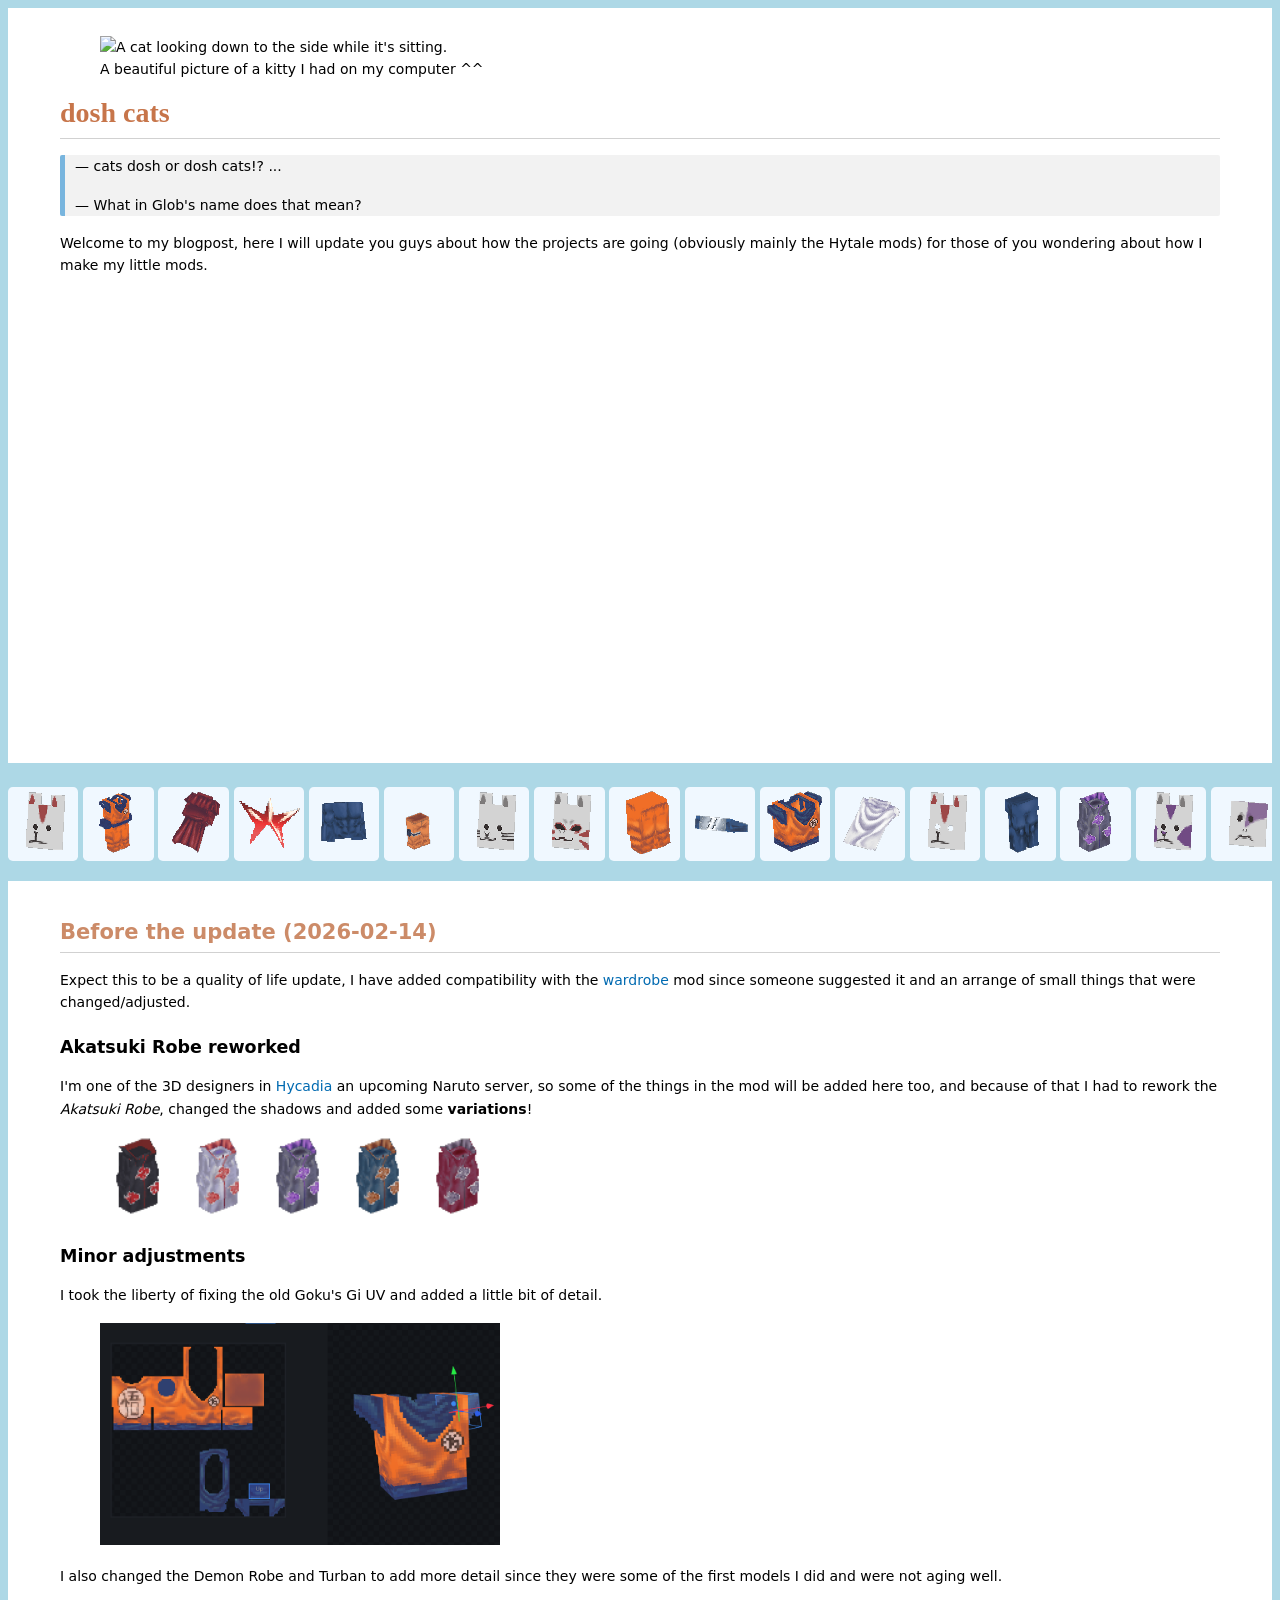
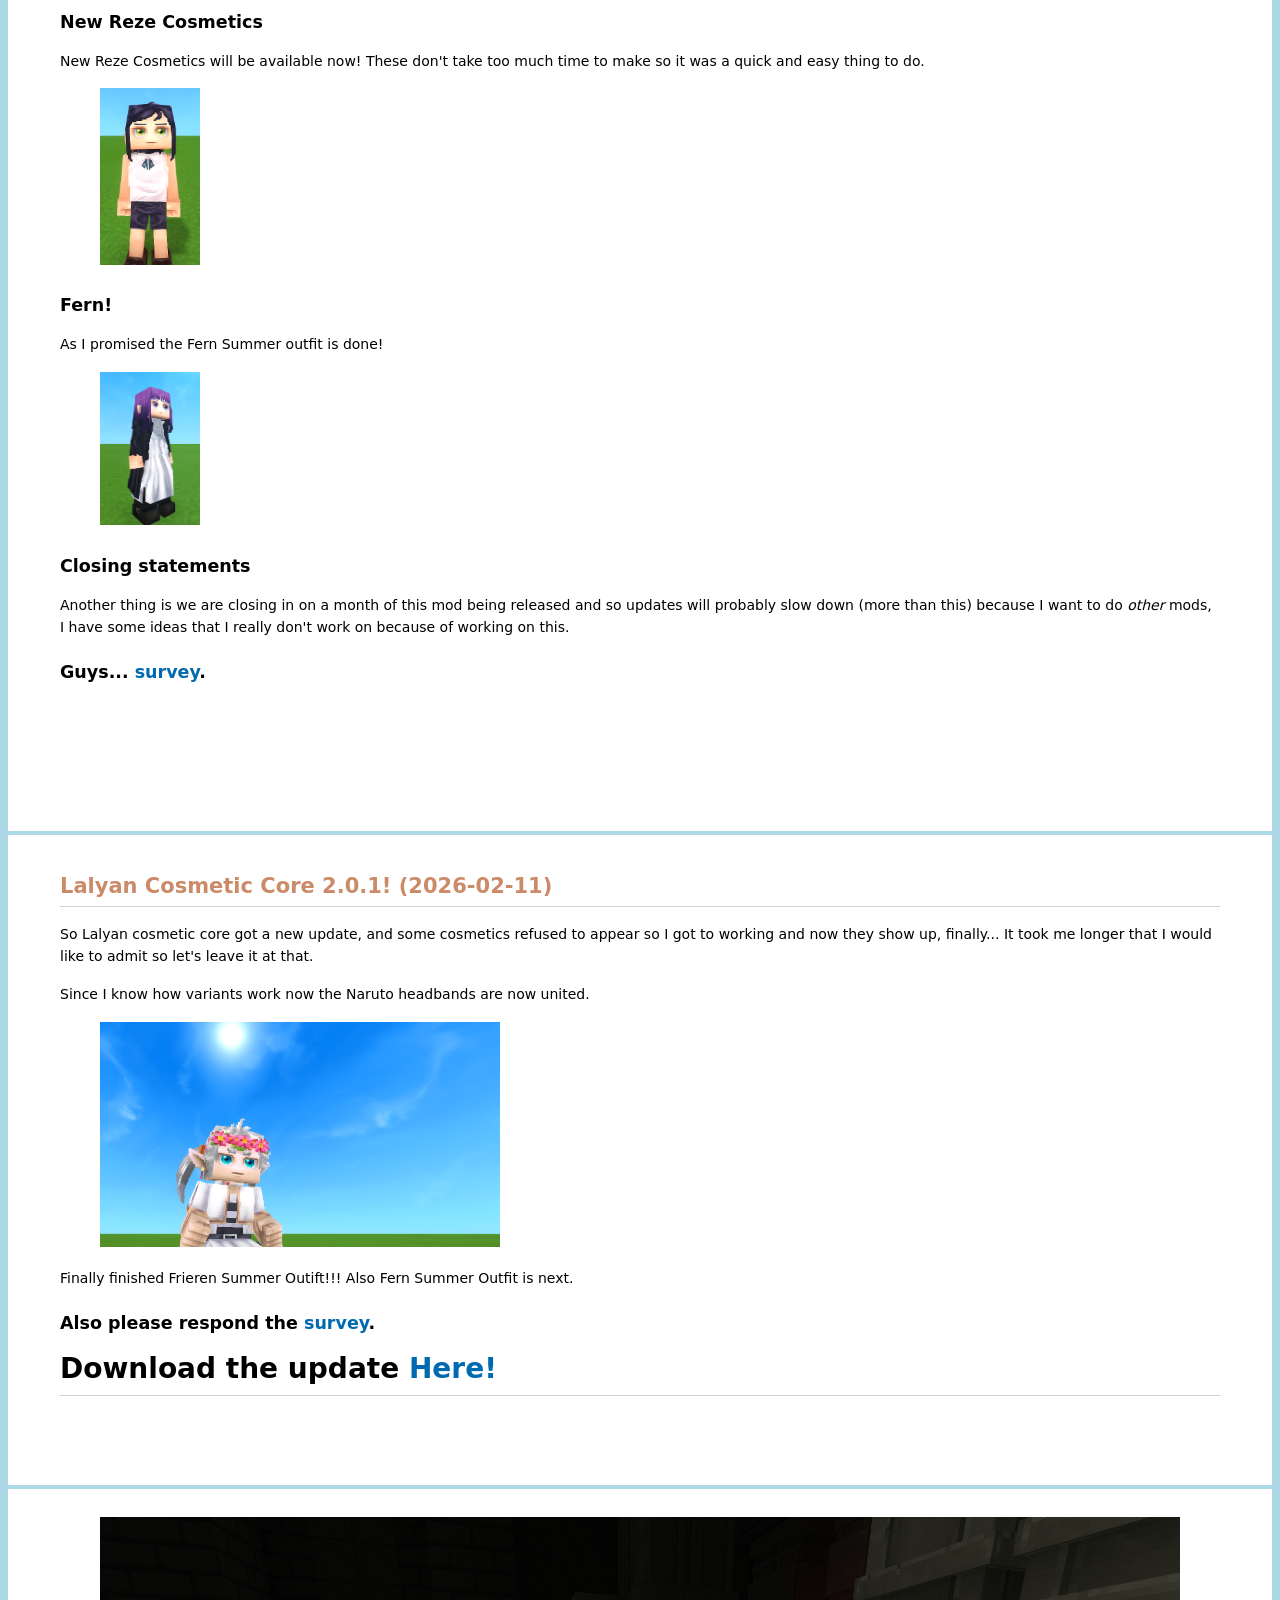
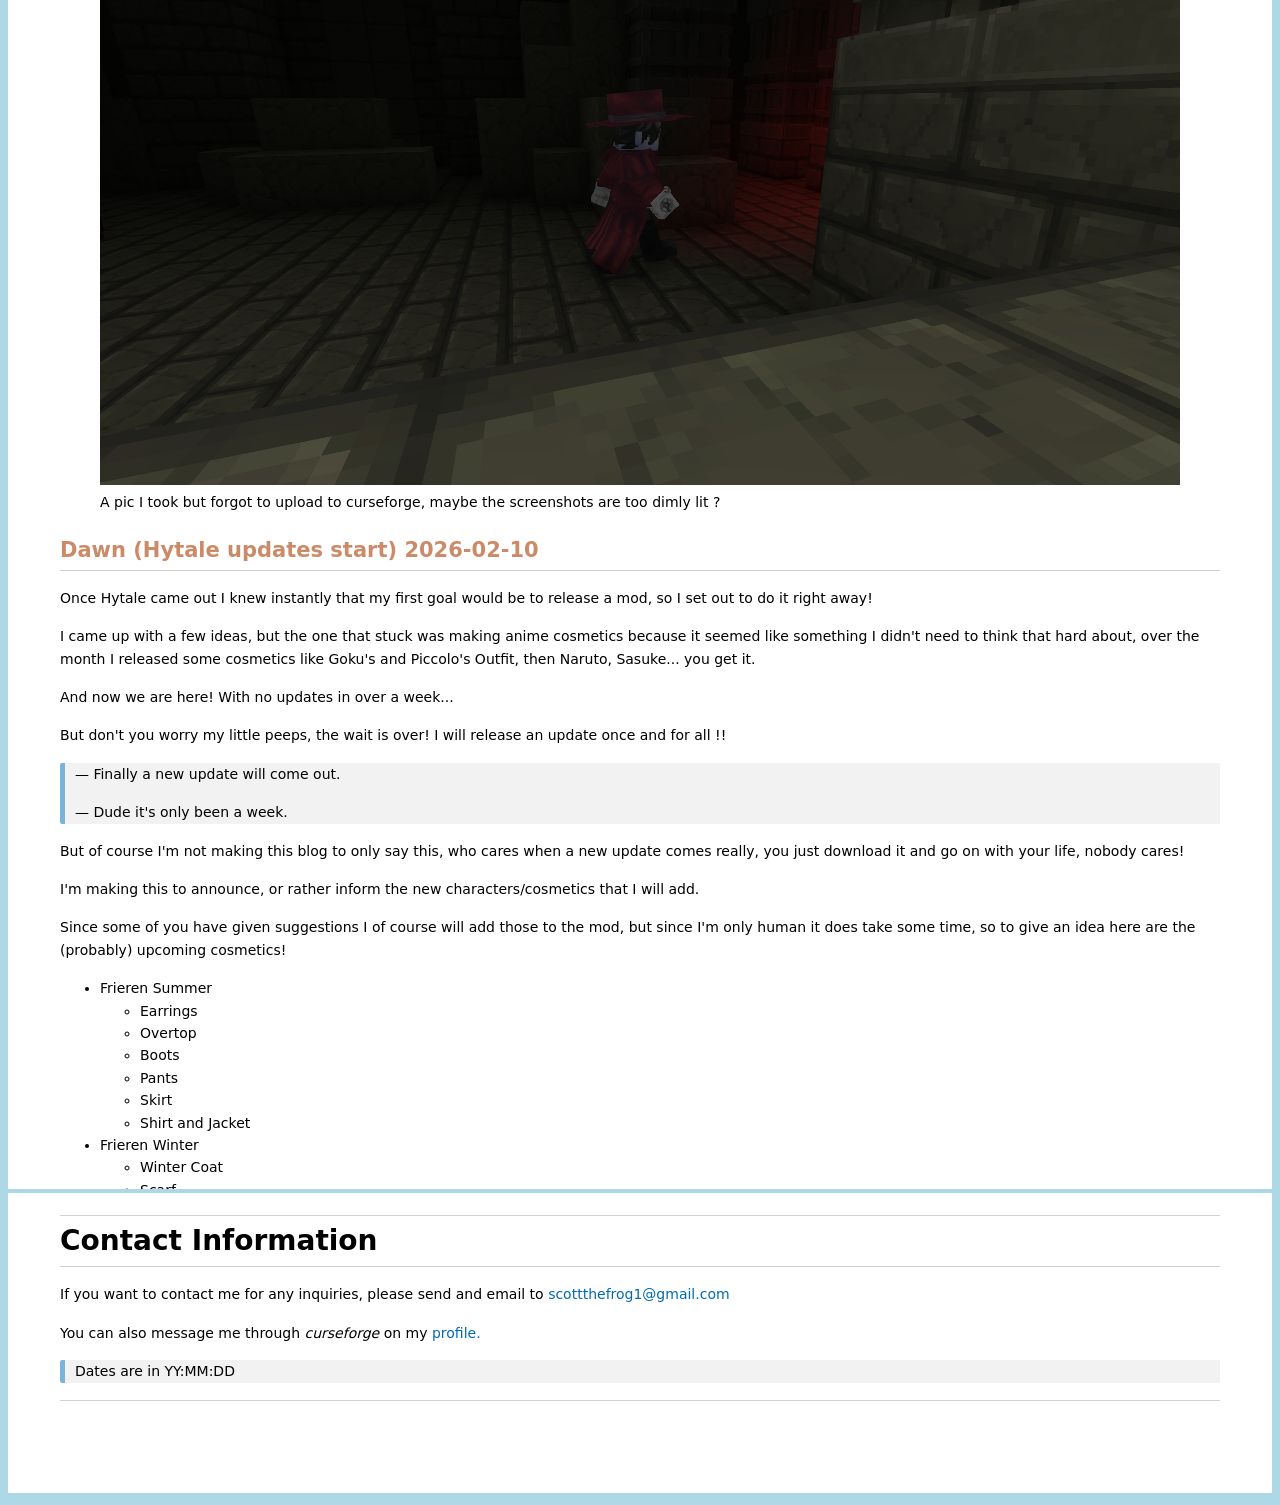
<file: index.html>
<!DOCTYPE html>
<html>
    <head>
        <title>cats dosh</title>

        <link rel="icon" type="image/x-icon" href="https://avatars.githubusercontent.com/u/55336944?v=4">

        <link rel="stylesheet" href="assets/css/main.css">

         <!-- Google tag (gtag.js) -->
        <script async src="https://www.googletagmanager.com/gtag/js?id=G-B64LQWFHYR"></script>
        <script>
        window.dataLayer = window.dataLayer || [];
        function gtag(){dataLayer.push(arguments);}
        
        gtag('consent', 'default', {
        'analytics_storage': 'denied'
        });

        gtag('js', new Date());

        gtag('config', 'G-B64LQWFHYR', {
            'client_storage': 'none' // Disable cookies
        });
        </script>

        

    </head>

    <body>
    <iframe src="home.html" width="100%" height="755px" style="border:none;"></iframe>

   <!-- space for the "carousel" -->

   <div class="carousel">

    <div class="carousel_group">
    </div>

    <div aria-hidden="true" class="carousel_group">
    </div>

   </div>
    <iframe src="blogposts/03.html" width="100%" height="1550px" style="border:none;"></iframe>

    <iframe src="blogposts/02.html" width="100%" height="650px" style="border:none;"></iframe>

    <iframe src="blogposts/01.html" width="100%" height="1300px" style="border:none;"></iframe>
    </body>

    <iframe src="bottom.html" width="100%" height="300px" style="border:none;"></iframe>
    
    <script>
        // make images appear automatically on the carousel group 

        const carousel_group = document.getElementsByClassName("carousel_group");

        const image_names = ["images/item_icons/Anbu_Mask_Fox_Variant_B2.png","images/item_icons/Goku_Keikogi.png","images/item_icons/Alucard_Robe.png","images/item_icons/Simon_Shades.png","images/item_icons/Battle_Suit_Undertop.png","images/item_icons/Naruto_Pants.png","images/item_icons/Anbu_Mask_Fox_Variant_C2.png","images/item_icons/Anbu_Mask_Fox_Variant_A2.png","images/item_icons/Goku_Gi_Bottom.png","images/item_icons/Kirigakure_Headband.png","images/item_icons/Goku_Gi_Top.png","images/item_icons/Demon_Scarf.png","images/item_icons/Anbu_Mask_Fox_Variant_B1.png","images/item_icons/Battle_Suit_Pants.png","images/item_icons/Akatsuki_Robe_Variant3.png","images/item_icons/Anbu_Mask_Fox_Variant_D1.png","images/item_icons/Anbu_Mask_Variant_B1.png","images/item_icons/Goku_Boots.png","images/item_icons/Konohagakure_Headband.png","images/item_icons/Anbu_Mask_Variant_A2.png","images/item_icons/Nezuko_Bamboo_Pipe.png","images/item_icons/Kamina_Shades_Orange.png","images/item_icons/Naruto_Jacket.png","images/item_icons/Anbu_Mask_Variant_A1.png","images/item_icons/Naruto_Sandals.png","images/item_icons/Alucard_Hat.png","images/item_icons/Alucard_Boots.png","images/item_icons/Demon_Shirt.png","images/item_icons/Black_Blindfold.png","images/item_icons/Akatsuki_Robe_Variant5.png","images/item_icons/Chainsawman_Head.png","images/item_icons/Alucard_Glasses.png","images/item_icons/Battle_Suit_Boots.png","images/item_icons/Akatsuki_Robe_Variant2.png","images/item_icons/Strikethrough_Kirigakure_Headband.png","images/item_icons/Kamina_Cape.png","images/item_icons/Anbu_Mask_Fox_Variant_A1.png","images/item_icons/Demon_Pants.png","images/item_icons/Akatsuki_Robe_Variant4.png","images/item_icons/Otogakure_Headband.png","images/item_icons/Kumogakure_Headband.png","images/item_icons/Anbu_Mask_Variant_A3.png","images/item_icons/Iwagakure_Headband.png","images/item_icons/Demon_Turban.png","images/item_icons/Sasuke_Armband.png","images/item_icons/Alucard_Pants.png","images/item_icons/IconSet.png","images/item_icons/Kamina_Shades.png","images/item_icons/Strikethrough_Konohagakure_Headband.png","images/item_icons/Anbu_Mask_Fox_Variant_C1.png","images/item_icons/Battle_Suit_Overtop.png","images/item_icons/Alucard_Gloves.png","images/item_icons/Akatsuki_Robe.png","images/item_icons/Alucard_Jacket.png","images/item_icons/Sasuke_Shirt.png","images/item_icons/Sasuke_Bottom.png","images/item_icons/Battle_Suit_Gloves.png","images/item_icons/Demon_Clothes.png","images/item_icons/Goku_Cuffs.png"];
        
        image_names.forEach(element => {
            const div = document.createElement("div")
            div.classList.add("image-div");
            div.className = "card";

            const img = document.createElement("img");
            img.src = element;
            
            div.appendChild(img);
            Array.from(carousel_group).forEach(carousel => {
                const copy_div = div.cloneNode(true)
                carousel.appendChild(copy_div);
            });
        });


        </script>

    </body>
</html>
</file>
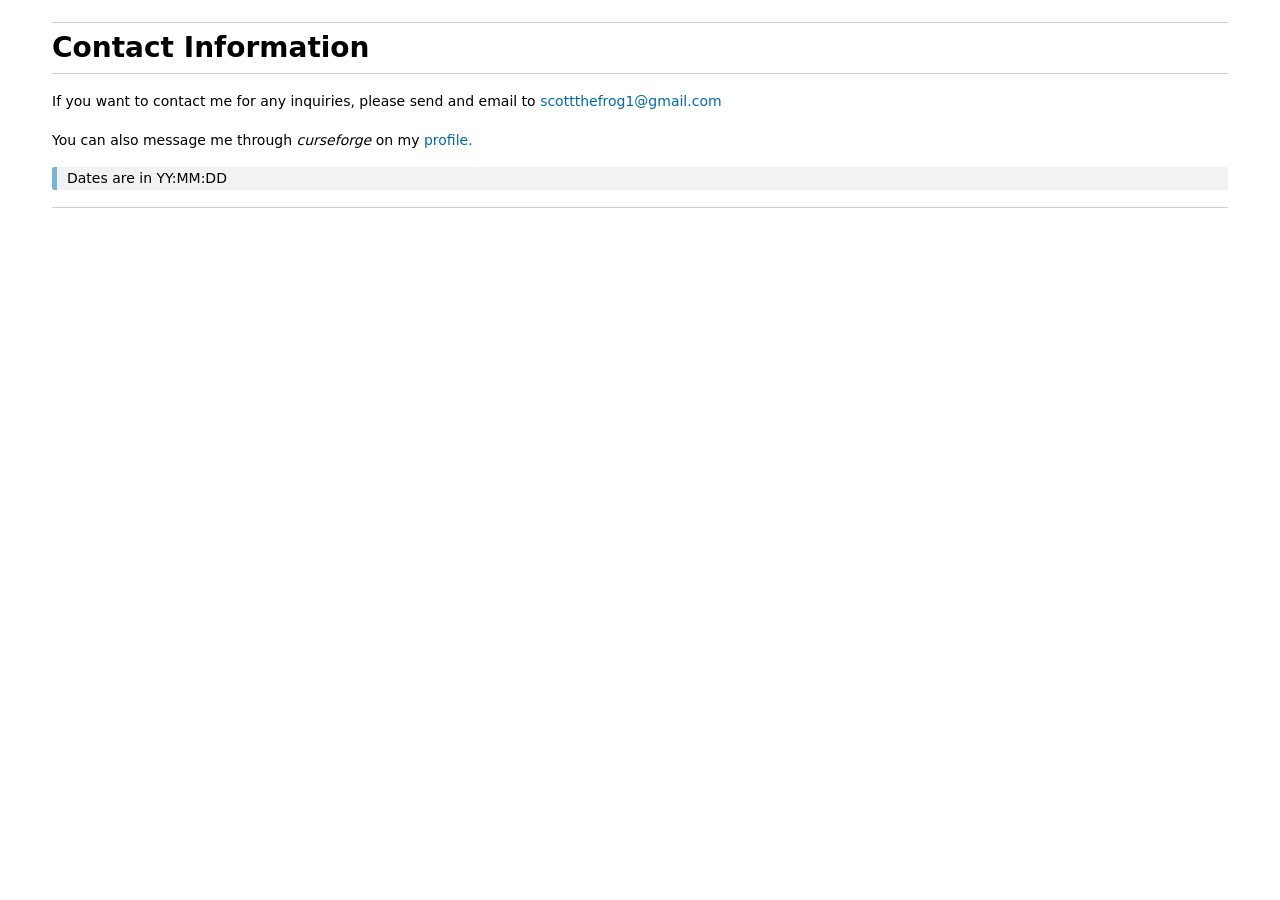
<file: bottom.html>
<!DOCTYPE html>
<html>
    <head>
        <meta http-equiv="Content-type" content="text/html;charset=UTF-8">
        <title>bottom</title>
        <style>:root
{
    --markdown-font-family: -apple-system, BlinkMacSystemFont, "Segoe WPC", "Segoe UI", system-ui, "Ubuntu", "Droid Sans", sans-serif;
    --markdown-font-size: 14px;
    --markdown-line-height: 1.6;
    --vscode-font-family:"Segoe WPC", "Segoe UI", sans-serif;
    --vscode-font-weight:normal;
    --vscode-font-size:13px;
    --vscode-editor-font-family:Consolas, "Courier New", monospace;
    --vscode-editor-font-weight:normal;
    --vscode-editor-font-size:14px;
    --vscode-foreground:#616161;
    --vscode-errorForeground:#a1260d;
    --vscode-descriptionForeground:#717171;
    --vscode-icon-foreground:#424242;
    --vscode-focusBorder:#0090f1;
    --vscode-textSeparator-foreground:rgba(0, 0, 0, 0.18);
    --vscode-textLink-foreground:#006ab1;
    --vscode-textLink-activeForeground:#006ab1;
    --vscode-textPreformat-foreground:#a31515;
    --vscode-textBlockQuote-background:rgba(127, 127, 127, 0.1);
    --vscode-textBlockQuote-border:rgba(0, 122, 204, 0.5);
    --vscode-textCodeBlock-background:rgba(220, 220, 220, 0.4);
    --vscode-widget-shadow:#a8a8a8;
    --vscode-input-background:#ffffff;
    --vscode-input-foreground:#616161;
    --vscode-inputOption-activeBorder:rgba(0, 122, 204, 0);
    --vscode-inputOption-activeBackground:rgba(0, 144, 241, 0.2);
    --vscode-inputOption-activeForeground:#000000;
    --vscode-input-placeholderForeground:#767676;
    --vscode-inputValidation-infoBackground:#d6ecf2;
    --vscode-inputValidation-infoBorder:#007acc;
    --vscode-inputValidation-warningBackground:#f6f5d2;
    --vscode-inputValidation-warningBorder:#b89500;
    --vscode-inputValidation-errorBackground:#f2dede;
    --vscode-inputValidation-errorBorder:#be1100;
    --vscode-dropdown-background:#ffffff;
    --vscode-dropdown-border:#cecece;
    --vscode-checkbox-background:#ffffff;
    --vscode-checkbox-border:#cecece;
    --vscode-button-foreground:#ffffff;
    --vscode-button-background:#007acc;
    --vscode-button-hoverBackground:#0062a3;
    --vscode-button-secondaryForeground:#ffffff;
    --vscode-button-secondaryBackground:#5f6a79;
    --vscode-button-secondaryHoverBackground:#4c5561;
    --vscode-badge-background:#c4c4c4;
    --vscode-badge-foreground:#333333;
    --vscode-scrollbar-shadow:#dddddd;
    --vscode-scrollbarSlider-background:rgba(100, 100, 100, 0.4);
    --vscode-scrollbarSlider-hoverBackground:rgba(100, 100, 100, 0.7);
    --vscode-scrollbarSlider-activeBackground:rgba(0, 0, 0, 0.6);
    --vscode-progressBar-background:#0e70c0;
    --vscode-editorError-foreground:#e51400;
    --vscode-editorWarning-foreground:#e9a700;
    --vscode-editorInfo-foreground:#75beff;
    --vscode-editorHint-foreground:#6c6c6c;
    --vscode-editor-background:#ffffff;
    --vscode-editor-foreground:#000000;
    --vscode-editorWidget-background:#f3f3f3;
    --vscode-editorWidget-foreground:#616161;
    --vscode-editorWidget-border:#c8c8c8;
    --vscode-quickInput-background:#f3f3f3;
    --vscode-quickInput-foreground:#616161;
    --vscode-quickInputTitle-background:rgba(0, 0, 0, 0.06);
    --vscode-pickerGroup-foreground:#0066bf;
    --vscode-pickerGroup-border:#cccedb;
    --vscode-editor-selectionBackground:#add6ff;
    --vscode-editor-inactiveSelectionBackground:#e5ebf1;
    --vscode-editor-selectionHighlightBackground:rgba(173, 214, 255, 0.5);
    --vscode-editor-findMatchBackground:#a8ac94;
    --vscode-editor-findMatchHighlightBackground:rgba(234, 92, 0, 0.33);
    --vscode-editor-findRangeHighlightBackground:rgba(180, 180, 180, 0.3);
    --vscode-searchEditor-findMatchBackground:rgba(234, 92, 0, 0.22);
    --vscode-editor-hoverHighlightBackground:rgba(173, 214, 255, 0.15);
    --vscode-editorHoverWidget-background:#f3f3f3;
    --vscode-editorHoverWidget-foreground:#616161;
    --vscode-editorHoverWidget-border:#c8c8c8;
    --vscode-editorHoverWidget-statusBarBackground:#e7e7e7;
    --vscode-editorLink-activeForeground:#0000ff;
    --vscode-editorLightBulb-foreground:#ddb100;
    --vscode-editorLightBulbAutoFix-foreground:#007acc;
    --vscode-diffEditor-insertedTextBackground:rgba(155, 185, 85, 0.2);
    --vscode-diffEditor-removedTextBackground:rgba(255, 0, 0, 0.2);
    --vscode-diffEditor-diagonalFill:rgba(34, 34, 34, 0.2);
    --vscode-list-focusBackground:#d6ebff;
    --vscode-list-activeSelectionBackground:#0074e8;
    --vscode-list-activeSelectionForeground:#ffffff;
    --vscode-list-inactiveSelectionBackground:#e4e6f1;
    --vscode-list-hoverBackground:#e8e8e8;
    --vscode-list-dropBackground:#d6ebff;
    --vscode-list-highlightForeground:#0066bf;
    --vscode-list-invalidItemForeground:#b89500;
    --vscode-list-errorForeground:#b01011;
    --vscode-list-warningForeground:#855f00;
    --vscode-listFilterWidget-background:#efc1ad;
    --vscode-listFilterWidget-outline:rgba(0, 0, 0, 0);
    --vscode-listFilterWidget-noMatchesOutline:#be1100;
    --vscode-list-filterMatchBackground:rgba(234, 92, 0, 0.33);
    --vscode-tree-indentGuidesStroke:#a9a9a9;
    --vscode-list-deemphasizedForeground:#8e8e90;
    --vscode-menu-foreground:#616161;
    --vscode-menu-background:#ffffff;
    --vscode-menu-selectionForeground:#ffffff;
    --vscode-menu-selectionBackground:#0074e8;
    --vscode-menu-separatorBackground:#888888;
    --vscode-editor-snippetTabstopHighlightBackground:rgba(10, 50, 100, 0.2);
    --vscode-editor-snippetFinalTabstopHighlightBorder:rgba(10, 50, 100, 0.5);
    --vscode-breadcrumb-foreground:rgba(97, 97, 97, 0.8);
    --vscode-breadcrumb-background:#ffffff;
    --vscode-breadcrumb-focusForeground:#4e4e4e;
    --vscode-breadcrumb-activeSelectionForeground:#4e4e4e;
    --vscode-breadcrumbPicker-background:#f3f3f3;
    --vscode-merge-currentHeaderBackground:rgba(64, 200, 174, 0.5);
    --vscode-merge-currentContentBackground:rgba(64, 200, 174, 0.2);
    --vscode-merge-incomingHeaderBackground:rgba(64, 166, 255, 0.5);
    --vscode-merge-incomingContentBackground:rgba(64, 166, 255, 0.2);
    --vscode-merge-commonHeaderBackground:rgba(96, 96, 96, 0.4);
    --vscode-merge-commonContentBackground:rgba(96, 96, 96, 0.16);
    --vscode-editorOverviewRuler-currentContentForeground:rgba(64, 200, 174, 0.5);
    --vscode-editorOverviewRuler-incomingContentForeground:rgba(64, 166, 255, 0.5);
    --vscode-editorOverviewRuler-commonContentForeground:rgba(96, 96, 96, 0.4);
    --vscode-editorOverviewRuler-findMatchForeground:rgba(209, 134, 22, 0.49);
    --vscode-editorOverviewRuler-selectionHighlightForeground:rgba(160, 160, 160, 0.8);
    --vscode-minimap-findMatchHighlight:#d18616;
    --vscode-minimap-selectionHighlight:#add6ff;
    --vscode-minimap-errorHighlight:rgba(255, 18, 18, 0.7);
    --vscode-minimap-warningHighlight:#e9a700;
    --vscode-minimapSlider-background:rgba(100, 100, 100, 0.2);
    --vscode-minimapSlider-hoverBackground:rgba(100, 100, 100, 0.35);
    --vscode-minimapSlider-activeBackground:rgba(0, 0, 0, 0.3);
    --vscode-problemsErrorIcon-foreground:#e51400;
    --vscode-problemsWarningIcon-foreground:#e9a700;
    --vscode-problemsInfoIcon-foreground:#75beff;
    --vscode-editor-lineHighlightBorder:#eeeeee;
    --vscode-editor-rangeHighlightBackground:rgba(253, 255, 0, 0.2);
    --vscode-editor-symbolHighlightBackground:rgba(234, 92, 0, 0.33);
    --vscode-editorCursor-foreground:#000000;
    --vscode-editorWhitespace-foreground:rgba(51, 51, 51, 0.2);
    --vscode-editorIndentGuide-background:#d3d3d3;
    --vscode-editorIndentGuide-activeBackground:#939393;
    --vscode-editorLineNumber-foreground:#237893;
    --vscode-editorActiveLineNumber-foreground:#0b216f;
    --vscode-editorLineNumber-activeForeground:#0b216f;
    --vscode-editorRuler-foreground:#d3d3d3;
    --vscode-editorCodeLens-foreground:#999999;
    --vscode-editorBracketMatch-background:rgba(0, 100, 0, 0.1);
    --vscode-editorBracketMatch-border:#b9b9b9;
    --vscode-editorOverviewRuler-border:rgba(127, 127, 127, 0.3);
    --vscode-editorGutter-background:#ffffff;
    --vscode-editorUnnecessaryCode-opacity:rgba(0, 0, 0, 0.47);
    --vscode-editorOverviewRuler-rangeHighlightForeground:rgba(0, 122, 204, 0.6);
    --vscode-editorOverviewRuler-errorForeground:rgba(255, 18, 18, 0.7);
    --vscode-editorOverviewRuler-warningForeground:#e9a700;
    --vscode-editorOverviewRuler-infoForeground:#75beff;
    --vscode-editorOverviewRuler-bracketMatchForeground:#a0a0a0;
    --vscode-symbolIcon-arrayForeground:#616161;
    --vscode-symbolIcon-booleanForeground:#616161;
    --vscode-symbolIcon-classForeground:#d67e00;
    --vscode-symbolIcon-colorForeground:#616161;
    --vscode-symbolIcon-constantForeground:#616161;
    --vscode-symbolIcon-constructorForeground:#652d90;
    --vscode-symbolIcon-enumeratorForeground:#d67e00;
    --vscode-symbolIcon-enumeratorMemberForeground:#007acc;
    --vscode-symbolIcon-eventForeground:#d67e00;
    --vscode-symbolIcon-fieldForeground:#007acc;
    --vscode-symbolIcon-fileForeground:#616161;
    --vscode-symbolIcon-folderForeground:#616161;
    --vscode-symbolIcon-functionForeground:#652d90;
    --vscode-symbolIcon-interfaceForeground:#007acc;
    --vscode-symbolIcon-keyForeground:#616161;
    --vscode-symbolIcon-keywordForeground:#616161;
    --vscode-symbolIcon-methodForeground:#652d90;
    --vscode-symbolIcon-moduleForeground:#616161;
    --vscode-symbolIcon-namespaceForeground:#616161;
    --vscode-symbolIcon-nullForeground:#616161;
    --vscode-symbolIcon-numberForeground:#616161;
    --vscode-symbolIcon-objectForeground:#616161;
    --vscode-symbolIcon-operatorForeground:#616161;
    --vscode-symbolIcon-packageForeground:#616161;
    --vscode-symbolIcon-propertyForeground:#616161;
    --vscode-symbolIcon-referenceForeground:#616161;
    --vscode-symbolIcon-snippetForeground:#616161;
    --vscode-symbolIcon-stringForeground:#616161;
    --vscode-symbolIcon-structForeground:#616161;
    --vscode-symbolIcon-textForeground:#616161;
    --vscode-symbolIcon-typeParameterForeground:#616161;
    --vscode-symbolIcon-unitForeground:#616161;
    --vscode-symbolIcon-variableForeground:#007acc;
    --vscode-editor-foldBackground:rgba(173, 214, 255, 0.3);
    --vscode-editorGutter-foldingControlForeground:#424242;
    --vscode-editor-onTypeRenameBackground:rgba(255, 0, 0, 0.3);
    --vscode-editorSuggestWidget-background:#f3f3f3;
    --vscode-editorSuggestWidget-border:#c8c8c8;
    --vscode-editorSuggestWidget-foreground:#000000;
    --vscode-editorSuggestWidget-selectedBackground:#d6ebff;
    --vscode-editorSuggestWidget-highlightForeground:#0066bf;
    --vscode-editor-wordHighlightBackground:rgba(87, 87, 87, 0.25);
    --vscode-editor-wordHighlightStrongBackground:rgba(14, 99, 156, 0.25);
    --vscode-editorOverviewRuler-wordHighlightForeground:rgba(160, 160, 160, 0.8);
    --vscode-editorOverviewRuler-wordHighlightStrongForeground:rgba(192, 160, 192, 0.8);
    --vscode-peekViewTitle-background:#ffffff;
    --vscode-peekViewTitleLabel-foreground:#333333;
    --vscode-peekViewTitleDescription-foreground:rgba(97, 97, 97, 0.9);
    --vscode-peekView-border:#007acc;
    --vscode-peekViewResult-background:#f3f3f3;
    --vscode-peekViewResult-lineForeground:#646465;
    --vscode-peekViewResult-fileForeground:#1e1e1e;
    --vscode-peekViewResult-selectionBackground:rgba(51, 153, 255, 0.2);
    --vscode-peekViewResult-selectionForeground:#6c6c6c;
    --vscode-peekViewEditor-background:#f2f8fc;
    --vscode-peekViewEditorGutter-background:#f2f8fc;
    --vscode-peekViewResult-matchHighlightBackground:rgba(234, 92, 0, 0.3);
    --vscode-peekViewEditor-matchHighlightBackground:rgba(245, 216, 2, 0.87);
    --vscode-editorMarkerNavigationError-background:#e51400;
    --vscode-editorMarkerNavigationWarning-background:#e9a700;
    --vscode-editorMarkerNavigationInfo-background:#75beff;
    --vscode-editorMarkerNavigation-background:#ffffff;
    --vscode-tab-activeBackground:#ffffff;
    --vscode-tab-unfocusedActiveBackground:#ffffff;
    --vscode-tab-inactiveBackground:#ececec;
    --vscode-tab-unfocusedInactiveBackground:#ececec;
    --vscode-tab-activeForeground:#333333;
    --vscode-tab-inactiveForeground:rgba(51, 51, 51, 0.7);
    --vscode-tab-unfocusedActiveForeground:rgba(51, 51, 51, 0.7);
    --vscode-tab-unfocusedInactiveForeground:rgba(51, 51, 51, 0.35);
    --vscode-tab-activeModifiedBorder:#33aaee;
    --vscode-tab-inactiveModifiedBorder:rgba(51, 170, 238, 0.5);
    --vscode-tab-unfocusedActiveModifiedBorder:rgba(51, 170, 238, 0.7);
    --vscode-tab-unfocusedInactiveModifiedBorder:rgba(51, 170, 238, 0.25);
    --vscode-tab-border:#f3f3f3;
    --vscode-editorPane-background:#ffffff;
    --vscode-editorGroupHeader-tabsBackground:#f3f3f3;
    --vscode-editorGroupHeader-noTabsBackground:#ffffff;
    --vscode-editorGroup-border:#e7e7e7;
    --vscode-editorGroup-dropBackground:rgba(38, 119, 203, 0.18);
    --vscode-imagePreview-border:rgba(128, 128, 128, 0.35);
    --vscode-panel-background:#ffffff;
    --vscode-panel-border:rgba(128, 128, 128, 0.35);
    --vscode-panelTitle-activeForeground:#424242;
    --vscode-panelTitle-inactiveForeground:rgba(66, 66, 66, 0.75);
    --vscode-panelTitle-activeBorder:#424242;
    --vscode-panelInput-border:#dddddd;
    --vscode-panel-dropBorder:#424242;
    --vscode-panelSection-dropBackground:rgba(38, 119, 203, 0.18);
    --vscode-panelSectionHeader-background:rgba(128, 128, 128, 0.2);
    --vscode-panelSection-border:rgba(128, 128, 128, 0.35);
    --vscode-statusBar-foreground:#ffffff;
    --vscode-statusBar-noFolderForeground:#ffffff;
    --vscode-statusBar-background:#007acc;
    --vscode-statusBar-noFolderBackground:#68217a;
    --vscode-statusBarItem-activeBackground:rgba(255, 255, 255, 0.18);
    --vscode-statusBarItem-hoverBackground:rgba(255, 255, 255, 0.12);
    --vscode-statusBarItem-prominentForeground:#ffffff;
    --vscode-statusBarItem-prominentBackground:rgba(0, 0, 0, 0.5);
    --vscode-statusBarItem-prominentHoverBackground:rgba(0, 0, 0, 0.3);
    --vscode-activityBar-background:#2c2c2c;
    --vscode-activityBar-foreground:#ffffff;
    --vscode-activityBar-inactiveForeground:rgba(255, 255, 255, 0.4);
    --vscode-activityBar-activeBorder:#ffffff;
    --vscode-activityBar-dropBorder:#ffffff;
    --vscode-activityBarBadge-background:#007acc;
    --vscode-activityBarBadge-foreground:#ffffff;
    --vscode-statusBarItem-remoteBackground:#16825d;
    --vscode-statusBarItem-remoteForeground:#ffffff;
    --vscode-extensionBadge-remoteBackground:#007acc;
    --vscode-extensionBadge-remoteForeground:#ffffff;
    --vscode-sideBar-background:#f3f3f3;
    --vscode-sideBarTitle-foreground:#6f6f6f;
    --vscode-sideBar-dropBackground:rgba(38, 119, 203, 0.18);
    --vscode-sideBarSectionHeader-background:rgba(0, 0, 0, 0);
    --vscode-sideBarSectionHeader-border:rgba(97, 97, 97, 0.19);
    --vscode-titleBar-activeForeground:#333333;
    --vscode-titleBar-inactiveForeground:rgba(51, 51, 51, 0.6);
    --vscode-titleBar-activeBackground:#dddddd;
    --vscode-titleBar-inactiveBackground:rgba(221, 221, 221, 0.6);
    --vscode-menubar-selectionForeground:#333333;
    --vscode-menubar-selectionBackground:rgba(0, 0, 0, 0.1);
    --vscode-notifications-foreground:#616161;
    --vscode-notifications-background:#f3f3f3;
    --vscode-notificationLink-foreground:#006ab1;
    --vscode-notificationCenterHeader-background:#e7e7e7;
    --vscode-notifications-border:#e7e7e7;
    --vscode-notificationsErrorIcon-foreground:#e51400;
    --vscode-notificationsWarningIcon-foreground:#e9a700;
    --vscode-notificationsInfoIcon-foreground:#75beff;
    --vscode-editorGutter-commentRangeForeground:#c5c5c5;
    --vscode-editor-stackFrameHighlightBackground:rgba(255, 255, 102, 0.45);
    --vscode-editor-focusedStackFrameHighlightBackground:rgba(206, 231, 206, 0.45);
    --vscode-terminal-foreground:#333333;
    --vscode-terminal-selectionBackground:rgba(0, 0, 0, 0.25);
    --vscode-terminal-border:rgba(128, 128, 128, 0.35);
    --vscode-statusBar-debuggingBackground:#cc6633;
    --vscode-statusBar-debuggingForeground:#ffffff;
    --vscode-settings-headerForeground:#444444;
    --vscode-settings-modifiedItemIndicator:#66afe0;
    --vscode-settings-dropdownBackground:#ffffff;
    --vscode-settings-dropdownBorder:#cecece;
    --vscode-settings-dropdownListBorder:#c8c8c8;
    --vscode-settings-checkboxBackground:#ffffff;
    --vscode-settings-checkboxBorder:#cecece;
    --vscode-settings-textInputBackground:#ffffff;
    --vscode-settings-textInputForeground:#616161;
    --vscode-settings-textInputBorder:#cecece;
    --vscode-settings-numberInputBackground:#ffffff;
    --vscode-settings-numberInputForeground:#616161;
    --vscode-settings-numberInputBorder:#cecece;
    --vscode-debugExceptionWidget-border:#a31515;
    --vscode-debugExceptionWidget-background:#f1dfde;
    --vscode-editorGutter-modifiedBackground:#66afe0;
    --vscode-editorGutter-addedBackground:#81b88b;
    --vscode-editorGutter-deletedBackground:#ca4b51;
    --vscode-minimapGutter-modifiedBackground:#66afe0;
    --vscode-minimapGutter-addedBackground:#81b88b;
    --vscode-minimapGutter-deletedBackground:#ca4b51;
    --vscode-editorOverviewRuler-modifiedForeground:rgba(102, 175, 224, 0.6);
    --vscode-editorOverviewRuler-addedForeground:rgba(129, 184, 139, 0.6);
    --vscode-editorOverviewRuler-deletedForeground:rgba(202, 75, 81, 0.6);
    --vscode-searchEditor-textInputBorder:#cecece;
    --vscode-debugIcon-breakpointForeground:#e51400;
    --vscode-debugIcon-breakpointDisabledForeground:#848484;
    --vscode-debugIcon-breakpointUnverifiedForeground:#848484;
    --vscode-debugIcon-breakpointCurrentStackframeForeground:#ffcc00;
    --vscode-debugIcon-breakpointStackframeForeground:#89d185;
    --vscode-debugToolBar-background:#f3f3f3;
    --vscode-debugIcon-startForeground:#388a34;
    --vscode-debugIcon-pauseForeground:#007acc;
    --vscode-debugIcon-stopForeground:#a1260d;
    --vscode-debugIcon-disconnectForeground:#a1260d;
    --vscode-debugIcon-restartForeground:#388a34;
    --vscode-debugIcon-stepOverForeground:#007acc;
    --vscode-debugIcon-stepIntoForeground:#007acc;
    --vscode-debugIcon-stepOutForeground:#007acc;
    --vscode-debugIcon-continueForeground:#007acc;
    --vscode-debugIcon-stepBackForeground:#007acc;
    --vscode-debugTokenExpression-name:#9b46b0;
    --vscode-debugTokenExpression-value:rgba(108, 108, 108, 0.8);
    --vscode-debugTokenExpression-string:#a31515;
    --vscode-debugTokenExpression-boolean:#0000ff;
    --vscode-debugTokenExpression-number:#098658;
    --vscode-debugTokenExpression-error:#e51400;
    --vscode-debugView-exceptionLabelForeground:#ffffff;
    --vscode-debugView-exceptionLabelBackground:#a31515;
    --vscode-debugView-stateLabelForeground:#616161;
    --vscode-debugView-stateLabelBackground:rgba(136, 136, 136, 0.27);
    --vscode-debugView-valueChangedHighlight:#569cd6;
    --vscode-debugConsole-infoForeground:#75beff;
    --vscode-debugConsole-warningForeground:#e9a700;
    --vscode-debugConsole-errorForeground:#a1260d;
    --vscode-debugConsole-sourceForeground:#616161;
    --vscode-debugConsoleInputIcon-foreground:#616161;
    --vscode-extensionButton-prominentBackground:#327e36;
    --vscode-extensionButton-prominentForeground:#ffffff;
    --vscode-extensionButton-prominentHoverBackground:#28632b;
    --vscode-notebook-cellBorderColor:#dae3e9;
    --vscode-notebook-focusedEditorBorder:#0090f1;
    --vscode-notebookStatusSuccessIcon-foreground:#388a34;
    --vscode-notebookStatusErrorIcon-foreground:#a1260d;
    --vscode-notebookStatusRunningIcon-foreground:#616161;
    --vscode-notebook-outputContainerBackgroundColor:rgba(200, 221, 241, 0.31);
    --vscode-notebook-cellToolbarSeparator:rgba(128, 128, 128, 0.35);
    --vscode-notebook-focusedCellBackground:rgba(200, 221, 241, 0.31);
    --vscode-notebook-cellHoverBackground:rgba(200, 221, 241, 0.22);
    --vscode-notebook-focusedCellBorder:rgba(0, 0, 0, 0.12);
    --vscode-notebook-cellStatusBarItemHoverBackground:rgba(0, 0, 0, 0.08);
    --vscode-notebook-cellInsertionIndicator:#0090f1;
    --vscode-notebookScrollbarSlider-background:rgba(100, 100, 100, 0.4);
    --vscode-notebookScrollbarSlider-hoverBackground:rgba(100, 100, 100, 0.7);
    --vscode-notebookScrollbarSlider-activeBackground:rgba(0, 0, 0, 0.6);
    --vscode-notebook-symbolHighlightBackground:rgba(253, 255, 0, 0.2);
    --vscode-scm-providerBorder:#c8c8c8;
    --vscode-terminal-ansiBlack:#000000;
    --vscode-terminal-ansiRed:#cd3131;
    --vscode-terminal-ansiGreen:#00bc00;
    --vscode-terminal-ansiYellow:#949800;
    --vscode-terminal-ansiBlue:#0451a5;
    --vscode-terminal-ansiMagenta:#bc05bc;
    --vscode-terminal-ansiCyan:#0598bc;
    --vscode-terminal-ansiWhite:#555555;
    --vscode-terminal-ansiBrightBlack:#666666;
    --vscode-terminal-ansiBrightRed:#cd3131;
    --vscode-terminal-ansiBrightGreen:#14ce14;
    --vscode-terminal-ansiBrightYellow:#b5ba00;
    --vscode-terminal-ansiBrightBlue:#0451a5;
    --vscode-terminal-ansiBrightMagenta:#bc05bc;
    --vscode-terminal-ansiBrightCyan:#0598bc;
    --vscode-terminal-ansiBrightWhite:#a5a5a5;
    --vscode-gitDecoration-addedResourceForeground:#587c0c;
    --vscode-gitDecoration-modifiedResourceForeground:#895503;
    --vscode-gitDecoration-deletedResourceForeground:#ad0707;
    --vscode-gitDecoration-untrackedResourceForeground:#007100;
    --vscode-gitDecoration-ignoredResourceForeground:#8e8e90;
    --vscode-gitDecoration-conflictingResourceForeground:#6c6cc4;
    --vscode-gitDecoration-submoduleResourceForeground:#1258a7;
    --vscode-gitlens-gutterBackgroundColor:rgba(0, 0, 0, 0.05);
    --vscode-gitlens-gutterForegroundColor:#747474;
    --vscode-gitlens-gutterUncommittedForegroundColor:rgba(0, 188, 242, 0.6);
    --vscode-gitlens-trailingLineBackgroundColor:rgba(0, 0, 0, 0);
    --vscode-gitlens-trailingLineForegroundColor:rgba(153, 153, 153, 0.35);
    --vscode-gitlens-lineHighlightBackgroundColor:rgba(0, 188, 242, 0.2);
    --vscode-gitlens-lineHighlightOverviewRulerColor:rgba(0, 188, 242, 0.6);
    --vscode-issues-newIssueDecoration:rgba(0, 0, 0, 0.28);
}

body
{
    background-color: var(--vscode-editor-background);
    color: var(--vscode-editor-foreground);
    font-family: var(--vscode-font-family);
    font-weight: var(--vscode-font-weight);
    font-size: var(--vscode-font-size);
    margin: 0;
    padding: 0 20px;
}

img
{
    max-width: 100%;
    max-height: 100%;
}

a
{
    color: var(--vscode-textLink-foreground);
}

a:hover
{
    color: var(--vscode-textLink-activeForeground);
}

a:focus,
input:focus,
select:focus,
textarea:focus
{
    outline: 1px solid -webkit-focus-ring-color;
    outline-offset: -1px;
}

code
{
    color: var(--vscode-textPreformat-foreground);
}

blockquote
{
    background: var(--vscode-textBlockQuote-background);
    border-color: var(--vscode-textBlockQuote-border);
}

kbd
{
    color: var(--vscode-editor-foreground);
    border-radius: 3px;
    vertical-align: middle;
    padding: 1px 3px;

    background-color: hsla(0,0%,50%,.17);
    border: 1px solid rgba(71,71,71,.4);
    border-bottom-color: rgba(88,88,88,.4);
    box-shadow: inset 0 -1px 0 rgba(88,88,88,.4);
}

.vscode-light kbd
{
    background-color: hsla(0,0%,87%,.5);
    border: 1px solid hsla(0,0%,80%,.7);
    border-bottom-color: hsla(0,0%,73%,.7);
    box-shadow: inset 0 -1px 0 hsla(0,0%,73%,.7);
}

::-webkit-scrollbar
{
    width: 10px;
    height: 10px;
}

::-webkit-scrollbar-corner
{
    background-color: var(--vscode-editor-background);
}

::-webkit-scrollbar-thumb
{
    background-color: var(--vscode-scrollbarSlider-background);
}
::-webkit-scrollbar-thumb:hover
{
    background-color: var(--vscode-scrollbarSlider-hoverBackground);
}
::-webkit-scrollbar-thumb:active
{
    background-color: var(--vscode-scrollbarSlider-activeBackground);
}

.emoji
{
    height: 20px;
}

pre
{
    white-space: pre-wrap;
}

.page-break
{
    display: block;
    page-break-after: always;
}

.no-page-break
{
    page-break-inside: avoid;
}
</style>
<style>/*---------------------------------------------------------------------------------------------
 *  Copyright (c) Microsoft Corporation. All rights reserved.
 *  Licensed under the MIT License. See License.txt in the project root for license information.
 *--------------------------------------------------------------------------------------------*/

.vscode-dark img[src$=\#gh-light-mode-only],
.vscode-light img[src$=\#gh-dark-mode-only],
.vscode-high-contrast:not(.vscode-high-contrast-light) img[src$=\#gh-light-mode-only],
.vscode-high-contrast-light img[src$=\#gh-dark-mode-only] {
	display: none;
}
</style>
<style>/*---------------------------------------------------------------------------------------------
 *  Copyright (c) Microsoft Corporation. All rights reserved.
 *  Licensed under the MIT License. See License.txt in the project root for license information.
 *--------------------------------------------------------------------------------------------*/

html, body {
	font-family: var(--markdown-font-family, -apple-system, BlinkMacSystemFont, "Segoe WPC", "Segoe UI", system-ui, "Ubuntu", "Droid Sans", sans-serif);
	font-size: var(--markdown-font-size, 14px);
	padding: 0 26px;
	line-height: var(--markdown-line-height, 22px);
	word-wrap: break-word;
}

body {
	padding-top: 1em;
}

/* Reset margin top for elements */
h1, h2, h3, h4, h5, h6,
p, ol, ul, pre {
	margin-top: 0;
}

h1, h2, h3, h4, h5, h6 {
	font-weight: 600;
	margin-top: 24px;
	margin-bottom: 16px;
	line-height: 1.25;
}

#code-csp-warning {
	position: fixed;
	top: 0;
	right: 0;
	color: white;
	margin: 16px;
	text-align: center;
	font-size: 12px;
	font-family: sans-serif;
	background-color:#444444;
	cursor: pointer;
	padding: 6px;
	box-shadow: 1px 1px 1px rgba(0,0,0,.25);
}

#code-csp-warning:hover {
	text-decoration: none;
	background-color:#007acc;
	box-shadow: 2px 2px 2px rgba(0,0,0,.25);
}

body.scrollBeyondLastLine {
	margin-bottom: calc(100vh - 22px);
}

body.showEditorSelection .code-line {
	position: relative;
}

body.showEditorSelection :not(tr,ul,ol).code-active-line:before,
body.showEditorSelection :not(tr,ul,ol).code-line:hover:before {
	content: "";
	display: block;
	position: absolute;
	top: 0;
	left: -12px;
	height: 100%;
}

.vscode-high-contrast.showEditorSelection  :not(tr,ul,ol).code-line .code-line:hover:before {
	border-left: none;
}

body.showEditorSelection li.code-active-line:before,
body.showEditorSelection li.code-line:hover:before {
	left: -30px;
}

.vscode-light.showEditorSelection .code-active-line:before {
	border-left: 3px solid rgba(0, 0, 0, 0.15);
}

.vscode-light.showEditorSelection .code-line:hover:before {
	border-left: 3px solid rgba(0, 0, 0, 0.40);
}

.vscode-dark.showEditorSelection .code-active-line:before {
	border-left: 3px solid rgba(255, 255, 255, 0.4);
}

.vscode-dark.showEditorSelection .code-line:hover:before {
	border-left: 3px solid rgba(255, 255, 255, 0.60);
}

.vscode-high-contrast.showEditorSelection .code-active-line:before {
	border-left: 3px solid rgba(255, 160, 0, 0.7);
}

.vscode-high-contrast.showEditorSelection .code-line:hover:before {
	border-left: 3px solid rgba(255, 160, 0, 1);
}

/* Prevent `sub` and `sup` elements from affecting line height */
sub,
sup {
	line-height: 0;
}

ul ul:first-child,
ul ol:first-child,
ol ul:first-child,
ol ol:first-child {
	margin-bottom: 0;
}

img, video {
	max-width: 100%;
	max-height: 100%;
}

a {
	text-decoration: none;
}

a:hover {
	text-decoration: underline;
}

a:focus,
input:focus,
select:focus,
textarea:focus {
	outline: 1px solid -webkit-focus-ring-color;
	outline-offset: -1px;
}

p {
	margin-bottom: 16px;
}

li p {
	margin-bottom: 0.7em;
}

ul,
ol {
	margin-bottom: 0.7em;
}

hr {
	border: 0;
	height: 1px;
	border-bottom: 1px solid;
}

h1 {
	font-size: 2em;
	margin-top: 0;
	padding-bottom: 0.3em;
	border-bottom-width: 1px;
	border-bottom-style: solid;
}

h2 {
	font-size: 1.5em;
	padding-bottom: 0.3em;
	border-bottom-width: 1px;
	border-bottom-style: solid;
}

h3 {
	font-size: 1.25em;
}

h4 {
	font-size: 1em;
}

h5 {
	font-size: 0.875em;
}

h6 {
	font-size: 0.85em;
}

table {
	border-collapse: collapse;
	margin-bottom: 0.7em;
}

th {
	text-align: left;
	border-bottom: 1px solid;
}

th,
td {
	padding: 5px 10px;
}

table > tbody > tr + tr > td {
	border-top: 1px solid;
}

blockquote {
	margin: 0;
	padding: 0px 16px 0 10px;
	border-left-width: 5px;
	border-left-style: solid;
	border-radius: 2px;
}

code {
	font-family: var(--vscode-editor-font-family, "SF Mono", Monaco, Menlo, Consolas, "Ubuntu Mono", "Liberation Mono", "DejaVu Sans Mono", "Courier New", monospace);
	font-size: 1em;
	line-height: 1.357em;
}

body.wordWrap pre {
	white-space: pre-wrap;
}

pre:not(.hljs),
pre.hljs code > div {
	padding: 16px;
	border-radius: 3px;
	overflow: auto;
}

pre code {
	display: inline-block;
	color: var(--vscode-editor-foreground);
	tab-size: 4;
	background: none;
}

/** Theming */

pre {
	background-color: var(--vscode-textCodeBlock-background);
	border: 1px solid var(--vscode-widget-border);
}

.vscode-high-contrast h1 {
	border-color: rgb(0, 0, 0);
}

.vscode-light th {
	border-color: rgba(0, 0, 0, 0.69);
}

.vscode-dark th {
	border-color: rgba(255, 255, 255, 0.69);
}

.vscode-light h1,
.vscode-light h2,
.vscode-light hr,
.vscode-light td {
	border-color: rgba(0, 0, 0, 0.18);
}

.vscode-dark h1,
.vscode-dark h2,
.vscode-dark hr,
.vscode-dark td {
	border-color: rgba(255, 255, 255, 0.18);
}
</style>
<style>/*
https://raw.githubusercontent.com/isagalaev/highlight.js/master/src/styles/vs2015.css
*/
/*
 * Visual Studio 2015 dark style
 * Author: Nicolas LLOBERA <nllobera@gmail.com>
 */


.hljs-keyword,
.hljs-literal,
.hljs-symbol,
.hljs-name {
	color: #569CD6;
}
.hljs-link {
	color: #569CD6;
	text-decoration: underline;
}

.hljs-built_in,
.hljs-type {
	color: #4EC9B0;
}

.hljs-number,
.hljs-class {
	color: #B8D7A3;
}

.hljs-string,
.hljs-meta-string {
	color: #D69D85;
}

.hljs-regexp,
.hljs-template-tag {
	color: #9A5334;
}

.hljs-subst,
.hljs-function,
.hljs-title,
.hljs-params,
.hljs-formula {
	color: #DCDCDC;
}

.hljs-comment,
.hljs-quote {
	color: #57A64A;
	font-style: italic;
}

.hljs-doctag {
	color: #608B4E;
}

.hljs-meta,
.hljs-meta-keyword,
.hljs-tag {
	color: #9B9B9B;
}

.hljs-variable,
.hljs-template-variable {
	color: #BD63C5;
}

.hljs-attr,
.hljs-attribute,
.hljs-builtin-name {
	color: #9CDCFE;
}

.hljs-section {
	color: gold;
}

.hljs-emphasis {
	font-style: italic;
}

.hljs-strong {
	font-weight: bold;
}

/*.hljs-code {
	font-family:'Monospace';
}*/

.hljs-bullet,
.hljs-selector-tag,
.hljs-selector-id,
.hljs-selector-class,
.hljs-selector-attr,
.hljs-selector-pseudo {
	color: #D7BA7D;
}

.hljs-addition {
	background-color: var(--vscode-diffEditor-insertedTextBackground, rgba(155, 185, 85, 0.2));
	color: rgb(155, 185, 85);
	display: inline-block;
	width: 100%;
}

.hljs-deletion {
	background: var(--vscode-diffEditor-removedTextBackground, rgba(255, 0, 0, 0.2));
	color: rgb(255, 0, 0);
	display: inline-block;
	width: 100%;
}


/*
From https://raw.githubusercontent.com/isagalaev/highlight.js/master/src/styles/vs.css
*/
/*

Visual Studio-like style based on original C# coloring by Jason Diamond <jason@diamond.name>

*/

.vscode-light .hljs-function,
.vscode-light .hljs-params,
.vscode-light .hljs-number,
.vscode-light .hljs-class  {
	color: inherit;
}

.vscode-light .hljs-comment,
.vscode-light .hljs-quote,
.vscode-light .hljs-number,
.vscode-light .hljs-class,
.vscode-light .hljs-variable {
	color: #008000;
}

.vscode-light .hljs-keyword,
.vscode-light .hljs-selector-tag,
.vscode-light .hljs-name,
.vscode-light .hljs-tag {
	color: #00f;
}

.vscode-light .hljs-built_in,
.vscode-light .hljs-builtin-name {
	color: #007acc;
}

.vscode-light .hljs-string,
.vscode-light .hljs-section,
.vscode-light .hljs-attribute,
.vscode-light .hljs-literal,
.vscode-light .hljs-template-tag,
.vscode-light .hljs-template-variable,
.vscode-light .hljs-type {
	color: #a31515;
}

.vscode-light .hljs-subst,
.vscode-light .hljs-selector-attr,
.vscode-light .hljs-selector-pseudo,
.vscode-light .hljs-meta,
.vscode-light .hljs-meta-keyword {
	color: #2b91af;
}
.vscode-light .hljs-title,
.vscode-light .hljs-doctag {
	color: #808080;
}

.vscode-light .hljs-attr {
	color: #f00;
}

.vscode-light .hljs-symbol,
.vscode-light .hljs-bullet,
.vscode-light .hljs-link {
	color: #00b0e8;
}


.vscode-light .hljs-emphasis {
	font-style: italic;
}

.vscode-light .hljs-strong {
	font-weight: bold;
}
</style>
<style>@font-face{font-family:KaTeX_AMS;font-style:normal;font-weight:400;src:url(fonts/KaTeX_AMS-Regular.woff2) format("woff2"),url(fonts/KaTeX_AMS-Regular.woff) format("woff"),url(fonts/KaTeX_AMS-Regular.ttf) format("truetype")}@font-face{font-family:KaTeX_Caligraphic;font-style:normal;font-weight:700;src:url(fonts/KaTeX_Caligraphic-Bold.woff2) format("woff2"),url(fonts/KaTeX_Caligraphic-Bold.woff) format("woff"),url(fonts/KaTeX_Caligraphic-Bold.ttf) format("truetype")}@font-face{font-family:KaTeX_Caligraphic;font-style:normal;font-weight:400;src:url(fonts/KaTeX_Caligraphic-Regular.woff2) format("woff2"),url(fonts/KaTeX_Caligraphic-Regular.woff) format("woff"),url(fonts/KaTeX_Caligraphic-Regular.ttf) format("truetype")}@font-face{font-family:KaTeX_Fraktur;font-style:normal;font-weight:700;src:url(fonts/KaTeX_Fraktur-Bold.woff2) format("woff2"),url(fonts/KaTeX_Fraktur-Bold.woff) format("woff"),url(fonts/KaTeX_Fraktur-Bold.ttf) format("truetype")}@font-face{font-family:KaTeX_Fraktur;font-style:normal;font-weight:400;src:url(fonts/KaTeX_Fraktur-Regular.woff2) format("woff2"),url(fonts/KaTeX_Fraktur-Regular.woff) format("woff"),url(fonts/KaTeX_Fraktur-Regular.ttf) format("truetype")}@font-face{font-family:KaTeX_Main;font-style:normal;font-weight:700;src:url(fonts/KaTeX_Main-Bold.woff2) format("woff2"),url(fonts/KaTeX_Main-Bold.woff) format("woff"),url(fonts/KaTeX_Main-Bold.ttf) format("truetype")}@font-face{font-family:KaTeX_Main;font-style:italic;font-weight:700;src:url(fonts/KaTeX_Main-BoldItalic.woff2) format("woff2"),url(fonts/KaTeX_Main-BoldItalic.woff) format("woff"),url(fonts/KaTeX_Main-BoldItalic.ttf) format("truetype")}@font-face{font-family:KaTeX_Main;font-style:italic;font-weight:400;src:url(fonts/KaTeX_Main-Italic.woff2) format("woff2"),url(fonts/KaTeX_Main-Italic.woff) format("woff"),url(fonts/KaTeX_Main-Italic.ttf) format("truetype")}@font-face{font-family:KaTeX_Main;font-style:normal;font-weight:400;src:url(fonts/KaTeX_Main-Regular.woff2) format("woff2"),url(fonts/KaTeX_Main-Regular.woff) format("woff"),url(fonts/KaTeX_Main-Regular.ttf) format("truetype")}@font-face{font-family:KaTeX_Math;font-style:italic;font-weight:700;src:url(fonts/KaTeX_Math-BoldItalic.woff2) format("woff2"),url(fonts/KaTeX_Math-BoldItalic.woff) format("woff"),url(fonts/KaTeX_Math-BoldItalic.ttf) format("truetype")}@font-face{font-family:KaTeX_Math;font-style:italic;font-weight:400;src:url(fonts/KaTeX_Math-Italic.woff2) format("woff2"),url(fonts/KaTeX_Math-Italic.woff) format("woff"),url(fonts/KaTeX_Math-Italic.ttf) format("truetype")}@font-face{font-family:"KaTeX_SansSerif";font-style:normal;font-weight:700;src:url(fonts/KaTeX_SansSerif-Bold.woff2) format("woff2"),url(fonts/KaTeX_SansSerif-Bold.woff) format("woff"),url(fonts/KaTeX_SansSerif-Bold.ttf) format("truetype")}@font-face{font-family:"KaTeX_SansSerif";font-style:italic;font-weight:400;src:url(fonts/KaTeX_SansSerif-Italic.woff2) format("woff2"),url(fonts/KaTeX_SansSerif-Italic.woff) format("woff"),url(fonts/KaTeX_SansSerif-Italic.ttf) format("truetype")}@font-face{font-family:"KaTeX_SansSerif";font-style:normal;font-weight:400;src:url(fonts/KaTeX_SansSerif-Regular.woff2) format("woff2"),url(fonts/KaTeX_SansSerif-Regular.woff) format("woff"),url(fonts/KaTeX_SansSerif-Regular.ttf) format("truetype")}@font-face{font-family:KaTeX_Script;font-style:normal;font-weight:400;src:url(fonts/KaTeX_Script-Regular.woff2) format("woff2"),url(fonts/KaTeX_Script-Regular.woff) format("woff"),url(fonts/KaTeX_Script-Regular.ttf) format("truetype")}@font-face{font-family:KaTeX_Size1;font-style:normal;font-weight:400;src:url(fonts/KaTeX_Size1-Regular.woff2) format("woff2"),url(fonts/KaTeX_Size1-Regular.woff) format("woff"),url(fonts/KaTeX_Size1-Regular.ttf) format("truetype")}@font-face{font-family:KaTeX_Size2;font-style:normal;font-weight:400;src:url(fonts/KaTeX_Size2-Regular.woff2) format("woff2"),url(fonts/KaTeX_Size2-Regular.woff) format("woff"),url(fonts/KaTeX_Size2-Regular.ttf) format("truetype")}@font-face{font-family:KaTeX_Size3;font-style:normal;font-weight:400;src:url(fonts/KaTeX_Size3-Regular.woff2) format("woff2"),url(fonts/KaTeX_Size3-Regular.woff) format("woff"),url(fonts/KaTeX_Size3-Regular.ttf) format("truetype")}@font-face{font-family:KaTeX_Size4;font-style:normal;font-weight:400;src:url(fonts/KaTeX_Size4-Regular.woff2) format("woff2"),url(fonts/KaTeX_Size4-Regular.woff) format("woff"),url(fonts/KaTeX_Size4-Regular.ttf) format("truetype")}@font-face{font-family:KaTeX_Typewriter;font-style:normal;font-weight:400;src:url(fonts/KaTeX_Typewriter-Regular.woff2) format("woff2"),url(fonts/KaTeX_Typewriter-Regular.woff) format("woff"),url(fonts/KaTeX_Typewriter-Regular.ttf) format("truetype")}.katex{font:normal 1.21em KaTeX_Main,Times New Roman,serif;line-height:1.2;text-indent:0;text-rendering:auto}.katex *{-ms-high-contrast-adjust:none!important;border-color:currentColor}.katex .katex-version:after{content:"0.16.21"}.katex .katex-mathml{clip:rect(1px,1px,1px,1px);border:0;height:1px;overflow:hidden;padding:0;position:absolute;width:1px}.katex .katex-html>.newline{display:block}.katex .base{position:relative;white-space:nowrap;width:-webkit-min-content;width:-moz-min-content;width:min-content}.katex .base,.katex .strut{display:inline-block}.katex .textbf{font-weight:700}.katex .textit{font-style:italic}.katex .textrm{font-family:KaTeX_Main}.katex .textsf{font-family:KaTeX_SansSerif}.katex .texttt{font-family:KaTeX_Typewriter}.katex .mathnormal{font-family:KaTeX_Math;font-style:italic}.katex .mathit{font-family:KaTeX_Main;font-style:italic}.katex .mathrm{font-style:normal}.katex .mathbf{font-family:KaTeX_Main;font-weight:700}.katex .boldsymbol{font-family:KaTeX_Math;font-style:italic;font-weight:700}.katex .amsrm,.katex .mathbb,.katex .textbb{font-family:KaTeX_AMS}.katex .mathcal{font-family:KaTeX_Caligraphic}.katex .mathfrak,.katex .textfrak{font-family:KaTeX_Fraktur}.katex .mathboldfrak,.katex .textboldfrak{font-family:KaTeX_Fraktur;font-weight:700}.katex .mathtt{font-family:KaTeX_Typewriter}.katex .mathscr,.katex .textscr{font-family:KaTeX_Script}.katex .mathsf,.katex .textsf{font-family:KaTeX_SansSerif}.katex .mathboldsf,.katex .textboldsf{font-family:KaTeX_SansSerif;font-weight:700}.katex .mathitsf,.katex .mathsfit,.katex .textitsf{font-family:KaTeX_SansSerif;font-style:italic}.katex .mainrm{font-family:KaTeX_Main;font-style:normal}.katex .vlist-t{border-collapse:collapse;display:inline-table;table-layout:fixed}.katex .vlist-r{display:table-row}.katex .vlist{display:table-cell;position:relative;vertical-align:bottom}.katex .vlist>span{display:block;height:0;position:relative}.katex .vlist>span>span{display:inline-block}.katex .vlist>span>.pstrut{overflow:hidden;width:0}.katex .vlist-t2{margin-right:-2px}.katex .vlist-s{display:table-cell;font-size:1px;min-width:2px;vertical-align:bottom;width:2px}.katex .vbox{align-items:baseline;display:inline-flex;flex-direction:column}.katex .hbox{width:100%}.katex .hbox,.katex .thinbox{display:inline-flex;flex-direction:row}.katex .thinbox{max-width:0;width:0}.katex .msupsub{text-align:left}.katex .mfrac>span>span{text-align:center}.katex .mfrac .frac-line{border-bottom-style:solid;display:inline-block;width:100%}.katex .hdashline,.katex .hline,.katex .mfrac .frac-line,.katex .overline .overline-line,.katex .rule,.katex .underline .underline-line{min-height:1px}.katex .mspace{display:inline-block}.katex .clap,.katex .llap,.katex .rlap{position:relative;width:0}.katex .clap>.inner,.katex .llap>.inner,.katex .rlap>.inner{position:absolute}.katex .clap>.fix,.katex .llap>.fix,.katex .rlap>.fix{display:inline-block}.katex .llap>.inner{right:0}.katex .clap>.inner,.katex .rlap>.inner{left:0}.katex .clap>.inner>span{margin-left:-50%;margin-right:50%}.katex .rule{border:0 solid;display:inline-block;position:relative}.katex .hline,.katex .overline .overline-line,.katex .underline .underline-line{border-bottom-style:solid;display:inline-block;width:100%}.katex .hdashline{border-bottom-style:dashed;display:inline-block;width:100%}.katex .sqrt>.root{margin-left:.2777777778em;margin-right:-.5555555556em}.katex .fontsize-ensurer.reset-size1.size1,.katex .sizing.reset-size1.size1{font-size:1em}.katex .fontsize-ensurer.reset-size1.size2,.katex .sizing.reset-size1.size2{font-size:1.2em}.katex .fontsize-ensurer.reset-size1.size3,.katex .sizing.reset-size1.size3{font-size:1.4em}.katex .fontsize-ensurer.reset-size1.size4,.katex .sizing.reset-size1.size4{font-size:1.6em}.katex .fontsize-ensurer.reset-size1.size5,.katex .sizing.reset-size1.size5{font-size:1.8em}.katex .fontsize-ensurer.reset-size1.size6,.katex .sizing.reset-size1.size6{font-size:2em}.katex .fontsize-ensurer.reset-size1.size7,.katex .sizing.reset-size1.size7{font-size:2.4em}.katex .fontsize-ensurer.reset-size1.size8,.katex .sizing.reset-size1.size8{font-size:2.88em}.katex .fontsize-ensurer.reset-size1.size9,.katex .sizing.reset-size1.size9{font-size:3.456em}.katex .fontsize-ensurer.reset-size1.size10,.katex .sizing.reset-size1.size10{font-size:4.148em}.katex .fontsize-ensurer.reset-size1.size11,.katex .sizing.reset-size1.size11{font-size:4.976em}.katex .fontsize-ensurer.reset-size2.size1,.katex .sizing.reset-size2.size1{font-size:.8333333333em}.katex .fontsize-ensurer.reset-size2.size2,.katex .sizing.reset-size2.size2{font-size:1em}.katex .fontsize-ensurer.reset-size2.size3,.katex .sizing.reset-size2.size3{font-size:1.1666666667em}.katex .fontsize-ensurer.reset-size2.size4,.katex .sizing.reset-size2.size4{font-size:1.3333333333em}.katex .fontsize-ensurer.reset-size2.size5,.katex .sizing.reset-size2.size5{font-size:1.5em}.katex .fontsize-ensurer.reset-size2.size6,.katex .sizing.reset-size2.size6{font-size:1.6666666667em}.katex .fontsize-ensurer.reset-size2.size7,.katex .sizing.reset-size2.size7{font-size:2em}.katex .fontsize-ensurer.reset-size2.size8,.katex .sizing.reset-size2.size8{font-size:2.4em}.katex .fontsize-ensurer.reset-size2.size9,.katex .sizing.reset-size2.size9{font-size:2.88em}.katex .fontsize-ensurer.reset-size2.size10,.katex .sizing.reset-size2.size10{font-size:3.4566666667em}.katex .fontsize-ensurer.reset-size2.size11,.katex .sizing.reset-size2.size11{font-size:4.1466666667em}.katex .fontsize-ensurer.reset-size3.size1,.katex .sizing.reset-size3.size1{font-size:.7142857143em}.katex .fontsize-ensurer.reset-size3.size2,.katex .sizing.reset-size3.size2{font-size:.8571428571em}.katex .fontsize-ensurer.reset-size3.size3,.katex .sizing.reset-size3.size3{font-size:1em}.katex .fontsize-ensurer.reset-size3.size4,.katex .sizing.reset-size3.size4{font-size:1.1428571429em}.katex .fontsize-ensurer.reset-size3.size5,.katex .sizing.reset-size3.size5{font-size:1.2857142857em}.katex .fontsize-ensurer.reset-size3.size6,.katex .sizing.reset-size3.size6{font-size:1.4285714286em}.katex .fontsize-ensurer.reset-size3.size7,.katex .sizing.reset-size3.size7{font-size:1.7142857143em}.katex .fontsize-ensurer.reset-size3.size8,.katex .sizing.reset-size3.size8{font-size:2.0571428571em}.katex .fontsize-ensurer.reset-size3.size9,.katex .sizing.reset-size3.size9{font-size:2.4685714286em}.katex .fontsize-ensurer.reset-size3.size10,.katex .sizing.reset-size3.size10{font-size:2.9628571429em}.katex .fontsize-ensurer.reset-size3.size11,.katex .sizing.reset-size3.size11{font-size:3.5542857143em}.katex .fontsize-ensurer.reset-size4.size1,.katex .sizing.reset-size4.size1{font-size:.625em}.katex .fontsize-ensurer.reset-size4.size2,.katex .sizing.reset-size4.size2{font-size:.75em}.katex .fontsize-ensurer.reset-size4.size3,.katex .sizing.reset-size4.size3{font-size:.875em}.katex .fontsize-ensurer.reset-size4.size4,.katex .sizing.reset-size4.size4{font-size:1em}.katex .fontsize-ensurer.reset-size4.size5,.katex .sizing.reset-size4.size5{font-size:1.125em}.katex .fontsize-ensurer.reset-size4.size6,.katex .sizing.reset-size4.size6{font-size:1.25em}.katex .fontsize-ensurer.reset-size4.size7,.katex .sizing.reset-size4.size7{font-size:1.5em}.katex .fontsize-ensurer.reset-size4.size8,.katex .sizing.reset-size4.size8{font-size:1.8em}.katex .fontsize-ensurer.reset-size4.size9,.katex .sizing.reset-size4.size9{font-size:2.16em}.katex .fontsize-ensurer.reset-size4.size10,.katex .sizing.reset-size4.size10{font-size:2.5925em}.katex .fontsize-ensurer.reset-size4.size11,.katex .sizing.reset-size4.size11{font-size:3.11em}.katex .fontsize-ensurer.reset-size5.size1,.katex .sizing.reset-size5.size1{font-size:.5555555556em}.katex .fontsize-ensurer.reset-size5.size2,.katex .sizing.reset-size5.size2{font-size:.6666666667em}.katex .fontsize-ensurer.reset-size5.size3,.katex .sizing.reset-size5.size3{font-size:.7777777778em}.katex .fontsize-ensurer.reset-size5.size4,.katex .sizing.reset-size5.size4{font-size:.8888888889em}.katex .fontsize-ensurer.reset-size5.size5,.katex .sizing.reset-size5.size5{font-size:1em}.katex .fontsize-ensurer.reset-size5.size6,.katex .sizing.reset-size5.size6{font-size:1.1111111111em}.katex .fontsize-ensurer.reset-size5.size7,.katex .sizing.reset-size5.size7{font-size:1.3333333333em}.katex .fontsize-ensurer.reset-size5.size8,.katex .sizing.reset-size5.size8{font-size:1.6em}.katex .fontsize-ensurer.reset-size5.size9,.katex .sizing.reset-size5.size9{font-size:1.92em}.katex .fontsize-ensurer.reset-size5.size10,.katex .sizing.reset-size5.size10{font-size:2.3044444444em}.katex .fontsize-ensurer.reset-size5.size11,.katex .sizing.reset-size5.size11{font-size:2.7644444444em}.katex .fontsize-ensurer.reset-size6.size1,.katex .sizing.reset-size6.size1{font-size:.5em}.katex .fontsize-ensurer.reset-size6.size2,.katex .sizing.reset-size6.size2{font-size:.6em}.katex .fontsize-ensurer.reset-size6.size3,.katex .sizing.reset-size6.size3{font-size:.7em}.katex .fontsize-ensurer.reset-size6.size4,.katex .sizing.reset-size6.size4{font-size:.8em}.katex .fontsize-ensurer.reset-size6.size5,.katex .sizing.reset-size6.size5{font-size:.9em}.katex .fontsize-ensurer.reset-size6.size6,.katex .sizing.reset-size6.size6{font-size:1em}.katex .fontsize-ensurer.reset-size6.size7,.katex .sizing.reset-size6.size7{font-size:1.2em}.katex .fontsize-ensurer.reset-size6.size8,.katex .sizing.reset-size6.size8{font-size:1.44em}.katex .fontsize-ensurer.reset-size6.size9,.katex .sizing.reset-size6.size9{font-size:1.728em}.katex .fontsize-ensurer.reset-size6.size10,.katex .sizing.reset-size6.size10{font-size:2.074em}.katex .fontsize-ensurer.reset-size6.size11,.katex .sizing.reset-size6.size11{font-size:2.488em}.katex .fontsize-ensurer.reset-size7.size1,.katex .sizing.reset-size7.size1{font-size:.4166666667em}.katex .fontsize-ensurer.reset-size7.size2,.katex .sizing.reset-size7.size2{font-size:.5em}.katex .fontsize-ensurer.reset-size7.size3,.katex .sizing.reset-size7.size3{font-size:.5833333333em}.katex .fontsize-ensurer.reset-size7.size4,.katex .sizing.reset-size7.size4{font-size:.6666666667em}.katex .fontsize-ensurer.reset-size7.size5,.katex .sizing.reset-size7.size5{font-size:.75em}.katex .fontsize-ensurer.reset-size7.size6,.katex .sizing.reset-size7.size6{font-size:.8333333333em}.katex .fontsize-ensurer.reset-size7.size7,.katex .sizing.reset-size7.size7{font-size:1em}.katex .fontsize-ensurer.reset-size7.size8,.katex .sizing.reset-size7.size8{font-size:1.2em}.katex .fontsize-ensurer.reset-size7.size9,.katex .sizing.reset-size7.size9{font-size:1.44em}.katex .fontsize-ensurer.reset-size7.size10,.katex .sizing.reset-size7.size10{font-size:1.7283333333em}.katex .fontsize-ensurer.reset-size7.size11,.katex .sizing.reset-size7.size11{font-size:2.0733333333em}.katex .fontsize-ensurer.reset-size8.size1,.katex .sizing.reset-size8.size1{font-size:.3472222222em}.katex .fontsize-ensurer.reset-size8.size2,.katex .sizing.reset-size8.size2{font-size:.4166666667em}.katex .fontsize-ensurer.reset-size8.size3,.katex .sizing.reset-size8.size3{font-size:.4861111111em}.katex .fontsize-ensurer.reset-size8.size4,.katex .sizing.reset-size8.size4{font-size:.5555555556em}.katex .fontsize-ensurer.reset-size8.size5,.katex .sizing.reset-size8.size5{font-size:.625em}.katex .fontsize-ensurer.reset-size8.size6,.katex .sizing.reset-size8.size6{font-size:.6944444444em}.katex .fontsize-ensurer.reset-size8.size7,.katex .sizing.reset-size8.size7{font-size:.8333333333em}.katex .fontsize-ensurer.reset-size8.size8,.katex .sizing.reset-size8.size8{font-size:1em}.katex .fontsize-ensurer.reset-size8.size9,.katex .sizing.reset-size8.size9{font-size:1.2em}.katex .fontsize-ensurer.reset-size8.size10,.katex .sizing.reset-size8.size10{font-size:1.4402777778em}.katex .fontsize-ensurer.reset-size8.size11,.katex .sizing.reset-size8.size11{font-size:1.7277777778em}.katex .fontsize-ensurer.reset-size9.size1,.katex .sizing.reset-size9.size1{font-size:.2893518519em}.katex .fontsize-ensurer.reset-size9.size2,.katex .sizing.reset-size9.size2{font-size:.3472222222em}.katex .fontsize-ensurer.reset-size9.size3,.katex .sizing.reset-size9.size3{font-size:.4050925926em}.katex .fontsize-ensurer.reset-size9.size4,.katex .sizing.reset-size9.size4{font-size:.462962963em}.katex .fontsize-ensurer.reset-size9.size5,.katex .sizing.reset-size9.size5{font-size:.5208333333em}.katex .fontsize-ensurer.reset-size9.size6,.katex .sizing.reset-size9.size6{font-size:.5787037037em}.katex .fontsize-ensurer.reset-size9.size7,.katex .sizing.reset-size9.size7{font-size:.6944444444em}.katex .fontsize-ensurer.reset-size9.size8,.katex .sizing.reset-size9.size8{font-size:.8333333333em}.katex .fontsize-ensurer.reset-size9.size9,.katex .sizing.reset-size9.size9{font-size:1em}.katex .fontsize-ensurer.reset-size9.size10,.katex .sizing.reset-size9.size10{font-size:1.2002314815em}.katex .fontsize-ensurer.reset-size9.size11,.katex .sizing.reset-size9.size11{font-size:1.4398148148em}.katex .fontsize-ensurer.reset-size10.size1,.katex .sizing.reset-size10.size1{font-size:.2410800386em}.katex .fontsize-ensurer.reset-size10.size2,.katex .sizing.reset-size10.size2{font-size:.2892960463em}.katex .fontsize-ensurer.reset-size10.size3,.katex .sizing.reset-size10.size3{font-size:.337512054em}.katex .fontsize-ensurer.reset-size10.size4,.katex .sizing.reset-size10.size4{font-size:.3857280617em}.katex .fontsize-ensurer.reset-size10.size5,.katex .sizing.reset-size10.size5{font-size:.4339440694em}.katex .fontsize-ensurer.reset-size10.size6,.katex .sizing.reset-size10.size6{font-size:.4821600771em}.katex .fontsize-ensurer.reset-size10.size7,.katex .sizing.reset-size10.size7{font-size:.5785920926em}.katex .fontsize-ensurer.reset-size10.size8,.katex .sizing.reset-size10.size8{font-size:.6943105111em}.katex .fontsize-ensurer.reset-size10.size9,.katex .sizing.reset-size10.size9{font-size:.8331726133em}.katex .fontsize-ensurer.reset-size10.size10,.katex .sizing.reset-size10.size10{font-size:1em}.katex .fontsize-ensurer.reset-size10.size11,.katex .sizing.reset-size10.size11{font-size:1.1996142719em}.katex .fontsize-ensurer.reset-size11.size1,.katex .sizing.reset-size11.size1{font-size:.2009646302em}.katex .fontsize-ensurer.reset-size11.size2,.katex .sizing.reset-size11.size2{font-size:.2411575563em}.katex .fontsize-ensurer.reset-size11.size3,.katex .sizing.reset-size11.size3{font-size:.2813504823em}.katex .fontsize-ensurer.reset-size11.size4,.katex .sizing.reset-size11.size4{font-size:.3215434084em}.katex .fontsize-ensurer.reset-size11.size5,.katex .sizing.reset-size11.size5{font-size:.3617363344em}.katex .fontsize-ensurer.reset-size11.size6,.katex .sizing.reset-size11.size6{font-size:.4019292605em}.katex .fontsize-ensurer.reset-size11.size7,.katex .sizing.reset-size11.size7{font-size:.4823151125em}.katex .fontsize-ensurer.reset-size11.size8,.katex .sizing.reset-size11.size8{font-size:.578778135em}.katex .fontsize-ensurer.reset-size11.size9,.katex .sizing.reset-size11.size9{font-size:.6945337621em}.katex .fontsize-ensurer.reset-size11.size10,.katex .sizing.reset-size11.size10{font-size:.8336012862em}.katex .fontsize-ensurer.reset-size11.size11,.katex .sizing.reset-size11.size11{font-size:1em}.katex .delimsizing.size1{font-family:KaTeX_Size1}.katex .delimsizing.size2{font-family:KaTeX_Size2}.katex .delimsizing.size3{font-family:KaTeX_Size3}.katex .delimsizing.size4{font-family:KaTeX_Size4}.katex .delimsizing.mult .delim-size1>span{font-family:KaTeX_Size1}.katex .delimsizing.mult .delim-size4>span{font-family:KaTeX_Size4}.katex .nulldelimiter{display:inline-block;width:.12em}.katex .delimcenter,.katex .op-symbol{position:relative}.katex .op-symbol.small-op{font-family:KaTeX_Size1}.katex .op-symbol.large-op{font-family:KaTeX_Size2}.katex .accent>.vlist-t,.katex .op-limits>.vlist-t{text-align:center}.katex .accent .accent-body{position:relative}.katex .accent .accent-body:not(.accent-full){width:0}.katex .overlay{display:block}.katex .mtable .vertical-separator{display:inline-block;min-width:1px}.katex .mtable .arraycolsep{display:inline-block}.katex .mtable .col-align-c>.vlist-t{text-align:center}.katex .mtable .col-align-l>.vlist-t{text-align:left}.katex .mtable .col-align-r>.vlist-t{text-align:right}.katex .svg-align{text-align:left}.katex svg{fill:currentColor;stroke:currentColor;fill-rule:nonzero;fill-opacity:1;stroke-width:1;stroke-linecap:butt;stroke-linejoin:miter;stroke-miterlimit:4;stroke-dasharray:none;stroke-dashoffset:0;stroke-opacity:1;display:block;height:inherit;position:absolute;width:100%}.katex svg path{stroke:none}.katex img{border-style:none;max-height:none;max-width:none;min-height:0;min-width:0}.katex .stretchy{display:block;overflow:hidden;position:relative;width:100%}.katex .stretchy:after,.katex .stretchy:before{content:""}.katex .hide-tail{overflow:hidden;position:relative;width:100%}.katex .halfarrow-left{left:0;overflow:hidden;position:absolute;width:50.2%}.katex .halfarrow-right{overflow:hidden;position:absolute;right:0;width:50.2%}.katex .brace-left{left:0;overflow:hidden;position:absolute;width:25.1%}.katex .brace-center{left:25%;overflow:hidden;position:absolute;width:50%}.katex .brace-right{overflow:hidden;position:absolute;right:0;width:25.1%}.katex .x-arrow-pad{padding:0 .5em}.katex .cd-arrow-pad{padding:0 .55556em 0 .27778em}.katex .mover,.katex .munder,.katex .x-arrow{text-align:center}.katex .boxpad{padding:0 .3em}.katex .fbox,.katex .fcolorbox{border:.04em solid;box-sizing:border-box}.katex .cancel-pad{padding:0 .2em}.katex .cancel-lap{margin-left:-.2em;margin-right:-.2em}.katex .sout{border-bottom-style:solid;border-bottom-width:.08em}.katex .angl{border-right:.049em solid;border-top:.049em solid;box-sizing:border-box;margin-right:.03889em}.katex .anglpad{padding:0 .03889em}.katex .eqn-num:before{content:"(" counter(katexEqnNo) ")";counter-increment:katexEqnNo}.katex .mml-eqn-num:before{content:"(" counter(mmlEqnNo) ")";counter-increment:mmlEqnNo}.katex .mtr-glue{width:50%}.katex .cd-vert-arrow{display:inline-block;position:relative}.katex .cd-label-left{display:inline-block;position:absolute;right:calc(50% + .3em);text-align:left}.katex .cd-label-right{display:inline-block;left:calc(50% + .3em);position:absolute;text-align:right}.katex-display{display:block;margin:1em 0;text-align:center}.katex-display>.katex{display:block;text-align:center;white-space:nowrap}.katex-display>.katex>.katex-html{display:block;position:relative}.katex-display>.katex>.katex-html>.tag{position:absolute;right:0}.katex-display.leqno>.katex>.katex-html>.tag{left:0;right:auto}.katex-display.fleqn>.katex{padding-left:2em;text-align:left}body{counter-reset:katexEqnNo mmlEqnNo}
</style>
<style>/*---------------------------------------------------------------------------------------------
 *  Copyright (c) Microsoft Corporation. All rights reserved.
 *  Licensed under the MIT License. See License.txt in the project root for license information.
 *--------------------------------------------------------------------------------------------*/

.katex-error {
	color: var(--vscode-editorError-foreground);
}
</style>
<style>.task-list-item {
    list-style-type: none;
}

.task-list-item-checkbox {
    margin-left: -20px;
    vertical-align: middle;
    pointer-events: none;
}</style>
<style>@font-face{font-family:KaTeX_AMS;font-style:normal;font-weight:400;src:url(fonts/KaTeX_AMS-Regular.woff2) format("woff2"),url(fonts/KaTeX_AMS-Regular.woff) format("woff"),url(fonts/KaTeX_AMS-Regular.ttf) format("truetype")}@font-face{font-family:KaTeX_Caligraphic;font-style:normal;font-weight:700;src:url(fonts/KaTeX_Caligraphic-Bold.woff2) format("woff2"),url(fonts/KaTeX_Caligraphic-Bold.woff) format("woff"),url(fonts/KaTeX_Caligraphic-Bold.ttf) format("truetype")}@font-face{font-family:KaTeX_Caligraphic;font-style:normal;font-weight:400;src:url(fonts/KaTeX_Caligraphic-Regular.woff2) format("woff2"),url(fonts/KaTeX_Caligraphic-Regular.woff) format("woff"),url(fonts/KaTeX_Caligraphic-Regular.ttf) format("truetype")}@font-face{font-family:KaTeX_Fraktur;font-style:normal;font-weight:700;src:url(fonts/KaTeX_Fraktur-Bold.woff2) format("woff2"),url(fonts/KaTeX_Fraktur-Bold.woff) format("woff"),url(fonts/KaTeX_Fraktur-Bold.ttf) format("truetype")}@font-face{font-family:KaTeX_Fraktur;font-style:normal;font-weight:400;src:url(fonts/KaTeX_Fraktur-Regular.woff2) format("woff2"),url(fonts/KaTeX_Fraktur-Regular.woff) format("woff"),url(fonts/KaTeX_Fraktur-Regular.ttf) format("truetype")}@font-face{font-family:KaTeX_Main;font-style:normal;font-weight:700;src:url(fonts/KaTeX_Main-Bold.woff2) format("woff2"),url(fonts/KaTeX_Main-Bold.woff) format("woff"),url(fonts/KaTeX_Main-Bold.ttf) format("truetype")}@font-face{font-family:KaTeX_Main;font-style:italic;font-weight:700;src:url(fonts/KaTeX_Main-BoldItalic.woff2) format("woff2"),url(fonts/KaTeX_Main-BoldItalic.woff) format("woff"),url(fonts/KaTeX_Main-BoldItalic.ttf) format("truetype")}@font-face{font-family:KaTeX_Main;font-style:italic;font-weight:400;src:url(fonts/KaTeX_Main-Italic.woff2) format("woff2"),url(fonts/KaTeX_Main-Italic.woff) format("woff"),url(fonts/KaTeX_Main-Italic.ttf) format("truetype")}@font-face{font-family:KaTeX_Main;font-style:normal;font-weight:400;src:url(fonts/KaTeX_Main-Regular.woff2) format("woff2"),url(fonts/KaTeX_Main-Regular.woff) format("woff"),url(fonts/KaTeX_Main-Regular.ttf) format("truetype")}@font-face{font-family:KaTeX_Math;font-style:italic;font-weight:700;src:url(fonts/KaTeX_Math-BoldItalic.woff2) format("woff2"),url(fonts/KaTeX_Math-BoldItalic.woff) format("woff"),url(fonts/KaTeX_Math-BoldItalic.ttf) format("truetype")}@font-face{font-family:KaTeX_Math;font-style:italic;font-weight:400;src:url(fonts/KaTeX_Math-Italic.woff2) format("woff2"),url(fonts/KaTeX_Math-Italic.woff) format("woff"),url(fonts/KaTeX_Math-Italic.ttf) format("truetype")}@font-face{font-family:"KaTeX_SansSerif";font-style:normal;font-weight:700;src:url(fonts/KaTeX_SansSerif-Bold.woff2) format("woff2"),url(fonts/KaTeX_SansSerif-Bold.woff) format("woff"),url(fonts/KaTeX_SansSerif-Bold.ttf) format("truetype")}@font-face{font-family:"KaTeX_SansSerif";font-style:italic;font-weight:400;src:url(fonts/KaTeX_SansSerif-Italic.woff2) format("woff2"),url(fonts/KaTeX_SansSerif-Italic.woff) format("woff"),url(fonts/KaTeX_SansSerif-Italic.ttf) format("truetype")}@font-face{font-family:"KaTeX_SansSerif";font-style:normal;font-weight:400;src:url(fonts/KaTeX_SansSerif-Regular.woff2) format("woff2"),url(fonts/KaTeX_SansSerif-Regular.woff) format("woff"),url(fonts/KaTeX_SansSerif-Regular.ttf) format("truetype")}@font-face{font-family:KaTeX_Script;font-style:normal;font-weight:400;src:url(fonts/KaTeX_Script-Regular.woff2) format("woff2"),url(fonts/KaTeX_Script-Regular.woff) format("woff"),url(fonts/KaTeX_Script-Regular.ttf) format("truetype")}@font-face{font-family:KaTeX_Size1;font-style:normal;font-weight:400;src:url(fonts/KaTeX_Size1-Regular.woff2) format("woff2"),url(fonts/KaTeX_Size1-Regular.woff) format("woff"),url(fonts/KaTeX_Size1-Regular.ttf) format("truetype")}@font-face{font-family:KaTeX_Size2;font-style:normal;font-weight:400;src:url(fonts/KaTeX_Size2-Regular.woff2) format("woff2"),url(fonts/KaTeX_Size2-Regular.woff) format("woff"),url(fonts/KaTeX_Size2-Regular.ttf) format("truetype")}@font-face{font-family:KaTeX_Size3;font-style:normal;font-weight:400;src:url(fonts/KaTeX_Size3-Regular.woff2) format("woff2"),url(fonts/KaTeX_Size3-Regular.woff) format("woff"),url(fonts/KaTeX_Size3-Regular.ttf) format("truetype")}@font-face{font-family:KaTeX_Size4;font-style:normal;font-weight:400;src:url(fonts/KaTeX_Size4-Regular.woff2) format("woff2"),url(fonts/KaTeX_Size4-Regular.woff) format("woff"),url(fonts/KaTeX_Size4-Regular.ttf) format("truetype")}@font-face{font-family:KaTeX_Typewriter;font-style:normal;font-weight:400;src:url(fonts/KaTeX_Typewriter-Regular.woff2) format("woff2"),url(fonts/KaTeX_Typewriter-Regular.woff) format("woff"),url(fonts/KaTeX_Typewriter-Regular.ttf) format("truetype")}.katex{font:normal 1.21em KaTeX_Main,Times New Roman,serif;line-height:1.2;text-indent:0;text-rendering:auto}.katex *{-ms-high-contrast-adjust:none!important;border-color:currentColor}.katex .katex-version:after{content:"0.16.10"}.katex .katex-mathml{clip:rect(1px,1px,1px,1px);border:0;height:1px;overflow:hidden;padding:0;position:absolute;width:1px}.katex .katex-html>.newline{display:block}.katex .base{position:relative;white-space:nowrap;width:-webkit-min-content;width:-moz-min-content;width:min-content}.katex .base,.katex .strut{display:inline-block}.katex .textbf{font-weight:700}.katex .textit{font-style:italic}.katex .textrm{font-family:KaTeX_Main}.katex .textsf{font-family:KaTeX_SansSerif}.katex .texttt{font-family:KaTeX_Typewriter}.katex .mathnormal{font-family:KaTeX_Math;font-style:italic}.katex .mathit{font-family:KaTeX_Main;font-style:italic}.katex .mathrm{font-style:normal}.katex .mathbf{font-family:KaTeX_Main;font-weight:700}.katex .boldsymbol{font-family:KaTeX_Math;font-style:italic;font-weight:700}.katex .amsrm,.katex .mathbb,.katex .textbb{font-family:KaTeX_AMS}.katex .mathcal{font-family:KaTeX_Caligraphic}.katex .mathfrak,.katex .textfrak{font-family:KaTeX_Fraktur}.katex .mathboldfrak,.katex .textboldfrak{font-family:KaTeX_Fraktur;font-weight:700}.katex .mathtt{font-family:KaTeX_Typewriter}.katex .mathscr,.katex .textscr{font-family:KaTeX_Script}.katex .mathsf,.katex .textsf{font-family:KaTeX_SansSerif}.katex .mathboldsf,.katex .textboldsf{font-family:KaTeX_SansSerif;font-weight:700}.katex .mathitsf,.katex .textitsf{font-family:KaTeX_SansSerif;font-style:italic}.katex .mainrm{font-family:KaTeX_Main;font-style:normal}.katex .vlist-t{border-collapse:collapse;display:inline-table;table-layout:fixed}.katex .vlist-r{display:table-row}.katex .vlist{display:table-cell;position:relative;vertical-align:bottom}.katex .vlist>span{display:block;height:0;position:relative}.katex .vlist>span>span{display:inline-block}.katex .vlist>span>.pstrut{overflow:hidden;width:0}.katex .vlist-t2{margin-right:-2px}.katex .vlist-s{display:table-cell;font-size:1px;min-width:2px;vertical-align:bottom;width:2px}.katex .vbox{align-items:baseline;display:inline-flex;flex-direction:column}.katex .hbox{width:100%}.katex .hbox,.katex .thinbox{display:inline-flex;flex-direction:row}.katex .thinbox{max-width:0;width:0}.katex .msupsub{text-align:left}.katex .mfrac>span>span{text-align:center}.katex .mfrac .frac-line{border-bottom-style:solid;display:inline-block;width:100%}.katex .hdashline,.katex .hline,.katex .mfrac .frac-line,.katex .overline .overline-line,.katex .rule,.katex .underline .underline-line{min-height:1px}.katex .mspace{display:inline-block}.katex .clap,.katex .llap,.katex .rlap{position:relative;width:0}.katex .clap>.inner,.katex .llap>.inner,.katex .rlap>.inner{position:absolute}.katex .clap>.fix,.katex .llap>.fix,.katex .rlap>.fix{display:inline-block}.katex .llap>.inner{right:0}.katex .clap>.inner,.katex .rlap>.inner{left:0}.katex .clap>.inner>span{margin-left:-50%;margin-right:50%}.katex .rule{border:0 solid;display:inline-block;position:relative}.katex .hline,.katex .overline .overline-line,.katex .underline .underline-line{border-bottom-style:solid;display:inline-block;width:100%}.katex .hdashline{border-bottom-style:dashed;display:inline-block;width:100%}.katex .sqrt>.root{margin-left:.27777778em;margin-right:-.55555556em}.katex .fontsize-ensurer.reset-size1.size1,.katex .sizing.reset-size1.size1{font-size:1em}.katex .fontsize-ensurer.reset-size1.size2,.katex .sizing.reset-size1.size2{font-size:1.2em}.katex .fontsize-ensurer.reset-size1.size3,.katex .sizing.reset-size1.size3{font-size:1.4em}.katex .fontsize-ensurer.reset-size1.size4,.katex .sizing.reset-size1.size4{font-size:1.6em}.katex .fontsize-ensurer.reset-size1.size5,.katex .sizing.reset-size1.size5{font-size:1.8em}.katex .fontsize-ensurer.reset-size1.size6,.katex .sizing.reset-size1.size6{font-size:2em}.katex .fontsize-ensurer.reset-size1.size7,.katex .sizing.reset-size1.size7{font-size:2.4em}.katex .fontsize-ensurer.reset-size1.size8,.katex .sizing.reset-size1.size8{font-size:2.88em}.katex .fontsize-ensurer.reset-size1.size9,.katex .sizing.reset-size1.size9{font-size:3.456em}.katex .fontsize-ensurer.reset-size1.size10,.katex .sizing.reset-size1.size10{font-size:4.148em}.katex .fontsize-ensurer.reset-size1.size11,.katex .sizing.reset-size1.size11{font-size:4.976em}.katex .fontsize-ensurer.reset-size2.size1,.katex .sizing.reset-size2.size1{font-size:.83333333em}.katex .fontsize-ensurer.reset-size2.size2,.katex .sizing.reset-size2.size2{font-size:1em}.katex .fontsize-ensurer.reset-size2.size3,.katex .sizing.reset-size2.size3{font-size:1.16666667em}.katex .fontsize-ensurer.reset-size2.size4,.katex .sizing.reset-size2.size4{font-size:1.33333333em}.katex .fontsize-ensurer.reset-size2.size5,.katex .sizing.reset-size2.size5{font-size:1.5em}.katex .fontsize-ensurer.reset-size2.size6,.katex .sizing.reset-size2.size6{font-size:1.66666667em}.katex .fontsize-ensurer.reset-size2.size7,.katex .sizing.reset-size2.size7{font-size:2em}.katex .fontsize-ensurer.reset-size2.size8,.katex .sizing.reset-size2.size8{font-size:2.4em}.katex .fontsize-ensurer.reset-size2.size9,.katex .sizing.reset-size2.size9{font-size:2.88em}.katex .fontsize-ensurer.reset-size2.size10,.katex .sizing.reset-size2.size10{font-size:3.45666667em}.katex .fontsize-ensurer.reset-size2.size11,.katex .sizing.reset-size2.size11{font-size:4.14666667em}.katex .fontsize-ensurer.reset-size3.size1,.katex .sizing.reset-size3.size1{font-size:.71428571em}.katex .fontsize-ensurer.reset-size3.size2,.katex .sizing.reset-size3.size2{font-size:.85714286em}.katex .fontsize-ensurer.reset-size3.size3,.katex .sizing.reset-size3.size3{font-size:1em}.katex .fontsize-ensurer.reset-size3.size4,.katex .sizing.reset-size3.size4{font-size:1.14285714em}.katex .fontsize-ensurer.reset-size3.size5,.katex .sizing.reset-size3.size5{font-size:1.28571429em}.katex .fontsize-ensurer.reset-size3.size6,.katex .sizing.reset-size3.size6{font-size:1.42857143em}.katex .fontsize-ensurer.reset-size3.size7,.katex .sizing.reset-size3.size7{font-size:1.71428571em}.katex .fontsize-ensurer.reset-size3.size8,.katex .sizing.reset-size3.size8{font-size:2.05714286em}.katex .fontsize-ensurer.reset-size3.size9,.katex .sizing.reset-size3.size9{font-size:2.46857143em}.katex .fontsize-ensurer.reset-size3.size10,.katex .sizing.reset-size3.size10{font-size:2.96285714em}.katex .fontsize-ensurer.reset-size3.size11,.katex .sizing.reset-size3.size11{font-size:3.55428571em}.katex .fontsize-ensurer.reset-size4.size1,.katex .sizing.reset-size4.size1{font-size:.625em}.katex .fontsize-ensurer.reset-size4.size2,.katex .sizing.reset-size4.size2{font-size:.75em}.katex .fontsize-ensurer.reset-size4.size3,.katex .sizing.reset-size4.size3{font-size:.875em}.katex .fontsize-ensurer.reset-size4.size4,.katex .sizing.reset-size4.size4{font-size:1em}.katex .fontsize-ensurer.reset-size4.size5,.katex .sizing.reset-size4.size5{font-size:1.125em}.katex .fontsize-ensurer.reset-size4.size6,.katex .sizing.reset-size4.size6{font-size:1.25em}.katex .fontsize-ensurer.reset-size4.size7,.katex .sizing.reset-size4.size7{font-size:1.5em}.katex .fontsize-ensurer.reset-size4.size8,.katex .sizing.reset-size4.size8{font-size:1.8em}.katex .fontsize-ensurer.reset-size4.size9,.katex .sizing.reset-size4.size9{font-size:2.16em}.katex .fontsize-ensurer.reset-size4.size10,.katex .sizing.reset-size4.size10{font-size:2.5925em}.katex .fontsize-ensurer.reset-size4.size11,.katex .sizing.reset-size4.size11{font-size:3.11em}.katex .fontsize-ensurer.reset-size5.size1,.katex .sizing.reset-size5.size1{font-size:.55555556em}.katex .fontsize-ensurer.reset-size5.size2,.katex .sizing.reset-size5.size2{font-size:.66666667em}.katex .fontsize-ensurer.reset-size5.size3,.katex .sizing.reset-size5.size3{font-size:.77777778em}.katex .fontsize-ensurer.reset-size5.size4,.katex .sizing.reset-size5.size4{font-size:.88888889em}.katex .fontsize-ensurer.reset-size5.size5,.katex .sizing.reset-size5.size5{font-size:1em}.katex .fontsize-ensurer.reset-size5.size6,.katex .sizing.reset-size5.size6{font-size:1.11111111em}.katex .fontsize-ensurer.reset-size5.size7,.katex .sizing.reset-size5.size7{font-size:1.33333333em}.katex .fontsize-ensurer.reset-size5.size8,.katex .sizing.reset-size5.size8{font-size:1.6em}.katex .fontsize-ensurer.reset-size5.size9,.katex .sizing.reset-size5.size9{font-size:1.92em}.katex .fontsize-ensurer.reset-size5.size10,.katex .sizing.reset-size5.size10{font-size:2.30444444em}.katex .fontsize-ensurer.reset-size5.size11,.katex .sizing.reset-size5.size11{font-size:2.76444444em}.katex .fontsize-ensurer.reset-size6.size1,.katex .sizing.reset-size6.size1{font-size:.5em}.katex .fontsize-ensurer.reset-size6.size2,.katex .sizing.reset-size6.size2{font-size:.6em}.katex .fontsize-ensurer.reset-size6.size3,.katex .sizing.reset-size6.size3{font-size:.7em}.katex .fontsize-ensurer.reset-size6.size4,.katex .sizing.reset-size6.size4{font-size:.8em}.katex .fontsize-ensurer.reset-size6.size5,.katex .sizing.reset-size6.size5{font-size:.9em}.katex .fontsize-ensurer.reset-size6.size6,.katex .sizing.reset-size6.size6{font-size:1em}.katex .fontsize-ensurer.reset-size6.size7,.katex .sizing.reset-size6.size7{font-size:1.2em}.katex .fontsize-ensurer.reset-size6.size8,.katex .sizing.reset-size6.size8{font-size:1.44em}.katex .fontsize-ensurer.reset-size6.size9,.katex .sizing.reset-size6.size9{font-size:1.728em}.katex .fontsize-ensurer.reset-size6.size10,.katex .sizing.reset-size6.size10{font-size:2.074em}.katex .fontsize-ensurer.reset-size6.size11,.katex .sizing.reset-size6.size11{font-size:2.488em}.katex .fontsize-ensurer.reset-size7.size1,.katex .sizing.reset-size7.size1{font-size:.41666667em}.katex .fontsize-ensurer.reset-size7.size2,.katex .sizing.reset-size7.size2{font-size:.5em}.katex .fontsize-ensurer.reset-size7.size3,.katex .sizing.reset-size7.size3{font-size:.58333333em}.katex .fontsize-ensurer.reset-size7.size4,.katex .sizing.reset-size7.size4{font-size:.66666667em}.katex .fontsize-ensurer.reset-size7.size5,.katex .sizing.reset-size7.size5{font-size:.75em}.katex .fontsize-ensurer.reset-size7.size6,.katex .sizing.reset-size7.size6{font-size:.83333333em}.katex .fontsize-ensurer.reset-size7.size7,.katex .sizing.reset-size7.size7{font-size:1em}.katex .fontsize-ensurer.reset-size7.size8,.katex .sizing.reset-size7.size8{font-size:1.2em}.katex .fontsize-ensurer.reset-size7.size9,.katex .sizing.reset-size7.size9{font-size:1.44em}.katex .fontsize-ensurer.reset-size7.size10,.katex .sizing.reset-size7.size10{font-size:1.72833333em}.katex .fontsize-ensurer.reset-size7.size11,.katex .sizing.reset-size7.size11{font-size:2.07333333em}.katex .fontsize-ensurer.reset-size8.size1,.katex .sizing.reset-size8.size1{font-size:.34722222em}.katex .fontsize-ensurer.reset-size8.size2,.katex .sizing.reset-size8.size2{font-size:.41666667em}.katex .fontsize-ensurer.reset-size8.size3,.katex .sizing.reset-size8.size3{font-size:.48611111em}.katex .fontsize-ensurer.reset-size8.size4,.katex .sizing.reset-size8.size4{font-size:.55555556em}.katex .fontsize-ensurer.reset-size8.size5,.katex .sizing.reset-size8.size5{font-size:.625em}.katex .fontsize-ensurer.reset-size8.size6,.katex .sizing.reset-size8.size6{font-size:.69444444em}.katex .fontsize-ensurer.reset-size8.size7,.katex .sizing.reset-size8.size7{font-size:.83333333em}.katex .fontsize-ensurer.reset-size8.size8,.katex .sizing.reset-size8.size8{font-size:1em}.katex .fontsize-ensurer.reset-size8.size9,.katex .sizing.reset-size8.size9{font-size:1.2em}.katex .fontsize-ensurer.reset-size8.size10,.katex .sizing.reset-size8.size10{font-size:1.44027778em}.katex .fontsize-ensurer.reset-size8.size11,.katex .sizing.reset-size8.size11{font-size:1.72777778em}.katex .fontsize-ensurer.reset-size9.size1,.katex .sizing.reset-size9.size1{font-size:.28935185em}.katex .fontsize-ensurer.reset-size9.size2,.katex .sizing.reset-size9.size2{font-size:.34722222em}.katex .fontsize-ensurer.reset-size9.size3,.katex .sizing.reset-size9.size3{font-size:.40509259em}.katex .fontsize-ensurer.reset-size9.size4,.katex .sizing.reset-size9.size4{font-size:.46296296em}.katex .fontsize-ensurer.reset-size9.size5,.katex .sizing.reset-size9.size5{font-size:.52083333em}.katex .fontsize-ensurer.reset-size9.size6,.katex .sizing.reset-size9.size6{font-size:.5787037em}.katex .fontsize-ensurer.reset-size9.size7,.katex .sizing.reset-size9.size7{font-size:.69444444em}.katex .fontsize-ensurer.reset-size9.size8,.katex .sizing.reset-size9.size8{font-size:.83333333em}.katex .fontsize-ensurer.reset-size9.size9,.katex .sizing.reset-size9.size9{font-size:1em}.katex .fontsize-ensurer.reset-size9.size10,.katex .sizing.reset-size9.size10{font-size:1.20023148em}.katex .fontsize-ensurer.reset-size9.size11,.katex .sizing.reset-size9.size11{font-size:1.43981481em}.katex .fontsize-ensurer.reset-size10.size1,.katex .sizing.reset-size10.size1{font-size:.24108004em}.katex .fontsize-ensurer.reset-size10.size2,.katex .sizing.reset-size10.size2{font-size:.28929605em}.katex .fontsize-ensurer.reset-size10.size3,.katex .sizing.reset-size10.size3{font-size:.33751205em}.katex .fontsize-ensurer.reset-size10.size4,.katex .sizing.reset-size10.size4{font-size:.38572806em}.katex .fontsize-ensurer.reset-size10.size5,.katex .sizing.reset-size10.size5{font-size:.43394407em}.katex .fontsize-ensurer.reset-size10.size6,.katex .sizing.reset-size10.size6{font-size:.48216008em}.katex .fontsize-ensurer.reset-size10.size7,.katex .sizing.reset-size10.size7{font-size:.57859209em}.katex .fontsize-ensurer.reset-size10.size8,.katex .sizing.reset-size10.size8{font-size:.69431051em}.katex .fontsize-ensurer.reset-size10.size9,.katex .sizing.reset-size10.size9{font-size:.83317261em}.katex .fontsize-ensurer.reset-size10.size10,.katex .sizing.reset-size10.size10{font-size:1em}.katex .fontsize-ensurer.reset-size10.size11,.katex .sizing.reset-size10.size11{font-size:1.19961427em}.katex .fontsize-ensurer.reset-size11.size1,.katex .sizing.reset-size11.size1{font-size:.20096463em}.katex .fontsize-ensurer.reset-size11.size2,.katex .sizing.reset-size11.size2{font-size:.24115756em}.katex .fontsize-ensurer.reset-size11.size3,.katex .sizing.reset-size11.size3{font-size:.28135048em}.katex .fontsize-ensurer.reset-size11.size4,.katex .sizing.reset-size11.size4{font-size:.32154341em}.katex .fontsize-ensurer.reset-size11.size5,.katex .sizing.reset-size11.size5{font-size:.36173633em}.katex .fontsize-ensurer.reset-size11.size6,.katex .sizing.reset-size11.size6{font-size:.40192926em}.katex .fontsize-ensurer.reset-size11.size7,.katex .sizing.reset-size11.size7{font-size:.48231511em}.katex .fontsize-ensurer.reset-size11.size8,.katex .sizing.reset-size11.size8{font-size:.57877814em}.katex .fontsize-ensurer.reset-size11.size9,.katex .sizing.reset-size11.size9{font-size:.69453376em}.katex .fontsize-ensurer.reset-size11.size10,.katex .sizing.reset-size11.size10{font-size:.83360129em}.katex .fontsize-ensurer.reset-size11.size11,.katex .sizing.reset-size11.size11{font-size:1em}.katex .delimsizing.size1{font-family:KaTeX_Size1}.katex .delimsizing.size2{font-family:KaTeX_Size2}.katex .delimsizing.size3{font-family:KaTeX_Size3}.katex .delimsizing.size4{font-family:KaTeX_Size4}.katex .delimsizing.mult .delim-size1>span{font-family:KaTeX_Size1}.katex .delimsizing.mult .delim-size4>span{font-family:KaTeX_Size4}.katex .nulldelimiter{display:inline-block;width:.12em}.katex .delimcenter,.katex .op-symbol{position:relative}.katex .op-symbol.small-op{font-family:KaTeX_Size1}.katex .op-symbol.large-op{font-family:KaTeX_Size2}.katex .accent>.vlist-t,.katex .op-limits>.vlist-t{text-align:center}.katex .accent .accent-body{position:relative}.katex .accent .accent-body:not(.accent-full){width:0}.katex .overlay{display:block}.katex .mtable .vertical-separator{display:inline-block;min-width:1px}.katex .mtable .arraycolsep{display:inline-block}.katex .mtable .col-align-c>.vlist-t{text-align:center}.katex .mtable .col-align-l>.vlist-t{text-align:left}.katex .mtable .col-align-r>.vlist-t{text-align:right}.katex .svg-align{text-align:left}.katex svg{fill:currentColor;stroke:currentColor;fill-rule:nonzero;fill-opacity:1;stroke-width:1;stroke-linecap:butt;stroke-linejoin:miter;stroke-miterlimit:4;stroke-dasharray:none;stroke-dashoffset:0;stroke-opacity:1;display:block;height:inherit;position:absolute;width:100%}.katex svg path{stroke:none}.katex img{border-style:none;max-height:none;max-width:none;min-height:0;min-width:0}.katex .stretchy{display:block;overflow:hidden;position:relative;width:100%}.katex .stretchy:after,.katex .stretchy:before{content:""}.katex .hide-tail{overflow:hidden;position:relative;width:100%}.katex .halfarrow-left{left:0;overflow:hidden;position:absolute;width:50.2%}.katex .halfarrow-right{overflow:hidden;position:absolute;right:0;width:50.2%}.katex .brace-left{left:0;overflow:hidden;position:absolute;width:25.1%}.katex .brace-center{left:25%;overflow:hidden;position:absolute;width:50%}.katex .brace-right{overflow:hidden;position:absolute;right:0;width:25.1%}.katex .x-arrow-pad{padding:0 .5em}.katex .cd-arrow-pad{padding:0 .55556em 0 .27778em}.katex .mover,.katex .munder,.katex .x-arrow{text-align:center}.katex .boxpad{padding:0 .3em}.katex .fbox,.katex .fcolorbox{border:.04em solid;box-sizing:border-box}.katex .cancel-pad{padding:0 .2em}.katex .cancel-lap{margin-left:-.2em;margin-right:-.2em}.katex .sout{border-bottom-style:solid;border-bottom-width:.08em}.katex .angl{border-right:.049em solid;border-top:.049em solid;box-sizing:border-box;margin-right:.03889em}.katex .anglpad{padding:0 .03889em}.katex .eqn-num:before{content:"(" counter(katexEqnNo) ")";counter-increment:katexEqnNo}.katex .mml-eqn-num:before{content:"(" counter(mmlEqnNo) ")";counter-increment:mmlEqnNo}.katex .mtr-glue{width:50%}.katex .cd-vert-arrow{display:inline-block;position:relative}.katex .cd-label-left{display:inline-block;position:absolute;right:calc(50% + .3em);text-align:left}.katex .cd-label-right{display:inline-block;left:calc(50% + .3em);position:absolute;text-align:right}.katex-display{display:block;margin:1em 0;text-align:center}.katex-display>.katex{display:block;text-align:center;white-space:nowrap}.katex-display>.katex>.katex-html{display:block;position:relative}.katex-display>.katex>.katex-html>.tag{position:absolute;right:0}.katex-display.leqno>.katex>.katex-html>.tag{left:0;right:auto}.katex-display.fleqn>.katex{padding-left:2em;text-align:left}body{counter-reset:katexEqnNo mmlEqnNo}
</style>
<style>:root {
  --color-note: #0969da;
  --color-tip: #1a7f37;
  --color-warning: #9a6700;
  --color-severe: #bc4c00;
  --color-caution: #d1242f;
  --color-important: #8250df;
}
</style>
<style>@media (prefers-color-scheme: dark) {
  :root {
    --color-note: #2f81f7;
    --color-tip: #3fb950;
    --color-warning: #d29922;
    --color-severe: #db6d28;
    --color-caution: #f85149;
    --color-important: #a371f7;
  }
}
</style>
<style>.markdown-alert {
  padding: 0.5rem 1rem;
  margin-bottom: 16px;
  color: inherit;
  border-left: .25em solid #888;
}

.markdown-alert>:first-child {
  margin-top: 0
}

.markdown-alert>:last-child {
  margin-bottom: 0
}

.markdown-alert .markdown-alert-title {
  display: flex;
  font-weight: 500;
  align-items: center;
  line-height: 1
}

.markdown-alert .markdown-alert-title .octicon {
  margin-right: 0.5rem;
  display: inline-block;
  overflow: visible !important;
  vertical-align: text-bottom;
  fill: currentColor;
}

.markdown-alert.markdown-alert-note {
  border-left-color: var(--color-note);
}

.markdown-alert.markdown-alert-note .markdown-alert-title {
  color: var(--color-note);
}

.markdown-alert.markdown-alert-important {
  border-left-color: var(--color-important);
}

.markdown-alert.markdown-alert-important .markdown-alert-title {
  color: var(--color-important);
}

.markdown-alert.markdown-alert-warning {
  border-left-color: var(--color-warning);
}

.markdown-alert.markdown-alert-warning .markdown-alert-title {
  color: var(--color-warning);
}

.markdown-alert.markdown-alert-tip {
  border-left-color: var(--color-tip);
}

.markdown-alert.markdown-alert-tip .markdown-alert-title {
  color: var(--color-tip);
}

.markdown-alert.markdown-alert-caution {
  border-left-color: var(--color-caution);
}

.markdown-alert.markdown-alert-caution .markdown-alert-title {
  color: var(--color-caution);
}
</style>

    </head>
    <body class="vscode-body vscode-light">
        <hr data-line="0" class="code-line" dir="auto">
<h1 data-line="1" class="code-line" dir="auto" id="contact-information" tabindex="-1">Contact Information</h1>
<p data-line="2" class="code-line" dir="auto">If you want to contact me for any inquiries, please send and email to <a href="mailto:scottthefrog1@gmail.com" data-href="mailto:scottthefrog1@gmail.com">scottthefrog1@gmail.com</a></p>
<p data-line="4" class="code-line" dir="auto">You can also message me through <em>curseforge</em> on my <a href="https://www.curseforge.com/members/scottjugbler/" target="_parent">profile.</a></p>
<blockquote data-line="6" class="code-line" dir="auto">
<p data-line="6" class="code-line" dir="auto">Dates are in YY:MM:DD</p>
</blockquote>
<hr data-line="7" class="code-line" dir="auto">

        <script>var qe=(e,t)=>()=>(t||e((t={exports:{}}).exports,t),t.exports);var He=qe((It,Ie)=>{var ke="Expected a function",Oe=NaN,ot="[object Symbol]",st=/^\s+|\s+$/g,lt=/^[-+]0x[0-9a-f]+$/i,ct=/^0b[01]+$/i,dt=/^0o[0-7]+$/i,ut=parseInt,ft=typeof global=="object"&&global&&global.Object===Object&&global,mt=typeof self=="object"&&self&&self.Object===Object&&self,gt=ft||mt||Function("return this")(),pt=Object.prototype,vt=pt.toString,ht=Math.max,bt=Math.min,pe=function(){return gt.Date.now()};function yt(e,t,n){var r,i,a,s,o,d,m=0,y=!1,T=!1,S=!0;if(typeof e!="function")throw new TypeError(ke);t=De(t)||0,ne(n)&&(y=!!n.leading,T="maxWait"in n,a=T?ht(De(n.maxWait)||0,t):a,S="trailing"in n?!!n.trailing:S);function N(g){var w=r,k=i;return r=i=void 0,m=g,s=e.apply(k,w),s}function re(g){return m=g,o=setTimeout(E,t),y?N(g):s}function X(g){var w=g-d,k=g-m,I=t-w;return T?bt(I,a-k):I}function R(g){var w=g-d,k=g-m;return d===void 0||w>=t||w<0||T&&k>=a}function E(){var g=pe();if(R(g))return D(g);o=setTimeout(E,X(g))}function D(g){return o=void 0,S&&r?N(g):(r=i=void 0,s)}function B(){o!==void 0&&clearTimeout(o),m=0,r=d=i=o=void 0}function Y(){return o===void 0?s:D(pe())}function C(){var g=pe(),w=R(g);if(r=arguments,i=this,d=g,w){if(o===void 0)return re(d);if(T)return o=setTimeout(E,t),N(d)}return o===void 0&&(o=setTimeout(E,t)),s}return C.cancel=B,C.flush=Y,C}function Tt(e,t,n){var r=!0,i=!0;if(typeof e!="function")throw new TypeError(ke);return ne(n)&&(r="leading"in n?!!n.leading:r,i="trailing"in n?!!n.trailing:i),yt(e,t,{leading:r,maxWait:t,trailing:i})}function ne(e){var t=typeof e;return!!e&&(t=="object"||t=="function")}function wt(e){return!!e&&typeof e=="object"}function Et(e){return typeof e=="symbol"||wt(e)&&vt.call(e)==ot}function De(e){if(typeof e=="number")return e;if(Et(e))return Oe;if(ne(e)){var t=typeof e.valueOf=="function"?e.valueOf():e;e=ne(t)?t+"":t}if(typeof e!="string")return e===0?e:+e;e=e.replace(st,"");var n=ct.test(e);return n||dt.test(e)?ut(e.slice(2),n?2:8):lt.test(e)?Oe:+e}Ie.exports=Tt});var we="code-line",U=class{constructor(t,n,r){this.element=t;this.line=n;this.codeElement=r;this._detailParentElements=Array.from(Xe(t,"DETAILS"))}_detailParentElements;get isVisible(){if(this._detailParentElements.some(r=>!r.open))return!1;let t=window.getComputedStyle(this.element);if(t.display==="none"||t.visibility==="hidden")return!1;let n=this.element.getBoundingClientRect();return!(n.height===0||n.width===0)}},se=(()=>{let e,t=-1;return n=>{if(!e||n!==t){t=n,e=[new U(document.body,-1)];for(let r of document.getElementsByClassName(we)){if(!(r instanceof HTMLElement))continue;let i=+r.getAttribute("data-line");isNaN(i)||(r.tagName==="CODE"&&r.parentElement&&r.parentElement.tagName==="PRE"?e.push(new U(r.parentElement,i,r)):r.tagName==="UL"||r.tagName==="OL"||e.push(new U(r,i)))}}return e}})();function le(e,t){let n=Math.floor(e),r=se(t),i=r[0]||null;for(let a of r){if(a.line===n)return{previous:a,next:void 0};if(a.line>n)return{previous:i,next:a};i=a}return{previous:i}}function ze(e,t){let n=se(t).filter(d=>d.isVisible),r=e-window.scrollY,i=-1,a=n.length-1;for(;i+1<a;){let d=Math.floor((i+a)/2),m=V(n[d]);m.top+m.height>=r?a=d:i=d}let s=n[a],o=V(s);return a>=1&&o.top>r?{previous:n[i],next:s}:a>1&&a<n.length&&o.top+o.height>r?{previous:s,next:n[a+1]}:{previous:s}}function V({element:e}){let t=e.getBoundingClientRect(),n=e.querySelector(`.${we}`);if(n){let r=n.getBoundingClientRect(),i=Math.max(1,r.top-t.top);return{top:t.top,height:i}}return t}function J(e,t,n){if(!n.settings?.scrollPreviewWithEditor)return;if(e<=0){window.scroll(window.scrollX,0);return}let{previous:r,next:i}=le(e,t);if(!r)return;let a=0,s=V(r),o=s.top;if(i&&i.line!==r.line){let d=(e-r.line)/(i.line-r.line),m=o+s.height,y=i.element.getBoundingClientRect().top-m;a=m+d*y}else{let d=e-Math.floor(e);a=o+s.height*d}window.scroll(window.scrollX,Math.max(1,window.scrollY+a))}function ce(e,t){let{previous:n,next:r}=ze(e,t);if(n){if(n.line<0)return 0;let i=V(n),a=e-window.scrollY-i.top;if(r){let s=a/(V(r).top-i.top);return n.line+s*(r.line-n.line)}else{let s=a/i.height;return n.line+s}}return null}function Ee(e,t){return se(t).find(n=>n.element.id===e)}function*Xe(e,t){for(let n=e.parentElement;n;n=n.parentElement)n.tagName===t&&(yield n)}var Q=class{_current;onDidChangeTextEditorSelection(t,n){let{previous:r}=le(t,n);this._update(r&&(r.codeElement||r.element))}_update(t){this._unmarkActiveElement(this._current),this._markActiveElement(t),this._current=t}_unmarkActiveElement(t){t&&t.classList.toggle("code-active-line",!1)}_markActiveElement(t){t&&t.classList.toggle("code-active-line",!0)}};function Se(e){document.readyState==="loading"||document.readyState==="uninitialized"?document.addEventListener("DOMContentLoaded",e):e()}var Ae=(e,t)=>({postMessage(n,r){e.postMessage({type:n,source:t.settings.source,...r})}});function de(e){let t=document.getElementById("vscode-markdown-preview-data");if(t){let n=t.getAttribute(e);if(n)return n}throw new Error(`Could not load data for ${e}`)}function ue(e){return JSON.parse(de(e))}var Z=class{_settings=ue("data-settings");get settings(){return this._settings}updateSettings(t){this._settings=t}};var Le=11;function Ye(e,t){var n=t.attributes,r,i,a,s,o;if(!(t.nodeType===Le||e.nodeType===Le)){for(var d=n.length-1;d>=0;d--)r=n[d],i=r.name,a=r.namespaceURI,s=r.value,a?(i=r.localName||i,o=e.getAttributeNS(a,i),o!==s&&(r.prefix==="xmlns"&&(i=r.name),e.setAttributeNS(a,i,s))):(o=e.getAttribute(i),o!==s&&e.setAttribute(i,s));for(var m=e.attributes,y=m.length-1;y>=0;y--)r=m[y],i=r.name,a=r.namespaceURI,a?(i=r.localName||i,t.hasAttributeNS(a,i)||e.removeAttributeNS(a,i)):t.hasAttribute(i)||e.removeAttribute(i)}}var ee,Ge="http://www.w3.org/1999/xhtml",b=typeof document>"u"?void 0:document,$e=!!b&&"content"in b.createElement("template"),Ke=!!b&&b.createRange&&"createContextualFragment"in b.createRange();function Je(e){var t=b.createElement("template");return t.innerHTML=e,t.content.childNodes[0]}function Qe(e){ee||(ee=b.createRange(),ee.selectNode(b.body));var t=ee.createContextualFragment(e);return t.childNodes[0]}function Ze(e){var t=b.createElement("body");return t.innerHTML=e,t.childNodes[0]}function et(e){return e=e.trim(),$e?Je(e):Ke?Qe(e):Ze(e)}function te(e,t){var n=e.nodeName,r=t.nodeName,i,a;return n===r?!0:(i=n.charCodeAt(0),a=r.charCodeAt(0),i<=90&&a>=97?n===r.toUpperCase():a<=90&&i>=97?r===n.toUpperCase():!1)}function tt(e,t){return!t||t===Ge?b.createElement(e):b.createElementNS(t,e)}function nt(e,t){for(var n=e.firstChild;n;){var r=n.nextSibling;t.appendChild(n),n=r}return t}function fe(e,t,n){e[n]!==t[n]&&(e[n]=t[n],e[n]?e.setAttribute(n,""):e.removeAttribute(n))}var xe={OPTION:function(e,t){var n=e.parentNode;if(n){var r=n.nodeName.toUpperCase();r==="OPTGROUP"&&(n=n.parentNode,r=n&&n.nodeName.toUpperCase()),r==="SELECT"&&!n.hasAttribute("multiple")&&(e.hasAttribute("selected")&&!t.selected&&(e.setAttribute("selected","selected"),e.removeAttribute("selected")),n.selectedIndex=-1)}fe(e,t,"selected")},INPUT:function(e,t){fe(e,t,"checked"),fe(e,t,"disabled"),e.value!==t.value&&(e.value=t.value),t.hasAttribute("value")||e.removeAttribute("value")},TEXTAREA:function(e,t){var n=t.value;e.value!==n&&(e.value=n);var r=e.firstChild;if(r){var i=r.nodeValue;if(i==n||!n&&i==e.placeholder)return;r.nodeValue=n}},SELECT:function(e,t){if(!t.hasAttribute("multiple")){for(var n=-1,r=0,i=e.firstChild,a,s;i;)if(s=i.nodeName&&i.nodeName.toUpperCase(),s==="OPTGROUP")a=i,i=a.firstChild;else{if(s==="OPTION"){if(i.hasAttribute("selected")){n=r;break}r++}i=i.nextSibling,!i&&a&&(i=a.nextSibling,a=null)}e.selectedIndex=n}}},j=1,Ne=11,Ce=3,Me=8;function O(){}function rt(e){if(e)return e.getAttribute&&e.getAttribute("id")||e.id}function it(e){return function(n,r,i){if(i||(i={}),typeof r=="string")if(n.nodeName==="#document"||n.nodeName==="HTML"||n.nodeName==="BODY"){var a=r;r=b.createElement("html"),r.innerHTML=a}else r=et(r);else r.nodeType===Ne&&(r=r.firstElementChild);var s=i.getNodeKey||rt,o=i.onBeforeNodeAdded||O,d=i.onNodeAdded||O,m=i.onBeforeElUpdated||O,y=i.onElUpdated||O,T=i.onBeforeNodeDiscarded||O,S=i.onNodeDiscarded||O,N=i.onBeforeElChildrenUpdated||O,re=i.skipFromChildren||O,X=i.addChild||function(l,c){return l.appendChild(c)},R=i.childrenOnly===!0,E=Object.create(null),D=[];function B(l){D.push(l)}function Y(l,c){if(l.nodeType===j)for(var p=l.firstChild;p;){var u=void 0;c&&(u=s(p))?B(u):(S(p),p.firstChild&&Y(p,c)),p=p.nextSibling}}function C(l,c,p){T(l)!==!1&&(c&&c.removeChild(l),S(l),Y(l,p))}function g(l){if(l.nodeType===j||l.nodeType===Ne)for(var c=l.firstChild;c;){var p=s(c);p&&(E[p]=c),g(c),c=c.nextSibling}}g(n);function w(l){d(l);for(var c=l.firstChild;c;){var p=c.nextSibling,u=s(c);if(u){var f=E[u];f&&te(c,f)?(c.parentNode.replaceChild(f,c),I(f,c)):w(c)}else w(c);c=p}}function k(l,c,p){for(;c;){var u=c.nextSibling;(p=s(c))?B(p):C(c,l,!0),c=u}}function I(l,c,p){var u=s(c);if(u&&delete E[u],!p){var f=m(l,c);if(f===!1||(f instanceof HTMLElement&&(l=f,g(l)),e(l,c),y(l),N(l,c)===!1))return}l.nodeName!=="TEXTAREA"?Ve(l,c):xe.TEXTAREA(l,c)}function Ve(l,c){var p=re(l,c),u=c.firstChild,f=l.firstChild,F,A,_,$,M;e:for(;u;){for($=u.nextSibling,F=s(u);!p&&f;){if(_=f.nextSibling,u.isSameNode&&u.isSameNode(f)){u=$,f=_;continue e}A=s(f);var K=f.nodeType,P=void 0;if(K===u.nodeType&&(K===j?(F?F!==A&&((M=E[F])?_===M?P=!1:(l.insertBefore(M,f),A?B(A):C(f,l,!0),f=M,A=s(f)):P=!1):A&&(P=!1),P=P!==!1&&te(f,u),P&&I(f,u)):(K===Ce||K==Me)&&(P=!0,f.nodeValue!==u.nodeValue&&(f.nodeValue=u.nodeValue))),P){u=$,f=_;continue e}A?B(A):C(f,l,!0),f=_}if(F&&(M=E[F])&&te(M,u))p||X(l,M),I(M,u);else{var oe=o(u);oe!==!1&&(oe&&(u=oe),u.actualize&&(u=u.actualize(l.ownerDocument||b)),X(l,u),w(u))}u=$,f=_}k(l,f,A);var Te=xe[l.nodeName];Te&&Te(l,c)}var v=n,G=v.nodeType,ye=r.nodeType;if(!R){if(G===j)ye===j?te(n,r)||(S(n),v=nt(n,tt(r.nodeName,r.namespaceURI))):v=r;else if(G===Ce||G===Me){if(ye===G)return v.nodeValue!==r.nodeValue&&(v.nodeValue=r.nodeValue),v;v=r}}if(v===r)S(n);else{if(r.isSameNode&&r.isSameNode(v))return;if(I(v,r,R),D)for(var ie=0,je=D.length;ie<je;ie++){var ae=E[D[ie]];ae&&C(ae,ae.parentNode,!1)}}return!R&&v!==n&&n.parentNode&&(v.actualize&&(v=v.actualize(n.ownerDocument||b)),n.parentNode.replaceChild(v,n)),v}}var at=it(Ye),Pe=at;var me=Object.freeze({http:"http",https:"https",file:"file",untitled:"untitled",mailto:"mailto",vscode:"vscode","vscode-insiders":"vscode-insiders",notebookCell:"vscode-notebook-cell"});function ge(e,t){return t.toLowerCase().startsWith(e+":")}var Re=He(),H=0,Be=new Q,h=new Z,L=0,W=h.settings.source,q=acquireVsCodeApi(),ve=q.getState()??{},x={...ve,...ue("data-state")};typeof ve.scrollProgress<"u"&&ve?.resource!==x.resource&&(x.scrollProgress=0);q.setState(x);var z=Ae(q,h);window.cspAlerter.setPoster(z);window.styleLoadingMonitor.setPoster(z);function he(e){let t=document.getElementsByTagName("img");if(t.length>0){let n=Array.from(t,r=>r.complete?Promise.resolve():new Promise(i=>{r.addEventListener("load",()=>i()),r.addEventListener("error",()=>i())}));Promise.all(n).then(()=>setTimeout(e,0))}else setTimeout(e,0)}Se(()=>{let n=[...new DOMParser().parseFromString(de("data-initial-md-content"),"text/html").body.children];document.body.append(...n);for(let i of n)i instanceof HTMLElement&&be(i);let r=x.scrollProgress;if(Fe(),typeof r=="number"&&!h.settings.fragment){he(()=>{H+=1;let i=Math.max(1,r*document.body.clientHeight);window.scrollTo(0,i)});return}h.settings.scrollPreviewWithEditor&&he(()=>{if(h.settings.fragment){let i;try{i=encodeURIComponent(h.settings.fragment)}catch{i=h.settings.fragment}x.fragment=void 0,q.setState(x);let a=Ee(i,L);a&&(H+=1,J(a.line,L,h))}else isNaN(h.settings.line)||(H+=1,J(h.settings.line,L,h))}),typeof h.settings.selectedLine=="number"&&Be.onDidChangeTextEditorSelection(h.settings.selectedLine,L)});var St=(()=>{let e=Re(t=>{H+=1,he(()=>J(t,L,h))},50);return t=>{isNaN(t)||(x.line=t,e(t))}})();window.addEventListener("resize",()=>{H+=1,We()},!0);function Fe(){let e=document.getElementsByTagName("img"),t=0;for(let n of e){n.id="image-"+t,t+=1;let r=n.getAttribute("data-src"),a=r&&!(ge(me.http,r)||ge(me.https,r))?"localImage":"image";n.setAttribute("data-vscode-context",JSON.stringify({webviewSection:a,id:n.id,preventDefaultContextMenuItems:!0,resource:W,imageSource:r}))}}async function _e(e,t=5){if(!document.hasFocus()&&t>0){setTimeout(()=>{_e(e,t-1)},20);return}try{await navigator.clipboard.write([new ClipboardItem({"image/png":new Promise(n=>{let r=document.createElement("canvas");r!==null&&(r.width=e.naturalWidth,r.height=e.naturalHeight,r.getContext("2d")?.drawImage(e,0,0)),r.toBlob(i=>{i&&n(i),r.remove()},"image/png")})})])}catch(n){console.error(n);let r=window.getSelection();if(!r){await navigator.clipboard.writeText(e.getAttribute("data-src")??e.src);return}r.removeAllRanges();let i=document.createRange();i.selectNode(e),r.addRange(i),document.execCommand("copy"),r.removeAllRanges()}}window.addEventListener("message",async e=>{let t=e.data;switch(t.type){case"copyImage":{let n=document.getElementById(t.id);n instanceof HTMLImageElement&&_e(n);return}case"onDidChangeTextEditorSelection":t.source===W&&Be.onDidChangeTextEditorSelection(t.line,L);return;case"updateView":t.source===W&&St(t.line);return;case"updateContent":{let n=document.querySelector(".markdown-body"),i=new DOMParser().parseFromString(t.content,"text/html");for(let a of Array.from(i.querySelectorAll("meta")))a.hasAttribute("http-equiv")&&a.remove();if(t.source!==W){W=t.source;let a=i.querySelector(".markdown-body");n.replaceWith(a),be(a)}else{let a=i.querySelector(".markdown-body"),s=a.querySelectorAll("link");for(let o of s)o.remove();a.prepend(...s),Pe(n,a,{childrenOnly:!0,onBeforeElUpdated:(o,d)=>{if(Ue(o,d)){let m=o.querySelectorAll("[data-line]"),y=d.querySelectorAll("[data-line]");m.length!==y.length&&console.log("unexpected line number change");for(let T=0;T<m.length;++T){let S=m[T],N=y[T];N&&S.setAttribute("data-line",N.getAttribute("data-line"))}return!1}return o.tagName==="DETAILS"&&d.tagName==="DETAILS"&&o.hasAttribute("open")&&d.setAttribute("open",""),!0},addChild:(o,d)=>{o.appendChild(d),d instanceof HTMLElement&&be(d)}})}++L,window.dispatchEvent(new CustomEvent("vscode.markdown.updateContent")),Fe();break}}},!1);document.addEventListener("dblclick",e=>{if(!h.settings.doubleClickToSwitchToEditor||W.endsWith(".copilotmd"))return;for(let r=e.target;r;r=r.parentNode)if(r.tagName==="A")return;let t=e.pageY,n=ce(t,L);typeof n=="number"&&!isNaN(n)&&z.postMessage("didClick",{line:Math.floor(n)})});var At=["http:","https:","mailto:","vscode:","vscode-insiders:"];document.addEventListener("click",e=>{if(!e)return;let t=e.target;for(;t;){if(t.tagName&&t.tagName==="A"&&t.href){if(t.getAttribute("href").startsWith("#"))return;let n=t.getAttribute("data-href");if(!n&&(n=t.getAttribute("href"),At.some(r=>n.startsWith(r))))return;if(!/^[a-z\-]+:/i.test(n)){z.postMessage("openLink",{href:n}),e.preventDefault(),e.stopPropagation();return}return}t=t.parentNode}},!0);window.addEventListener("scroll",Re(()=>{if(We(),H>0)H-=1;else{let e=ce(window.scrollY,L);typeof e=="number"&&!isNaN(e)&&z.postMessage("revealLine",{line:e})}},50));function We(){x.scrollProgress=window.scrollY/document.body.clientHeight,q.setState(x)}function Ue(e,t){let n=["open"];if(e.isEqualNode(t))return!0;if(e.tagName!==t.tagName||e.textContent!==t.textContent)return!1;let r=[...e.attributes].filter(o=>!n.includes(o.name)),i=[...t.attributes].filter(o=>!n.includes(o.name));if(r.length!==i.length)return!1;for(let o=0;o<r.length;++o){let d=r[o],m=i[o];if(d.name!==m.name||d.value!==m.value&&d.name!=="data-line")return!1}let a=Array.from(e.children),s=Array.from(t.children);return a.length===s.length&&a.every((o,d)=>Ue(o,s[d]))}function be(e){let t=["type","src","nonce","noModule","async"],n=e.tagName==="SCRIPT"?[e]:Array.from(e.getElementsByTagName("script"));for(let r of n){if(!(r instanceof HTMLElement))continue;let i=document.createElement("script"),a=r.innerText;i.text=a;for(let s of t){let o=r.getAttribute?.(s);o&&i.setAttribute(s,o)}r.insertAdjacentElement("afterend",i),r.remove()}}
</script>

    </body>
</html>
</file>
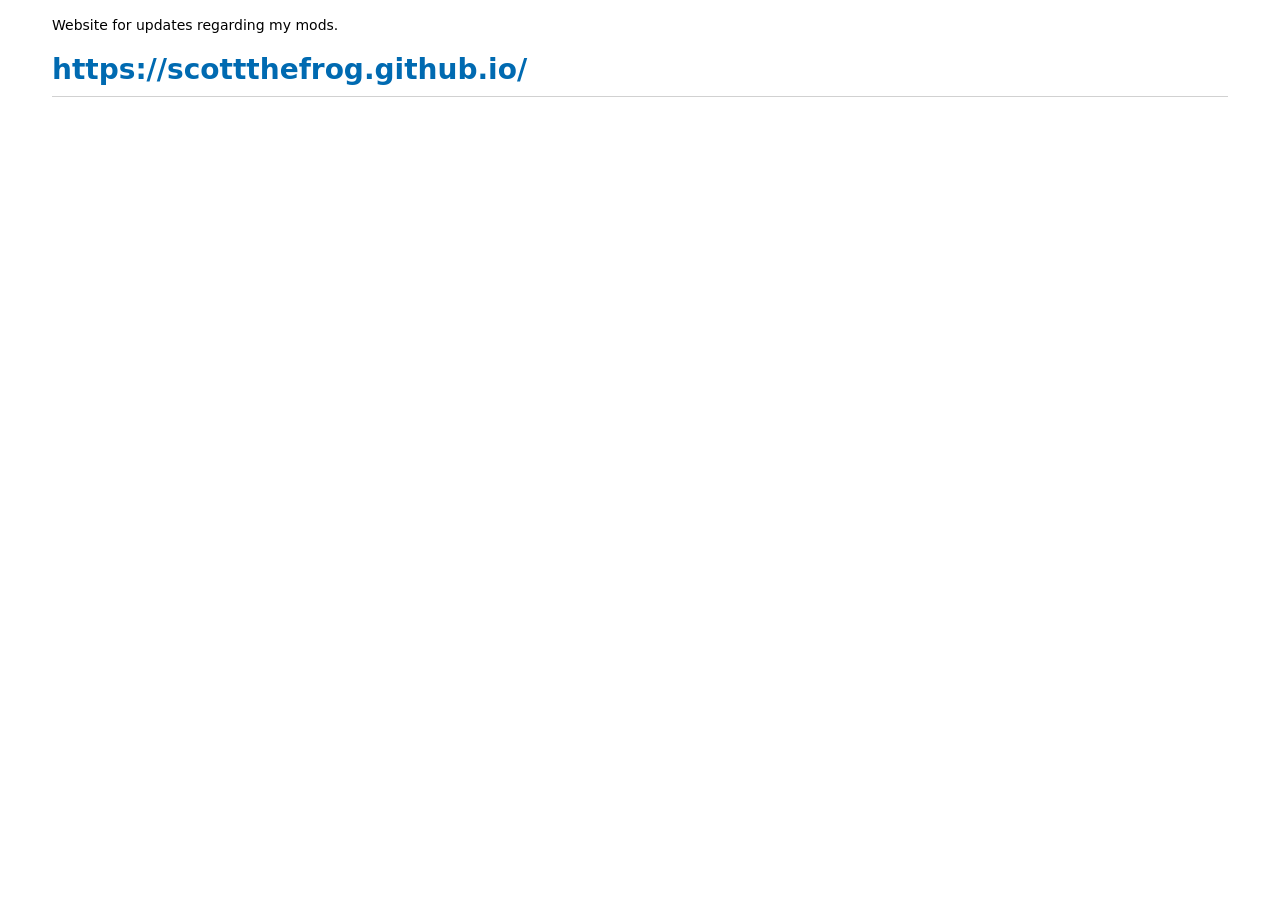
<file: README.html>
<!DOCTYPE html>
<html>
    <head>
        <meta http-equiv="Content-type" content="text/html;charset=UTF-8">
        <title>README</title>
        <style>:root
{
    --markdown-font-family: -apple-system, BlinkMacSystemFont, "Segoe WPC", "Segoe UI", system-ui, "Ubuntu", "Droid Sans", sans-serif;
    --markdown-font-size: 14px;
    --markdown-line-height: 1.6;
    --vscode-font-family:"Segoe WPC", "Segoe UI", sans-serif;
    --vscode-font-weight:normal;
    --vscode-font-size:13px;
    --vscode-editor-font-family:Consolas, "Courier New", monospace;
    --vscode-editor-font-weight:normal;
    --vscode-editor-font-size:14px;
    --vscode-foreground:#616161;
    --vscode-errorForeground:#a1260d;
    --vscode-descriptionForeground:#717171;
    --vscode-icon-foreground:#424242;
    --vscode-focusBorder:#0090f1;
    --vscode-textSeparator-foreground:rgba(0, 0, 0, 0.18);
    --vscode-textLink-foreground:#006ab1;
    --vscode-textLink-activeForeground:#006ab1;
    --vscode-textPreformat-foreground:#a31515;
    --vscode-textBlockQuote-background:rgba(127, 127, 127, 0.1);
    --vscode-textBlockQuote-border:rgba(0, 122, 204, 0.5);
    --vscode-textCodeBlock-background:rgba(220, 220, 220, 0.4);
    --vscode-widget-shadow:#a8a8a8;
    --vscode-input-background:#ffffff;
    --vscode-input-foreground:#616161;
    --vscode-inputOption-activeBorder:rgba(0, 122, 204, 0);
    --vscode-inputOption-activeBackground:rgba(0, 144, 241, 0.2);
    --vscode-inputOption-activeForeground:#000000;
    --vscode-input-placeholderForeground:#767676;
    --vscode-inputValidation-infoBackground:#d6ecf2;
    --vscode-inputValidation-infoBorder:#007acc;
    --vscode-inputValidation-warningBackground:#f6f5d2;
    --vscode-inputValidation-warningBorder:#b89500;
    --vscode-inputValidation-errorBackground:#f2dede;
    --vscode-inputValidation-errorBorder:#be1100;
    --vscode-dropdown-background:#ffffff;
    --vscode-dropdown-border:#cecece;
    --vscode-checkbox-background:#ffffff;
    --vscode-checkbox-border:#cecece;
    --vscode-button-foreground:#ffffff;
    --vscode-button-background:#007acc;
    --vscode-button-hoverBackground:#0062a3;
    --vscode-button-secondaryForeground:#ffffff;
    --vscode-button-secondaryBackground:#5f6a79;
    --vscode-button-secondaryHoverBackground:#4c5561;
    --vscode-badge-background:#c4c4c4;
    --vscode-badge-foreground:#333333;
    --vscode-scrollbar-shadow:#dddddd;
    --vscode-scrollbarSlider-background:rgba(100, 100, 100, 0.4);
    --vscode-scrollbarSlider-hoverBackground:rgba(100, 100, 100, 0.7);
    --vscode-scrollbarSlider-activeBackground:rgba(0, 0, 0, 0.6);
    --vscode-progressBar-background:#0e70c0;
    --vscode-editorError-foreground:#e51400;
    --vscode-editorWarning-foreground:#e9a700;
    --vscode-editorInfo-foreground:#75beff;
    --vscode-editorHint-foreground:#6c6c6c;
    --vscode-editor-background:#ffffff;
    --vscode-editor-foreground:#000000;
    --vscode-editorWidget-background:#f3f3f3;
    --vscode-editorWidget-foreground:#616161;
    --vscode-editorWidget-border:#c8c8c8;
    --vscode-quickInput-background:#f3f3f3;
    --vscode-quickInput-foreground:#616161;
    --vscode-quickInputTitle-background:rgba(0, 0, 0, 0.06);
    --vscode-pickerGroup-foreground:#0066bf;
    --vscode-pickerGroup-border:#cccedb;
    --vscode-editor-selectionBackground:#add6ff;
    --vscode-editor-inactiveSelectionBackground:#e5ebf1;
    --vscode-editor-selectionHighlightBackground:rgba(173, 214, 255, 0.5);
    --vscode-editor-findMatchBackground:#a8ac94;
    --vscode-editor-findMatchHighlightBackground:rgba(234, 92, 0, 0.33);
    --vscode-editor-findRangeHighlightBackground:rgba(180, 180, 180, 0.3);
    --vscode-searchEditor-findMatchBackground:rgba(234, 92, 0, 0.22);
    --vscode-editor-hoverHighlightBackground:rgba(173, 214, 255, 0.15);
    --vscode-editorHoverWidget-background:#f3f3f3;
    --vscode-editorHoverWidget-foreground:#616161;
    --vscode-editorHoverWidget-border:#c8c8c8;
    --vscode-editorHoverWidget-statusBarBackground:#e7e7e7;
    --vscode-editorLink-activeForeground:#0000ff;
    --vscode-editorLightBulb-foreground:#ddb100;
    --vscode-editorLightBulbAutoFix-foreground:#007acc;
    --vscode-diffEditor-insertedTextBackground:rgba(155, 185, 85, 0.2);
    --vscode-diffEditor-removedTextBackground:rgba(255, 0, 0, 0.2);
    --vscode-diffEditor-diagonalFill:rgba(34, 34, 34, 0.2);
    --vscode-list-focusBackground:#d6ebff;
    --vscode-list-activeSelectionBackground:#0074e8;
    --vscode-list-activeSelectionForeground:#ffffff;
    --vscode-list-inactiveSelectionBackground:#e4e6f1;
    --vscode-list-hoverBackground:#e8e8e8;
    --vscode-list-dropBackground:#d6ebff;
    --vscode-list-highlightForeground:#0066bf;
    --vscode-list-invalidItemForeground:#b89500;
    --vscode-list-errorForeground:#b01011;
    --vscode-list-warningForeground:#855f00;
    --vscode-listFilterWidget-background:#efc1ad;
    --vscode-listFilterWidget-outline:rgba(0, 0, 0, 0);
    --vscode-listFilterWidget-noMatchesOutline:#be1100;
    --vscode-list-filterMatchBackground:rgba(234, 92, 0, 0.33);
    --vscode-tree-indentGuidesStroke:#a9a9a9;
    --vscode-list-deemphasizedForeground:#8e8e90;
    --vscode-menu-foreground:#616161;
    --vscode-menu-background:#ffffff;
    --vscode-menu-selectionForeground:#ffffff;
    --vscode-menu-selectionBackground:#0074e8;
    --vscode-menu-separatorBackground:#888888;
    --vscode-editor-snippetTabstopHighlightBackground:rgba(10, 50, 100, 0.2);
    --vscode-editor-snippetFinalTabstopHighlightBorder:rgba(10, 50, 100, 0.5);
    --vscode-breadcrumb-foreground:rgba(97, 97, 97, 0.8);
    --vscode-breadcrumb-background:#ffffff;
    --vscode-breadcrumb-focusForeground:#4e4e4e;
    --vscode-breadcrumb-activeSelectionForeground:#4e4e4e;
    --vscode-breadcrumbPicker-background:#f3f3f3;
    --vscode-merge-currentHeaderBackground:rgba(64, 200, 174, 0.5);
    --vscode-merge-currentContentBackground:rgba(64, 200, 174, 0.2);
    --vscode-merge-incomingHeaderBackground:rgba(64, 166, 255, 0.5);
    --vscode-merge-incomingContentBackground:rgba(64, 166, 255, 0.2);
    --vscode-merge-commonHeaderBackground:rgba(96, 96, 96, 0.4);
    --vscode-merge-commonContentBackground:rgba(96, 96, 96, 0.16);
    --vscode-editorOverviewRuler-currentContentForeground:rgba(64, 200, 174, 0.5);
    --vscode-editorOverviewRuler-incomingContentForeground:rgba(64, 166, 255, 0.5);
    --vscode-editorOverviewRuler-commonContentForeground:rgba(96, 96, 96, 0.4);
    --vscode-editorOverviewRuler-findMatchForeground:rgba(209, 134, 22, 0.49);
    --vscode-editorOverviewRuler-selectionHighlightForeground:rgba(160, 160, 160, 0.8);
    --vscode-minimap-findMatchHighlight:#d18616;
    --vscode-minimap-selectionHighlight:#add6ff;
    --vscode-minimap-errorHighlight:rgba(255, 18, 18, 0.7);
    --vscode-minimap-warningHighlight:#e9a700;
    --vscode-minimapSlider-background:rgba(100, 100, 100, 0.2);
    --vscode-minimapSlider-hoverBackground:rgba(100, 100, 100, 0.35);
    --vscode-minimapSlider-activeBackground:rgba(0, 0, 0, 0.3);
    --vscode-problemsErrorIcon-foreground:#e51400;
    --vscode-problemsWarningIcon-foreground:#e9a700;
    --vscode-problemsInfoIcon-foreground:#75beff;
    --vscode-editor-lineHighlightBorder:#eeeeee;
    --vscode-editor-rangeHighlightBackground:rgba(253, 255, 0, 0.2);
    --vscode-editor-symbolHighlightBackground:rgba(234, 92, 0, 0.33);
    --vscode-editorCursor-foreground:#000000;
    --vscode-editorWhitespace-foreground:rgba(51, 51, 51, 0.2);
    --vscode-editorIndentGuide-background:#d3d3d3;
    --vscode-editorIndentGuide-activeBackground:#939393;
    --vscode-editorLineNumber-foreground:#237893;
    --vscode-editorActiveLineNumber-foreground:#0b216f;
    --vscode-editorLineNumber-activeForeground:#0b216f;
    --vscode-editorRuler-foreground:#d3d3d3;
    --vscode-editorCodeLens-foreground:#999999;
    --vscode-editorBracketMatch-background:rgba(0, 100, 0, 0.1);
    --vscode-editorBracketMatch-border:#b9b9b9;
    --vscode-editorOverviewRuler-border:rgba(127, 127, 127, 0.3);
    --vscode-editorGutter-background:#ffffff;
    --vscode-editorUnnecessaryCode-opacity:rgba(0, 0, 0, 0.47);
    --vscode-editorOverviewRuler-rangeHighlightForeground:rgba(0, 122, 204, 0.6);
    --vscode-editorOverviewRuler-errorForeground:rgba(255, 18, 18, 0.7);
    --vscode-editorOverviewRuler-warningForeground:#e9a700;
    --vscode-editorOverviewRuler-infoForeground:#75beff;
    --vscode-editorOverviewRuler-bracketMatchForeground:#a0a0a0;
    --vscode-symbolIcon-arrayForeground:#616161;
    --vscode-symbolIcon-booleanForeground:#616161;
    --vscode-symbolIcon-classForeground:#d67e00;
    --vscode-symbolIcon-colorForeground:#616161;
    --vscode-symbolIcon-constantForeground:#616161;
    --vscode-symbolIcon-constructorForeground:#652d90;
    --vscode-symbolIcon-enumeratorForeground:#d67e00;
    --vscode-symbolIcon-enumeratorMemberForeground:#007acc;
    --vscode-symbolIcon-eventForeground:#d67e00;
    --vscode-symbolIcon-fieldForeground:#007acc;
    --vscode-symbolIcon-fileForeground:#616161;
    --vscode-symbolIcon-folderForeground:#616161;
    --vscode-symbolIcon-functionForeground:#652d90;
    --vscode-symbolIcon-interfaceForeground:#007acc;
    --vscode-symbolIcon-keyForeground:#616161;
    --vscode-symbolIcon-keywordForeground:#616161;
    --vscode-symbolIcon-methodForeground:#652d90;
    --vscode-symbolIcon-moduleForeground:#616161;
    --vscode-symbolIcon-namespaceForeground:#616161;
    --vscode-symbolIcon-nullForeground:#616161;
    --vscode-symbolIcon-numberForeground:#616161;
    --vscode-symbolIcon-objectForeground:#616161;
    --vscode-symbolIcon-operatorForeground:#616161;
    --vscode-symbolIcon-packageForeground:#616161;
    --vscode-symbolIcon-propertyForeground:#616161;
    --vscode-symbolIcon-referenceForeground:#616161;
    --vscode-symbolIcon-snippetForeground:#616161;
    --vscode-symbolIcon-stringForeground:#616161;
    --vscode-symbolIcon-structForeground:#616161;
    --vscode-symbolIcon-textForeground:#616161;
    --vscode-symbolIcon-typeParameterForeground:#616161;
    --vscode-symbolIcon-unitForeground:#616161;
    --vscode-symbolIcon-variableForeground:#007acc;
    --vscode-editor-foldBackground:rgba(173, 214, 255, 0.3);
    --vscode-editorGutter-foldingControlForeground:#424242;
    --vscode-editor-onTypeRenameBackground:rgba(255, 0, 0, 0.3);
    --vscode-editorSuggestWidget-background:#f3f3f3;
    --vscode-editorSuggestWidget-border:#c8c8c8;
    --vscode-editorSuggestWidget-foreground:#000000;
    --vscode-editorSuggestWidget-selectedBackground:#d6ebff;
    --vscode-editorSuggestWidget-highlightForeground:#0066bf;
    --vscode-editor-wordHighlightBackground:rgba(87, 87, 87, 0.25);
    --vscode-editor-wordHighlightStrongBackground:rgba(14, 99, 156, 0.25);
    --vscode-editorOverviewRuler-wordHighlightForeground:rgba(160, 160, 160, 0.8);
    --vscode-editorOverviewRuler-wordHighlightStrongForeground:rgba(192, 160, 192, 0.8);
    --vscode-peekViewTitle-background:#ffffff;
    --vscode-peekViewTitleLabel-foreground:#333333;
    --vscode-peekViewTitleDescription-foreground:rgba(97, 97, 97, 0.9);
    --vscode-peekView-border:#007acc;
    --vscode-peekViewResult-background:#f3f3f3;
    --vscode-peekViewResult-lineForeground:#646465;
    --vscode-peekViewResult-fileForeground:#1e1e1e;
    --vscode-peekViewResult-selectionBackground:rgba(51, 153, 255, 0.2);
    --vscode-peekViewResult-selectionForeground:#6c6c6c;
    --vscode-peekViewEditor-background:#f2f8fc;
    --vscode-peekViewEditorGutter-background:#f2f8fc;
    --vscode-peekViewResult-matchHighlightBackground:rgba(234, 92, 0, 0.3);
    --vscode-peekViewEditor-matchHighlightBackground:rgba(245, 216, 2, 0.87);
    --vscode-editorMarkerNavigationError-background:#e51400;
    --vscode-editorMarkerNavigationWarning-background:#e9a700;
    --vscode-editorMarkerNavigationInfo-background:#75beff;
    --vscode-editorMarkerNavigation-background:#ffffff;
    --vscode-tab-activeBackground:#ffffff;
    --vscode-tab-unfocusedActiveBackground:#ffffff;
    --vscode-tab-inactiveBackground:#ececec;
    --vscode-tab-unfocusedInactiveBackground:#ececec;
    --vscode-tab-activeForeground:#333333;
    --vscode-tab-inactiveForeground:rgba(51, 51, 51, 0.7);
    --vscode-tab-unfocusedActiveForeground:rgba(51, 51, 51, 0.7);
    --vscode-tab-unfocusedInactiveForeground:rgba(51, 51, 51, 0.35);
    --vscode-tab-activeModifiedBorder:#33aaee;
    --vscode-tab-inactiveModifiedBorder:rgba(51, 170, 238, 0.5);
    --vscode-tab-unfocusedActiveModifiedBorder:rgba(51, 170, 238, 0.7);
    --vscode-tab-unfocusedInactiveModifiedBorder:rgba(51, 170, 238, 0.25);
    --vscode-tab-border:#f3f3f3;
    --vscode-editorPane-background:#ffffff;
    --vscode-editorGroupHeader-tabsBackground:#f3f3f3;
    --vscode-editorGroupHeader-noTabsBackground:#ffffff;
    --vscode-editorGroup-border:#e7e7e7;
    --vscode-editorGroup-dropBackground:rgba(38, 119, 203, 0.18);
    --vscode-imagePreview-border:rgba(128, 128, 128, 0.35);
    --vscode-panel-background:#ffffff;
    --vscode-panel-border:rgba(128, 128, 128, 0.35);
    --vscode-panelTitle-activeForeground:#424242;
    --vscode-panelTitle-inactiveForeground:rgba(66, 66, 66, 0.75);
    --vscode-panelTitle-activeBorder:#424242;
    --vscode-panelInput-border:#dddddd;
    --vscode-panel-dropBorder:#424242;
    --vscode-panelSection-dropBackground:rgba(38, 119, 203, 0.18);
    --vscode-panelSectionHeader-background:rgba(128, 128, 128, 0.2);
    --vscode-panelSection-border:rgba(128, 128, 128, 0.35);
    --vscode-statusBar-foreground:#ffffff;
    --vscode-statusBar-noFolderForeground:#ffffff;
    --vscode-statusBar-background:#007acc;
    --vscode-statusBar-noFolderBackground:#68217a;
    --vscode-statusBarItem-activeBackground:rgba(255, 255, 255, 0.18);
    --vscode-statusBarItem-hoverBackground:rgba(255, 255, 255, 0.12);
    --vscode-statusBarItem-prominentForeground:#ffffff;
    --vscode-statusBarItem-prominentBackground:rgba(0, 0, 0, 0.5);
    --vscode-statusBarItem-prominentHoverBackground:rgba(0, 0, 0, 0.3);
    --vscode-activityBar-background:#2c2c2c;
    --vscode-activityBar-foreground:#ffffff;
    --vscode-activityBar-inactiveForeground:rgba(255, 255, 255, 0.4);
    --vscode-activityBar-activeBorder:#ffffff;
    --vscode-activityBar-dropBorder:#ffffff;
    --vscode-activityBarBadge-background:#007acc;
    --vscode-activityBarBadge-foreground:#ffffff;
    --vscode-statusBarItem-remoteBackground:#16825d;
    --vscode-statusBarItem-remoteForeground:#ffffff;
    --vscode-extensionBadge-remoteBackground:#007acc;
    --vscode-extensionBadge-remoteForeground:#ffffff;
    --vscode-sideBar-background:#f3f3f3;
    --vscode-sideBarTitle-foreground:#6f6f6f;
    --vscode-sideBar-dropBackground:rgba(38, 119, 203, 0.18);
    --vscode-sideBarSectionHeader-background:rgba(0, 0, 0, 0);
    --vscode-sideBarSectionHeader-border:rgba(97, 97, 97, 0.19);
    --vscode-titleBar-activeForeground:#333333;
    --vscode-titleBar-inactiveForeground:rgba(51, 51, 51, 0.6);
    --vscode-titleBar-activeBackground:#dddddd;
    --vscode-titleBar-inactiveBackground:rgba(221, 221, 221, 0.6);
    --vscode-menubar-selectionForeground:#333333;
    --vscode-menubar-selectionBackground:rgba(0, 0, 0, 0.1);
    --vscode-notifications-foreground:#616161;
    --vscode-notifications-background:#f3f3f3;
    --vscode-notificationLink-foreground:#006ab1;
    --vscode-notificationCenterHeader-background:#e7e7e7;
    --vscode-notifications-border:#e7e7e7;
    --vscode-notificationsErrorIcon-foreground:#e51400;
    --vscode-notificationsWarningIcon-foreground:#e9a700;
    --vscode-notificationsInfoIcon-foreground:#75beff;
    --vscode-editorGutter-commentRangeForeground:#c5c5c5;
    --vscode-editor-stackFrameHighlightBackground:rgba(255, 255, 102, 0.45);
    --vscode-editor-focusedStackFrameHighlightBackground:rgba(206, 231, 206, 0.45);
    --vscode-terminal-foreground:#333333;
    --vscode-terminal-selectionBackground:rgba(0, 0, 0, 0.25);
    --vscode-terminal-border:rgba(128, 128, 128, 0.35);
    --vscode-statusBar-debuggingBackground:#cc6633;
    --vscode-statusBar-debuggingForeground:#ffffff;
    --vscode-settings-headerForeground:#444444;
    --vscode-settings-modifiedItemIndicator:#66afe0;
    --vscode-settings-dropdownBackground:#ffffff;
    --vscode-settings-dropdownBorder:#cecece;
    --vscode-settings-dropdownListBorder:#c8c8c8;
    --vscode-settings-checkboxBackground:#ffffff;
    --vscode-settings-checkboxBorder:#cecece;
    --vscode-settings-textInputBackground:#ffffff;
    --vscode-settings-textInputForeground:#616161;
    --vscode-settings-textInputBorder:#cecece;
    --vscode-settings-numberInputBackground:#ffffff;
    --vscode-settings-numberInputForeground:#616161;
    --vscode-settings-numberInputBorder:#cecece;
    --vscode-debugExceptionWidget-border:#a31515;
    --vscode-debugExceptionWidget-background:#f1dfde;
    --vscode-editorGutter-modifiedBackground:#66afe0;
    --vscode-editorGutter-addedBackground:#81b88b;
    --vscode-editorGutter-deletedBackground:#ca4b51;
    --vscode-minimapGutter-modifiedBackground:#66afe0;
    --vscode-minimapGutter-addedBackground:#81b88b;
    --vscode-minimapGutter-deletedBackground:#ca4b51;
    --vscode-editorOverviewRuler-modifiedForeground:rgba(102, 175, 224, 0.6);
    --vscode-editorOverviewRuler-addedForeground:rgba(129, 184, 139, 0.6);
    --vscode-editorOverviewRuler-deletedForeground:rgba(202, 75, 81, 0.6);
    --vscode-searchEditor-textInputBorder:#cecece;
    --vscode-debugIcon-breakpointForeground:#e51400;
    --vscode-debugIcon-breakpointDisabledForeground:#848484;
    --vscode-debugIcon-breakpointUnverifiedForeground:#848484;
    --vscode-debugIcon-breakpointCurrentStackframeForeground:#ffcc00;
    --vscode-debugIcon-breakpointStackframeForeground:#89d185;
    --vscode-debugToolBar-background:#f3f3f3;
    --vscode-debugIcon-startForeground:#388a34;
    --vscode-debugIcon-pauseForeground:#007acc;
    --vscode-debugIcon-stopForeground:#a1260d;
    --vscode-debugIcon-disconnectForeground:#a1260d;
    --vscode-debugIcon-restartForeground:#388a34;
    --vscode-debugIcon-stepOverForeground:#007acc;
    --vscode-debugIcon-stepIntoForeground:#007acc;
    --vscode-debugIcon-stepOutForeground:#007acc;
    --vscode-debugIcon-continueForeground:#007acc;
    --vscode-debugIcon-stepBackForeground:#007acc;
    --vscode-debugTokenExpression-name:#9b46b0;
    --vscode-debugTokenExpression-value:rgba(108, 108, 108, 0.8);
    --vscode-debugTokenExpression-string:#a31515;
    --vscode-debugTokenExpression-boolean:#0000ff;
    --vscode-debugTokenExpression-number:#098658;
    --vscode-debugTokenExpression-error:#e51400;
    --vscode-debugView-exceptionLabelForeground:#ffffff;
    --vscode-debugView-exceptionLabelBackground:#a31515;
    --vscode-debugView-stateLabelForeground:#616161;
    --vscode-debugView-stateLabelBackground:rgba(136, 136, 136, 0.27);
    --vscode-debugView-valueChangedHighlight:#569cd6;
    --vscode-debugConsole-infoForeground:#75beff;
    --vscode-debugConsole-warningForeground:#e9a700;
    --vscode-debugConsole-errorForeground:#a1260d;
    --vscode-debugConsole-sourceForeground:#616161;
    --vscode-debugConsoleInputIcon-foreground:#616161;
    --vscode-extensionButton-prominentBackground:#327e36;
    --vscode-extensionButton-prominentForeground:#ffffff;
    --vscode-extensionButton-prominentHoverBackground:#28632b;
    --vscode-notebook-cellBorderColor:#dae3e9;
    --vscode-notebook-focusedEditorBorder:#0090f1;
    --vscode-notebookStatusSuccessIcon-foreground:#388a34;
    --vscode-notebookStatusErrorIcon-foreground:#a1260d;
    --vscode-notebookStatusRunningIcon-foreground:#616161;
    --vscode-notebook-outputContainerBackgroundColor:rgba(200, 221, 241, 0.31);
    --vscode-notebook-cellToolbarSeparator:rgba(128, 128, 128, 0.35);
    --vscode-notebook-focusedCellBackground:rgba(200, 221, 241, 0.31);
    --vscode-notebook-cellHoverBackground:rgba(200, 221, 241, 0.22);
    --vscode-notebook-focusedCellBorder:rgba(0, 0, 0, 0.12);
    --vscode-notebook-cellStatusBarItemHoverBackground:rgba(0, 0, 0, 0.08);
    --vscode-notebook-cellInsertionIndicator:#0090f1;
    --vscode-notebookScrollbarSlider-background:rgba(100, 100, 100, 0.4);
    --vscode-notebookScrollbarSlider-hoverBackground:rgba(100, 100, 100, 0.7);
    --vscode-notebookScrollbarSlider-activeBackground:rgba(0, 0, 0, 0.6);
    --vscode-notebook-symbolHighlightBackground:rgba(253, 255, 0, 0.2);
    --vscode-scm-providerBorder:#c8c8c8;
    --vscode-terminal-ansiBlack:#000000;
    --vscode-terminal-ansiRed:#cd3131;
    --vscode-terminal-ansiGreen:#00bc00;
    --vscode-terminal-ansiYellow:#949800;
    --vscode-terminal-ansiBlue:#0451a5;
    --vscode-terminal-ansiMagenta:#bc05bc;
    --vscode-terminal-ansiCyan:#0598bc;
    --vscode-terminal-ansiWhite:#555555;
    --vscode-terminal-ansiBrightBlack:#666666;
    --vscode-terminal-ansiBrightRed:#cd3131;
    --vscode-terminal-ansiBrightGreen:#14ce14;
    --vscode-terminal-ansiBrightYellow:#b5ba00;
    --vscode-terminal-ansiBrightBlue:#0451a5;
    --vscode-terminal-ansiBrightMagenta:#bc05bc;
    --vscode-terminal-ansiBrightCyan:#0598bc;
    --vscode-terminal-ansiBrightWhite:#a5a5a5;
    --vscode-gitDecoration-addedResourceForeground:#587c0c;
    --vscode-gitDecoration-modifiedResourceForeground:#895503;
    --vscode-gitDecoration-deletedResourceForeground:#ad0707;
    --vscode-gitDecoration-untrackedResourceForeground:#007100;
    --vscode-gitDecoration-ignoredResourceForeground:#8e8e90;
    --vscode-gitDecoration-conflictingResourceForeground:#6c6cc4;
    --vscode-gitDecoration-submoduleResourceForeground:#1258a7;
    --vscode-gitlens-gutterBackgroundColor:rgba(0, 0, 0, 0.05);
    --vscode-gitlens-gutterForegroundColor:#747474;
    --vscode-gitlens-gutterUncommittedForegroundColor:rgba(0, 188, 242, 0.6);
    --vscode-gitlens-trailingLineBackgroundColor:rgba(0, 0, 0, 0);
    --vscode-gitlens-trailingLineForegroundColor:rgba(153, 153, 153, 0.35);
    --vscode-gitlens-lineHighlightBackgroundColor:rgba(0, 188, 242, 0.2);
    --vscode-gitlens-lineHighlightOverviewRulerColor:rgba(0, 188, 242, 0.6);
    --vscode-issues-newIssueDecoration:rgba(0, 0, 0, 0.28);
}

body
{
    background-color: var(--vscode-editor-background);
    color: var(--vscode-editor-foreground);
    font-family: var(--vscode-font-family);
    font-weight: var(--vscode-font-weight);
    font-size: var(--vscode-font-size);
    margin: 0;
    padding: 0 20px;
}

img
{
    max-width: 100%;
    max-height: 100%;
}

a
{
    color: var(--vscode-textLink-foreground);
}

a:hover
{
    color: var(--vscode-textLink-activeForeground);
}

a:focus,
input:focus,
select:focus,
textarea:focus
{
    outline: 1px solid -webkit-focus-ring-color;
    outline-offset: -1px;
}

code
{
    color: var(--vscode-textPreformat-foreground);
}

blockquote
{
    background: var(--vscode-textBlockQuote-background);
    border-color: var(--vscode-textBlockQuote-border);
}

kbd
{
    color: var(--vscode-editor-foreground);
    border-radius: 3px;
    vertical-align: middle;
    padding: 1px 3px;

    background-color: hsla(0,0%,50%,.17);
    border: 1px solid rgba(71,71,71,.4);
    border-bottom-color: rgba(88,88,88,.4);
    box-shadow: inset 0 -1px 0 rgba(88,88,88,.4);
}

.vscode-light kbd
{
    background-color: hsla(0,0%,87%,.5);
    border: 1px solid hsla(0,0%,80%,.7);
    border-bottom-color: hsla(0,0%,73%,.7);
    box-shadow: inset 0 -1px 0 hsla(0,0%,73%,.7);
}

::-webkit-scrollbar
{
    width: 10px;
    height: 10px;
}

::-webkit-scrollbar-corner
{
    background-color: var(--vscode-editor-background);
}

::-webkit-scrollbar-thumb
{
    background-color: var(--vscode-scrollbarSlider-background);
}
::-webkit-scrollbar-thumb:hover
{
    background-color: var(--vscode-scrollbarSlider-hoverBackground);
}
::-webkit-scrollbar-thumb:active
{
    background-color: var(--vscode-scrollbarSlider-activeBackground);
}

.emoji
{
    height: 20px;
}

pre
{
    white-space: pre-wrap;
}

.page-break
{
    display: block;
    page-break-after: always;
}

.no-page-break
{
    page-break-inside: avoid;
}
</style>
<style>/*---------------------------------------------------------------------------------------------
 *  Copyright (c) Microsoft Corporation. All rights reserved.
 *  Licensed under the MIT License. See License.txt in the project root for license information.
 *--------------------------------------------------------------------------------------------*/

.vscode-dark img[src$=\#gh-light-mode-only],
.vscode-light img[src$=\#gh-dark-mode-only],
.vscode-high-contrast:not(.vscode-high-contrast-light) img[src$=\#gh-light-mode-only],
.vscode-high-contrast-light img[src$=\#gh-dark-mode-only] {
	display: none;
}
</style>
<style>/*---------------------------------------------------------------------------------------------
 *  Copyright (c) Microsoft Corporation. All rights reserved.
 *  Licensed under the MIT License. See License.txt in the project root for license information.
 *--------------------------------------------------------------------------------------------*/

html, body {
	font-family: var(--markdown-font-family, -apple-system, BlinkMacSystemFont, "Segoe WPC", "Segoe UI", system-ui, "Ubuntu", "Droid Sans", sans-serif);
	font-size: var(--markdown-font-size, 14px);
	padding: 0 26px;
	line-height: var(--markdown-line-height, 22px);
	word-wrap: break-word;
}

body {
	padding-top: 1em;
}

/* Reset margin top for elements */
h1, h2, h3, h4, h5, h6,
p, ol, ul, pre {
	margin-top: 0;
}

h1, h2, h3, h4, h5, h6 {
	font-weight: 600;
	margin-top: 24px;
	margin-bottom: 16px;
	line-height: 1.25;
}

#code-csp-warning {
	position: fixed;
	top: 0;
	right: 0;
	color: white;
	margin: 16px;
	text-align: center;
	font-size: 12px;
	font-family: sans-serif;
	background-color:#444444;
	cursor: pointer;
	padding: 6px;
	box-shadow: 1px 1px 1px rgba(0,0,0,.25);
}

#code-csp-warning:hover {
	text-decoration: none;
	background-color:#007acc;
	box-shadow: 2px 2px 2px rgba(0,0,0,.25);
}

body.scrollBeyondLastLine {
	margin-bottom: calc(100vh - 22px);
}

body.showEditorSelection .code-line {
	position: relative;
}

body.showEditorSelection :not(tr,ul,ol).code-active-line:before,
body.showEditorSelection :not(tr,ul,ol).code-line:hover:before {
	content: "";
	display: block;
	position: absolute;
	top: 0;
	left: -12px;
	height: 100%;
}

.vscode-high-contrast.showEditorSelection  :not(tr,ul,ol).code-line .code-line:hover:before {
	border-left: none;
}

body.showEditorSelection li.code-active-line:before,
body.showEditorSelection li.code-line:hover:before {
	left: -30px;
}

.vscode-light.showEditorSelection .code-active-line:before {
	border-left: 3px solid rgba(0, 0, 0, 0.15);
}

.vscode-light.showEditorSelection .code-line:hover:before {
	border-left: 3px solid rgba(0, 0, 0, 0.40);
}

.vscode-dark.showEditorSelection .code-active-line:before {
	border-left: 3px solid rgba(255, 255, 255, 0.4);
}

.vscode-dark.showEditorSelection .code-line:hover:before {
	border-left: 3px solid rgba(255, 255, 255, 0.60);
}

.vscode-high-contrast.showEditorSelection .code-active-line:before {
	border-left: 3px solid rgba(255, 160, 0, 0.7);
}

.vscode-high-contrast.showEditorSelection .code-line:hover:before {
	border-left: 3px solid rgba(255, 160, 0, 1);
}

/* Prevent `sub` and `sup` elements from affecting line height */
sub,
sup {
	line-height: 0;
}

ul ul:first-child,
ul ol:first-child,
ol ul:first-child,
ol ol:first-child {
	margin-bottom: 0;
}

img, video {
	max-width: 100%;
	max-height: 100%;
}

a {
	text-decoration: none;
}

a:hover {
	text-decoration: underline;
}

a:focus,
input:focus,
select:focus,
textarea:focus {
	outline: 1px solid -webkit-focus-ring-color;
	outline-offset: -1px;
}

p {
	margin-bottom: 16px;
}

li p {
	margin-bottom: 0.7em;
}

ul,
ol {
	margin-bottom: 0.7em;
}

hr {
	border: 0;
	height: 1px;
	border-bottom: 1px solid;
}

h1 {
	font-size: 2em;
	margin-top: 0;
	padding-bottom: 0.3em;
	border-bottom-width: 1px;
	border-bottom-style: solid;
}

h2 {
	font-size: 1.5em;
	padding-bottom: 0.3em;
	border-bottom-width: 1px;
	border-bottom-style: solid;
}

h3 {
	font-size: 1.25em;
}

h4 {
	font-size: 1em;
}

h5 {
	font-size: 0.875em;
}

h6 {
	font-size: 0.85em;
}

table {
	border-collapse: collapse;
	margin-bottom: 0.7em;
}

th {
	text-align: left;
	border-bottom: 1px solid;
}

th,
td {
	padding: 5px 10px;
}

table > tbody > tr + tr > td {
	border-top: 1px solid;
}

blockquote {
	margin: 0;
	padding: 0px 16px 0 10px;
	border-left-width: 5px;
	border-left-style: solid;
	border-radius: 2px;
}

code {
	font-family: var(--vscode-editor-font-family, "SF Mono", Monaco, Menlo, Consolas, "Ubuntu Mono", "Liberation Mono", "DejaVu Sans Mono", "Courier New", monospace);
	font-size: 1em;
	line-height: 1.357em;
}

body.wordWrap pre {
	white-space: pre-wrap;
}

pre:not(.hljs),
pre.hljs code > div {
	padding: 16px;
	border-radius: 3px;
	overflow: auto;
}

pre code {
	display: inline-block;
	color: var(--vscode-editor-foreground);
	tab-size: 4;
	background: none;
}

/** Theming */

pre {
	background-color: var(--vscode-textCodeBlock-background);
	border: 1px solid var(--vscode-widget-border);
}

.vscode-high-contrast h1 {
	border-color: rgb(0, 0, 0);
}

.vscode-light th {
	border-color: rgba(0, 0, 0, 0.69);
}

.vscode-dark th {
	border-color: rgba(255, 255, 255, 0.69);
}

.vscode-light h1,
.vscode-light h2,
.vscode-light hr,
.vscode-light td {
	border-color: rgba(0, 0, 0, 0.18);
}

.vscode-dark h1,
.vscode-dark h2,
.vscode-dark hr,
.vscode-dark td {
	border-color: rgba(255, 255, 255, 0.18);
}
</style>
<style>/*
https://raw.githubusercontent.com/isagalaev/highlight.js/master/src/styles/vs2015.css
*/
/*
 * Visual Studio 2015 dark style
 * Author: Nicolas LLOBERA <nllobera@gmail.com>
 */


.hljs-keyword,
.hljs-literal,
.hljs-symbol,
.hljs-name {
	color: #569CD6;
}
.hljs-link {
	color: #569CD6;
	text-decoration: underline;
}

.hljs-built_in,
.hljs-type {
	color: #4EC9B0;
}

.hljs-number,
.hljs-class {
	color: #B8D7A3;
}

.hljs-string,
.hljs-meta-string {
	color: #D69D85;
}

.hljs-regexp,
.hljs-template-tag {
	color: #9A5334;
}

.hljs-subst,
.hljs-function,
.hljs-title,
.hljs-params,
.hljs-formula {
	color: #DCDCDC;
}

.hljs-comment,
.hljs-quote {
	color: #57A64A;
	font-style: italic;
}

.hljs-doctag {
	color: #608B4E;
}

.hljs-meta,
.hljs-meta-keyword,
.hljs-tag {
	color: #9B9B9B;
}

.hljs-variable,
.hljs-template-variable {
	color: #BD63C5;
}

.hljs-attr,
.hljs-attribute,
.hljs-builtin-name {
	color: #9CDCFE;
}

.hljs-section {
	color: gold;
}

.hljs-emphasis {
	font-style: italic;
}

.hljs-strong {
	font-weight: bold;
}

/*.hljs-code {
	font-family:'Monospace';
}*/

.hljs-bullet,
.hljs-selector-tag,
.hljs-selector-id,
.hljs-selector-class,
.hljs-selector-attr,
.hljs-selector-pseudo {
	color: #D7BA7D;
}

.hljs-addition {
	background-color: var(--vscode-diffEditor-insertedTextBackground, rgba(155, 185, 85, 0.2));
	color: rgb(155, 185, 85);
	display: inline-block;
	width: 100%;
}

.hljs-deletion {
	background: var(--vscode-diffEditor-removedTextBackground, rgba(255, 0, 0, 0.2));
	color: rgb(255, 0, 0);
	display: inline-block;
	width: 100%;
}


/*
From https://raw.githubusercontent.com/isagalaev/highlight.js/master/src/styles/vs.css
*/
/*

Visual Studio-like style based on original C# coloring by Jason Diamond <jason@diamond.name>

*/

.vscode-light .hljs-function,
.vscode-light .hljs-params,
.vscode-light .hljs-number,
.vscode-light .hljs-class  {
	color: inherit;
}

.vscode-light .hljs-comment,
.vscode-light .hljs-quote,
.vscode-light .hljs-number,
.vscode-light .hljs-class,
.vscode-light .hljs-variable {
	color: #008000;
}

.vscode-light .hljs-keyword,
.vscode-light .hljs-selector-tag,
.vscode-light .hljs-name,
.vscode-light .hljs-tag {
	color: #00f;
}

.vscode-light .hljs-built_in,
.vscode-light .hljs-builtin-name {
	color: #007acc;
}

.vscode-light .hljs-string,
.vscode-light .hljs-section,
.vscode-light .hljs-attribute,
.vscode-light .hljs-literal,
.vscode-light .hljs-template-tag,
.vscode-light .hljs-template-variable,
.vscode-light .hljs-type {
	color: #a31515;
}

.vscode-light .hljs-subst,
.vscode-light .hljs-selector-attr,
.vscode-light .hljs-selector-pseudo,
.vscode-light .hljs-meta,
.vscode-light .hljs-meta-keyword {
	color: #2b91af;
}
.vscode-light .hljs-title,
.vscode-light .hljs-doctag {
	color: #808080;
}

.vscode-light .hljs-attr {
	color: #f00;
}

.vscode-light .hljs-symbol,
.vscode-light .hljs-bullet,
.vscode-light .hljs-link {
	color: #00b0e8;
}


.vscode-light .hljs-emphasis {
	font-style: italic;
}

.vscode-light .hljs-strong {
	font-weight: bold;
}
</style>
<style>@font-face{font-family:KaTeX_AMS;font-style:normal;font-weight:400;src:url(fonts/KaTeX_AMS-Regular.woff2) format("woff2"),url(fonts/KaTeX_AMS-Regular.woff) format("woff"),url(fonts/KaTeX_AMS-Regular.ttf) format("truetype")}@font-face{font-family:KaTeX_Caligraphic;font-style:normal;font-weight:700;src:url(fonts/KaTeX_Caligraphic-Bold.woff2) format("woff2"),url(fonts/KaTeX_Caligraphic-Bold.woff) format("woff"),url(fonts/KaTeX_Caligraphic-Bold.ttf) format("truetype")}@font-face{font-family:KaTeX_Caligraphic;font-style:normal;font-weight:400;src:url(fonts/KaTeX_Caligraphic-Regular.woff2) format("woff2"),url(fonts/KaTeX_Caligraphic-Regular.woff) format("woff"),url(fonts/KaTeX_Caligraphic-Regular.ttf) format("truetype")}@font-face{font-family:KaTeX_Fraktur;font-style:normal;font-weight:700;src:url(fonts/KaTeX_Fraktur-Bold.woff2) format("woff2"),url(fonts/KaTeX_Fraktur-Bold.woff) format("woff"),url(fonts/KaTeX_Fraktur-Bold.ttf) format("truetype")}@font-face{font-family:KaTeX_Fraktur;font-style:normal;font-weight:400;src:url(fonts/KaTeX_Fraktur-Regular.woff2) format("woff2"),url(fonts/KaTeX_Fraktur-Regular.woff) format("woff"),url(fonts/KaTeX_Fraktur-Regular.ttf) format("truetype")}@font-face{font-family:KaTeX_Main;font-style:normal;font-weight:700;src:url(fonts/KaTeX_Main-Bold.woff2) format("woff2"),url(fonts/KaTeX_Main-Bold.woff) format("woff"),url(fonts/KaTeX_Main-Bold.ttf) format("truetype")}@font-face{font-family:KaTeX_Main;font-style:italic;font-weight:700;src:url(fonts/KaTeX_Main-BoldItalic.woff2) format("woff2"),url(fonts/KaTeX_Main-BoldItalic.woff) format("woff"),url(fonts/KaTeX_Main-BoldItalic.ttf) format("truetype")}@font-face{font-family:KaTeX_Main;font-style:italic;font-weight:400;src:url(fonts/KaTeX_Main-Italic.woff2) format("woff2"),url(fonts/KaTeX_Main-Italic.woff) format("woff"),url(fonts/KaTeX_Main-Italic.ttf) format("truetype")}@font-face{font-family:KaTeX_Main;font-style:normal;font-weight:400;src:url(fonts/KaTeX_Main-Regular.woff2) format("woff2"),url(fonts/KaTeX_Main-Regular.woff) format("woff"),url(fonts/KaTeX_Main-Regular.ttf) format("truetype")}@font-face{font-family:KaTeX_Math;font-style:italic;font-weight:700;src:url(fonts/KaTeX_Math-BoldItalic.woff2) format("woff2"),url(fonts/KaTeX_Math-BoldItalic.woff) format("woff"),url(fonts/KaTeX_Math-BoldItalic.ttf) format("truetype")}@font-face{font-family:KaTeX_Math;font-style:italic;font-weight:400;src:url(fonts/KaTeX_Math-Italic.woff2) format("woff2"),url(fonts/KaTeX_Math-Italic.woff) format("woff"),url(fonts/KaTeX_Math-Italic.ttf) format("truetype")}@font-face{font-family:"KaTeX_SansSerif";font-style:normal;font-weight:700;src:url(fonts/KaTeX_SansSerif-Bold.woff2) format("woff2"),url(fonts/KaTeX_SansSerif-Bold.woff) format("woff"),url(fonts/KaTeX_SansSerif-Bold.ttf) format("truetype")}@font-face{font-family:"KaTeX_SansSerif";font-style:italic;font-weight:400;src:url(fonts/KaTeX_SansSerif-Italic.woff2) format("woff2"),url(fonts/KaTeX_SansSerif-Italic.woff) format("woff"),url(fonts/KaTeX_SansSerif-Italic.ttf) format("truetype")}@font-face{font-family:"KaTeX_SansSerif";font-style:normal;font-weight:400;src:url(fonts/KaTeX_SansSerif-Regular.woff2) format("woff2"),url(fonts/KaTeX_SansSerif-Regular.woff) format("woff"),url(fonts/KaTeX_SansSerif-Regular.ttf) format("truetype")}@font-face{font-family:KaTeX_Script;font-style:normal;font-weight:400;src:url(fonts/KaTeX_Script-Regular.woff2) format("woff2"),url(fonts/KaTeX_Script-Regular.woff) format("woff"),url(fonts/KaTeX_Script-Regular.ttf) format("truetype")}@font-face{font-family:KaTeX_Size1;font-style:normal;font-weight:400;src:url(fonts/KaTeX_Size1-Regular.woff2) format("woff2"),url(fonts/KaTeX_Size1-Regular.woff) format("woff"),url(fonts/KaTeX_Size1-Regular.ttf) format("truetype")}@font-face{font-family:KaTeX_Size2;font-style:normal;font-weight:400;src:url(fonts/KaTeX_Size2-Regular.woff2) format("woff2"),url(fonts/KaTeX_Size2-Regular.woff) format("woff"),url(fonts/KaTeX_Size2-Regular.ttf) format("truetype")}@font-face{font-family:KaTeX_Size3;font-style:normal;font-weight:400;src:url(fonts/KaTeX_Size3-Regular.woff2) format("woff2"),url(fonts/KaTeX_Size3-Regular.woff) format("woff"),url(fonts/KaTeX_Size3-Regular.ttf) format("truetype")}@font-face{font-family:KaTeX_Size4;font-style:normal;font-weight:400;src:url(fonts/KaTeX_Size4-Regular.woff2) format("woff2"),url(fonts/KaTeX_Size4-Regular.woff) format("woff"),url(fonts/KaTeX_Size4-Regular.ttf) format("truetype")}@font-face{font-family:KaTeX_Typewriter;font-style:normal;font-weight:400;src:url(fonts/KaTeX_Typewriter-Regular.woff2) format("woff2"),url(fonts/KaTeX_Typewriter-Regular.woff) format("woff"),url(fonts/KaTeX_Typewriter-Regular.ttf) format("truetype")}.katex{font:normal 1.21em KaTeX_Main,Times New Roman,serif;line-height:1.2;text-indent:0;text-rendering:auto}.katex *{-ms-high-contrast-adjust:none!important;border-color:currentColor}.katex .katex-version:after{content:"0.16.21"}.katex .katex-mathml{clip:rect(1px,1px,1px,1px);border:0;height:1px;overflow:hidden;padding:0;position:absolute;width:1px}.katex .katex-html>.newline{display:block}.katex .base{position:relative;white-space:nowrap;width:-webkit-min-content;width:-moz-min-content;width:min-content}.katex .base,.katex .strut{display:inline-block}.katex .textbf{font-weight:700}.katex .textit{font-style:italic}.katex .textrm{font-family:KaTeX_Main}.katex .textsf{font-family:KaTeX_SansSerif}.katex .texttt{font-family:KaTeX_Typewriter}.katex .mathnormal{font-family:KaTeX_Math;font-style:italic}.katex .mathit{font-family:KaTeX_Main;font-style:italic}.katex .mathrm{font-style:normal}.katex .mathbf{font-family:KaTeX_Main;font-weight:700}.katex .boldsymbol{font-family:KaTeX_Math;font-style:italic;font-weight:700}.katex .amsrm,.katex .mathbb,.katex .textbb{font-family:KaTeX_AMS}.katex .mathcal{font-family:KaTeX_Caligraphic}.katex .mathfrak,.katex .textfrak{font-family:KaTeX_Fraktur}.katex .mathboldfrak,.katex .textboldfrak{font-family:KaTeX_Fraktur;font-weight:700}.katex .mathtt{font-family:KaTeX_Typewriter}.katex .mathscr,.katex .textscr{font-family:KaTeX_Script}.katex .mathsf,.katex .textsf{font-family:KaTeX_SansSerif}.katex .mathboldsf,.katex .textboldsf{font-family:KaTeX_SansSerif;font-weight:700}.katex .mathitsf,.katex .mathsfit,.katex .textitsf{font-family:KaTeX_SansSerif;font-style:italic}.katex .mainrm{font-family:KaTeX_Main;font-style:normal}.katex .vlist-t{border-collapse:collapse;display:inline-table;table-layout:fixed}.katex .vlist-r{display:table-row}.katex .vlist{display:table-cell;position:relative;vertical-align:bottom}.katex .vlist>span{display:block;height:0;position:relative}.katex .vlist>span>span{display:inline-block}.katex .vlist>span>.pstrut{overflow:hidden;width:0}.katex .vlist-t2{margin-right:-2px}.katex .vlist-s{display:table-cell;font-size:1px;min-width:2px;vertical-align:bottom;width:2px}.katex .vbox{align-items:baseline;display:inline-flex;flex-direction:column}.katex .hbox{width:100%}.katex .hbox,.katex .thinbox{display:inline-flex;flex-direction:row}.katex .thinbox{max-width:0;width:0}.katex .msupsub{text-align:left}.katex .mfrac>span>span{text-align:center}.katex .mfrac .frac-line{border-bottom-style:solid;display:inline-block;width:100%}.katex .hdashline,.katex .hline,.katex .mfrac .frac-line,.katex .overline .overline-line,.katex .rule,.katex .underline .underline-line{min-height:1px}.katex .mspace{display:inline-block}.katex .clap,.katex .llap,.katex .rlap{position:relative;width:0}.katex .clap>.inner,.katex .llap>.inner,.katex .rlap>.inner{position:absolute}.katex .clap>.fix,.katex .llap>.fix,.katex .rlap>.fix{display:inline-block}.katex .llap>.inner{right:0}.katex .clap>.inner,.katex .rlap>.inner{left:0}.katex .clap>.inner>span{margin-left:-50%;margin-right:50%}.katex .rule{border:0 solid;display:inline-block;position:relative}.katex .hline,.katex .overline .overline-line,.katex .underline .underline-line{border-bottom-style:solid;display:inline-block;width:100%}.katex .hdashline{border-bottom-style:dashed;display:inline-block;width:100%}.katex .sqrt>.root{margin-left:.2777777778em;margin-right:-.5555555556em}.katex .fontsize-ensurer.reset-size1.size1,.katex .sizing.reset-size1.size1{font-size:1em}.katex .fontsize-ensurer.reset-size1.size2,.katex .sizing.reset-size1.size2{font-size:1.2em}.katex .fontsize-ensurer.reset-size1.size3,.katex .sizing.reset-size1.size3{font-size:1.4em}.katex .fontsize-ensurer.reset-size1.size4,.katex .sizing.reset-size1.size4{font-size:1.6em}.katex .fontsize-ensurer.reset-size1.size5,.katex .sizing.reset-size1.size5{font-size:1.8em}.katex .fontsize-ensurer.reset-size1.size6,.katex .sizing.reset-size1.size6{font-size:2em}.katex .fontsize-ensurer.reset-size1.size7,.katex .sizing.reset-size1.size7{font-size:2.4em}.katex .fontsize-ensurer.reset-size1.size8,.katex .sizing.reset-size1.size8{font-size:2.88em}.katex .fontsize-ensurer.reset-size1.size9,.katex .sizing.reset-size1.size9{font-size:3.456em}.katex .fontsize-ensurer.reset-size1.size10,.katex .sizing.reset-size1.size10{font-size:4.148em}.katex .fontsize-ensurer.reset-size1.size11,.katex .sizing.reset-size1.size11{font-size:4.976em}.katex .fontsize-ensurer.reset-size2.size1,.katex .sizing.reset-size2.size1{font-size:.8333333333em}.katex .fontsize-ensurer.reset-size2.size2,.katex .sizing.reset-size2.size2{font-size:1em}.katex .fontsize-ensurer.reset-size2.size3,.katex .sizing.reset-size2.size3{font-size:1.1666666667em}.katex .fontsize-ensurer.reset-size2.size4,.katex .sizing.reset-size2.size4{font-size:1.3333333333em}.katex .fontsize-ensurer.reset-size2.size5,.katex .sizing.reset-size2.size5{font-size:1.5em}.katex .fontsize-ensurer.reset-size2.size6,.katex .sizing.reset-size2.size6{font-size:1.6666666667em}.katex .fontsize-ensurer.reset-size2.size7,.katex .sizing.reset-size2.size7{font-size:2em}.katex .fontsize-ensurer.reset-size2.size8,.katex .sizing.reset-size2.size8{font-size:2.4em}.katex .fontsize-ensurer.reset-size2.size9,.katex .sizing.reset-size2.size9{font-size:2.88em}.katex .fontsize-ensurer.reset-size2.size10,.katex .sizing.reset-size2.size10{font-size:3.4566666667em}.katex .fontsize-ensurer.reset-size2.size11,.katex .sizing.reset-size2.size11{font-size:4.1466666667em}.katex .fontsize-ensurer.reset-size3.size1,.katex .sizing.reset-size3.size1{font-size:.7142857143em}.katex .fontsize-ensurer.reset-size3.size2,.katex .sizing.reset-size3.size2{font-size:.8571428571em}.katex .fontsize-ensurer.reset-size3.size3,.katex .sizing.reset-size3.size3{font-size:1em}.katex .fontsize-ensurer.reset-size3.size4,.katex .sizing.reset-size3.size4{font-size:1.1428571429em}.katex .fontsize-ensurer.reset-size3.size5,.katex .sizing.reset-size3.size5{font-size:1.2857142857em}.katex .fontsize-ensurer.reset-size3.size6,.katex .sizing.reset-size3.size6{font-size:1.4285714286em}.katex .fontsize-ensurer.reset-size3.size7,.katex .sizing.reset-size3.size7{font-size:1.7142857143em}.katex .fontsize-ensurer.reset-size3.size8,.katex .sizing.reset-size3.size8{font-size:2.0571428571em}.katex .fontsize-ensurer.reset-size3.size9,.katex .sizing.reset-size3.size9{font-size:2.4685714286em}.katex .fontsize-ensurer.reset-size3.size10,.katex .sizing.reset-size3.size10{font-size:2.9628571429em}.katex .fontsize-ensurer.reset-size3.size11,.katex .sizing.reset-size3.size11{font-size:3.5542857143em}.katex .fontsize-ensurer.reset-size4.size1,.katex .sizing.reset-size4.size1{font-size:.625em}.katex .fontsize-ensurer.reset-size4.size2,.katex .sizing.reset-size4.size2{font-size:.75em}.katex .fontsize-ensurer.reset-size4.size3,.katex .sizing.reset-size4.size3{font-size:.875em}.katex .fontsize-ensurer.reset-size4.size4,.katex .sizing.reset-size4.size4{font-size:1em}.katex .fontsize-ensurer.reset-size4.size5,.katex .sizing.reset-size4.size5{font-size:1.125em}.katex .fontsize-ensurer.reset-size4.size6,.katex .sizing.reset-size4.size6{font-size:1.25em}.katex .fontsize-ensurer.reset-size4.size7,.katex .sizing.reset-size4.size7{font-size:1.5em}.katex .fontsize-ensurer.reset-size4.size8,.katex .sizing.reset-size4.size8{font-size:1.8em}.katex .fontsize-ensurer.reset-size4.size9,.katex .sizing.reset-size4.size9{font-size:2.16em}.katex .fontsize-ensurer.reset-size4.size10,.katex .sizing.reset-size4.size10{font-size:2.5925em}.katex .fontsize-ensurer.reset-size4.size11,.katex .sizing.reset-size4.size11{font-size:3.11em}.katex .fontsize-ensurer.reset-size5.size1,.katex .sizing.reset-size5.size1{font-size:.5555555556em}.katex .fontsize-ensurer.reset-size5.size2,.katex .sizing.reset-size5.size2{font-size:.6666666667em}.katex .fontsize-ensurer.reset-size5.size3,.katex .sizing.reset-size5.size3{font-size:.7777777778em}.katex .fontsize-ensurer.reset-size5.size4,.katex .sizing.reset-size5.size4{font-size:.8888888889em}.katex .fontsize-ensurer.reset-size5.size5,.katex .sizing.reset-size5.size5{font-size:1em}.katex .fontsize-ensurer.reset-size5.size6,.katex .sizing.reset-size5.size6{font-size:1.1111111111em}.katex .fontsize-ensurer.reset-size5.size7,.katex .sizing.reset-size5.size7{font-size:1.3333333333em}.katex .fontsize-ensurer.reset-size5.size8,.katex .sizing.reset-size5.size8{font-size:1.6em}.katex .fontsize-ensurer.reset-size5.size9,.katex .sizing.reset-size5.size9{font-size:1.92em}.katex .fontsize-ensurer.reset-size5.size10,.katex .sizing.reset-size5.size10{font-size:2.3044444444em}.katex .fontsize-ensurer.reset-size5.size11,.katex .sizing.reset-size5.size11{font-size:2.7644444444em}.katex .fontsize-ensurer.reset-size6.size1,.katex .sizing.reset-size6.size1{font-size:.5em}.katex .fontsize-ensurer.reset-size6.size2,.katex .sizing.reset-size6.size2{font-size:.6em}.katex .fontsize-ensurer.reset-size6.size3,.katex .sizing.reset-size6.size3{font-size:.7em}.katex .fontsize-ensurer.reset-size6.size4,.katex .sizing.reset-size6.size4{font-size:.8em}.katex .fontsize-ensurer.reset-size6.size5,.katex .sizing.reset-size6.size5{font-size:.9em}.katex .fontsize-ensurer.reset-size6.size6,.katex .sizing.reset-size6.size6{font-size:1em}.katex .fontsize-ensurer.reset-size6.size7,.katex .sizing.reset-size6.size7{font-size:1.2em}.katex .fontsize-ensurer.reset-size6.size8,.katex .sizing.reset-size6.size8{font-size:1.44em}.katex .fontsize-ensurer.reset-size6.size9,.katex .sizing.reset-size6.size9{font-size:1.728em}.katex .fontsize-ensurer.reset-size6.size10,.katex .sizing.reset-size6.size10{font-size:2.074em}.katex .fontsize-ensurer.reset-size6.size11,.katex .sizing.reset-size6.size11{font-size:2.488em}.katex .fontsize-ensurer.reset-size7.size1,.katex .sizing.reset-size7.size1{font-size:.4166666667em}.katex .fontsize-ensurer.reset-size7.size2,.katex .sizing.reset-size7.size2{font-size:.5em}.katex .fontsize-ensurer.reset-size7.size3,.katex .sizing.reset-size7.size3{font-size:.5833333333em}.katex .fontsize-ensurer.reset-size7.size4,.katex .sizing.reset-size7.size4{font-size:.6666666667em}.katex .fontsize-ensurer.reset-size7.size5,.katex .sizing.reset-size7.size5{font-size:.75em}.katex .fontsize-ensurer.reset-size7.size6,.katex .sizing.reset-size7.size6{font-size:.8333333333em}.katex .fontsize-ensurer.reset-size7.size7,.katex .sizing.reset-size7.size7{font-size:1em}.katex .fontsize-ensurer.reset-size7.size8,.katex .sizing.reset-size7.size8{font-size:1.2em}.katex .fontsize-ensurer.reset-size7.size9,.katex .sizing.reset-size7.size9{font-size:1.44em}.katex .fontsize-ensurer.reset-size7.size10,.katex .sizing.reset-size7.size10{font-size:1.7283333333em}.katex .fontsize-ensurer.reset-size7.size11,.katex .sizing.reset-size7.size11{font-size:2.0733333333em}.katex .fontsize-ensurer.reset-size8.size1,.katex .sizing.reset-size8.size1{font-size:.3472222222em}.katex .fontsize-ensurer.reset-size8.size2,.katex .sizing.reset-size8.size2{font-size:.4166666667em}.katex .fontsize-ensurer.reset-size8.size3,.katex .sizing.reset-size8.size3{font-size:.4861111111em}.katex .fontsize-ensurer.reset-size8.size4,.katex .sizing.reset-size8.size4{font-size:.5555555556em}.katex .fontsize-ensurer.reset-size8.size5,.katex .sizing.reset-size8.size5{font-size:.625em}.katex .fontsize-ensurer.reset-size8.size6,.katex .sizing.reset-size8.size6{font-size:.6944444444em}.katex .fontsize-ensurer.reset-size8.size7,.katex .sizing.reset-size8.size7{font-size:.8333333333em}.katex .fontsize-ensurer.reset-size8.size8,.katex .sizing.reset-size8.size8{font-size:1em}.katex .fontsize-ensurer.reset-size8.size9,.katex .sizing.reset-size8.size9{font-size:1.2em}.katex .fontsize-ensurer.reset-size8.size10,.katex .sizing.reset-size8.size10{font-size:1.4402777778em}.katex .fontsize-ensurer.reset-size8.size11,.katex .sizing.reset-size8.size11{font-size:1.7277777778em}.katex .fontsize-ensurer.reset-size9.size1,.katex .sizing.reset-size9.size1{font-size:.2893518519em}.katex .fontsize-ensurer.reset-size9.size2,.katex .sizing.reset-size9.size2{font-size:.3472222222em}.katex .fontsize-ensurer.reset-size9.size3,.katex .sizing.reset-size9.size3{font-size:.4050925926em}.katex .fontsize-ensurer.reset-size9.size4,.katex .sizing.reset-size9.size4{font-size:.462962963em}.katex .fontsize-ensurer.reset-size9.size5,.katex .sizing.reset-size9.size5{font-size:.5208333333em}.katex .fontsize-ensurer.reset-size9.size6,.katex .sizing.reset-size9.size6{font-size:.5787037037em}.katex .fontsize-ensurer.reset-size9.size7,.katex .sizing.reset-size9.size7{font-size:.6944444444em}.katex .fontsize-ensurer.reset-size9.size8,.katex .sizing.reset-size9.size8{font-size:.8333333333em}.katex .fontsize-ensurer.reset-size9.size9,.katex .sizing.reset-size9.size9{font-size:1em}.katex .fontsize-ensurer.reset-size9.size10,.katex .sizing.reset-size9.size10{font-size:1.2002314815em}.katex .fontsize-ensurer.reset-size9.size11,.katex .sizing.reset-size9.size11{font-size:1.4398148148em}.katex .fontsize-ensurer.reset-size10.size1,.katex .sizing.reset-size10.size1{font-size:.2410800386em}.katex .fontsize-ensurer.reset-size10.size2,.katex .sizing.reset-size10.size2{font-size:.2892960463em}.katex .fontsize-ensurer.reset-size10.size3,.katex .sizing.reset-size10.size3{font-size:.337512054em}.katex .fontsize-ensurer.reset-size10.size4,.katex .sizing.reset-size10.size4{font-size:.3857280617em}.katex .fontsize-ensurer.reset-size10.size5,.katex .sizing.reset-size10.size5{font-size:.4339440694em}.katex .fontsize-ensurer.reset-size10.size6,.katex .sizing.reset-size10.size6{font-size:.4821600771em}.katex .fontsize-ensurer.reset-size10.size7,.katex .sizing.reset-size10.size7{font-size:.5785920926em}.katex .fontsize-ensurer.reset-size10.size8,.katex .sizing.reset-size10.size8{font-size:.6943105111em}.katex .fontsize-ensurer.reset-size10.size9,.katex .sizing.reset-size10.size9{font-size:.8331726133em}.katex .fontsize-ensurer.reset-size10.size10,.katex .sizing.reset-size10.size10{font-size:1em}.katex .fontsize-ensurer.reset-size10.size11,.katex .sizing.reset-size10.size11{font-size:1.1996142719em}.katex .fontsize-ensurer.reset-size11.size1,.katex .sizing.reset-size11.size1{font-size:.2009646302em}.katex .fontsize-ensurer.reset-size11.size2,.katex .sizing.reset-size11.size2{font-size:.2411575563em}.katex .fontsize-ensurer.reset-size11.size3,.katex .sizing.reset-size11.size3{font-size:.2813504823em}.katex .fontsize-ensurer.reset-size11.size4,.katex .sizing.reset-size11.size4{font-size:.3215434084em}.katex .fontsize-ensurer.reset-size11.size5,.katex .sizing.reset-size11.size5{font-size:.3617363344em}.katex .fontsize-ensurer.reset-size11.size6,.katex .sizing.reset-size11.size6{font-size:.4019292605em}.katex .fontsize-ensurer.reset-size11.size7,.katex .sizing.reset-size11.size7{font-size:.4823151125em}.katex .fontsize-ensurer.reset-size11.size8,.katex .sizing.reset-size11.size8{font-size:.578778135em}.katex .fontsize-ensurer.reset-size11.size9,.katex .sizing.reset-size11.size9{font-size:.6945337621em}.katex .fontsize-ensurer.reset-size11.size10,.katex .sizing.reset-size11.size10{font-size:.8336012862em}.katex .fontsize-ensurer.reset-size11.size11,.katex .sizing.reset-size11.size11{font-size:1em}.katex .delimsizing.size1{font-family:KaTeX_Size1}.katex .delimsizing.size2{font-family:KaTeX_Size2}.katex .delimsizing.size3{font-family:KaTeX_Size3}.katex .delimsizing.size4{font-family:KaTeX_Size4}.katex .delimsizing.mult .delim-size1>span{font-family:KaTeX_Size1}.katex .delimsizing.mult .delim-size4>span{font-family:KaTeX_Size4}.katex .nulldelimiter{display:inline-block;width:.12em}.katex .delimcenter,.katex .op-symbol{position:relative}.katex .op-symbol.small-op{font-family:KaTeX_Size1}.katex .op-symbol.large-op{font-family:KaTeX_Size2}.katex .accent>.vlist-t,.katex .op-limits>.vlist-t{text-align:center}.katex .accent .accent-body{position:relative}.katex .accent .accent-body:not(.accent-full){width:0}.katex .overlay{display:block}.katex .mtable .vertical-separator{display:inline-block;min-width:1px}.katex .mtable .arraycolsep{display:inline-block}.katex .mtable .col-align-c>.vlist-t{text-align:center}.katex .mtable .col-align-l>.vlist-t{text-align:left}.katex .mtable .col-align-r>.vlist-t{text-align:right}.katex .svg-align{text-align:left}.katex svg{fill:currentColor;stroke:currentColor;fill-rule:nonzero;fill-opacity:1;stroke-width:1;stroke-linecap:butt;stroke-linejoin:miter;stroke-miterlimit:4;stroke-dasharray:none;stroke-dashoffset:0;stroke-opacity:1;display:block;height:inherit;position:absolute;width:100%}.katex svg path{stroke:none}.katex img{border-style:none;max-height:none;max-width:none;min-height:0;min-width:0}.katex .stretchy{display:block;overflow:hidden;position:relative;width:100%}.katex .stretchy:after,.katex .stretchy:before{content:""}.katex .hide-tail{overflow:hidden;position:relative;width:100%}.katex .halfarrow-left{left:0;overflow:hidden;position:absolute;width:50.2%}.katex .halfarrow-right{overflow:hidden;position:absolute;right:0;width:50.2%}.katex .brace-left{left:0;overflow:hidden;position:absolute;width:25.1%}.katex .brace-center{left:25%;overflow:hidden;position:absolute;width:50%}.katex .brace-right{overflow:hidden;position:absolute;right:0;width:25.1%}.katex .x-arrow-pad{padding:0 .5em}.katex .cd-arrow-pad{padding:0 .55556em 0 .27778em}.katex .mover,.katex .munder,.katex .x-arrow{text-align:center}.katex .boxpad{padding:0 .3em}.katex .fbox,.katex .fcolorbox{border:.04em solid;box-sizing:border-box}.katex .cancel-pad{padding:0 .2em}.katex .cancel-lap{margin-left:-.2em;margin-right:-.2em}.katex .sout{border-bottom-style:solid;border-bottom-width:.08em}.katex .angl{border-right:.049em solid;border-top:.049em solid;box-sizing:border-box;margin-right:.03889em}.katex .anglpad{padding:0 .03889em}.katex .eqn-num:before{content:"(" counter(katexEqnNo) ")";counter-increment:katexEqnNo}.katex .mml-eqn-num:before{content:"(" counter(mmlEqnNo) ")";counter-increment:mmlEqnNo}.katex .mtr-glue{width:50%}.katex .cd-vert-arrow{display:inline-block;position:relative}.katex .cd-label-left{display:inline-block;position:absolute;right:calc(50% + .3em);text-align:left}.katex .cd-label-right{display:inline-block;left:calc(50% + .3em);position:absolute;text-align:right}.katex-display{display:block;margin:1em 0;text-align:center}.katex-display>.katex{display:block;text-align:center;white-space:nowrap}.katex-display>.katex>.katex-html{display:block;position:relative}.katex-display>.katex>.katex-html>.tag{position:absolute;right:0}.katex-display.leqno>.katex>.katex-html>.tag{left:0;right:auto}.katex-display.fleqn>.katex{padding-left:2em;text-align:left}body{counter-reset:katexEqnNo mmlEqnNo}
</style>
<style>/*---------------------------------------------------------------------------------------------
 *  Copyright (c) Microsoft Corporation. All rights reserved.
 *  Licensed under the MIT License. See License.txt in the project root for license information.
 *--------------------------------------------------------------------------------------------*/

.katex-error {
	color: var(--vscode-editorError-foreground);
}
</style>
<style>.task-list-item {
    list-style-type: none;
}

.task-list-item-checkbox {
    margin-left: -20px;
    vertical-align: middle;
    pointer-events: none;
}</style>
<style>@font-face{font-family:KaTeX_AMS;font-style:normal;font-weight:400;src:url(fonts/KaTeX_AMS-Regular.woff2) format("woff2"),url(fonts/KaTeX_AMS-Regular.woff) format("woff"),url(fonts/KaTeX_AMS-Regular.ttf) format("truetype")}@font-face{font-family:KaTeX_Caligraphic;font-style:normal;font-weight:700;src:url(fonts/KaTeX_Caligraphic-Bold.woff2) format("woff2"),url(fonts/KaTeX_Caligraphic-Bold.woff) format("woff"),url(fonts/KaTeX_Caligraphic-Bold.ttf) format("truetype")}@font-face{font-family:KaTeX_Caligraphic;font-style:normal;font-weight:400;src:url(fonts/KaTeX_Caligraphic-Regular.woff2) format("woff2"),url(fonts/KaTeX_Caligraphic-Regular.woff) format("woff"),url(fonts/KaTeX_Caligraphic-Regular.ttf) format("truetype")}@font-face{font-family:KaTeX_Fraktur;font-style:normal;font-weight:700;src:url(fonts/KaTeX_Fraktur-Bold.woff2) format("woff2"),url(fonts/KaTeX_Fraktur-Bold.woff) format("woff"),url(fonts/KaTeX_Fraktur-Bold.ttf) format("truetype")}@font-face{font-family:KaTeX_Fraktur;font-style:normal;font-weight:400;src:url(fonts/KaTeX_Fraktur-Regular.woff2) format("woff2"),url(fonts/KaTeX_Fraktur-Regular.woff) format("woff"),url(fonts/KaTeX_Fraktur-Regular.ttf) format("truetype")}@font-face{font-family:KaTeX_Main;font-style:normal;font-weight:700;src:url(fonts/KaTeX_Main-Bold.woff2) format("woff2"),url(fonts/KaTeX_Main-Bold.woff) format("woff"),url(fonts/KaTeX_Main-Bold.ttf) format("truetype")}@font-face{font-family:KaTeX_Main;font-style:italic;font-weight:700;src:url(fonts/KaTeX_Main-BoldItalic.woff2) format("woff2"),url(fonts/KaTeX_Main-BoldItalic.woff) format("woff"),url(fonts/KaTeX_Main-BoldItalic.ttf) format("truetype")}@font-face{font-family:KaTeX_Main;font-style:italic;font-weight:400;src:url(fonts/KaTeX_Main-Italic.woff2) format("woff2"),url(fonts/KaTeX_Main-Italic.woff) format("woff"),url(fonts/KaTeX_Main-Italic.ttf) format("truetype")}@font-face{font-family:KaTeX_Main;font-style:normal;font-weight:400;src:url(fonts/KaTeX_Main-Regular.woff2) format("woff2"),url(fonts/KaTeX_Main-Regular.woff) format("woff"),url(fonts/KaTeX_Main-Regular.ttf) format("truetype")}@font-face{font-family:KaTeX_Math;font-style:italic;font-weight:700;src:url(fonts/KaTeX_Math-BoldItalic.woff2) format("woff2"),url(fonts/KaTeX_Math-BoldItalic.woff) format("woff"),url(fonts/KaTeX_Math-BoldItalic.ttf) format("truetype")}@font-face{font-family:KaTeX_Math;font-style:italic;font-weight:400;src:url(fonts/KaTeX_Math-Italic.woff2) format("woff2"),url(fonts/KaTeX_Math-Italic.woff) format("woff"),url(fonts/KaTeX_Math-Italic.ttf) format("truetype")}@font-face{font-family:"KaTeX_SansSerif";font-style:normal;font-weight:700;src:url(fonts/KaTeX_SansSerif-Bold.woff2) format("woff2"),url(fonts/KaTeX_SansSerif-Bold.woff) format("woff"),url(fonts/KaTeX_SansSerif-Bold.ttf) format("truetype")}@font-face{font-family:"KaTeX_SansSerif";font-style:italic;font-weight:400;src:url(fonts/KaTeX_SansSerif-Italic.woff2) format("woff2"),url(fonts/KaTeX_SansSerif-Italic.woff) format("woff"),url(fonts/KaTeX_SansSerif-Italic.ttf) format("truetype")}@font-face{font-family:"KaTeX_SansSerif";font-style:normal;font-weight:400;src:url(fonts/KaTeX_SansSerif-Regular.woff2) format("woff2"),url(fonts/KaTeX_SansSerif-Regular.woff) format("woff"),url(fonts/KaTeX_SansSerif-Regular.ttf) format("truetype")}@font-face{font-family:KaTeX_Script;font-style:normal;font-weight:400;src:url(fonts/KaTeX_Script-Regular.woff2) format("woff2"),url(fonts/KaTeX_Script-Regular.woff) format("woff"),url(fonts/KaTeX_Script-Regular.ttf) format("truetype")}@font-face{font-family:KaTeX_Size1;font-style:normal;font-weight:400;src:url(fonts/KaTeX_Size1-Regular.woff2) format("woff2"),url(fonts/KaTeX_Size1-Regular.woff) format("woff"),url(fonts/KaTeX_Size1-Regular.ttf) format("truetype")}@font-face{font-family:KaTeX_Size2;font-style:normal;font-weight:400;src:url(fonts/KaTeX_Size2-Regular.woff2) format("woff2"),url(fonts/KaTeX_Size2-Regular.woff) format("woff"),url(fonts/KaTeX_Size2-Regular.ttf) format("truetype")}@font-face{font-family:KaTeX_Size3;font-style:normal;font-weight:400;src:url(fonts/KaTeX_Size3-Regular.woff2) format("woff2"),url(fonts/KaTeX_Size3-Regular.woff) format("woff"),url(fonts/KaTeX_Size3-Regular.ttf) format("truetype")}@font-face{font-family:KaTeX_Size4;font-style:normal;font-weight:400;src:url(fonts/KaTeX_Size4-Regular.woff2) format("woff2"),url(fonts/KaTeX_Size4-Regular.woff) format("woff"),url(fonts/KaTeX_Size4-Regular.ttf) format("truetype")}@font-face{font-family:KaTeX_Typewriter;font-style:normal;font-weight:400;src:url(fonts/KaTeX_Typewriter-Regular.woff2) format("woff2"),url(fonts/KaTeX_Typewriter-Regular.woff) format("woff"),url(fonts/KaTeX_Typewriter-Regular.ttf) format("truetype")}.katex{font:normal 1.21em KaTeX_Main,Times New Roman,serif;line-height:1.2;text-indent:0;text-rendering:auto}.katex *{-ms-high-contrast-adjust:none!important;border-color:currentColor}.katex .katex-version:after{content:"0.16.10"}.katex .katex-mathml{clip:rect(1px,1px,1px,1px);border:0;height:1px;overflow:hidden;padding:0;position:absolute;width:1px}.katex .katex-html>.newline{display:block}.katex .base{position:relative;white-space:nowrap;width:-webkit-min-content;width:-moz-min-content;width:min-content}.katex .base,.katex .strut{display:inline-block}.katex .textbf{font-weight:700}.katex .textit{font-style:italic}.katex .textrm{font-family:KaTeX_Main}.katex .textsf{font-family:KaTeX_SansSerif}.katex .texttt{font-family:KaTeX_Typewriter}.katex .mathnormal{font-family:KaTeX_Math;font-style:italic}.katex .mathit{font-family:KaTeX_Main;font-style:italic}.katex .mathrm{font-style:normal}.katex .mathbf{font-family:KaTeX_Main;font-weight:700}.katex .boldsymbol{font-family:KaTeX_Math;font-style:italic;font-weight:700}.katex .amsrm,.katex .mathbb,.katex .textbb{font-family:KaTeX_AMS}.katex .mathcal{font-family:KaTeX_Caligraphic}.katex .mathfrak,.katex .textfrak{font-family:KaTeX_Fraktur}.katex .mathboldfrak,.katex .textboldfrak{font-family:KaTeX_Fraktur;font-weight:700}.katex .mathtt{font-family:KaTeX_Typewriter}.katex .mathscr,.katex .textscr{font-family:KaTeX_Script}.katex .mathsf,.katex .textsf{font-family:KaTeX_SansSerif}.katex .mathboldsf,.katex .textboldsf{font-family:KaTeX_SansSerif;font-weight:700}.katex .mathitsf,.katex .textitsf{font-family:KaTeX_SansSerif;font-style:italic}.katex .mainrm{font-family:KaTeX_Main;font-style:normal}.katex .vlist-t{border-collapse:collapse;display:inline-table;table-layout:fixed}.katex .vlist-r{display:table-row}.katex .vlist{display:table-cell;position:relative;vertical-align:bottom}.katex .vlist>span{display:block;height:0;position:relative}.katex .vlist>span>span{display:inline-block}.katex .vlist>span>.pstrut{overflow:hidden;width:0}.katex .vlist-t2{margin-right:-2px}.katex .vlist-s{display:table-cell;font-size:1px;min-width:2px;vertical-align:bottom;width:2px}.katex .vbox{align-items:baseline;display:inline-flex;flex-direction:column}.katex .hbox{width:100%}.katex .hbox,.katex .thinbox{display:inline-flex;flex-direction:row}.katex .thinbox{max-width:0;width:0}.katex .msupsub{text-align:left}.katex .mfrac>span>span{text-align:center}.katex .mfrac .frac-line{border-bottom-style:solid;display:inline-block;width:100%}.katex .hdashline,.katex .hline,.katex .mfrac .frac-line,.katex .overline .overline-line,.katex .rule,.katex .underline .underline-line{min-height:1px}.katex .mspace{display:inline-block}.katex .clap,.katex .llap,.katex .rlap{position:relative;width:0}.katex .clap>.inner,.katex .llap>.inner,.katex .rlap>.inner{position:absolute}.katex .clap>.fix,.katex .llap>.fix,.katex .rlap>.fix{display:inline-block}.katex .llap>.inner{right:0}.katex .clap>.inner,.katex .rlap>.inner{left:0}.katex .clap>.inner>span{margin-left:-50%;margin-right:50%}.katex .rule{border:0 solid;display:inline-block;position:relative}.katex .hline,.katex .overline .overline-line,.katex .underline .underline-line{border-bottom-style:solid;display:inline-block;width:100%}.katex .hdashline{border-bottom-style:dashed;display:inline-block;width:100%}.katex .sqrt>.root{margin-left:.27777778em;margin-right:-.55555556em}.katex .fontsize-ensurer.reset-size1.size1,.katex .sizing.reset-size1.size1{font-size:1em}.katex .fontsize-ensurer.reset-size1.size2,.katex .sizing.reset-size1.size2{font-size:1.2em}.katex .fontsize-ensurer.reset-size1.size3,.katex .sizing.reset-size1.size3{font-size:1.4em}.katex .fontsize-ensurer.reset-size1.size4,.katex .sizing.reset-size1.size4{font-size:1.6em}.katex .fontsize-ensurer.reset-size1.size5,.katex .sizing.reset-size1.size5{font-size:1.8em}.katex .fontsize-ensurer.reset-size1.size6,.katex .sizing.reset-size1.size6{font-size:2em}.katex .fontsize-ensurer.reset-size1.size7,.katex .sizing.reset-size1.size7{font-size:2.4em}.katex .fontsize-ensurer.reset-size1.size8,.katex .sizing.reset-size1.size8{font-size:2.88em}.katex .fontsize-ensurer.reset-size1.size9,.katex .sizing.reset-size1.size9{font-size:3.456em}.katex .fontsize-ensurer.reset-size1.size10,.katex .sizing.reset-size1.size10{font-size:4.148em}.katex .fontsize-ensurer.reset-size1.size11,.katex .sizing.reset-size1.size11{font-size:4.976em}.katex .fontsize-ensurer.reset-size2.size1,.katex .sizing.reset-size2.size1{font-size:.83333333em}.katex .fontsize-ensurer.reset-size2.size2,.katex .sizing.reset-size2.size2{font-size:1em}.katex .fontsize-ensurer.reset-size2.size3,.katex .sizing.reset-size2.size3{font-size:1.16666667em}.katex .fontsize-ensurer.reset-size2.size4,.katex .sizing.reset-size2.size4{font-size:1.33333333em}.katex .fontsize-ensurer.reset-size2.size5,.katex .sizing.reset-size2.size5{font-size:1.5em}.katex .fontsize-ensurer.reset-size2.size6,.katex .sizing.reset-size2.size6{font-size:1.66666667em}.katex .fontsize-ensurer.reset-size2.size7,.katex .sizing.reset-size2.size7{font-size:2em}.katex .fontsize-ensurer.reset-size2.size8,.katex .sizing.reset-size2.size8{font-size:2.4em}.katex .fontsize-ensurer.reset-size2.size9,.katex .sizing.reset-size2.size9{font-size:2.88em}.katex .fontsize-ensurer.reset-size2.size10,.katex .sizing.reset-size2.size10{font-size:3.45666667em}.katex .fontsize-ensurer.reset-size2.size11,.katex .sizing.reset-size2.size11{font-size:4.14666667em}.katex .fontsize-ensurer.reset-size3.size1,.katex .sizing.reset-size3.size1{font-size:.71428571em}.katex .fontsize-ensurer.reset-size3.size2,.katex .sizing.reset-size3.size2{font-size:.85714286em}.katex .fontsize-ensurer.reset-size3.size3,.katex .sizing.reset-size3.size3{font-size:1em}.katex .fontsize-ensurer.reset-size3.size4,.katex .sizing.reset-size3.size4{font-size:1.14285714em}.katex .fontsize-ensurer.reset-size3.size5,.katex .sizing.reset-size3.size5{font-size:1.28571429em}.katex .fontsize-ensurer.reset-size3.size6,.katex .sizing.reset-size3.size6{font-size:1.42857143em}.katex .fontsize-ensurer.reset-size3.size7,.katex .sizing.reset-size3.size7{font-size:1.71428571em}.katex .fontsize-ensurer.reset-size3.size8,.katex .sizing.reset-size3.size8{font-size:2.05714286em}.katex .fontsize-ensurer.reset-size3.size9,.katex .sizing.reset-size3.size9{font-size:2.46857143em}.katex .fontsize-ensurer.reset-size3.size10,.katex .sizing.reset-size3.size10{font-size:2.96285714em}.katex .fontsize-ensurer.reset-size3.size11,.katex .sizing.reset-size3.size11{font-size:3.55428571em}.katex .fontsize-ensurer.reset-size4.size1,.katex .sizing.reset-size4.size1{font-size:.625em}.katex .fontsize-ensurer.reset-size4.size2,.katex .sizing.reset-size4.size2{font-size:.75em}.katex .fontsize-ensurer.reset-size4.size3,.katex .sizing.reset-size4.size3{font-size:.875em}.katex .fontsize-ensurer.reset-size4.size4,.katex .sizing.reset-size4.size4{font-size:1em}.katex .fontsize-ensurer.reset-size4.size5,.katex .sizing.reset-size4.size5{font-size:1.125em}.katex .fontsize-ensurer.reset-size4.size6,.katex .sizing.reset-size4.size6{font-size:1.25em}.katex .fontsize-ensurer.reset-size4.size7,.katex .sizing.reset-size4.size7{font-size:1.5em}.katex .fontsize-ensurer.reset-size4.size8,.katex .sizing.reset-size4.size8{font-size:1.8em}.katex .fontsize-ensurer.reset-size4.size9,.katex .sizing.reset-size4.size9{font-size:2.16em}.katex .fontsize-ensurer.reset-size4.size10,.katex .sizing.reset-size4.size10{font-size:2.5925em}.katex .fontsize-ensurer.reset-size4.size11,.katex .sizing.reset-size4.size11{font-size:3.11em}.katex .fontsize-ensurer.reset-size5.size1,.katex .sizing.reset-size5.size1{font-size:.55555556em}.katex .fontsize-ensurer.reset-size5.size2,.katex .sizing.reset-size5.size2{font-size:.66666667em}.katex .fontsize-ensurer.reset-size5.size3,.katex .sizing.reset-size5.size3{font-size:.77777778em}.katex .fontsize-ensurer.reset-size5.size4,.katex .sizing.reset-size5.size4{font-size:.88888889em}.katex .fontsize-ensurer.reset-size5.size5,.katex .sizing.reset-size5.size5{font-size:1em}.katex .fontsize-ensurer.reset-size5.size6,.katex .sizing.reset-size5.size6{font-size:1.11111111em}.katex .fontsize-ensurer.reset-size5.size7,.katex .sizing.reset-size5.size7{font-size:1.33333333em}.katex .fontsize-ensurer.reset-size5.size8,.katex .sizing.reset-size5.size8{font-size:1.6em}.katex .fontsize-ensurer.reset-size5.size9,.katex .sizing.reset-size5.size9{font-size:1.92em}.katex .fontsize-ensurer.reset-size5.size10,.katex .sizing.reset-size5.size10{font-size:2.30444444em}.katex .fontsize-ensurer.reset-size5.size11,.katex .sizing.reset-size5.size11{font-size:2.76444444em}.katex .fontsize-ensurer.reset-size6.size1,.katex .sizing.reset-size6.size1{font-size:.5em}.katex .fontsize-ensurer.reset-size6.size2,.katex .sizing.reset-size6.size2{font-size:.6em}.katex .fontsize-ensurer.reset-size6.size3,.katex .sizing.reset-size6.size3{font-size:.7em}.katex .fontsize-ensurer.reset-size6.size4,.katex .sizing.reset-size6.size4{font-size:.8em}.katex .fontsize-ensurer.reset-size6.size5,.katex .sizing.reset-size6.size5{font-size:.9em}.katex .fontsize-ensurer.reset-size6.size6,.katex .sizing.reset-size6.size6{font-size:1em}.katex .fontsize-ensurer.reset-size6.size7,.katex .sizing.reset-size6.size7{font-size:1.2em}.katex .fontsize-ensurer.reset-size6.size8,.katex .sizing.reset-size6.size8{font-size:1.44em}.katex .fontsize-ensurer.reset-size6.size9,.katex .sizing.reset-size6.size9{font-size:1.728em}.katex .fontsize-ensurer.reset-size6.size10,.katex .sizing.reset-size6.size10{font-size:2.074em}.katex .fontsize-ensurer.reset-size6.size11,.katex .sizing.reset-size6.size11{font-size:2.488em}.katex .fontsize-ensurer.reset-size7.size1,.katex .sizing.reset-size7.size1{font-size:.41666667em}.katex .fontsize-ensurer.reset-size7.size2,.katex .sizing.reset-size7.size2{font-size:.5em}.katex .fontsize-ensurer.reset-size7.size3,.katex .sizing.reset-size7.size3{font-size:.58333333em}.katex .fontsize-ensurer.reset-size7.size4,.katex .sizing.reset-size7.size4{font-size:.66666667em}.katex .fontsize-ensurer.reset-size7.size5,.katex .sizing.reset-size7.size5{font-size:.75em}.katex .fontsize-ensurer.reset-size7.size6,.katex .sizing.reset-size7.size6{font-size:.83333333em}.katex .fontsize-ensurer.reset-size7.size7,.katex .sizing.reset-size7.size7{font-size:1em}.katex .fontsize-ensurer.reset-size7.size8,.katex .sizing.reset-size7.size8{font-size:1.2em}.katex .fontsize-ensurer.reset-size7.size9,.katex .sizing.reset-size7.size9{font-size:1.44em}.katex .fontsize-ensurer.reset-size7.size10,.katex .sizing.reset-size7.size10{font-size:1.72833333em}.katex .fontsize-ensurer.reset-size7.size11,.katex .sizing.reset-size7.size11{font-size:2.07333333em}.katex .fontsize-ensurer.reset-size8.size1,.katex .sizing.reset-size8.size1{font-size:.34722222em}.katex .fontsize-ensurer.reset-size8.size2,.katex .sizing.reset-size8.size2{font-size:.41666667em}.katex .fontsize-ensurer.reset-size8.size3,.katex .sizing.reset-size8.size3{font-size:.48611111em}.katex .fontsize-ensurer.reset-size8.size4,.katex .sizing.reset-size8.size4{font-size:.55555556em}.katex .fontsize-ensurer.reset-size8.size5,.katex .sizing.reset-size8.size5{font-size:.625em}.katex .fontsize-ensurer.reset-size8.size6,.katex .sizing.reset-size8.size6{font-size:.69444444em}.katex .fontsize-ensurer.reset-size8.size7,.katex .sizing.reset-size8.size7{font-size:.83333333em}.katex .fontsize-ensurer.reset-size8.size8,.katex .sizing.reset-size8.size8{font-size:1em}.katex .fontsize-ensurer.reset-size8.size9,.katex .sizing.reset-size8.size9{font-size:1.2em}.katex .fontsize-ensurer.reset-size8.size10,.katex .sizing.reset-size8.size10{font-size:1.44027778em}.katex .fontsize-ensurer.reset-size8.size11,.katex .sizing.reset-size8.size11{font-size:1.72777778em}.katex .fontsize-ensurer.reset-size9.size1,.katex .sizing.reset-size9.size1{font-size:.28935185em}.katex .fontsize-ensurer.reset-size9.size2,.katex .sizing.reset-size9.size2{font-size:.34722222em}.katex .fontsize-ensurer.reset-size9.size3,.katex .sizing.reset-size9.size3{font-size:.40509259em}.katex .fontsize-ensurer.reset-size9.size4,.katex .sizing.reset-size9.size4{font-size:.46296296em}.katex .fontsize-ensurer.reset-size9.size5,.katex .sizing.reset-size9.size5{font-size:.52083333em}.katex .fontsize-ensurer.reset-size9.size6,.katex .sizing.reset-size9.size6{font-size:.5787037em}.katex .fontsize-ensurer.reset-size9.size7,.katex .sizing.reset-size9.size7{font-size:.69444444em}.katex .fontsize-ensurer.reset-size9.size8,.katex .sizing.reset-size9.size8{font-size:.83333333em}.katex .fontsize-ensurer.reset-size9.size9,.katex .sizing.reset-size9.size9{font-size:1em}.katex .fontsize-ensurer.reset-size9.size10,.katex .sizing.reset-size9.size10{font-size:1.20023148em}.katex .fontsize-ensurer.reset-size9.size11,.katex .sizing.reset-size9.size11{font-size:1.43981481em}.katex .fontsize-ensurer.reset-size10.size1,.katex .sizing.reset-size10.size1{font-size:.24108004em}.katex .fontsize-ensurer.reset-size10.size2,.katex .sizing.reset-size10.size2{font-size:.28929605em}.katex .fontsize-ensurer.reset-size10.size3,.katex .sizing.reset-size10.size3{font-size:.33751205em}.katex .fontsize-ensurer.reset-size10.size4,.katex .sizing.reset-size10.size4{font-size:.38572806em}.katex .fontsize-ensurer.reset-size10.size5,.katex .sizing.reset-size10.size5{font-size:.43394407em}.katex .fontsize-ensurer.reset-size10.size6,.katex .sizing.reset-size10.size6{font-size:.48216008em}.katex .fontsize-ensurer.reset-size10.size7,.katex .sizing.reset-size10.size7{font-size:.57859209em}.katex .fontsize-ensurer.reset-size10.size8,.katex .sizing.reset-size10.size8{font-size:.69431051em}.katex .fontsize-ensurer.reset-size10.size9,.katex .sizing.reset-size10.size9{font-size:.83317261em}.katex .fontsize-ensurer.reset-size10.size10,.katex .sizing.reset-size10.size10{font-size:1em}.katex .fontsize-ensurer.reset-size10.size11,.katex .sizing.reset-size10.size11{font-size:1.19961427em}.katex .fontsize-ensurer.reset-size11.size1,.katex .sizing.reset-size11.size1{font-size:.20096463em}.katex .fontsize-ensurer.reset-size11.size2,.katex .sizing.reset-size11.size2{font-size:.24115756em}.katex .fontsize-ensurer.reset-size11.size3,.katex .sizing.reset-size11.size3{font-size:.28135048em}.katex .fontsize-ensurer.reset-size11.size4,.katex .sizing.reset-size11.size4{font-size:.32154341em}.katex .fontsize-ensurer.reset-size11.size5,.katex .sizing.reset-size11.size5{font-size:.36173633em}.katex .fontsize-ensurer.reset-size11.size6,.katex .sizing.reset-size11.size6{font-size:.40192926em}.katex .fontsize-ensurer.reset-size11.size7,.katex .sizing.reset-size11.size7{font-size:.48231511em}.katex .fontsize-ensurer.reset-size11.size8,.katex .sizing.reset-size11.size8{font-size:.57877814em}.katex .fontsize-ensurer.reset-size11.size9,.katex .sizing.reset-size11.size9{font-size:.69453376em}.katex .fontsize-ensurer.reset-size11.size10,.katex .sizing.reset-size11.size10{font-size:.83360129em}.katex .fontsize-ensurer.reset-size11.size11,.katex .sizing.reset-size11.size11{font-size:1em}.katex .delimsizing.size1{font-family:KaTeX_Size1}.katex .delimsizing.size2{font-family:KaTeX_Size2}.katex .delimsizing.size3{font-family:KaTeX_Size3}.katex .delimsizing.size4{font-family:KaTeX_Size4}.katex .delimsizing.mult .delim-size1>span{font-family:KaTeX_Size1}.katex .delimsizing.mult .delim-size4>span{font-family:KaTeX_Size4}.katex .nulldelimiter{display:inline-block;width:.12em}.katex .delimcenter,.katex .op-symbol{position:relative}.katex .op-symbol.small-op{font-family:KaTeX_Size1}.katex .op-symbol.large-op{font-family:KaTeX_Size2}.katex .accent>.vlist-t,.katex .op-limits>.vlist-t{text-align:center}.katex .accent .accent-body{position:relative}.katex .accent .accent-body:not(.accent-full){width:0}.katex .overlay{display:block}.katex .mtable .vertical-separator{display:inline-block;min-width:1px}.katex .mtable .arraycolsep{display:inline-block}.katex .mtable .col-align-c>.vlist-t{text-align:center}.katex .mtable .col-align-l>.vlist-t{text-align:left}.katex .mtable .col-align-r>.vlist-t{text-align:right}.katex .svg-align{text-align:left}.katex svg{fill:currentColor;stroke:currentColor;fill-rule:nonzero;fill-opacity:1;stroke-width:1;stroke-linecap:butt;stroke-linejoin:miter;stroke-miterlimit:4;stroke-dasharray:none;stroke-dashoffset:0;stroke-opacity:1;display:block;height:inherit;position:absolute;width:100%}.katex svg path{stroke:none}.katex img{border-style:none;max-height:none;max-width:none;min-height:0;min-width:0}.katex .stretchy{display:block;overflow:hidden;position:relative;width:100%}.katex .stretchy:after,.katex .stretchy:before{content:""}.katex .hide-tail{overflow:hidden;position:relative;width:100%}.katex .halfarrow-left{left:0;overflow:hidden;position:absolute;width:50.2%}.katex .halfarrow-right{overflow:hidden;position:absolute;right:0;width:50.2%}.katex .brace-left{left:0;overflow:hidden;position:absolute;width:25.1%}.katex .brace-center{left:25%;overflow:hidden;position:absolute;width:50%}.katex .brace-right{overflow:hidden;position:absolute;right:0;width:25.1%}.katex .x-arrow-pad{padding:0 .5em}.katex .cd-arrow-pad{padding:0 .55556em 0 .27778em}.katex .mover,.katex .munder,.katex .x-arrow{text-align:center}.katex .boxpad{padding:0 .3em}.katex .fbox,.katex .fcolorbox{border:.04em solid;box-sizing:border-box}.katex .cancel-pad{padding:0 .2em}.katex .cancel-lap{margin-left:-.2em;margin-right:-.2em}.katex .sout{border-bottom-style:solid;border-bottom-width:.08em}.katex .angl{border-right:.049em solid;border-top:.049em solid;box-sizing:border-box;margin-right:.03889em}.katex .anglpad{padding:0 .03889em}.katex .eqn-num:before{content:"(" counter(katexEqnNo) ")";counter-increment:katexEqnNo}.katex .mml-eqn-num:before{content:"(" counter(mmlEqnNo) ")";counter-increment:mmlEqnNo}.katex .mtr-glue{width:50%}.katex .cd-vert-arrow{display:inline-block;position:relative}.katex .cd-label-left{display:inline-block;position:absolute;right:calc(50% + .3em);text-align:left}.katex .cd-label-right{display:inline-block;left:calc(50% + .3em);position:absolute;text-align:right}.katex-display{display:block;margin:1em 0;text-align:center}.katex-display>.katex{display:block;text-align:center;white-space:nowrap}.katex-display>.katex>.katex-html{display:block;position:relative}.katex-display>.katex>.katex-html>.tag{position:absolute;right:0}.katex-display.leqno>.katex>.katex-html>.tag{left:0;right:auto}.katex-display.fleqn>.katex{padding-left:2em;text-align:left}body{counter-reset:katexEqnNo mmlEqnNo}
</style>
<style>:root {
  --color-note: #0969da;
  --color-tip: #1a7f37;
  --color-warning: #9a6700;
  --color-severe: #bc4c00;
  --color-caution: #d1242f;
  --color-important: #8250df;
}
</style>
<style>@media (prefers-color-scheme: dark) {
  :root {
    --color-note: #2f81f7;
    --color-tip: #3fb950;
    --color-warning: #d29922;
    --color-severe: #db6d28;
    --color-caution: #f85149;
    --color-important: #a371f7;
  }
}
</style>
<style>.markdown-alert {
  padding: 0.5rem 1rem;
  margin-bottom: 16px;
  color: inherit;
  border-left: .25em solid #888;
}

.markdown-alert>:first-child {
  margin-top: 0
}

.markdown-alert>:last-child {
  margin-bottom: 0
}

.markdown-alert .markdown-alert-title {
  display: flex;
  font-weight: 500;
  align-items: center;
  line-height: 1
}

.markdown-alert .markdown-alert-title .octicon {
  margin-right: 0.5rem;
  display: inline-block;
  overflow: visible !important;
  vertical-align: text-bottom;
  fill: currentColor;
}

.markdown-alert.markdown-alert-note {
  border-left-color: var(--color-note);
}

.markdown-alert.markdown-alert-note .markdown-alert-title {
  color: var(--color-note);
}

.markdown-alert.markdown-alert-important {
  border-left-color: var(--color-important);
}

.markdown-alert.markdown-alert-important .markdown-alert-title {
  color: var(--color-important);
}

.markdown-alert.markdown-alert-warning {
  border-left-color: var(--color-warning);
}

.markdown-alert.markdown-alert-warning .markdown-alert-title {
  color: var(--color-warning);
}

.markdown-alert.markdown-alert-tip {
  border-left-color: var(--color-tip);
}

.markdown-alert.markdown-alert-tip .markdown-alert-title {
  color: var(--color-tip);
}

.markdown-alert.markdown-alert-caution {
  border-left-color: var(--color-caution);
}

.markdown-alert.markdown-alert-caution .markdown-alert-title {
  color: var(--color-caution);
}
</style>

    </head>
    <body class="vscode-body vscode-light">
        <p data-line="0" class="code-line" dir="auto">Website for updates regarding my mods.</p>
<h1 data-line="2" class="code-line" dir="auto" id="httpsscottthefroggithubio" tabindex="-1"><a href="https://scottthefrog.github.io/" data-href="https://scottthefrog.github.io/">https://scottthefrog.github.io/</a></h1>

        <script>var qe=(e,t)=>()=>(t||e((t={exports:{}}).exports,t),t.exports);var He=qe((It,Ie)=>{var ke="Expected a function",Oe=NaN,ot="[object Symbol]",st=/^\s+|\s+$/g,lt=/^[-+]0x[0-9a-f]+$/i,ct=/^0b[01]+$/i,dt=/^0o[0-7]+$/i,ut=parseInt,ft=typeof global=="object"&&global&&global.Object===Object&&global,mt=typeof self=="object"&&self&&self.Object===Object&&self,gt=ft||mt||Function("return this")(),pt=Object.prototype,vt=pt.toString,ht=Math.max,bt=Math.min,pe=function(){return gt.Date.now()};function yt(e,t,n){var r,i,a,s,o,d,m=0,y=!1,T=!1,S=!0;if(typeof e!="function")throw new TypeError(ke);t=De(t)||0,ne(n)&&(y=!!n.leading,T="maxWait"in n,a=T?ht(De(n.maxWait)||0,t):a,S="trailing"in n?!!n.trailing:S);function N(g){var w=r,k=i;return r=i=void 0,m=g,s=e.apply(k,w),s}function re(g){return m=g,o=setTimeout(E,t),y?N(g):s}function X(g){var w=g-d,k=g-m,I=t-w;return T?bt(I,a-k):I}function R(g){var w=g-d,k=g-m;return d===void 0||w>=t||w<0||T&&k>=a}function E(){var g=pe();if(R(g))return D(g);o=setTimeout(E,X(g))}function D(g){return o=void 0,S&&r?N(g):(r=i=void 0,s)}function B(){o!==void 0&&clearTimeout(o),m=0,r=d=i=o=void 0}function Y(){return o===void 0?s:D(pe())}function C(){var g=pe(),w=R(g);if(r=arguments,i=this,d=g,w){if(o===void 0)return re(d);if(T)return o=setTimeout(E,t),N(d)}return o===void 0&&(o=setTimeout(E,t)),s}return C.cancel=B,C.flush=Y,C}function Tt(e,t,n){var r=!0,i=!0;if(typeof e!="function")throw new TypeError(ke);return ne(n)&&(r="leading"in n?!!n.leading:r,i="trailing"in n?!!n.trailing:i),yt(e,t,{leading:r,maxWait:t,trailing:i})}function ne(e){var t=typeof e;return!!e&&(t=="object"||t=="function")}function wt(e){return!!e&&typeof e=="object"}function Et(e){return typeof e=="symbol"||wt(e)&&vt.call(e)==ot}function De(e){if(typeof e=="number")return e;if(Et(e))return Oe;if(ne(e)){var t=typeof e.valueOf=="function"?e.valueOf():e;e=ne(t)?t+"":t}if(typeof e!="string")return e===0?e:+e;e=e.replace(st,"");var n=ct.test(e);return n||dt.test(e)?ut(e.slice(2),n?2:8):lt.test(e)?Oe:+e}Ie.exports=Tt});var we="code-line",U=class{constructor(t,n,r){this.element=t;this.line=n;this.codeElement=r;this._detailParentElements=Array.from(Xe(t,"DETAILS"))}_detailParentElements;get isVisible(){if(this._detailParentElements.some(r=>!r.open))return!1;let t=window.getComputedStyle(this.element);if(t.display==="none"||t.visibility==="hidden")return!1;let n=this.element.getBoundingClientRect();return!(n.height===0||n.width===0)}},se=(()=>{let e,t=-1;return n=>{if(!e||n!==t){t=n,e=[new U(document.body,-1)];for(let r of document.getElementsByClassName(we)){if(!(r instanceof HTMLElement))continue;let i=+r.getAttribute("data-line");isNaN(i)||(r.tagName==="CODE"&&r.parentElement&&r.parentElement.tagName==="PRE"?e.push(new U(r.parentElement,i,r)):r.tagName==="UL"||r.tagName==="OL"||e.push(new U(r,i)))}}return e}})();function le(e,t){let n=Math.floor(e),r=se(t),i=r[0]||null;for(let a of r){if(a.line===n)return{previous:a,next:void 0};if(a.line>n)return{previous:i,next:a};i=a}return{previous:i}}function ze(e,t){let n=se(t).filter(d=>d.isVisible),r=e-window.scrollY,i=-1,a=n.length-1;for(;i+1<a;){let d=Math.floor((i+a)/2),m=V(n[d]);m.top+m.height>=r?a=d:i=d}let s=n[a],o=V(s);return a>=1&&o.top>r?{previous:n[i],next:s}:a>1&&a<n.length&&o.top+o.height>r?{previous:s,next:n[a+1]}:{previous:s}}function V({element:e}){let t=e.getBoundingClientRect(),n=e.querySelector(`.${we}`);if(n){let r=n.getBoundingClientRect(),i=Math.max(1,r.top-t.top);return{top:t.top,height:i}}return t}function J(e,t,n){if(!n.settings?.scrollPreviewWithEditor)return;if(e<=0){window.scroll(window.scrollX,0);return}let{previous:r,next:i}=le(e,t);if(!r)return;let a=0,s=V(r),o=s.top;if(i&&i.line!==r.line){let d=(e-r.line)/(i.line-r.line),m=o+s.height,y=i.element.getBoundingClientRect().top-m;a=m+d*y}else{let d=e-Math.floor(e);a=o+s.height*d}window.scroll(window.scrollX,Math.max(1,window.scrollY+a))}function ce(e,t){let{previous:n,next:r}=ze(e,t);if(n){if(n.line<0)return 0;let i=V(n),a=e-window.scrollY-i.top;if(r){let s=a/(V(r).top-i.top);return n.line+s*(r.line-n.line)}else{let s=a/i.height;return n.line+s}}return null}function Ee(e,t){return se(t).find(n=>n.element.id===e)}function*Xe(e,t){for(let n=e.parentElement;n;n=n.parentElement)n.tagName===t&&(yield n)}var Q=class{_current;onDidChangeTextEditorSelection(t,n){let{previous:r}=le(t,n);this._update(r&&(r.codeElement||r.element))}_update(t){this._unmarkActiveElement(this._current),this._markActiveElement(t),this._current=t}_unmarkActiveElement(t){t&&t.classList.toggle("code-active-line",!1)}_markActiveElement(t){t&&t.classList.toggle("code-active-line",!0)}};function Se(e){document.readyState==="loading"||document.readyState==="uninitialized"?document.addEventListener("DOMContentLoaded",e):e()}var Ae=(e,t)=>({postMessage(n,r){e.postMessage({type:n,source:t.settings.source,...r})}});function de(e){let t=document.getElementById("vscode-markdown-preview-data");if(t){let n=t.getAttribute(e);if(n)return n}throw new Error(`Could not load data for ${e}`)}function ue(e){return JSON.parse(de(e))}var Z=class{_settings=ue("data-settings");get settings(){return this._settings}updateSettings(t){this._settings=t}};var Le=11;function Ye(e,t){var n=t.attributes,r,i,a,s,o;if(!(t.nodeType===Le||e.nodeType===Le)){for(var d=n.length-1;d>=0;d--)r=n[d],i=r.name,a=r.namespaceURI,s=r.value,a?(i=r.localName||i,o=e.getAttributeNS(a,i),o!==s&&(r.prefix==="xmlns"&&(i=r.name),e.setAttributeNS(a,i,s))):(o=e.getAttribute(i),o!==s&&e.setAttribute(i,s));for(var m=e.attributes,y=m.length-1;y>=0;y--)r=m[y],i=r.name,a=r.namespaceURI,a?(i=r.localName||i,t.hasAttributeNS(a,i)||e.removeAttributeNS(a,i)):t.hasAttribute(i)||e.removeAttribute(i)}}var ee,Ge="http://www.w3.org/1999/xhtml",b=typeof document>"u"?void 0:document,$e=!!b&&"content"in b.createElement("template"),Ke=!!b&&b.createRange&&"createContextualFragment"in b.createRange();function Je(e){var t=b.createElement("template");return t.innerHTML=e,t.content.childNodes[0]}function Qe(e){ee||(ee=b.createRange(),ee.selectNode(b.body));var t=ee.createContextualFragment(e);return t.childNodes[0]}function Ze(e){var t=b.createElement("body");return t.innerHTML=e,t.childNodes[0]}function et(e){return e=e.trim(),$e?Je(e):Ke?Qe(e):Ze(e)}function te(e,t){var n=e.nodeName,r=t.nodeName,i,a;return n===r?!0:(i=n.charCodeAt(0),a=r.charCodeAt(0),i<=90&&a>=97?n===r.toUpperCase():a<=90&&i>=97?r===n.toUpperCase():!1)}function tt(e,t){return!t||t===Ge?b.createElement(e):b.createElementNS(t,e)}function nt(e,t){for(var n=e.firstChild;n;){var r=n.nextSibling;t.appendChild(n),n=r}return t}function fe(e,t,n){e[n]!==t[n]&&(e[n]=t[n],e[n]?e.setAttribute(n,""):e.removeAttribute(n))}var xe={OPTION:function(e,t){var n=e.parentNode;if(n){var r=n.nodeName.toUpperCase();r==="OPTGROUP"&&(n=n.parentNode,r=n&&n.nodeName.toUpperCase()),r==="SELECT"&&!n.hasAttribute("multiple")&&(e.hasAttribute("selected")&&!t.selected&&(e.setAttribute("selected","selected"),e.removeAttribute("selected")),n.selectedIndex=-1)}fe(e,t,"selected")},INPUT:function(e,t){fe(e,t,"checked"),fe(e,t,"disabled"),e.value!==t.value&&(e.value=t.value),t.hasAttribute("value")||e.removeAttribute("value")},TEXTAREA:function(e,t){var n=t.value;e.value!==n&&(e.value=n);var r=e.firstChild;if(r){var i=r.nodeValue;if(i==n||!n&&i==e.placeholder)return;r.nodeValue=n}},SELECT:function(e,t){if(!t.hasAttribute("multiple")){for(var n=-1,r=0,i=e.firstChild,a,s;i;)if(s=i.nodeName&&i.nodeName.toUpperCase(),s==="OPTGROUP")a=i,i=a.firstChild;else{if(s==="OPTION"){if(i.hasAttribute("selected")){n=r;break}r++}i=i.nextSibling,!i&&a&&(i=a.nextSibling,a=null)}e.selectedIndex=n}}},j=1,Ne=11,Ce=3,Me=8;function O(){}function rt(e){if(e)return e.getAttribute&&e.getAttribute("id")||e.id}function it(e){return function(n,r,i){if(i||(i={}),typeof r=="string")if(n.nodeName==="#document"||n.nodeName==="HTML"||n.nodeName==="BODY"){var a=r;r=b.createElement("html"),r.innerHTML=a}else r=et(r);else r.nodeType===Ne&&(r=r.firstElementChild);var s=i.getNodeKey||rt,o=i.onBeforeNodeAdded||O,d=i.onNodeAdded||O,m=i.onBeforeElUpdated||O,y=i.onElUpdated||O,T=i.onBeforeNodeDiscarded||O,S=i.onNodeDiscarded||O,N=i.onBeforeElChildrenUpdated||O,re=i.skipFromChildren||O,X=i.addChild||function(l,c){return l.appendChild(c)},R=i.childrenOnly===!0,E=Object.create(null),D=[];function B(l){D.push(l)}function Y(l,c){if(l.nodeType===j)for(var p=l.firstChild;p;){var u=void 0;c&&(u=s(p))?B(u):(S(p),p.firstChild&&Y(p,c)),p=p.nextSibling}}function C(l,c,p){T(l)!==!1&&(c&&c.removeChild(l),S(l),Y(l,p))}function g(l){if(l.nodeType===j||l.nodeType===Ne)for(var c=l.firstChild;c;){var p=s(c);p&&(E[p]=c),g(c),c=c.nextSibling}}g(n);function w(l){d(l);for(var c=l.firstChild;c;){var p=c.nextSibling,u=s(c);if(u){var f=E[u];f&&te(c,f)?(c.parentNode.replaceChild(f,c),I(f,c)):w(c)}else w(c);c=p}}function k(l,c,p){for(;c;){var u=c.nextSibling;(p=s(c))?B(p):C(c,l,!0),c=u}}function I(l,c,p){var u=s(c);if(u&&delete E[u],!p){var f=m(l,c);if(f===!1||(f instanceof HTMLElement&&(l=f,g(l)),e(l,c),y(l),N(l,c)===!1))return}l.nodeName!=="TEXTAREA"?Ve(l,c):xe.TEXTAREA(l,c)}function Ve(l,c){var p=re(l,c),u=c.firstChild,f=l.firstChild,F,A,_,$,M;e:for(;u;){for($=u.nextSibling,F=s(u);!p&&f;){if(_=f.nextSibling,u.isSameNode&&u.isSameNode(f)){u=$,f=_;continue e}A=s(f);var K=f.nodeType,P=void 0;if(K===u.nodeType&&(K===j?(F?F!==A&&((M=E[F])?_===M?P=!1:(l.insertBefore(M,f),A?B(A):C(f,l,!0),f=M,A=s(f)):P=!1):A&&(P=!1),P=P!==!1&&te(f,u),P&&I(f,u)):(K===Ce||K==Me)&&(P=!0,f.nodeValue!==u.nodeValue&&(f.nodeValue=u.nodeValue))),P){u=$,f=_;continue e}A?B(A):C(f,l,!0),f=_}if(F&&(M=E[F])&&te(M,u))p||X(l,M),I(M,u);else{var oe=o(u);oe!==!1&&(oe&&(u=oe),u.actualize&&(u=u.actualize(l.ownerDocument||b)),X(l,u),w(u))}u=$,f=_}k(l,f,A);var Te=xe[l.nodeName];Te&&Te(l,c)}var v=n,G=v.nodeType,ye=r.nodeType;if(!R){if(G===j)ye===j?te(n,r)||(S(n),v=nt(n,tt(r.nodeName,r.namespaceURI))):v=r;else if(G===Ce||G===Me){if(ye===G)return v.nodeValue!==r.nodeValue&&(v.nodeValue=r.nodeValue),v;v=r}}if(v===r)S(n);else{if(r.isSameNode&&r.isSameNode(v))return;if(I(v,r,R),D)for(var ie=0,je=D.length;ie<je;ie++){var ae=E[D[ie]];ae&&C(ae,ae.parentNode,!1)}}return!R&&v!==n&&n.parentNode&&(v.actualize&&(v=v.actualize(n.ownerDocument||b)),n.parentNode.replaceChild(v,n)),v}}var at=it(Ye),Pe=at;var me=Object.freeze({http:"http",https:"https",file:"file",untitled:"untitled",mailto:"mailto",vscode:"vscode","vscode-insiders":"vscode-insiders",notebookCell:"vscode-notebook-cell"});function ge(e,t){return t.toLowerCase().startsWith(e+":")}var Re=He(),H=0,Be=new Q,h=new Z,L=0,W=h.settings.source,q=acquireVsCodeApi(),ve=q.getState()??{},x={...ve,...ue("data-state")};typeof ve.scrollProgress<"u"&&ve?.resource!==x.resource&&(x.scrollProgress=0);q.setState(x);var z=Ae(q,h);window.cspAlerter.setPoster(z);window.styleLoadingMonitor.setPoster(z);function he(e){let t=document.getElementsByTagName("img");if(t.length>0){let n=Array.from(t,r=>r.complete?Promise.resolve():new Promise(i=>{r.addEventListener("load",()=>i()),r.addEventListener("error",()=>i())}));Promise.all(n).then(()=>setTimeout(e,0))}else setTimeout(e,0)}Se(()=>{let n=[...new DOMParser().parseFromString(de("data-initial-md-content"),"text/html").body.children];document.body.append(...n);for(let i of n)i instanceof HTMLElement&&be(i);let r=x.scrollProgress;if(Fe(),typeof r=="number"&&!h.settings.fragment){he(()=>{H+=1;let i=Math.max(1,r*document.body.clientHeight);window.scrollTo(0,i)});return}h.settings.scrollPreviewWithEditor&&he(()=>{if(h.settings.fragment){let i;try{i=encodeURIComponent(h.settings.fragment)}catch{i=h.settings.fragment}x.fragment=void 0,q.setState(x);let a=Ee(i,L);a&&(H+=1,J(a.line,L,h))}else isNaN(h.settings.line)||(H+=1,J(h.settings.line,L,h))}),typeof h.settings.selectedLine=="number"&&Be.onDidChangeTextEditorSelection(h.settings.selectedLine,L)});var St=(()=>{let e=Re(t=>{H+=1,he(()=>J(t,L,h))},50);return t=>{isNaN(t)||(x.line=t,e(t))}})();window.addEventListener("resize",()=>{H+=1,We()},!0);function Fe(){let e=document.getElementsByTagName("img"),t=0;for(let n of e){n.id="image-"+t,t+=1;let r=n.getAttribute("data-src"),a=r&&!(ge(me.http,r)||ge(me.https,r))?"localImage":"image";n.setAttribute("data-vscode-context",JSON.stringify({webviewSection:a,id:n.id,preventDefaultContextMenuItems:!0,resource:W,imageSource:r}))}}async function _e(e,t=5){if(!document.hasFocus()&&t>0){setTimeout(()=>{_e(e,t-1)},20);return}try{await navigator.clipboard.write([new ClipboardItem({"image/png":new Promise(n=>{let r=document.createElement("canvas");r!==null&&(r.width=e.naturalWidth,r.height=e.naturalHeight,r.getContext("2d")?.drawImage(e,0,0)),r.toBlob(i=>{i&&n(i),r.remove()},"image/png")})})])}catch(n){console.error(n);let r=window.getSelection();if(!r){await navigator.clipboard.writeText(e.getAttribute("data-src")??e.src);return}r.removeAllRanges();let i=document.createRange();i.selectNode(e),r.addRange(i),document.execCommand("copy"),r.removeAllRanges()}}window.addEventListener("message",async e=>{let t=e.data;switch(t.type){case"copyImage":{let n=document.getElementById(t.id);n instanceof HTMLImageElement&&_e(n);return}case"onDidChangeTextEditorSelection":t.source===W&&Be.onDidChangeTextEditorSelection(t.line,L);return;case"updateView":t.source===W&&St(t.line);return;case"updateContent":{let n=document.querySelector(".markdown-body"),i=new DOMParser().parseFromString(t.content,"text/html");for(let a of Array.from(i.querySelectorAll("meta")))a.hasAttribute("http-equiv")&&a.remove();if(t.source!==W){W=t.source;let a=i.querySelector(".markdown-body");n.replaceWith(a),be(a)}else{let a=i.querySelector(".markdown-body"),s=a.querySelectorAll("link");for(let o of s)o.remove();a.prepend(...s),Pe(n,a,{childrenOnly:!0,onBeforeElUpdated:(o,d)=>{if(Ue(o,d)){let m=o.querySelectorAll("[data-line]"),y=d.querySelectorAll("[data-line]");m.length!==y.length&&console.log("unexpected line number change");for(let T=0;T<m.length;++T){let S=m[T],N=y[T];N&&S.setAttribute("data-line",N.getAttribute("data-line"))}return!1}return o.tagName==="DETAILS"&&d.tagName==="DETAILS"&&o.hasAttribute("open")&&d.setAttribute("open",""),!0},addChild:(o,d)=>{o.appendChild(d),d instanceof HTMLElement&&be(d)}})}++L,window.dispatchEvent(new CustomEvent("vscode.markdown.updateContent")),Fe();break}}},!1);document.addEventListener("dblclick",e=>{if(!h.settings.doubleClickToSwitchToEditor||W.endsWith(".copilotmd"))return;for(let r=e.target;r;r=r.parentNode)if(r.tagName==="A")return;let t=e.pageY,n=ce(t,L);typeof n=="number"&&!isNaN(n)&&z.postMessage("didClick",{line:Math.floor(n)})});var At=["http:","https:","mailto:","vscode:","vscode-insiders:"];document.addEventListener("click",e=>{if(!e)return;let t=e.target;for(;t;){if(t.tagName&&t.tagName==="A"&&t.href){if(t.getAttribute("href").startsWith("#"))return;let n=t.getAttribute("data-href");if(!n&&(n=t.getAttribute("href"),At.some(r=>n.startsWith(r))))return;if(!/^[a-z\-]+:/i.test(n)){z.postMessage("openLink",{href:n}),e.preventDefault(),e.stopPropagation();return}return}t=t.parentNode}},!0);window.addEventListener("scroll",Re(()=>{if(We(),H>0)H-=1;else{let e=ce(window.scrollY,L);typeof e=="number"&&!isNaN(e)&&z.postMessage("revealLine",{line:e})}},50));function We(){x.scrollProgress=window.scrollY/document.body.clientHeight,q.setState(x)}function Ue(e,t){let n=["open"];if(e.isEqualNode(t))return!0;if(e.tagName!==t.tagName||e.textContent!==t.textContent)return!1;let r=[...e.attributes].filter(o=>!n.includes(o.name)),i=[...t.attributes].filter(o=>!n.includes(o.name));if(r.length!==i.length)return!1;for(let o=0;o<r.length;++o){let d=r[o],m=i[o];if(d.name!==m.name||d.value!==m.value&&d.name!=="data-line")return!1}let a=Array.from(e.children),s=Array.from(t.children);return a.length===s.length&&a.every((o,d)=>Ue(o,s[d]))}function be(e){let t=["type","src","nonce","noModule","async"],n=e.tagName==="SCRIPT"?[e]:Array.from(e.getElementsByTagName("script"));for(let r of n){if(!(r instanceof HTMLElement))continue;let i=document.createElement("script"),a=r.innerText;i.text=a;for(let s of t){let o=r.getAttribute?.(s);o&&i.setAttribute(s,o)}r.insertAdjacentElement("afterend",i),r.remove()}}
</script>

    </body>
</html>
</file>
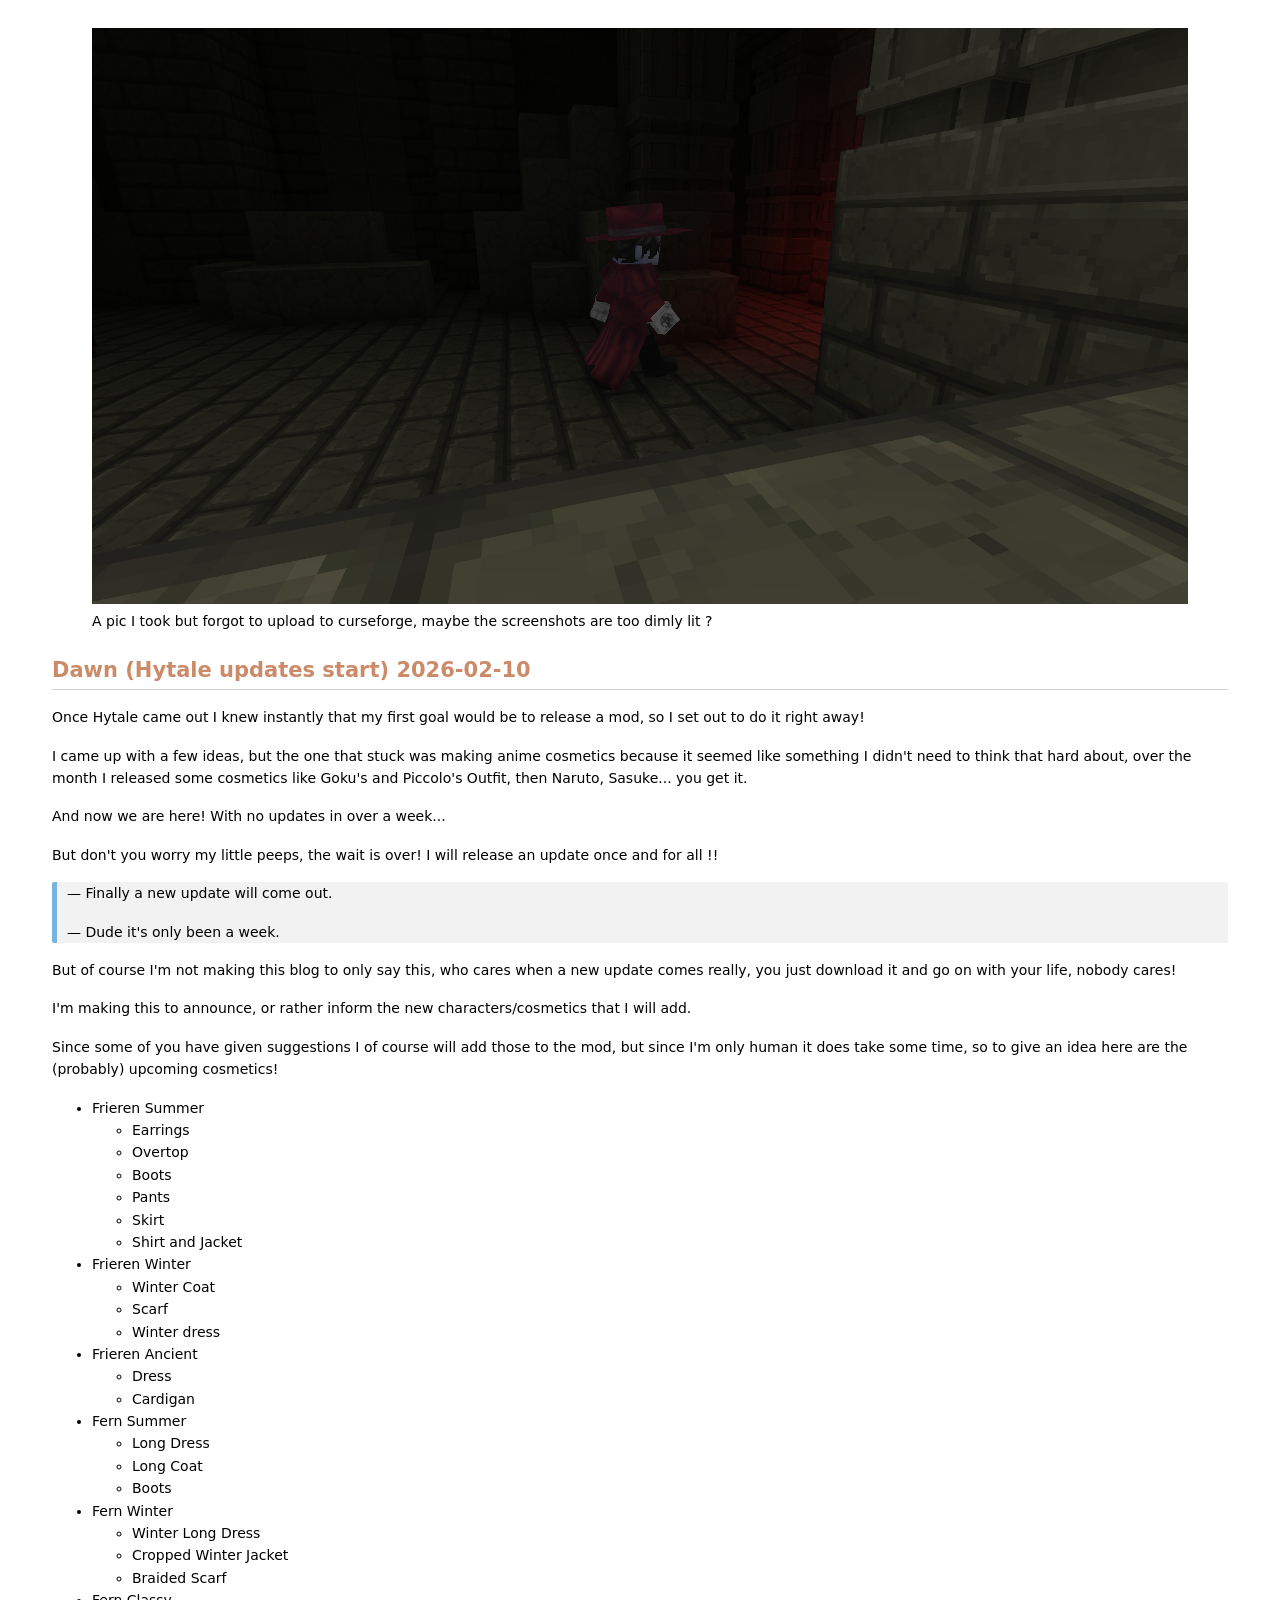
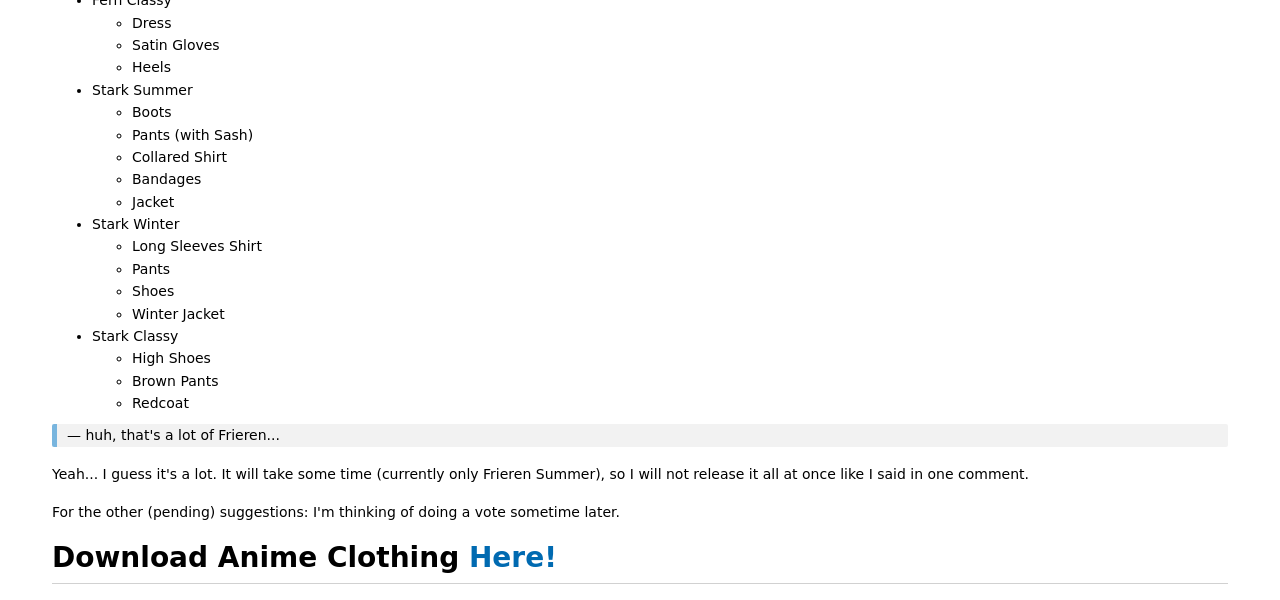
<file: blogposts/01.html>
<!DOCTYPE html>
<html>
    <head>
        <meta http-equiv="Content-type" content="text/html;charset=UTF-8">
        <title>01</title>
        <style>:root
{
    --markdown-font-family: -apple-system, BlinkMacSystemFont, "Segoe WPC", "Segoe UI", system-ui, "Ubuntu", "Droid Sans", sans-serif;
    --markdown-font-size: 14px;
    --markdown-line-height: 1.6;
    --vscode-font-family:"Segoe WPC", "Segoe UI", sans-serif;
    --vscode-font-weight:normal;
    --vscode-font-size:13px;
    --vscode-editor-font-family:Consolas, "Courier New", monospace;
    --vscode-editor-font-weight:normal;
    --vscode-editor-font-size:14px;
    --vscode-foreground:#616161;
    --vscode-errorForeground:#a1260d;
    --vscode-descriptionForeground:#717171;
    --vscode-icon-foreground:#424242;
    --vscode-focusBorder:#0090f1;
    --vscode-textSeparator-foreground:rgba(0, 0, 0, 0.18);
    --vscode-textLink-foreground:#006ab1;
    --vscode-textLink-activeForeground:#006ab1;
    --vscode-textPreformat-foreground:#a31515;
    --vscode-textBlockQuote-background:rgba(127, 127, 127, 0.1);
    --vscode-textBlockQuote-border:rgba(0, 122, 204, 0.5);
    --vscode-textCodeBlock-background:rgba(220, 220, 220, 0.4);
    --vscode-widget-shadow:#a8a8a8;
    --vscode-input-background:#ffffff;
    --vscode-input-foreground:#616161;
    --vscode-inputOption-activeBorder:rgba(0, 122, 204, 0);
    --vscode-inputOption-activeBackground:rgba(0, 144, 241, 0.2);
    --vscode-inputOption-activeForeground:#000000;
    --vscode-input-placeholderForeground:#767676;
    --vscode-inputValidation-infoBackground:#d6ecf2;
    --vscode-inputValidation-infoBorder:#007acc;
    --vscode-inputValidation-warningBackground:#f6f5d2;
    --vscode-inputValidation-warningBorder:#b89500;
    --vscode-inputValidation-errorBackground:#f2dede;
    --vscode-inputValidation-errorBorder:#be1100;
    --vscode-dropdown-background:#ffffff;
    --vscode-dropdown-border:#cecece;
    --vscode-checkbox-background:#ffffff;
    --vscode-checkbox-border:#cecece;
    --vscode-button-foreground:#ffffff;
    --vscode-button-background:#007acc;
    --vscode-button-hoverBackground:#0062a3;
    --vscode-button-secondaryForeground:#ffffff;
    --vscode-button-secondaryBackground:#5f6a79;
    --vscode-button-secondaryHoverBackground:#4c5561;
    --vscode-badge-background:#c4c4c4;
    --vscode-badge-foreground:#333333;
    --vscode-scrollbar-shadow:#dddddd;
    --vscode-scrollbarSlider-background:rgba(100, 100, 100, 0.4);
    --vscode-scrollbarSlider-hoverBackground:rgba(100, 100, 100, 0.7);
    --vscode-scrollbarSlider-activeBackground:rgba(0, 0, 0, 0.6);
    --vscode-progressBar-background:#0e70c0;
    --vscode-editorError-foreground:#e51400;
    --vscode-editorWarning-foreground:#e9a700;
    --vscode-editorInfo-foreground:#75beff;
    --vscode-editorHint-foreground:#6c6c6c;
    --vscode-editor-background:#ffffff;
    --vscode-editor-foreground:#000000;
    --vscode-editorWidget-background:#f3f3f3;
    --vscode-editorWidget-foreground:#616161;
    --vscode-editorWidget-border:#c8c8c8;
    --vscode-quickInput-background:#f3f3f3;
    --vscode-quickInput-foreground:#616161;
    --vscode-quickInputTitle-background:rgba(0, 0, 0, 0.06);
    --vscode-pickerGroup-foreground:#0066bf;
    --vscode-pickerGroup-border:#cccedb;
    --vscode-editor-selectionBackground:#add6ff;
    --vscode-editor-inactiveSelectionBackground:#e5ebf1;
    --vscode-editor-selectionHighlightBackground:rgba(173, 214, 255, 0.5);
    --vscode-editor-findMatchBackground:#a8ac94;
    --vscode-editor-findMatchHighlightBackground:rgba(234, 92, 0, 0.33);
    --vscode-editor-findRangeHighlightBackground:rgba(180, 180, 180, 0.3);
    --vscode-searchEditor-findMatchBackground:rgba(234, 92, 0, 0.22);
    --vscode-editor-hoverHighlightBackground:rgba(173, 214, 255, 0.15);
    --vscode-editorHoverWidget-background:#f3f3f3;
    --vscode-editorHoverWidget-foreground:#616161;
    --vscode-editorHoverWidget-border:#c8c8c8;
    --vscode-editorHoverWidget-statusBarBackground:#e7e7e7;
    --vscode-editorLink-activeForeground:#0000ff;
    --vscode-editorLightBulb-foreground:#ddb100;
    --vscode-editorLightBulbAutoFix-foreground:#007acc;
    --vscode-diffEditor-insertedTextBackground:rgba(155, 185, 85, 0.2);
    --vscode-diffEditor-removedTextBackground:rgba(255, 0, 0, 0.2);
    --vscode-diffEditor-diagonalFill:rgba(34, 34, 34, 0.2);
    --vscode-list-focusBackground:#d6ebff;
    --vscode-list-activeSelectionBackground:#0074e8;
    --vscode-list-activeSelectionForeground:#ffffff;
    --vscode-list-inactiveSelectionBackground:#e4e6f1;
    --vscode-list-hoverBackground:#e8e8e8;
    --vscode-list-dropBackground:#d6ebff;
    --vscode-list-highlightForeground:#0066bf;
    --vscode-list-invalidItemForeground:#b89500;
    --vscode-list-errorForeground:#b01011;
    --vscode-list-warningForeground:#855f00;
    --vscode-listFilterWidget-background:#efc1ad;
    --vscode-listFilterWidget-outline:rgba(0, 0, 0, 0);
    --vscode-listFilterWidget-noMatchesOutline:#be1100;
    --vscode-list-filterMatchBackground:rgba(234, 92, 0, 0.33);
    --vscode-tree-indentGuidesStroke:#a9a9a9;
    --vscode-list-deemphasizedForeground:#8e8e90;
    --vscode-menu-foreground:#616161;
    --vscode-menu-background:#ffffff;
    --vscode-menu-selectionForeground:#ffffff;
    --vscode-menu-selectionBackground:#0074e8;
    --vscode-menu-separatorBackground:#888888;
    --vscode-editor-snippetTabstopHighlightBackground:rgba(10, 50, 100, 0.2);
    --vscode-editor-snippetFinalTabstopHighlightBorder:rgba(10, 50, 100, 0.5);
    --vscode-breadcrumb-foreground:rgba(97, 97, 97, 0.8);
    --vscode-breadcrumb-background:#ffffff;
    --vscode-breadcrumb-focusForeground:#4e4e4e;
    --vscode-breadcrumb-activeSelectionForeground:#4e4e4e;
    --vscode-breadcrumbPicker-background:#f3f3f3;
    --vscode-merge-currentHeaderBackground:rgba(64, 200, 174, 0.5);
    --vscode-merge-currentContentBackground:rgba(64, 200, 174, 0.2);
    --vscode-merge-incomingHeaderBackground:rgba(64, 166, 255, 0.5);
    --vscode-merge-incomingContentBackground:rgba(64, 166, 255, 0.2);
    --vscode-merge-commonHeaderBackground:rgba(96, 96, 96, 0.4);
    --vscode-merge-commonContentBackground:rgba(96, 96, 96, 0.16);
    --vscode-editorOverviewRuler-currentContentForeground:rgba(64, 200, 174, 0.5);
    --vscode-editorOverviewRuler-incomingContentForeground:rgba(64, 166, 255, 0.5);
    --vscode-editorOverviewRuler-commonContentForeground:rgba(96, 96, 96, 0.4);
    --vscode-editorOverviewRuler-findMatchForeground:rgba(209, 134, 22, 0.49);
    --vscode-editorOverviewRuler-selectionHighlightForeground:rgba(160, 160, 160, 0.8);
    --vscode-minimap-findMatchHighlight:#d18616;
    --vscode-minimap-selectionHighlight:#add6ff;
    --vscode-minimap-errorHighlight:rgba(255, 18, 18, 0.7);
    --vscode-minimap-warningHighlight:#e9a700;
    --vscode-minimapSlider-background:rgba(100, 100, 100, 0.2);
    --vscode-minimapSlider-hoverBackground:rgba(100, 100, 100, 0.35);
    --vscode-minimapSlider-activeBackground:rgba(0, 0, 0, 0.3);
    --vscode-problemsErrorIcon-foreground:#e51400;
    --vscode-problemsWarningIcon-foreground:#e9a700;
    --vscode-problemsInfoIcon-foreground:#75beff;
    --vscode-editor-lineHighlightBorder:#eeeeee;
    --vscode-editor-rangeHighlightBackground:rgba(253, 255, 0, 0.2);
    --vscode-editor-symbolHighlightBackground:rgba(234, 92, 0, 0.33);
    --vscode-editorCursor-foreground:#000000;
    --vscode-editorWhitespace-foreground:rgba(51, 51, 51, 0.2);
    --vscode-editorIndentGuide-background:#d3d3d3;
    --vscode-editorIndentGuide-activeBackground:#939393;
    --vscode-editorLineNumber-foreground:#237893;
    --vscode-editorActiveLineNumber-foreground:#0b216f;
    --vscode-editorLineNumber-activeForeground:#0b216f;
    --vscode-editorRuler-foreground:#d3d3d3;
    --vscode-editorCodeLens-foreground:#999999;
    --vscode-editorBracketMatch-background:rgba(0, 100, 0, 0.1);
    --vscode-editorBracketMatch-border:#b9b9b9;
    --vscode-editorOverviewRuler-border:rgba(127, 127, 127, 0.3);
    --vscode-editorGutter-background:#ffffff;
    --vscode-editorUnnecessaryCode-opacity:rgba(0, 0, 0, 0.47);
    --vscode-editorOverviewRuler-rangeHighlightForeground:rgba(0, 122, 204, 0.6);
    --vscode-editorOverviewRuler-errorForeground:rgba(255, 18, 18, 0.7);
    --vscode-editorOverviewRuler-warningForeground:#e9a700;
    --vscode-editorOverviewRuler-infoForeground:#75beff;
    --vscode-editorOverviewRuler-bracketMatchForeground:#a0a0a0;
    --vscode-symbolIcon-arrayForeground:#616161;
    --vscode-symbolIcon-booleanForeground:#616161;
    --vscode-symbolIcon-classForeground:#d67e00;
    --vscode-symbolIcon-colorForeground:#616161;
    --vscode-symbolIcon-constantForeground:#616161;
    --vscode-symbolIcon-constructorForeground:#652d90;
    --vscode-symbolIcon-enumeratorForeground:#d67e00;
    --vscode-symbolIcon-enumeratorMemberForeground:#007acc;
    --vscode-symbolIcon-eventForeground:#d67e00;
    --vscode-symbolIcon-fieldForeground:#007acc;
    --vscode-symbolIcon-fileForeground:#616161;
    --vscode-symbolIcon-folderForeground:#616161;
    --vscode-symbolIcon-functionForeground:#652d90;
    --vscode-symbolIcon-interfaceForeground:#007acc;
    --vscode-symbolIcon-keyForeground:#616161;
    --vscode-symbolIcon-keywordForeground:#616161;
    --vscode-symbolIcon-methodForeground:#652d90;
    --vscode-symbolIcon-moduleForeground:#616161;
    --vscode-symbolIcon-namespaceForeground:#616161;
    --vscode-symbolIcon-nullForeground:#616161;
    --vscode-symbolIcon-numberForeground:#616161;
    --vscode-symbolIcon-objectForeground:#616161;
    --vscode-symbolIcon-operatorForeground:#616161;
    --vscode-symbolIcon-packageForeground:#616161;
    --vscode-symbolIcon-propertyForeground:#616161;
    --vscode-symbolIcon-referenceForeground:#616161;
    --vscode-symbolIcon-snippetForeground:#616161;
    --vscode-symbolIcon-stringForeground:#616161;
    --vscode-symbolIcon-structForeground:#616161;
    --vscode-symbolIcon-textForeground:#616161;
    --vscode-symbolIcon-typeParameterForeground:#616161;
    --vscode-symbolIcon-unitForeground:#616161;
    --vscode-symbolIcon-variableForeground:#007acc;
    --vscode-editor-foldBackground:rgba(173, 214, 255, 0.3);
    --vscode-editorGutter-foldingControlForeground:#424242;
    --vscode-editor-onTypeRenameBackground:rgba(255, 0, 0, 0.3);
    --vscode-editorSuggestWidget-background:#f3f3f3;
    --vscode-editorSuggestWidget-border:#c8c8c8;
    --vscode-editorSuggestWidget-foreground:#000000;
    --vscode-editorSuggestWidget-selectedBackground:#d6ebff;
    --vscode-editorSuggestWidget-highlightForeground:#0066bf;
    --vscode-editor-wordHighlightBackground:rgba(87, 87, 87, 0.25);
    --vscode-editor-wordHighlightStrongBackground:rgba(14, 99, 156, 0.25);
    --vscode-editorOverviewRuler-wordHighlightForeground:rgba(160, 160, 160, 0.8);
    --vscode-editorOverviewRuler-wordHighlightStrongForeground:rgba(192, 160, 192, 0.8);
    --vscode-peekViewTitle-background:#ffffff;
    --vscode-peekViewTitleLabel-foreground:#333333;
    --vscode-peekViewTitleDescription-foreground:rgba(97, 97, 97, 0.9);
    --vscode-peekView-border:#007acc;
    --vscode-peekViewResult-background:#f3f3f3;
    --vscode-peekViewResult-lineForeground:#646465;
    --vscode-peekViewResult-fileForeground:#1e1e1e;
    --vscode-peekViewResult-selectionBackground:rgba(51, 153, 255, 0.2);
    --vscode-peekViewResult-selectionForeground:#6c6c6c;
    --vscode-peekViewEditor-background:#f2f8fc;
    --vscode-peekViewEditorGutter-background:#f2f8fc;
    --vscode-peekViewResult-matchHighlightBackground:rgba(234, 92, 0, 0.3);
    --vscode-peekViewEditor-matchHighlightBackground:rgba(245, 216, 2, 0.87);
    --vscode-editorMarkerNavigationError-background:#e51400;
    --vscode-editorMarkerNavigationWarning-background:#e9a700;
    --vscode-editorMarkerNavigationInfo-background:#75beff;
    --vscode-editorMarkerNavigation-background:#ffffff;
    --vscode-tab-activeBackground:#ffffff;
    --vscode-tab-unfocusedActiveBackground:#ffffff;
    --vscode-tab-inactiveBackground:#ececec;
    --vscode-tab-unfocusedInactiveBackground:#ececec;
    --vscode-tab-activeForeground:#333333;
    --vscode-tab-inactiveForeground:rgba(51, 51, 51, 0.7);
    --vscode-tab-unfocusedActiveForeground:rgba(51, 51, 51, 0.7);
    --vscode-tab-unfocusedInactiveForeground:rgba(51, 51, 51, 0.35);
    --vscode-tab-activeModifiedBorder:#33aaee;
    --vscode-tab-inactiveModifiedBorder:rgba(51, 170, 238, 0.5);
    --vscode-tab-unfocusedActiveModifiedBorder:rgba(51, 170, 238, 0.7);
    --vscode-tab-unfocusedInactiveModifiedBorder:rgba(51, 170, 238, 0.25);
    --vscode-tab-border:#f3f3f3;
    --vscode-editorPane-background:#ffffff;
    --vscode-editorGroupHeader-tabsBackground:#f3f3f3;
    --vscode-editorGroupHeader-noTabsBackground:#ffffff;
    --vscode-editorGroup-border:#e7e7e7;
    --vscode-editorGroup-dropBackground:rgba(38, 119, 203, 0.18);
    --vscode-imagePreview-border:rgba(128, 128, 128, 0.35);
    --vscode-panel-background:#ffffff;
    --vscode-panel-border:rgba(128, 128, 128, 0.35);
    --vscode-panelTitle-activeForeground:#424242;
    --vscode-panelTitle-inactiveForeground:rgba(66, 66, 66, 0.75);
    --vscode-panelTitle-activeBorder:#424242;
    --vscode-panelInput-border:#dddddd;
    --vscode-panel-dropBorder:#424242;
    --vscode-panelSection-dropBackground:rgba(38, 119, 203, 0.18);
    --vscode-panelSectionHeader-background:rgba(128, 128, 128, 0.2);
    --vscode-panelSection-border:rgba(128, 128, 128, 0.35);
    --vscode-statusBar-foreground:#ffffff;
    --vscode-statusBar-noFolderForeground:#ffffff;
    --vscode-statusBar-background:#007acc;
    --vscode-statusBar-noFolderBackground:#68217a;
    --vscode-statusBarItem-activeBackground:rgba(255, 255, 255, 0.18);
    --vscode-statusBarItem-hoverBackground:rgba(255, 255, 255, 0.12);
    --vscode-statusBarItem-prominentForeground:#ffffff;
    --vscode-statusBarItem-prominentBackground:rgba(0, 0, 0, 0.5);
    --vscode-statusBarItem-prominentHoverBackground:rgba(0, 0, 0, 0.3);
    --vscode-activityBar-background:#2c2c2c;
    --vscode-activityBar-foreground:#ffffff;
    --vscode-activityBar-inactiveForeground:rgba(255, 255, 255, 0.4);
    --vscode-activityBar-activeBorder:#ffffff;
    --vscode-activityBar-dropBorder:#ffffff;
    --vscode-activityBarBadge-background:#007acc;
    --vscode-activityBarBadge-foreground:#ffffff;
    --vscode-statusBarItem-remoteBackground:#16825d;
    --vscode-statusBarItem-remoteForeground:#ffffff;
    --vscode-extensionBadge-remoteBackground:#007acc;
    --vscode-extensionBadge-remoteForeground:#ffffff;
    --vscode-sideBar-background:#f3f3f3;
    --vscode-sideBarTitle-foreground:#6f6f6f;
    --vscode-sideBar-dropBackground:rgba(38, 119, 203, 0.18);
    --vscode-sideBarSectionHeader-background:rgba(0, 0, 0, 0);
    --vscode-sideBarSectionHeader-border:rgba(97, 97, 97, 0.19);
    --vscode-titleBar-activeForeground:#333333;
    --vscode-titleBar-inactiveForeground:rgba(51, 51, 51, 0.6);
    --vscode-titleBar-activeBackground:#dddddd;
    --vscode-titleBar-inactiveBackground:rgba(221, 221, 221, 0.6);
    --vscode-menubar-selectionForeground:#333333;
    --vscode-menubar-selectionBackground:rgba(0, 0, 0, 0.1);
    --vscode-notifications-foreground:#616161;
    --vscode-notifications-background:#f3f3f3;
    --vscode-notificationLink-foreground:#006ab1;
    --vscode-notificationCenterHeader-background:#e7e7e7;
    --vscode-notifications-border:#e7e7e7;
    --vscode-notificationsErrorIcon-foreground:#e51400;
    --vscode-notificationsWarningIcon-foreground:#e9a700;
    --vscode-notificationsInfoIcon-foreground:#75beff;
    --vscode-editorGutter-commentRangeForeground:#c5c5c5;
    --vscode-editor-stackFrameHighlightBackground:rgba(255, 255, 102, 0.45);
    --vscode-editor-focusedStackFrameHighlightBackground:rgba(206, 231, 206, 0.45);
    --vscode-terminal-foreground:#333333;
    --vscode-terminal-selectionBackground:rgba(0, 0, 0, 0.25);
    --vscode-terminal-border:rgba(128, 128, 128, 0.35);
    --vscode-statusBar-debuggingBackground:#cc6633;
    --vscode-statusBar-debuggingForeground:#ffffff;
    --vscode-settings-headerForeground:#444444;
    --vscode-settings-modifiedItemIndicator:#66afe0;
    --vscode-settings-dropdownBackground:#ffffff;
    --vscode-settings-dropdownBorder:#cecece;
    --vscode-settings-dropdownListBorder:#c8c8c8;
    --vscode-settings-checkboxBackground:#ffffff;
    --vscode-settings-checkboxBorder:#cecece;
    --vscode-settings-textInputBackground:#ffffff;
    --vscode-settings-textInputForeground:#616161;
    --vscode-settings-textInputBorder:#cecece;
    --vscode-settings-numberInputBackground:#ffffff;
    --vscode-settings-numberInputForeground:#616161;
    --vscode-settings-numberInputBorder:#cecece;
    --vscode-debugExceptionWidget-border:#a31515;
    --vscode-debugExceptionWidget-background:#f1dfde;
    --vscode-editorGutter-modifiedBackground:#66afe0;
    --vscode-editorGutter-addedBackground:#81b88b;
    --vscode-editorGutter-deletedBackground:#ca4b51;
    --vscode-minimapGutter-modifiedBackground:#66afe0;
    --vscode-minimapGutter-addedBackground:#81b88b;
    --vscode-minimapGutter-deletedBackground:#ca4b51;
    --vscode-editorOverviewRuler-modifiedForeground:rgba(102, 175, 224, 0.6);
    --vscode-editorOverviewRuler-addedForeground:rgba(129, 184, 139, 0.6);
    --vscode-editorOverviewRuler-deletedForeground:rgba(202, 75, 81, 0.6);
    --vscode-searchEditor-textInputBorder:#cecece;
    --vscode-debugIcon-breakpointForeground:#e51400;
    --vscode-debugIcon-breakpointDisabledForeground:#848484;
    --vscode-debugIcon-breakpointUnverifiedForeground:#848484;
    --vscode-debugIcon-breakpointCurrentStackframeForeground:#ffcc00;
    --vscode-debugIcon-breakpointStackframeForeground:#89d185;
    --vscode-debugToolBar-background:#f3f3f3;
    --vscode-debugIcon-startForeground:#388a34;
    --vscode-debugIcon-pauseForeground:#007acc;
    --vscode-debugIcon-stopForeground:#a1260d;
    --vscode-debugIcon-disconnectForeground:#a1260d;
    --vscode-debugIcon-restartForeground:#388a34;
    --vscode-debugIcon-stepOverForeground:#007acc;
    --vscode-debugIcon-stepIntoForeground:#007acc;
    --vscode-debugIcon-stepOutForeground:#007acc;
    --vscode-debugIcon-continueForeground:#007acc;
    --vscode-debugIcon-stepBackForeground:#007acc;
    --vscode-debugTokenExpression-name:#9b46b0;
    --vscode-debugTokenExpression-value:rgba(108, 108, 108, 0.8);
    --vscode-debugTokenExpression-string:#a31515;
    --vscode-debugTokenExpression-boolean:#0000ff;
    --vscode-debugTokenExpression-number:#098658;
    --vscode-debugTokenExpression-error:#e51400;
    --vscode-debugView-exceptionLabelForeground:#ffffff;
    --vscode-debugView-exceptionLabelBackground:#a31515;
    --vscode-debugView-stateLabelForeground:#616161;
    --vscode-debugView-stateLabelBackground:rgba(136, 136, 136, 0.27);
    --vscode-debugView-valueChangedHighlight:#569cd6;
    --vscode-debugConsole-infoForeground:#75beff;
    --vscode-debugConsole-warningForeground:#e9a700;
    --vscode-debugConsole-errorForeground:#a1260d;
    --vscode-debugConsole-sourceForeground:#616161;
    --vscode-debugConsoleInputIcon-foreground:#616161;
    --vscode-extensionButton-prominentBackground:#327e36;
    --vscode-extensionButton-prominentForeground:#ffffff;
    --vscode-extensionButton-prominentHoverBackground:#28632b;
    --vscode-notebook-cellBorderColor:#dae3e9;
    --vscode-notebook-focusedEditorBorder:#0090f1;
    --vscode-notebookStatusSuccessIcon-foreground:#388a34;
    --vscode-notebookStatusErrorIcon-foreground:#a1260d;
    --vscode-notebookStatusRunningIcon-foreground:#616161;
    --vscode-notebook-outputContainerBackgroundColor:rgba(200, 221, 241, 0.31);
    --vscode-notebook-cellToolbarSeparator:rgba(128, 128, 128, 0.35);
    --vscode-notebook-focusedCellBackground:rgba(200, 221, 241, 0.31);
    --vscode-notebook-cellHoverBackground:rgba(200, 221, 241, 0.22);
    --vscode-notebook-focusedCellBorder:rgba(0, 0, 0, 0.12);
    --vscode-notebook-cellStatusBarItemHoverBackground:rgba(0, 0, 0, 0.08);
    --vscode-notebook-cellInsertionIndicator:#0090f1;
    --vscode-notebookScrollbarSlider-background:rgba(100, 100, 100, 0.4);
    --vscode-notebookScrollbarSlider-hoverBackground:rgba(100, 100, 100, 0.7);
    --vscode-notebookScrollbarSlider-activeBackground:rgba(0, 0, 0, 0.6);
    --vscode-notebook-symbolHighlightBackground:rgba(253, 255, 0, 0.2);
    --vscode-scm-providerBorder:#c8c8c8;
    --vscode-terminal-ansiBlack:#000000;
    --vscode-terminal-ansiRed:#cd3131;
    --vscode-terminal-ansiGreen:#00bc00;
    --vscode-terminal-ansiYellow:#949800;
    --vscode-terminal-ansiBlue:#0451a5;
    --vscode-terminal-ansiMagenta:#bc05bc;
    --vscode-terminal-ansiCyan:#0598bc;
    --vscode-terminal-ansiWhite:#555555;
    --vscode-terminal-ansiBrightBlack:#666666;
    --vscode-terminal-ansiBrightRed:#cd3131;
    --vscode-terminal-ansiBrightGreen:#14ce14;
    --vscode-terminal-ansiBrightYellow:#b5ba00;
    --vscode-terminal-ansiBrightBlue:#0451a5;
    --vscode-terminal-ansiBrightMagenta:#bc05bc;
    --vscode-terminal-ansiBrightCyan:#0598bc;
    --vscode-terminal-ansiBrightWhite:#a5a5a5;
    --vscode-gitDecoration-addedResourceForeground:#587c0c;
    --vscode-gitDecoration-modifiedResourceForeground:#895503;
    --vscode-gitDecoration-deletedResourceForeground:#ad0707;
    --vscode-gitDecoration-untrackedResourceForeground:#007100;
    --vscode-gitDecoration-ignoredResourceForeground:#8e8e90;
    --vscode-gitDecoration-conflictingResourceForeground:#6c6cc4;
    --vscode-gitDecoration-submoduleResourceForeground:#1258a7;
    --vscode-gitlens-gutterBackgroundColor:rgba(0, 0, 0, 0.05);
    --vscode-gitlens-gutterForegroundColor:#747474;
    --vscode-gitlens-gutterUncommittedForegroundColor:rgba(0, 188, 242, 0.6);
    --vscode-gitlens-trailingLineBackgroundColor:rgba(0, 0, 0, 0);
    --vscode-gitlens-trailingLineForegroundColor:rgba(153, 153, 153, 0.35);
    --vscode-gitlens-lineHighlightBackgroundColor:rgba(0, 188, 242, 0.2);
    --vscode-gitlens-lineHighlightOverviewRulerColor:rgba(0, 188, 242, 0.6);
    --vscode-issues-newIssueDecoration:rgba(0, 0, 0, 0.28);
}

body
{
    background-color: var(--vscode-editor-background);
    color: var(--vscode-editor-foreground);
    font-family: var(--vscode-font-family);
    font-weight: var(--vscode-font-weight);
    font-size: var(--vscode-font-size);
    margin: 0;
    padding: 0 20px;
}

img
{
    max-width: 100%;
    max-height: 100%;
}

a
{
    color: var(--vscode-textLink-foreground);
}

a:hover
{
    color: var(--vscode-textLink-activeForeground);
}

a:focus,
input:focus,
select:focus,
textarea:focus
{
    outline: 1px solid -webkit-focus-ring-color;
    outline-offset: -1px;
}

code
{
    color: var(--vscode-textPreformat-foreground);
}

blockquote
{
    background: var(--vscode-textBlockQuote-background);
    border-color: var(--vscode-textBlockQuote-border);
}

kbd
{
    color: var(--vscode-editor-foreground);
    border-radius: 3px;
    vertical-align: middle;
    padding: 1px 3px;

    background-color: hsla(0,0%,50%,.17);
    border: 1px solid rgba(71,71,71,.4);
    border-bottom-color: rgba(88,88,88,.4);
    box-shadow: inset 0 -1px 0 rgba(88,88,88,.4);
}

.vscode-light kbd
{
    background-color: hsla(0,0%,87%,.5);
    border: 1px solid hsla(0,0%,80%,.7);
    border-bottom-color: hsla(0,0%,73%,.7);
    box-shadow: inset 0 -1px 0 hsla(0,0%,73%,.7);
}

::-webkit-scrollbar
{
    width: 10px;
    height: 10px;
}

::-webkit-scrollbar-corner
{
    background-color: var(--vscode-editor-background);
}

::-webkit-scrollbar-thumb
{
    background-color: var(--vscode-scrollbarSlider-background);
}
::-webkit-scrollbar-thumb:hover
{
    background-color: var(--vscode-scrollbarSlider-hoverBackground);
}
::-webkit-scrollbar-thumb:active
{
    background-color: var(--vscode-scrollbarSlider-activeBackground);
}

.emoji
{
    height: 20px;
}

pre
{
    white-space: pre-wrap;
}

.page-break
{
    display: block;
    page-break-after: always;
}

.no-page-break
{
    page-break-inside: avoid;
}
</style>
<style>/*---------------------------------------------------------------------------------------------
 *  Copyright (c) Microsoft Corporation. All rights reserved.
 *  Licensed under the MIT License. See License.txt in the project root for license information.
 *--------------------------------------------------------------------------------------------*/

.vscode-dark img[src$=\#gh-light-mode-only],
.vscode-light img[src$=\#gh-dark-mode-only],
.vscode-high-contrast:not(.vscode-high-contrast-light) img[src$=\#gh-light-mode-only],
.vscode-high-contrast-light img[src$=\#gh-dark-mode-only] {
	display: none;
}
</style>
<style>/*---------------------------------------------------------------------------------------------
 *  Copyright (c) Microsoft Corporation. All rights reserved.
 *  Licensed under the MIT License. See License.txt in the project root for license information.
 *--------------------------------------------------------------------------------------------*/

html, body {
	font-family: var(--markdown-font-family, -apple-system, BlinkMacSystemFont, "Segoe WPC", "Segoe UI", system-ui, "Ubuntu", "Droid Sans", sans-serif);
	font-size: var(--markdown-font-size, 14px);
	padding: 0 26px;
	line-height: var(--markdown-line-height, 22px);
	word-wrap: break-word;
}

body {
	padding-top: 1em;
}

/* Reset margin top for elements */
h1, h2, h3, h4, h5, h6,
p, ol, ul, pre {
	margin-top: 0;
}

h1, h2, h3, h4, h5, h6 {
	font-weight: 600;
	margin-top: 24px;
	margin-bottom: 16px;
	line-height: 1.25;
}

#code-csp-warning {
	position: fixed;
	top: 0;
	right: 0;
	color: white;
	margin: 16px;
	text-align: center;
	font-size: 12px;
	font-family: sans-serif;
	background-color:#444444;
	cursor: pointer;
	padding: 6px;
	box-shadow: 1px 1px 1px rgba(0,0,0,.25);
}

#code-csp-warning:hover {
	text-decoration: none;
	background-color:#007acc;
	box-shadow: 2px 2px 2px rgba(0,0,0,.25);
}

body.scrollBeyondLastLine {
	margin-bottom: calc(100vh - 22px);
}

body.showEditorSelection .code-line {
	position: relative;
}

body.showEditorSelection :not(tr,ul,ol).code-active-line:before,
body.showEditorSelection :not(tr,ul,ol).code-line:hover:before {
	content: "";
	display: block;
	position: absolute;
	top: 0;
	left: -12px;
	height: 100%;
}

.vscode-high-contrast.showEditorSelection  :not(tr,ul,ol).code-line .code-line:hover:before {
	border-left: none;
}

body.showEditorSelection li.code-active-line:before,
body.showEditorSelection li.code-line:hover:before {
	left: -30px;
}

.vscode-light.showEditorSelection .code-active-line:before {
	border-left: 3px solid rgba(0, 0, 0, 0.15);
}

.vscode-light.showEditorSelection .code-line:hover:before {
	border-left: 3px solid rgba(0, 0, 0, 0.40);
}

.vscode-dark.showEditorSelection .code-active-line:before {
	border-left: 3px solid rgba(255, 255, 255, 0.4);
}

.vscode-dark.showEditorSelection .code-line:hover:before {
	border-left: 3px solid rgba(255, 255, 255, 0.60);
}

.vscode-high-contrast.showEditorSelection .code-active-line:before {
	border-left: 3px solid rgba(255, 160, 0, 0.7);
}

.vscode-high-contrast.showEditorSelection .code-line:hover:before {
	border-left: 3px solid rgba(255, 160, 0, 1);
}

/* Prevent `sub` and `sup` elements from affecting line height */
sub,
sup {
	line-height: 0;
}

ul ul:first-child,
ul ol:first-child,
ol ul:first-child,
ol ol:first-child {
	margin-bottom: 0;
}

img, video {
	max-width: 100%;
	max-height: 100%;
}

a {
	text-decoration: none;
}

a:hover {
	text-decoration: underline;
}

a:focus,
input:focus,
select:focus,
textarea:focus {
	outline: 1px solid -webkit-focus-ring-color;
	outline-offset: -1px;
}

p {
	margin-bottom: 16px;
}

li p {
	margin-bottom: 0.7em;
}

ul,
ol {
	margin-bottom: 0.7em;
}

hr {
	border: 0;
	height: 1px;
	border-bottom: 1px solid;
}

h1 {
	font-size: 2em;
	margin-top: 0;
	padding-bottom: 0.3em;
	border-bottom-width: 1px;
	border-bottom-style: solid;
}

h2 {
	font-size: 1.5em;
	padding-bottom: 0.3em;
	border-bottom-width: 1px;
	border-bottom-style: solid;
}

h3 {
	font-size: 1.25em;
}

h4 {
	font-size: 1em;
}

h5 {
	font-size: 0.875em;
}

h6 {
	font-size: 0.85em;
}

table {
	border-collapse: collapse;
	margin-bottom: 0.7em;
}

th {
	text-align: left;
	border-bottom: 1px solid;
}

th,
td {
	padding: 5px 10px;
}

table > tbody > tr + tr > td {
	border-top: 1px solid;
}

blockquote {
	margin: 0;
	padding: 0px 16px 0 10px;
	border-left-width: 5px;
	border-left-style: solid;
	border-radius: 2px;
}

code {
	font-family: var(--vscode-editor-font-family, "SF Mono", Monaco, Menlo, Consolas, "Ubuntu Mono", "Liberation Mono", "DejaVu Sans Mono", "Courier New", monospace);
	font-size: 1em;
	line-height: 1.357em;
}

body.wordWrap pre {
	white-space: pre-wrap;
}

pre:not(.hljs),
pre.hljs code > div {
	padding: 16px;
	border-radius: 3px;
	overflow: auto;
}

pre code {
	display: inline-block;
	color: var(--vscode-editor-foreground);
	tab-size: 4;
	background: none;
}

/** Theming */

pre {
	background-color: var(--vscode-textCodeBlock-background);
	border: 1px solid var(--vscode-widget-border);
}

.vscode-high-contrast h1 {
	border-color: rgb(0, 0, 0);
}

.vscode-light th {
	border-color: rgba(0, 0, 0, 0.69);
}

.vscode-dark th {
	border-color: rgba(255, 255, 255, 0.69);
}

.vscode-light h1,
.vscode-light h2,
.vscode-light hr,
.vscode-light td {
	border-color: rgba(0, 0, 0, 0.18);
}

.vscode-dark h1,
.vscode-dark h2,
.vscode-dark hr,
.vscode-dark td {
	border-color: rgba(255, 255, 255, 0.18);
}
</style>
<style>/*
https://raw.githubusercontent.com/isagalaev/highlight.js/master/src/styles/vs2015.css
*/
/*
 * Visual Studio 2015 dark style
 * Author: Nicolas LLOBERA <nllobera@gmail.com>
 */


.hljs-keyword,
.hljs-literal,
.hljs-symbol,
.hljs-name {
	color: #569CD6;
}
.hljs-link {
	color: #569CD6;
	text-decoration: underline;
}

.hljs-built_in,
.hljs-type {
	color: #4EC9B0;
}

.hljs-number,
.hljs-class {
	color: #B8D7A3;
}

.hljs-string,
.hljs-meta-string {
	color: #D69D85;
}

.hljs-regexp,
.hljs-template-tag {
	color: #9A5334;
}

.hljs-subst,
.hljs-function,
.hljs-title,
.hljs-params,
.hljs-formula {
	color: #DCDCDC;
}

.hljs-comment,
.hljs-quote {
	color: #57A64A;
	font-style: italic;
}

.hljs-doctag {
	color: #608B4E;
}

.hljs-meta,
.hljs-meta-keyword,
.hljs-tag {
	color: #9B9B9B;
}

.hljs-variable,
.hljs-template-variable {
	color: #BD63C5;
}

.hljs-attr,
.hljs-attribute,
.hljs-builtin-name {
	color: #9CDCFE;
}

.hljs-section {
	color: gold;
}

.hljs-emphasis {
	font-style: italic;
}

.hljs-strong {
	font-weight: bold;
}

/*.hljs-code {
	font-family:'Monospace';
}*/

.hljs-bullet,
.hljs-selector-tag,
.hljs-selector-id,
.hljs-selector-class,
.hljs-selector-attr,
.hljs-selector-pseudo {
	color: #D7BA7D;
}

.hljs-addition {
	background-color: var(--vscode-diffEditor-insertedTextBackground, rgba(155, 185, 85, 0.2));
	color: rgb(155, 185, 85);
	display: inline-block;
	width: 100%;
}

.hljs-deletion {
	background: var(--vscode-diffEditor-removedTextBackground, rgba(255, 0, 0, 0.2));
	color: rgb(255, 0, 0);
	display: inline-block;
	width: 100%;
}


/*
From https://raw.githubusercontent.com/isagalaev/highlight.js/master/src/styles/vs.css
*/
/*

Visual Studio-like style based on original C# coloring by Jason Diamond <jason@diamond.name>

*/

.vscode-light .hljs-function,
.vscode-light .hljs-params,
.vscode-light .hljs-number,
.vscode-light .hljs-class  {
	color: inherit;
}

.vscode-light .hljs-comment,
.vscode-light .hljs-quote,
.vscode-light .hljs-number,
.vscode-light .hljs-class,
.vscode-light .hljs-variable {
	color: #008000;
}

.vscode-light .hljs-keyword,
.vscode-light .hljs-selector-tag,
.vscode-light .hljs-name,
.vscode-light .hljs-tag {
	color: #00f;
}

.vscode-light .hljs-built_in,
.vscode-light .hljs-builtin-name {
	color: #007acc;
}

.vscode-light .hljs-string,
.vscode-light .hljs-section,
.vscode-light .hljs-attribute,
.vscode-light .hljs-literal,
.vscode-light .hljs-template-tag,
.vscode-light .hljs-template-variable,
.vscode-light .hljs-type {
	color: #a31515;
}

.vscode-light .hljs-subst,
.vscode-light .hljs-selector-attr,
.vscode-light .hljs-selector-pseudo,
.vscode-light .hljs-meta,
.vscode-light .hljs-meta-keyword {
	color: #2b91af;
}
.vscode-light .hljs-title,
.vscode-light .hljs-doctag {
	color: #808080;
}

.vscode-light .hljs-attr {
	color: #f00;
}

.vscode-light .hljs-symbol,
.vscode-light .hljs-bullet,
.vscode-light .hljs-link {
	color: #00b0e8;
}


.vscode-light .hljs-emphasis {
	font-style: italic;
}

.vscode-light .hljs-strong {
	font-weight: bold;
}
</style>
<style>@font-face{font-family:KaTeX_AMS;font-style:normal;font-weight:400;src:url(fonts/KaTeX_AMS-Regular.woff2) format("woff2"),url(fonts/KaTeX_AMS-Regular.woff) format("woff"),url(fonts/KaTeX_AMS-Regular.ttf) format("truetype")}@font-face{font-family:KaTeX_Caligraphic;font-style:normal;font-weight:700;src:url(fonts/KaTeX_Caligraphic-Bold.woff2) format("woff2"),url(fonts/KaTeX_Caligraphic-Bold.woff) format("woff"),url(fonts/KaTeX_Caligraphic-Bold.ttf) format("truetype")}@font-face{font-family:KaTeX_Caligraphic;font-style:normal;font-weight:400;src:url(fonts/KaTeX_Caligraphic-Regular.woff2) format("woff2"),url(fonts/KaTeX_Caligraphic-Regular.woff) format("woff"),url(fonts/KaTeX_Caligraphic-Regular.ttf) format("truetype")}@font-face{font-family:KaTeX_Fraktur;font-style:normal;font-weight:700;src:url(fonts/KaTeX_Fraktur-Bold.woff2) format("woff2"),url(fonts/KaTeX_Fraktur-Bold.woff) format("woff"),url(fonts/KaTeX_Fraktur-Bold.ttf) format("truetype")}@font-face{font-family:KaTeX_Fraktur;font-style:normal;font-weight:400;src:url(fonts/KaTeX_Fraktur-Regular.woff2) format("woff2"),url(fonts/KaTeX_Fraktur-Regular.woff) format("woff"),url(fonts/KaTeX_Fraktur-Regular.ttf) format("truetype")}@font-face{font-family:KaTeX_Main;font-style:normal;font-weight:700;src:url(fonts/KaTeX_Main-Bold.woff2) format("woff2"),url(fonts/KaTeX_Main-Bold.woff) format("woff"),url(fonts/KaTeX_Main-Bold.ttf) format("truetype")}@font-face{font-family:KaTeX_Main;font-style:italic;font-weight:700;src:url(fonts/KaTeX_Main-BoldItalic.woff2) format("woff2"),url(fonts/KaTeX_Main-BoldItalic.woff) format("woff"),url(fonts/KaTeX_Main-BoldItalic.ttf) format("truetype")}@font-face{font-family:KaTeX_Main;font-style:italic;font-weight:400;src:url(fonts/KaTeX_Main-Italic.woff2) format("woff2"),url(fonts/KaTeX_Main-Italic.woff) format("woff"),url(fonts/KaTeX_Main-Italic.ttf) format("truetype")}@font-face{font-family:KaTeX_Main;font-style:normal;font-weight:400;src:url(fonts/KaTeX_Main-Regular.woff2) format("woff2"),url(fonts/KaTeX_Main-Regular.woff) format("woff"),url(fonts/KaTeX_Main-Regular.ttf) format("truetype")}@font-face{font-family:KaTeX_Math;font-style:italic;font-weight:700;src:url(fonts/KaTeX_Math-BoldItalic.woff2) format("woff2"),url(fonts/KaTeX_Math-BoldItalic.woff) format("woff"),url(fonts/KaTeX_Math-BoldItalic.ttf) format("truetype")}@font-face{font-family:KaTeX_Math;font-style:italic;font-weight:400;src:url(fonts/KaTeX_Math-Italic.woff2) format("woff2"),url(fonts/KaTeX_Math-Italic.woff) format("woff"),url(fonts/KaTeX_Math-Italic.ttf) format("truetype")}@font-face{font-family:"KaTeX_SansSerif";font-style:normal;font-weight:700;src:url(fonts/KaTeX_SansSerif-Bold.woff2) format("woff2"),url(fonts/KaTeX_SansSerif-Bold.woff) format("woff"),url(fonts/KaTeX_SansSerif-Bold.ttf) format("truetype")}@font-face{font-family:"KaTeX_SansSerif";font-style:italic;font-weight:400;src:url(fonts/KaTeX_SansSerif-Italic.woff2) format("woff2"),url(fonts/KaTeX_SansSerif-Italic.woff) format("woff"),url(fonts/KaTeX_SansSerif-Italic.ttf) format("truetype")}@font-face{font-family:"KaTeX_SansSerif";font-style:normal;font-weight:400;src:url(fonts/KaTeX_SansSerif-Regular.woff2) format("woff2"),url(fonts/KaTeX_SansSerif-Regular.woff) format("woff"),url(fonts/KaTeX_SansSerif-Regular.ttf) format("truetype")}@font-face{font-family:KaTeX_Script;font-style:normal;font-weight:400;src:url(fonts/KaTeX_Script-Regular.woff2) format("woff2"),url(fonts/KaTeX_Script-Regular.woff) format("woff"),url(fonts/KaTeX_Script-Regular.ttf) format("truetype")}@font-face{font-family:KaTeX_Size1;font-style:normal;font-weight:400;src:url(fonts/KaTeX_Size1-Regular.woff2) format("woff2"),url(fonts/KaTeX_Size1-Regular.woff) format("woff"),url(fonts/KaTeX_Size1-Regular.ttf) format("truetype")}@font-face{font-family:KaTeX_Size2;font-style:normal;font-weight:400;src:url(fonts/KaTeX_Size2-Regular.woff2) format("woff2"),url(fonts/KaTeX_Size2-Regular.woff) format("woff"),url(fonts/KaTeX_Size2-Regular.ttf) format("truetype")}@font-face{font-family:KaTeX_Size3;font-style:normal;font-weight:400;src:url(fonts/KaTeX_Size3-Regular.woff2) format("woff2"),url(fonts/KaTeX_Size3-Regular.woff) format("woff"),url(fonts/KaTeX_Size3-Regular.ttf) format("truetype")}@font-face{font-family:KaTeX_Size4;font-style:normal;font-weight:400;src:url(fonts/KaTeX_Size4-Regular.woff2) format("woff2"),url(fonts/KaTeX_Size4-Regular.woff) format("woff"),url(fonts/KaTeX_Size4-Regular.ttf) format("truetype")}@font-face{font-family:KaTeX_Typewriter;font-style:normal;font-weight:400;src:url(fonts/KaTeX_Typewriter-Regular.woff2) format("woff2"),url(fonts/KaTeX_Typewriter-Regular.woff) format("woff"),url(fonts/KaTeX_Typewriter-Regular.ttf) format("truetype")}.katex{font:normal 1.21em KaTeX_Main,Times New Roman,serif;line-height:1.2;text-indent:0;text-rendering:auto}.katex *{-ms-high-contrast-adjust:none!important;border-color:currentColor}.katex .katex-version:after{content:"0.16.21"}.katex .katex-mathml{clip:rect(1px,1px,1px,1px);border:0;height:1px;overflow:hidden;padding:0;position:absolute;width:1px}.katex .katex-html>.newline{display:block}.katex .base{position:relative;white-space:nowrap;width:-webkit-min-content;width:-moz-min-content;width:min-content}.katex .base,.katex .strut{display:inline-block}.katex .textbf{font-weight:700}.katex .textit{font-style:italic}.katex .textrm{font-family:KaTeX_Main}.katex .textsf{font-family:KaTeX_SansSerif}.katex .texttt{font-family:KaTeX_Typewriter}.katex .mathnormal{font-family:KaTeX_Math;font-style:italic}.katex .mathit{font-family:KaTeX_Main;font-style:italic}.katex .mathrm{font-style:normal}.katex .mathbf{font-family:KaTeX_Main;font-weight:700}.katex .boldsymbol{font-family:KaTeX_Math;font-style:italic;font-weight:700}.katex .amsrm,.katex .mathbb,.katex .textbb{font-family:KaTeX_AMS}.katex .mathcal{font-family:KaTeX_Caligraphic}.katex .mathfrak,.katex .textfrak{font-family:KaTeX_Fraktur}.katex .mathboldfrak,.katex .textboldfrak{font-family:KaTeX_Fraktur;font-weight:700}.katex .mathtt{font-family:KaTeX_Typewriter}.katex .mathscr,.katex .textscr{font-family:KaTeX_Script}.katex .mathsf,.katex .textsf{font-family:KaTeX_SansSerif}.katex .mathboldsf,.katex .textboldsf{font-family:KaTeX_SansSerif;font-weight:700}.katex .mathitsf,.katex .mathsfit,.katex .textitsf{font-family:KaTeX_SansSerif;font-style:italic}.katex .mainrm{font-family:KaTeX_Main;font-style:normal}.katex .vlist-t{border-collapse:collapse;display:inline-table;table-layout:fixed}.katex .vlist-r{display:table-row}.katex .vlist{display:table-cell;position:relative;vertical-align:bottom}.katex .vlist>span{display:block;height:0;position:relative}.katex .vlist>span>span{display:inline-block}.katex .vlist>span>.pstrut{overflow:hidden;width:0}.katex .vlist-t2{margin-right:-2px}.katex .vlist-s{display:table-cell;font-size:1px;min-width:2px;vertical-align:bottom;width:2px}.katex .vbox{align-items:baseline;display:inline-flex;flex-direction:column}.katex .hbox{width:100%}.katex .hbox,.katex .thinbox{display:inline-flex;flex-direction:row}.katex .thinbox{max-width:0;width:0}.katex .msupsub{text-align:left}.katex .mfrac>span>span{text-align:center}.katex .mfrac .frac-line{border-bottom-style:solid;display:inline-block;width:100%}.katex .hdashline,.katex .hline,.katex .mfrac .frac-line,.katex .overline .overline-line,.katex .rule,.katex .underline .underline-line{min-height:1px}.katex .mspace{display:inline-block}.katex .clap,.katex .llap,.katex .rlap{position:relative;width:0}.katex .clap>.inner,.katex .llap>.inner,.katex .rlap>.inner{position:absolute}.katex .clap>.fix,.katex .llap>.fix,.katex .rlap>.fix{display:inline-block}.katex .llap>.inner{right:0}.katex .clap>.inner,.katex .rlap>.inner{left:0}.katex .clap>.inner>span{margin-left:-50%;margin-right:50%}.katex .rule{border:0 solid;display:inline-block;position:relative}.katex .hline,.katex .overline .overline-line,.katex .underline .underline-line{border-bottom-style:solid;display:inline-block;width:100%}.katex .hdashline{border-bottom-style:dashed;display:inline-block;width:100%}.katex .sqrt>.root{margin-left:.2777777778em;margin-right:-.5555555556em}.katex .fontsize-ensurer.reset-size1.size1,.katex .sizing.reset-size1.size1{font-size:1em}.katex .fontsize-ensurer.reset-size1.size2,.katex .sizing.reset-size1.size2{font-size:1.2em}.katex .fontsize-ensurer.reset-size1.size3,.katex .sizing.reset-size1.size3{font-size:1.4em}.katex .fontsize-ensurer.reset-size1.size4,.katex .sizing.reset-size1.size4{font-size:1.6em}.katex .fontsize-ensurer.reset-size1.size5,.katex .sizing.reset-size1.size5{font-size:1.8em}.katex .fontsize-ensurer.reset-size1.size6,.katex .sizing.reset-size1.size6{font-size:2em}.katex .fontsize-ensurer.reset-size1.size7,.katex .sizing.reset-size1.size7{font-size:2.4em}.katex .fontsize-ensurer.reset-size1.size8,.katex .sizing.reset-size1.size8{font-size:2.88em}.katex .fontsize-ensurer.reset-size1.size9,.katex .sizing.reset-size1.size9{font-size:3.456em}.katex .fontsize-ensurer.reset-size1.size10,.katex .sizing.reset-size1.size10{font-size:4.148em}.katex .fontsize-ensurer.reset-size1.size11,.katex .sizing.reset-size1.size11{font-size:4.976em}.katex .fontsize-ensurer.reset-size2.size1,.katex .sizing.reset-size2.size1{font-size:.8333333333em}.katex .fontsize-ensurer.reset-size2.size2,.katex .sizing.reset-size2.size2{font-size:1em}.katex .fontsize-ensurer.reset-size2.size3,.katex .sizing.reset-size2.size3{font-size:1.1666666667em}.katex .fontsize-ensurer.reset-size2.size4,.katex .sizing.reset-size2.size4{font-size:1.3333333333em}.katex .fontsize-ensurer.reset-size2.size5,.katex .sizing.reset-size2.size5{font-size:1.5em}.katex .fontsize-ensurer.reset-size2.size6,.katex .sizing.reset-size2.size6{font-size:1.6666666667em}.katex .fontsize-ensurer.reset-size2.size7,.katex .sizing.reset-size2.size7{font-size:2em}.katex .fontsize-ensurer.reset-size2.size8,.katex .sizing.reset-size2.size8{font-size:2.4em}.katex .fontsize-ensurer.reset-size2.size9,.katex .sizing.reset-size2.size9{font-size:2.88em}.katex .fontsize-ensurer.reset-size2.size10,.katex .sizing.reset-size2.size10{font-size:3.4566666667em}.katex .fontsize-ensurer.reset-size2.size11,.katex .sizing.reset-size2.size11{font-size:4.1466666667em}.katex .fontsize-ensurer.reset-size3.size1,.katex .sizing.reset-size3.size1{font-size:.7142857143em}.katex .fontsize-ensurer.reset-size3.size2,.katex .sizing.reset-size3.size2{font-size:.8571428571em}.katex .fontsize-ensurer.reset-size3.size3,.katex .sizing.reset-size3.size3{font-size:1em}.katex .fontsize-ensurer.reset-size3.size4,.katex .sizing.reset-size3.size4{font-size:1.1428571429em}.katex .fontsize-ensurer.reset-size3.size5,.katex .sizing.reset-size3.size5{font-size:1.2857142857em}.katex .fontsize-ensurer.reset-size3.size6,.katex .sizing.reset-size3.size6{font-size:1.4285714286em}.katex .fontsize-ensurer.reset-size3.size7,.katex .sizing.reset-size3.size7{font-size:1.7142857143em}.katex .fontsize-ensurer.reset-size3.size8,.katex .sizing.reset-size3.size8{font-size:2.0571428571em}.katex .fontsize-ensurer.reset-size3.size9,.katex .sizing.reset-size3.size9{font-size:2.4685714286em}.katex .fontsize-ensurer.reset-size3.size10,.katex .sizing.reset-size3.size10{font-size:2.9628571429em}.katex .fontsize-ensurer.reset-size3.size11,.katex .sizing.reset-size3.size11{font-size:3.5542857143em}.katex .fontsize-ensurer.reset-size4.size1,.katex .sizing.reset-size4.size1{font-size:.625em}.katex .fontsize-ensurer.reset-size4.size2,.katex .sizing.reset-size4.size2{font-size:.75em}.katex .fontsize-ensurer.reset-size4.size3,.katex .sizing.reset-size4.size3{font-size:.875em}.katex .fontsize-ensurer.reset-size4.size4,.katex .sizing.reset-size4.size4{font-size:1em}.katex .fontsize-ensurer.reset-size4.size5,.katex .sizing.reset-size4.size5{font-size:1.125em}.katex .fontsize-ensurer.reset-size4.size6,.katex .sizing.reset-size4.size6{font-size:1.25em}.katex .fontsize-ensurer.reset-size4.size7,.katex .sizing.reset-size4.size7{font-size:1.5em}.katex .fontsize-ensurer.reset-size4.size8,.katex .sizing.reset-size4.size8{font-size:1.8em}.katex .fontsize-ensurer.reset-size4.size9,.katex .sizing.reset-size4.size9{font-size:2.16em}.katex .fontsize-ensurer.reset-size4.size10,.katex .sizing.reset-size4.size10{font-size:2.5925em}.katex .fontsize-ensurer.reset-size4.size11,.katex .sizing.reset-size4.size11{font-size:3.11em}.katex .fontsize-ensurer.reset-size5.size1,.katex .sizing.reset-size5.size1{font-size:.5555555556em}.katex .fontsize-ensurer.reset-size5.size2,.katex .sizing.reset-size5.size2{font-size:.6666666667em}.katex .fontsize-ensurer.reset-size5.size3,.katex .sizing.reset-size5.size3{font-size:.7777777778em}.katex .fontsize-ensurer.reset-size5.size4,.katex .sizing.reset-size5.size4{font-size:.8888888889em}.katex .fontsize-ensurer.reset-size5.size5,.katex .sizing.reset-size5.size5{font-size:1em}.katex .fontsize-ensurer.reset-size5.size6,.katex .sizing.reset-size5.size6{font-size:1.1111111111em}.katex .fontsize-ensurer.reset-size5.size7,.katex .sizing.reset-size5.size7{font-size:1.3333333333em}.katex .fontsize-ensurer.reset-size5.size8,.katex .sizing.reset-size5.size8{font-size:1.6em}.katex .fontsize-ensurer.reset-size5.size9,.katex .sizing.reset-size5.size9{font-size:1.92em}.katex .fontsize-ensurer.reset-size5.size10,.katex .sizing.reset-size5.size10{font-size:2.3044444444em}.katex .fontsize-ensurer.reset-size5.size11,.katex .sizing.reset-size5.size11{font-size:2.7644444444em}.katex .fontsize-ensurer.reset-size6.size1,.katex .sizing.reset-size6.size1{font-size:.5em}.katex .fontsize-ensurer.reset-size6.size2,.katex .sizing.reset-size6.size2{font-size:.6em}.katex .fontsize-ensurer.reset-size6.size3,.katex .sizing.reset-size6.size3{font-size:.7em}.katex .fontsize-ensurer.reset-size6.size4,.katex .sizing.reset-size6.size4{font-size:.8em}.katex .fontsize-ensurer.reset-size6.size5,.katex .sizing.reset-size6.size5{font-size:.9em}.katex .fontsize-ensurer.reset-size6.size6,.katex .sizing.reset-size6.size6{font-size:1em}.katex .fontsize-ensurer.reset-size6.size7,.katex .sizing.reset-size6.size7{font-size:1.2em}.katex .fontsize-ensurer.reset-size6.size8,.katex .sizing.reset-size6.size8{font-size:1.44em}.katex .fontsize-ensurer.reset-size6.size9,.katex .sizing.reset-size6.size9{font-size:1.728em}.katex .fontsize-ensurer.reset-size6.size10,.katex .sizing.reset-size6.size10{font-size:2.074em}.katex .fontsize-ensurer.reset-size6.size11,.katex .sizing.reset-size6.size11{font-size:2.488em}.katex .fontsize-ensurer.reset-size7.size1,.katex .sizing.reset-size7.size1{font-size:.4166666667em}.katex .fontsize-ensurer.reset-size7.size2,.katex .sizing.reset-size7.size2{font-size:.5em}.katex .fontsize-ensurer.reset-size7.size3,.katex .sizing.reset-size7.size3{font-size:.5833333333em}.katex .fontsize-ensurer.reset-size7.size4,.katex .sizing.reset-size7.size4{font-size:.6666666667em}.katex .fontsize-ensurer.reset-size7.size5,.katex .sizing.reset-size7.size5{font-size:.75em}.katex .fontsize-ensurer.reset-size7.size6,.katex .sizing.reset-size7.size6{font-size:.8333333333em}.katex .fontsize-ensurer.reset-size7.size7,.katex .sizing.reset-size7.size7{font-size:1em}.katex .fontsize-ensurer.reset-size7.size8,.katex .sizing.reset-size7.size8{font-size:1.2em}.katex .fontsize-ensurer.reset-size7.size9,.katex .sizing.reset-size7.size9{font-size:1.44em}.katex .fontsize-ensurer.reset-size7.size10,.katex .sizing.reset-size7.size10{font-size:1.7283333333em}.katex .fontsize-ensurer.reset-size7.size11,.katex .sizing.reset-size7.size11{font-size:2.0733333333em}.katex .fontsize-ensurer.reset-size8.size1,.katex .sizing.reset-size8.size1{font-size:.3472222222em}.katex .fontsize-ensurer.reset-size8.size2,.katex .sizing.reset-size8.size2{font-size:.4166666667em}.katex .fontsize-ensurer.reset-size8.size3,.katex .sizing.reset-size8.size3{font-size:.4861111111em}.katex .fontsize-ensurer.reset-size8.size4,.katex .sizing.reset-size8.size4{font-size:.5555555556em}.katex .fontsize-ensurer.reset-size8.size5,.katex .sizing.reset-size8.size5{font-size:.625em}.katex .fontsize-ensurer.reset-size8.size6,.katex .sizing.reset-size8.size6{font-size:.6944444444em}.katex .fontsize-ensurer.reset-size8.size7,.katex .sizing.reset-size8.size7{font-size:.8333333333em}.katex .fontsize-ensurer.reset-size8.size8,.katex .sizing.reset-size8.size8{font-size:1em}.katex .fontsize-ensurer.reset-size8.size9,.katex .sizing.reset-size8.size9{font-size:1.2em}.katex .fontsize-ensurer.reset-size8.size10,.katex .sizing.reset-size8.size10{font-size:1.4402777778em}.katex .fontsize-ensurer.reset-size8.size11,.katex .sizing.reset-size8.size11{font-size:1.7277777778em}.katex .fontsize-ensurer.reset-size9.size1,.katex .sizing.reset-size9.size1{font-size:.2893518519em}.katex .fontsize-ensurer.reset-size9.size2,.katex .sizing.reset-size9.size2{font-size:.3472222222em}.katex .fontsize-ensurer.reset-size9.size3,.katex .sizing.reset-size9.size3{font-size:.4050925926em}.katex .fontsize-ensurer.reset-size9.size4,.katex .sizing.reset-size9.size4{font-size:.462962963em}.katex .fontsize-ensurer.reset-size9.size5,.katex .sizing.reset-size9.size5{font-size:.5208333333em}.katex .fontsize-ensurer.reset-size9.size6,.katex .sizing.reset-size9.size6{font-size:.5787037037em}.katex .fontsize-ensurer.reset-size9.size7,.katex .sizing.reset-size9.size7{font-size:.6944444444em}.katex .fontsize-ensurer.reset-size9.size8,.katex .sizing.reset-size9.size8{font-size:.8333333333em}.katex .fontsize-ensurer.reset-size9.size9,.katex .sizing.reset-size9.size9{font-size:1em}.katex .fontsize-ensurer.reset-size9.size10,.katex .sizing.reset-size9.size10{font-size:1.2002314815em}.katex .fontsize-ensurer.reset-size9.size11,.katex .sizing.reset-size9.size11{font-size:1.4398148148em}.katex .fontsize-ensurer.reset-size10.size1,.katex .sizing.reset-size10.size1{font-size:.2410800386em}.katex .fontsize-ensurer.reset-size10.size2,.katex .sizing.reset-size10.size2{font-size:.2892960463em}.katex .fontsize-ensurer.reset-size10.size3,.katex .sizing.reset-size10.size3{font-size:.337512054em}.katex .fontsize-ensurer.reset-size10.size4,.katex .sizing.reset-size10.size4{font-size:.3857280617em}.katex .fontsize-ensurer.reset-size10.size5,.katex .sizing.reset-size10.size5{font-size:.4339440694em}.katex .fontsize-ensurer.reset-size10.size6,.katex .sizing.reset-size10.size6{font-size:.4821600771em}.katex .fontsize-ensurer.reset-size10.size7,.katex .sizing.reset-size10.size7{font-size:.5785920926em}.katex .fontsize-ensurer.reset-size10.size8,.katex .sizing.reset-size10.size8{font-size:.6943105111em}.katex .fontsize-ensurer.reset-size10.size9,.katex .sizing.reset-size10.size9{font-size:.8331726133em}.katex .fontsize-ensurer.reset-size10.size10,.katex .sizing.reset-size10.size10{font-size:1em}.katex .fontsize-ensurer.reset-size10.size11,.katex .sizing.reset-size10.size11{font-size:1.1996142719em}.katex .fontsize-ensurer.reset-size11.size1,.katex .sizing.reset-size11.size1{font-size:.2009646302em}.katex .fontsize-ensurer.reset-size11.size2,.katex .sizing.reset-size11.size2{font-size:.2411575563em}.katex .fontsize-ensurer.reset-size11.size3,.katex .sizing.reset-size11.size3{font-size:.2813504823em}.katex .fontsize-ensurer.reset-size11.size4,.katex .sizing.reset-size11.size4{font-size:.3215434084em}.katex .fontsize-ensurer.reset-size11.size5,.katex .sizing.reset-size11.size5{font-size:.3617363344em}.katex .fontsize-ensurer.reset-size11.size6,.katex .sizing.reset-size11.size6{font-size:.4019292605em}.katex .fontsize-ensurer.reset-size11.size7,.katex .sizing.reset-size11.size7{font-size:.4823151125em}.katex .fontsize-ensurer.reset-size11.size8,.katex .sizing.reset-size11.size8{font-size:.578778135em}.katex .fontsize-ensurer.reset-size11.size9,.katex .sizing.reset-size11.size9{font-size:.6945337621em}.katex .fontsize-ensurer.reset-size11.size10,.katex .sizing.reset-size11.size10{font-size:.8336012862em}.katex .fontsize-ensurer.reset-size11.size11,.katex .sizing.reset-size11.size11{font-size:1em}.katex .delimsizing.size1{font-family:KaTeX_Size1}.katex .delimsizing.size2{font-family:KaTeX_Size2}.katex .delimsizing.size3{font-family:KaTeX_Size3}.katex .delimsizing.size4{font-family:KaTeX_Size4}.katex .delimsizing.mult .delim-size1>span{font-family:KaTeX_Size1}.katex .delimsizing.mult .delim-size4>span{font-family:KaTeX_Size4}.katex .nulldelimiter{display:inline-block;width:.12em}.katex .delimcenter,.katex .op-symbol{position:relative}.katex .op-symbol.small-op{font-family:KaTeX_Size1}.katex .op-symbol.large-op{font-family:KaTeX_Size2}.katex .accent>.vlist-t,.katex .op-limits>.vlist-t{text-align:center}.katex .accent .accent-body{position:relative}.katex .accent .accent-body:not(.accent-full){width:0}.katex .overlay{display:block}.katex .mtable .vertical-separator{display:inline-block;min-width:1px}.katex .mtable .arraycolsep{display:inline-block}.katex .mtable .col-align-c>.vlist-t{text-align:center}.katex .mtable .col-align-l>.vlist-t{text-align:left}.katex .mtable .col-align-r>.vlist-t{text-align:right}.katex .svg-align{text-align:left}.katex svg{fill:currentColor;stroke:currentColor;fill-rule:nonzero;fill-opacity:1;stroke-width:1;stroke-linecap:butt;stroke-linejoin:miter;stroke-miterlimit:4;stroke-dasharray:none;stroke-dashoffset:0;stroke-opacity:1;display:block;height:inherit;position:absolute;width:100%}.katex svg path{stroke:none}.katex img{border-style:none;max-height:none;max-width:none;min-height:0;min-width:0}.katex .stretchy{display:block;overflow:hidden;position:relative;width:100%}.katex .stretchy:after,.katex .stretchy:before{content:""}.katex .hide-tail{overflow:hidden;position:relative;width:100%}.katex .halfarrow-left{left:0;overflow:hidden;position:absolute;width:50.2%}.katex .halfarrow-right{overflow:hidden;position:absolute;right:0;width:50.2%}.katex .brace-left{left:0;overflow:hidden;position:absolute;width:25.1%}.katex .brace-center{left:25%;overflow:hidden;position:absolute;width:50%}.katex .brace-right{overflow:hidden;position:absolute;right:0;width:25.1%}.katex .x-arrow-pad{padding:0 .5em}.katex .cd-arrow-pad{padding:0 .55556em 0 .27778em}.katex .mover,.katex .munder,.katex .x-arrow{text-align:center}.katex .boxpad{padding:0 .3em}.katex .fbox,.katex .fcolorbox{border:.04em solid;box-sizing:border-box}.katex .cancel-pad{padding:0 .2em}.katex .cancel-lap{margin-left:-.2em;margin-right:-.2em}.katex .sout{border-bottom-style:solid;border-bottom-width:.08em}.katex .angl{border-right:.049em solid;border-top:.049em solid;box-sizing:border-box;margin-right:.03889em}.katex .anglpad{padding:0 .03889em}.katex .eqn-num:before{content:"(" counter(katexEqnNo) ")";counter-increment:katexEqnNo}.katex .mml-eqn-num:before{content:"(" counter(mmlEqnNo) ")";counter-increment:mmlEqnNo}.katex .mtr-glue{width:50%}.katex .cd-vert-arrow{display:inline-block;position:relative}.katex .cd-label-left{display:inline-block;position:absolute;right:calc(50% + .3em);text-align:left}.katex .cd-label-right{display:inline-block;left:calc(50% + .3em);position:absolute;text-align:right}.katex-display{display:block;margin:1em 0;text-align:center}.katex-display>.katex{display:block;text-align:center;white-space:nowrap}.katex-display>.katex>.katex-html{display:block;position:relative}.katex-display>.katex>.katex-html>.tag{position:absolute;right:0}.katex-display.leqno>.katex>.katex-html>.tag{left:0;right:auto}.katex-display.fleqn>.katex{padding-left:2em;text-align:left}body{counter-reset:katexEqnNo mmlEqnNo}
</style>
<style>/*---------------------------------------------------------------------------------------------
 *  Copyright (c) Microsoft Corporation. All rights reserved.
 *  Licensed under the MIT License. See License.txt in the project root for license information.
 *--------------------------------------------------------------------------------------------*/

.katex-error {
	color: var(--vscode-editorError-foreground);
}
</style>
<style>.task-list-item {
    list-style-type: none;
}

.task-list-item-checkbox {
    margin-left: -20px;
    vertical-align: middle;
    pointer-events: none;
}</style>
<style>@font-face{font-family:KaTeX_AMS;font-style:normal;font-weight:400;src:url(fonts/KaTeX_AMS-Regular.woff2) format("woff2"),url(fonts/KaTeX_AMS-Regular.woff) format("woff"),url(fonts/KaTeX_AMS-Regular.ttf) format("truetype")}@font-face{font-family:KaTeX_Caligraphic;font-style:normal;font-weight:700;src:url(fonts/KaTeX_Caligraphic-Bold.woff2) format("woff2"),url(fonts/KaTeX_Caligraphic-Bold.woff) format("woff"),url(fonts/KaTeX_Caligraphic-Bold.ttf) format("truetype")}@font-face{font-family:KaTeX_Caligraphic;font-style:normal;font-weight:400;src:url(fonts/KaTeX_Caligraphic-Regular.woff2) format("woff2"),url(fonts/KaTeX_Caligraphic-Regular.woff) format("woff"),url(fonts/KaTeX_Caligraphic-Regular.ttf) format("truetype")}@font-face{font-family:KaTeX_Fraktur;font-style:normal;font-weight:700;src:url(fonts/KaTeX_Fraktur-Bold.woff2) format("woff2"),url(fonts/KaTeX_Fraktur-Bold.woff) format("woff"),url(fonts/KaTeX_Fraktur-Bold.ttf) format("truetype")}@font-face{font-family:KaTeX_Fraktur;font-style:normal;font-weight:400;src:url(fonts/KaTeX_Fraktur-Regular.woff2) format("woff2"),url(fonts/KaTeX_Fraktur-Regular.woff) format("woff"),url(fonts/KaTeX_Fraktur-Regular.ttf) format("truetype")}@font-face{font-family:KaTeX_Main;font-style:normal;font-weight:700;src:url(fonts/KaTeX_Main-Bold.woff2) format("woff2"),url(fonts/KaTeX_Main-Bold.woff) format("woff"),url(fonts/KaTeX_Main-Bold.ttf) format("truetype")}@font-face{font-family:KaTeX_Main;font-style:italic;font-weight:700;src:url(fonts/KaTeX_Main-BoldItalic.woff2) format("woff2"),url(fonts/KaTeX_Main-BoldItalic.woff) format("woff"),url(fonts/KaTeX_Main-BoldItalic.ttf) format("truetype")}@font-face{font-family:KaTeX_Main;font-style:italic;font-weight:400;src:url(fonts/KaTeX_Main-Italic.woff2) format("woff2"),url(fonts/KaTeX_Main-Italic.woff) format("woff"),url(fonts/KaTeX_Main-Italic.ttf) format("truetype")}@font-face{font-family:KaTeX_Main;font-style:normal;font-weight:400;src:url(fonts/KaTeX_Main-Regular.woff2) format("woff2"),url(fonts/KaTeX_Main-Regular.woff) format("woff"),url(fonts/KaTeX_Main-Regular.ttf) format("truetype")}@font-face{font-family:KaTeX_Math;font-style:italic;font-weight:700;src:url(fonts/KaTeX_Math-BoldItalic.woff2) format("woff2"),url(fonts/KaTeX_Math-BoldItalic.woff) format("woff"),url(fonts/KaTeX_Math-BoldItalic.ttf) format("truetype")}@font-face{font-family:KaTeX_Math;font-style:italic;font-weight:400;src:url(fonts/KaTeX_Math-Italic.woff2) format("woff2"),url(fonts/KaTeX_Math-Italic.woff) format("woff"),url(fonts/KaTeX_Math-Italic.ttf) format("truetype")}@font-face{font-family:"KaTeX_SansSerif";font-style:normal;font-weight:700;src:url(fonts/KaTeX_SansSerif-Bold.woff2) format("woff2"),url(fonts/KaTeX_SansSerif-Bold.woff) format("woff"),url(fonts/KaTeX_SansSerif-Bold.ttf) format("truetype")}@font-face{font-family:"KaTeX_SansSerif";font-style:italic;font-weight:400;src:url(fonts/KaTeX_SansSerif-Italic.woff2) format("woff2"),url(fonts/KaTeX_SansSerif-Italic.woff) format("woff"),url(fonts/KaTeX_SansSerif-Italic.ttf) format("truetype")}@font-face{font-family:"KaTeX_SansSerif";font-style:normal;font-weight:400;src:url(fonts/KaTeX_SansSerif-Regular.woff2) format("woff2"),url(fonts/KaTeX_SansSerif-Regular.woff) format("woff"),url(fonts/KaTeX_SansSerif-Regular.ttf) format("truetype")}@font-face{font-family:KaTeX_Script;font-style:normal;font-weight:400;src:url(fonts/KaTeX_Script-Regular.woff2) format("woff2"),url(fonts/KaTeX_Script-Regular.woff) format("woff"),url(fonts/KaTeX_Script-Regular.ttf) format("truetype")}@font-face{font-family:KaTeX_Size1;font-style:normal;font-weight:400;src:url(fonts/KaTeX_Size1-Regular.woff2) format("woff2"),url(fonts/KaTeX_Size1-Regular.woff) format("woff"),url(fonts/KaTeX_Size1-Regular.ttf) format("truetype")}@font-face{font-family:KaTeX_Size2;font-style:normal;font-weight:400;src:url(fonts/KaTeX_Size2-Regular.woff2) format("woff2"),url(fonts/KaTeX_Size2-Regular.woff) format("woff"),url(fonts/KaTeX_Size2-Regular.ttf) format("truetype")}@font-face{font-family:KaTeX_Size3;font-style:normal;font-weight:400;src:url(fonts/KaTeX_Size3-Regular.woff2) format("woff2"),url(fonts/KaTeX_Size3-Regular.woff) format("woff"),url(fonts/KaTeX_Size3-Regular.ttf) format("truetype")}@font-face{font-family:KaTeX_Size4;font-style:normal;font-weight:400;src:url(fonts/KaTeX_Size4-Regular.woff2) format("woff2"),url(fonts/KaTeX_Size4-Regular.woff) format("woff"),url(fonts/KaTeX_Size4-Regular.ttf) format("truetype")}@font-face{font-family:KaTeX_Typewriter;font-style:normal;font-weight:400;src:url(fonts/KaTeX_Typewriter-Regular.woff2) format("woff2"),url(fonts/KaTeX_Typewriter-Regular.woff) format("woff"),url(fonts/KaTeX_Typewriter-Regular.ttf) format("truetype")}.katex{font:normal 1.21em KaTeX_Main,Times New Roman,serif;line-height:1.2;text-indent:0;text-rendering:auto}.katex *{-ms-high-contrast-adjust:none!important;border-color:currentColor}.katex .katex-version:after{content:"0.16.10"}.katex .katex-mathml{clip:rect(1px,1px,1px,1px);border:0;height:1px;overflow:hidden;padding:0;position:absolute;width:1px}.katex .katex-html>.newline{display:block}.katex .base{position:relative;white-space:nowrap;width:-webkit-min-content;width:-moz-min-content;width:min-content}.katex .base,.katex .strut{display:inline-block}.katex .textbf{font-weight:700}.katex .textit{font-style:italic}.katex .textrm{font-family:KaTeX_Main}.katex .textsf{font-family:KaTeX_SansSerif}.katex .texttt{font-family:KaTeX_Typewriter}.katex .mathnormal{font-family:KaTeX_Math;font-style:italic}.katex .mathit{font-family:KaTeX_Main;font-style:italic}.katex .mathrm{font-style:normal}.katex .mathbf{font-family:KaTeX_Main;font-weight:700}.katex .boldsymbol{font-family:KaTeX_Math;font-style:italic;font-weight:700}.katex .amsrm,.katex .mathbb,.katex .textbb{font-family:KaTeX_AMS}.katex .mathcal{font-family:KaTeX_Caligraphic}.katex .mathfrak,.katex .textfrak{font-family:KaTeX_Fraktur}.katex .mathboldfrak,.katex .textboldfrak{font-family:KaTeX_Fraktur;font-weight:700}.katex .mathtt{font-family:KaTeX_Typewriter}.katex .mathscr,.katex .textscr{font-family:KaTeX_Script}.katex .mathsf,.katex .textsf{font-family:KaTeX_SansSerif}.katex .mathboldsf,.katex .textboldsf{font-family:KaTeX_SansSerif;font-weight:700}.katex .mathitsf,.katex .textitsf{font-family:KaTeX_SansSerif;font-style:italic}.katex .mainrm{font-family:KaTeX_Main;font-style:normal}.katex .vlist-t{border-collapse:collapse;display:inline-table;table-layout:fixed}.katex .vlist-r{display:table-row}.katex .vlist{display:table-cell;position:relative;vertical-align:bottom}.katex .vlist>span{display:block;height:0;position:relative}.katex .vlist>span>span{display:inline-block}.katex .vlist>span>.pstrut{overflow:hidden;width:0}.katex .vlist-t2{margin-right:-2px}.katex .vlist-s{display:table-cell;font-size:1px;min-width:2px;vertical-align:bottom;width:2px}.katex .vbox{align-items:baseline;display:inline-flex;flex-direction:column}.katex .hbox{width:100%}.katex .hbox,.katex .thinbox{display:inline-flex;flex-direction:row}.katex .thinbox{max-width:0;width:0}.katex .msupsub{text-align:left}.katex .mfrac>span>span{text-align:center}.katex .mfrac .frac-line{border-bottom-style:solid;display:inline-block;width:100%}.katex .hdashline,.katex .hline,.katex .mfrac .frac-line,.katex .overline .overline-line,.katex .rule,.katex .underline .underline-line{min-height:1px}.katex .mspace{display:inline-block}.katex .clap,.katex .llap,.katex .rlap{position:relative;width:0}.katex .clap>.inner,.katex .llap>.inner,.katex .rlap>.inner{position:absolute}.katex .clap>.fix,.katex .llap>.fix,.katex .rlap>.fix{display:inline-block}.katex .llap>.inner{right:0}.katex .clap>.inner,.katex .rlap>.inner{left:0}.katex .clap>.inner>span{margin-left:-50%;margin-right:50%}.katex .rule{border:0 solid;display:inline-block;position:relative}.katex .hline,.katex .overline .overline-line,.katex .underline .underline-line{border-bottom-style:solid;display:inline-block;width:100%}.katex .hdashline{border-bottom-style:dashed;display:inline-block;width:100%}.katex .sqrt>.root{margin-left:.27777778em;margin-right:-.55555556em}.katex .fontsize-ensurer.reset-size1.size1,.katex .sizing.reset-size1.size1{font-size:1em}.katex .fontsize-ensurer.reset-size1.size2,.katex .sizing.reset-size1.size2{font-size:1.2em}.katex .fontsize-ensurer.reset-size1.size3,.katex .sizing.reset-size1.size3{font-size:1.4em}.katex .fontsize-ensurer.reset-size1.size4,.katex .sizing.reset-size1.size4{font-size:1.6em}.katex .fontsize-ensurer.reset-size1.size5,.katex .sizing.reset-size1.size5{font-size:1.8em}.katex .fontsize-ensurer.reset-size1.size6,.katex .sizing.reset-size1.size6{font-size:2em}.katex .fontsize-ensurer.reset-size1.size7,.katex .sizing.reset-size1.size7{font-size:2.4em}.katex .fontsize-ensurer.reset-size1.size8,.katex .sizing.reset-size1.size8{font-size:2.88em}.katex .fontsize-ensurer.reset-size1.size9,.katex .sizing.reset-size1.size9{font-size:3.456em}.katex .fontsize-ensurer.reset-size1.size10,.katex .sizing.reset-size1.size10{font-size:4.148em}.katex .fontsize-ensurer.reset-size1.size11,.katex .sizing.reset-size1.size11{font-size:4.976em}.katex .fontsize-ensurer.reset-size2.size1,.katex .sizing.reset-size2.size1{font-size:.83333333em}.katex .fontsize-ensurer.reset-size2.size2,.katex .sizing.reset-size2.size2{font-size:1em}.katex .fontsize-ensurer.reset-size2.size3,.katex .sizing.reset-size2.size3{font-size:1.16666667em}.katex .fontsize-ensurer.reset-size2.size4,.katex .sizing.reset-size2.size4{font-size:1.33333333em}.katex .fontsize-ensurer.reset-size2.size5,.katex .sizing.reset-size2.size5{font-size:1.5em}.katex .fontsize-ensurer.reset-size2.size6,.katex .sizing.reset-size2.size6{font-size:1.66666667em}.katex .fontsize-ensurer.reset-size2.size7,.katex .sizing.reset-size2.size7{font-size:2em}.katex .fontsize-ensurer.reset-size2.size8,.katex .sizing.reset-size2.size8{font-size:2.4em}.katex .fontsize-ensurer.reset-size2.size9,.katex .sizing.reset-size2.size9{font-size:2.88em}.katex .fontsize-ensurer.reset-size2.size10,.katex .sizing.reset-size2.size10{font-size:3.45666667em}.katex .fontsize-ensurer.reset-size2.size11,.katex .sizing.reset-size2.size11{font-size:4.14666667em}.katex .fontsize-ensurer.reset-size3.size1,.katex .sizing.reset-size3.size1{font-size:.71428571em}.katex .fontsize-ensurer.reset-size3.size2,.katex .sizing.reset-size3.size2{font-size:.85714286em}.katex .fontsize-ensurer.reset-size3.size3,.katex .sizing.reset-size3.size3{font-size:1em}.katex .fontsize-ensurer.reset-size3.size4,.katex .sizing.reset-size3.size4{font-size:1.14285714em}.katex .fontsize-ensurer.reset-size3.size5,.katex .sizing.reset-size3.size5{font-size:1.28571429em}.katex .fontsize-ensurer.reset-size3.size6,.katex .sizing.reset-size3.size6{font-size:1.42857143em}.katex .fontsize-ensurer.reset-size3.size7,.katex .sizing.reset-size3.size7{font-size:1.71428571em}.katex .fontsize-ensurer.reset-size3.size8,.katex .sizing.reset-size3.size8{font-size:2.05714286em}.katex .fontsize-ensurer.reset-size3.size9,.katex .sizing.reset-size3.size9{font-size:2.46857143em}.katex .fontsize-ensurer.reset-size3.size10,.katex .sizing.reset-size3.size10{font-size:2.96285714em}.katex .fontsize-ensurer.reset-size3.size11,.katex .sizing.reset-size3.size11{font-size:3.55428571em}.katex .fontsize-ensurer.reset-size4.size1,.katex .sizing.reset-size4.size1{font-size:.625em}.katex .fontsize-ensurer.reset-size4.size2,.katex .sizing.reset-size4.size2{font-size:.75em}.katex .fontsize-ensurer.reset-size4.size3,.katex .sizing.reset-size4.size3{font-size:.875em}.katex .fontsize-ensurer.reset-size4.size4,.katex .sizing.reset-size4.size4{font-size:1em}.katex .fontsize-ensurer.reset-size4.size5,.katex .sizing.reset-size4.size5{font-size:1.125em}.katex .fontsize-ensurer.reset-size4.size6,.katex .sizing.reset-size4.size6{font-size:1.25em}.katex .fontsize-ensurer.reset-size4.size7,.katex .sizing.reset-size4.size7{font-size:1.5em}.katex .fontsize-ensurer.reset-size4.size8,.katex .sizing.reset-size4.size8{font-size:1.8em}.katex .fontsize-ensurer.reset-size4.size9,.katex .sizing.reset-size4.size9{font-size:2.16em}.katex .fontsize-ensurer.reset-size4.size10,.katex .sizing.reset-size4.size10{font-size:2.5925em}.katex .fontsize-ensurer.reset-size4.size11,.katex .sizing.reset-size4.size11{font-size:3.11em}.katex .fontsize-ensurer.reset-size5.size1,.katex .sizing.reset-size5.size1{font-size:.55555556em}.katex .fontsize-ensurer.reset-size5.size2,.katex .sizing.reset-size5.size2{font-size:.66666667em}.katex .fontsize-ensurer.reset-size5.size3,.katex .sizing.reset-size5.size3{font-size:.77777778em}.katex .fontsize-ensurer.reset-size5.size4,.katex .sizing.reset-size5.size4{font-size:.88888889em}.katex .fontsize-ensurer.reset-size5.size5,.katex .sizing.reset-size5.size5{font-size:1em}.katex .fontsize-ensurer.reset-size5.size6,.katex .sizing.reset-size5.size6{font-size:1.11111111em}.katex .fontsize-ensurer.reset-size5.size7,.katex .sizing.reset-size5.size7{font-size:1.33333333em}.katex .fontsize-ensurer.reset-size5.size8,.katex .sizing.reset-size5.size8{font-size:1.6em}.katex .fontsize-ensurer.reset-size5.size9,.katex .sizing.reset-size5.size9{font-size:1.92em}.katex .fontsize-ensurer.reset-size5.size10,.katex .sizing.reset-size5.size10{font-size:2.30444444em}.katex .fontsize-ensurer.reset-size5.size11,.katex .sizing.reset-size5.size11{font-size:2.76444444em}.katex .fontsize-ensurer.reset-size6.size1,.katex .sizing.reset-size6.size1{font-size:.5em}.katex .fontsize-ensurer.reset-size6.size2,.katex .sizing.reset-size6.size2{font-size:.6em}.katex .fontsize-ensurer.reset-size6.size3,.katex .sizing.reset-size6.size3{font-size:.7em}.katex .fontsize-ensurer.reset-size6.size4,.katex .sizing.reset-size6.size4{font-size:.8em}.katex .fontsize-ensurer.reset-size6.size5,.katex .sizing.reset-size6.size5{font-size:.9em}.katex .fontsize-ensurer.reset-size6.size6,.katex .sizing.reset-size6.size6{font-size:1em}.katex .fontsize-ensurer.reset-size6.size7,.katex .sizing.reset-size6.size7{font-size:1.2em}.katex .fontsize-ensurer.reset-size6.size8,.katex .sizing.reset-size6.size8{font-size:1.44em}.katex .fontsize-ensurer.reset-size6.size9,.katex .sizing.reset-size6.size9{font-size:1.728em}.katex .fontsize-ensurer.reset-size6.size10,.katex .sizing.reset-size6.size10{font-size:2.074em}.katex .fontsize-ensurer.reset-size6.size11,.katex .sizing.reset-size6.size11{font-size:2.488em}.katex .fontsize-ensurer.reset-size7.size1,.katex .sizing.reset-size7.size1{font-size:.41666667em}.katex .fontsize-ensurer.reset-size7.size2,.katex .sizing.reset-size7.size2{font-size:.5em}.katex .fontsize-ensurer.reset-size7.size3,.katex .sizing.reset-size7.size3{font-size:.58333333em}.katex .fontsize-ensurer.reset-size7.size4,.katex .sizing.reset-size7.size4{font-size:.66666667em}.katex .fontsize-ensurer.reset-size7.size5,.katex .sizing.reset-size7.size5{font-size:.75em}.katex .fontsize-ensurer.reset-size7.size6,.katex .sizing.reset-size7.size6{font-size:.83333333em}.katex .fontsize-ensurer.reset-size7.size7,.katex .sizing.reset-size7.size7{font-size:1em}.katex .fontsize-ensurer.reset-size7.size8,.katex .sizing.reset-size7.size8{font-size:1.2em}.katex .fontsize-ensurer.reset-size7.size9,.katex .sizing.reset-size7.size9{font-size:1.44em}.katex .fontsize-ensurer.reset-size7.size10,.katex .sizing.reset-size7.size10{font-size:1.72833333em}.katex .fontsize-ensurer.reset-size7.size11,.katex .sizing.reset-size7.size11{font-size:2.07333333em}.katex .fontsize-ensurer.reset-size8.size1,.katex .sizing.reset-size8.size1{font-size:.34722222em}.katex .fontsize-ensurer.reset-size8.size2,.katex .sizing.reset-size8.size2{font-size:.41666667em}.katex .fontsize-ensurer.reset-size8.size3,.katex .sizing.reset-size8.size3{font-size:.48611111em}.katex .fontsize-ensurer.reset-size8.size4,.katex .sizing.reset-size8.size4{font-size:.55555556em}.katex .fontsize-ensurer.reset-size8.size5,.katex .sizing.reset-size8.size5{font-size:.625em}.katex .fontsize-ensurer.reset-size8.size6,.katex .sizing.reset-size8.size6{font-size:.69444444em}.katex .fontsize-ensurer.reset-size8.size7,.katex .sizing.reset-size8.size7{font-size:.83333333em}.katex .fontsize-ensurer.reset-size8.size8,.katex .sizing.reset-size8.size8{font-size:1em}.katex .fontsize-ensurer.reset-size8.size9,.katex .sizing.reset-size8.size9{font-size:1.2em}.katex .fontsize-ensurer.reset-size8.size10,.katex .sizing.reset-size8.size10{font-size:1.44027778em}.katex .fontsize-ensurer.reset-size8.size11,.katex .sizing.reset-size8.size11{font-size:1.72777778em}.katex .fontsize-ensurer.reset-size9.size1,.katex .sizing.reset-size9.size1{font-size:.28935185em}.katex .fontsize-ensurer.reset-size9.size2,.katex .sizing.reset-size9.size2{font-size:.34722222em}.katex .fontsize-ensurer.reset-size9.size3,.katex .sizing.reset-size9.size3{font-size:.40509259em}.katex .fontsize-ensurer.reset-size9.size4,.katex .sizing.reset-size9.size4{font-size:.46296296em}.katex .fontsize-ensurer.reset-size9.size5,.katex .sizing.reset-size9.size5{font-size:.52083333em}.katex .fontsize-ensurer.reset-size9.size6,.katex .sizing.reset-size9.size6{font-size:.5787037em}.katex .fontsize-ensurer.reset-size9.size7,.katex .sizing.reset-size9.size7{font-size:.69444444em}.katex .fontsize-ensurer.reset-size9.size8,.katex .sizing.reset-size9.size8{font-size:.83333333em}.katex .fontsize-ensurer.reset-size9.size9,.katex .sizing.reset-size9.size9{font-size:1em}.katex .fontsize-ensurer.reset-size9.size10,.katex .sizing.reset-size9.size10{font-size:1.20023148em}.katex .fontsize-ensurer.reset-size9.size11,.katex .sizing.reset-size9.size11{font-size:1.43981481em}.katex .fontsize-ensurer.reset-size10.size1,.katex .sizing.reset-size10.size1{font-size:.24108004em}.katex .fontsize-ensurer.reset-size10.size2,.katex .sizing.reset-size10.size2{font-size:.28929605em}.katex .fontsize-ensurer.reset-size10.size3,.katex .sizing.reset-size10.size3{font-size:.33751205em}.katex .fontsize-ensurer.reset-size10.size4,.katex .sizing.reset-size10.size4{font-size:.38572806em}.katex .fontsize-ensurer.reset-size10.size5,.katex .sizing.reset-size10.size5{font-size:.43394407em}.katex .fontsize-ensurer.reset-size10.size6,.katex .sizing.reset-size10.size6{font-size:.48216008em}.katex .fontsize-ensurer.reset-size10.size7,.katex .sizing.reset-size10.size7{font-size:.57859209em}.katex .fontsize-ensurer.reset-size10.size8,.katex .sizing.reset-size10.size8{font-size:.69431051em}.katex .fontsize-ensurer.reset-size10.size9,.katex .sizing.reset-size10.size9{font-size:.83317261em}.katex .fontsize-ensurer.reset-size10.size10,.katex .sizing.reset-size10.size10{font-size:1em}.katex .fontsize-ensurer.reset-size10.size11,.katex .sizing.reset-size10.size11{font-size:1.19961427em}.katex .fontsize-ensurer.reset-size11.size1,.katex .sizing.reset-size11.size1{font-size:.20096463em}.katex .fontsize-ensurer.reset-size11.size2,.katex .sizing.reset-size11.size2{font-size:.24115756em}.katex .fontsize-ensurer.reset-size11.size3,.katex .sizing.reset-size11.size3{font-size:.28135048em}.katex .fontsize-ensurer.reset-size11.size4,.katex .sizing.reset-size11.size4{font-size:.32154341em}.katex .fontsize-ensurer.reset-size11.size5,.katex .sizing.reset-size11.size5{font-size:.36173633em}.katex .fontsize-ensurer.reset-size11.size6,.katex .sizing.reset-size11.size6{font-size:.40192926em}.katex .fontsize-ensurer.reset-size11.size7,.katex .sizing.reset-size11.size7{font-size:.48231511em}.katex .fontsize-ensurer.reset-size11.size8,.katex .sizing.reset-size11.size8{font-size:.57877814em}.katex .fontsize-ensurer.reset-size11.size9,.katex .sizing.reset-size11.size9{font-size:.69453376em}.katex .fontsize-ensurer.reset-size11.size10,.katex .sizing.reset-size11.size10{font-size:.83360129em}.katex .fontsize-ensurer.reset-size11.size11,.katex .sizing.reset-size11.size11{font-size:1em}.katex .delimsizing.size1{font-family:KaTeX_Size1}.katex .delimsizing.size2{font-family:KaTeX_Size2}.katex .delimsizing.size3{font-family:KaTeX_Size3}.katex .delimsizing.size4{font-family:KaTeX_Size4}.katex .delimsizing.mult .delim-size1>span{font-family:KaTeX_Size1}.katex .delimsizing.mult .delim-size4>span{font-family:KaTeX_Size4}.katex .nulldelimiter{display:inline-block;width:.12em}.katex .delimcenter,.katex .op-symbol{position:relative}.katex .op-symbol.small-op{font-family:KaTeX_Size1}.katex .op-symbol.large-op{font-family:KaTeX_Size2}.katex .accent>.vlist-t,.katex .op-limits>.vlist-t{text-align:center}.katex .accent .accent-body{position:relative}.katex .accent .accent-body:not(.accent-full){width:0}.katex .overlay{display:block}.katex .mtable .vertical-separator{display:inline-block;min-width:1px}.katex .mtable .arraycolsep{display:inline-block}.katex .mtable .col-align-c>.vlist-t{text-align:center}.katex .mtable .col-align-l>.vlist-t{text-align:left}.katex .mtable .col-align-r>.vlist-t{text-align:right}.katex .svg-align{text-align:left}.katex svg{fill:currentColor;stroke:currentColor;fill-rule:nonzero;fill-opacity:1;stroke-width:1;stroke-linecap:butt;stroke-linejoin:miter;stroke-miterlimit:4;stroke-dasharray:none;stroke-dashoffset:0;stroke-opacity:1;display:block;height:inherit;position:absolute;width:100%}.katex svg path{stroke:none}.katex img{border-style:none;max-height:none;max-width:none;min-height:0;min-width:0}.katex .stretchy{display:block;overflow:hidden;position:relative;width:100%}.katex .stretchy:after,.katex .stretchy:before{content:""}.katex .hide-tail{overflow:hidden;position:relative;width:100%}.katex .halfarrow-left{left:0;overflow:hidden;position:absolute;width:50.2%}.katex .halfarrow-right{overflow:hidden;position:absolute;right:0;width:50.2%}.katex .brace-left{left:0;overflow:hidden;position:absolute;width:25.1%}.katex .brace-center{left:25%;overflow:hidden;position:absolute;width:50%}.katex .brace-right{overflow:hidden;position:absolute;right:0;width:25.1%}.katex .x-arrow-pad{padding:0 .5em}.katex .cd-arrow-pad{padding:0 .55556em 0 .27778em}.katex .mover,.katex .munder,.katex .x-arrow{text-align:center}.katex .boxpad{padding:0 .3em}.katex .fbox,.katex .fcolorbox{border:.04em solid;box-sizing:border-box}.katex .cancel-pad{padding:0 .2em}.katex .cancel-lap{margin-left:-.2em;margin-right:-.2em}.katex .sout{border-bottom-style:solid;border-bottom-width:.08em}.katex .angl{border-right:.049em solid;border-top:.049em solid;box-sizing:border-box;margin-right:.03889em}.katex .anglpad{padding:0 .03889em}.katex .eqn-num:before{content:"(" counter(katexEqnNo) ")";counter-increment:katexEqnNo}.katex .mml-eqn-num:before{content:"(" counter(mmlEqnNo) ")";counter-increment:mmlEqnNo}.katex .mtr-glue{width:50%}.katex .cd-vert-arrow{display:inline-block;position:relative}.katex .cd-label-left{display:inline-block;position:absolute;right:calc(50% + .3em);text-align:left}.katex .cd-label-right{display:inline-block;left:calc(50% + .3em);position:absolute;text-align:right}.katex-display{display:block;margin:1em 0;text-align:center}.katex-display>.katex{display:block;text-align:center;white-space:nowrap}.katex-display>.katex>.katex-html{display:block;position:relative}.katex-display>.katex>.katex-html>.tag{position:absolute;right:0}.katex-display.leqno>.katex>.katex-html>.tag{left:0;right:auto}.katex-display.fleqn>.katex{padding-left:2em;text-align:left}body{counter-reset:katexEqnNo mmlEqnNo}
</style>
<style>:root {
  --color-note: #0969da;
  --color-tip: #1a7f37;
  --color-warning: #9a6700;
  --color-severe: #bc4c00;
  --color-caution: #d1242f;
  --color-important: #8250df;
}
</style>
<style>@media (prefers-color-scheme: dark) {
  :root {
    --color-note: #2f81f7;
    --color-tip: #3fb950;
    --color-warning: #d29922;
    --color-severe: #db6d28;
    --color-caution: #f85149;
    --color-important: #a371f7;
  }
}
</style>
<style>.markdown-alert {
  padding: 0.5rem 1rem;
  margin-bottom: 16px;
  color: inherit;
  border-left: .25em solid #888;
}

.markdown-alert>:first-child {
  margin-top: 0
}

.markdown-alert>:last-child {
  margin-bottom: 0
}

.markdown-alert .markdown-alert-title {
  display: flex;
  font-weight: 500;
  align-items: center;
  line-height: 1
}

.markdown-alert .markdown-alert-title .octicon {
  margin-right: 0.5rem;
  display: inline-block;
  overflow: visible !important;
  vertical-align: text-bottom;
  fill: currentColor;
}

.markdown-alert.markdown-alert-note {
  border-left-color: var(--color-note);
}

.markdown-alert.markdown-alert-note .markdown-alert-title {
  color: var(--color-note);
}

.markdown-alert.markdown-alert-important {
  border-left-color: var(--color-important);
}

.markdown-alert.markdown-alert-important .markdown-alert-title {
  color: var(--color-important);
}

.markdown-alert.markdown-alert-warning {
  border-left-color: var(--color-warning);
}

.markdown-alert.markdown-alert-warning .markdown-alert-title {
  color: var(--color-warning);
}

.markdown-alert.markdown-alert-tip {
  border-left-color: var(--color-tip);
}

.markdown-alert.markdown-alert-tip .markdown-alert-title {
  color: var(--color-tip);
}

.markdown-alert.markdown-alert-caution {
  border-left-color: var(--color-caution);
}

.markdown-alert.markdown-alert-caution .markdown-alert-title {
  color: var(--color-caution);
}
</style>

    </head>
    <body class="vscode-body vscode-light">
        <div data-line="0" class="code-line" dir="auto"></div>
 <style>
  h2 {
    color: #cc8b68;
  }
</style>
<div data-line="6" class="code-line" dir="auto"></div>
<figure>
  <img src="../images/01_alucard.png" alt="Alucard walking by.">
  <figcaption>A pic I took but forgot to upload to curseforge, maybe the screenshots are too dimly lit ?</figcaption>
</figure>
<h2 data-line="11" class="code-line" dir="auto" id="dawn-hytale-updates-start-2026-02-10" tabindex="-1">Dawn (Hytale updates start) 2026-02-10</h2>
<p data-line="13" class="code-line" dir="auto">Once Hytale came out I knew instantly that my first goal would be to release a mod, so I set out to do it right away!</p>
<p data-line="15" class="code-line" dir="auto">I came up with a few ideas, but the one that stuck was making anime cosmetics because it seemed like something I didn't need to think that hard about, over the month I released some cosmetics like Goku's and Piccolo's Outfit, then Naruto, Sasuke... you get it.</p>
<p data-line="17" class="code-line" dir="auto">And now we are here! With no updates in over a week...</p>
<p data-line="19" class="code-line" dir="auto">But don't you worry my little peeps, the wait is over! I will release an update once and for all !!</p>
<blockquote data-line="21" class="code-line" dir="auto">
<p data-line="21" class="code-line" dir="auto">— Finally a new update will come out.</p>
<p data-line="23" class="code-line" dir="auto">— Dude it's only been a week.</p>
</blockquote>
<p data-line="25" class="code-line" dir="auto">But of course I'm not making this blog to only say this, who cares when a new update comes really, you just download it and go on with your life, nobody cares!</p>
<p data-line="27" class="code-line" dir="auto">I'm making this to announce, or rather inform the new characters/cosmetics that I will add.</p>
<p data-line="29" class="code-line" dir="auto">Since some of you have given suggestions I of course will add those to the mod, but since I'm only human it does take some time, so to give an idea here are the (probably) upcoming cosmetics!</p>
<ul data-line="32" class="code-line" dir="auto">
<li data-line="32" class="code-line" dir="auto">Frieren Summer
<ul data-line="33" class="code-line" dir="auto">
<li data-line="33" class="code-line" dir="auto">Earrings</li>
<li data-line="34" class="code-line" dir="auto">Overtop</li>
<li data-line="35" class="code-line" dir="auto">Boots</li>
<li data-line="36" class="code-line" dir="auto">Pants</li>
<li data-line="37" class="code-line" dir="auto">Skirt</li>
<li data-line="38" class="code-line" dir="auto">Shirt and Jacket</li>
</ul>
</li>
<li data-line="39" class="code-line" dir="auto">Frieren Winter
<ul data-line="40" class="code-line" dir="auto">
<li data-line="40" class="code-line" dir="auto">Winter Coat</li>
<li data-line="41" class="code-line" dir="auto">Scarf</li>
<li data-line="42" class="code-line" dir="auto">Winter dress</li>
</ul>
</li>
<li data-line="43" class="code-line" dir="auto">Frieren Ancient
<ul data-line="44" class="code-line" dir="auto">
<li data-line="44" class="code-line" dir="auto">Dress</li>
<li data-line="45" class="code-line" dir="auto">Cardigan</li>
</ul>
</li>
<li data-line="46" class="code-line" dir="auto">Fern Summer
<ul data-line="47" class="code-line" dir="auto">
<li data-line="47" class="code-line" dir="auto">Long Dress</li>
<li data-line="48" class="code-line" dir="auto">Long Coat</li>
<li data-line="49" class="code-line" dir="auto">Boots</li>
</ul>
</li>
<li data-line="50" class="code-line" dir="auto">Fern Winter
<ul data-line="51" class="code-line" dir="auto">
<li data-line="51" class="code-line" dir="auto">Winter Long Dress</li>
<li data-line="52" class="code-line" dir="auto">Cropped Winter Jacket</li>
<li data-line="53" class="code-line" dir="auto">Braided Scarf</li>
</ul>
</li>
<li data-line="54" class="code-line" dir="auto">Fern Classy
<ul data-line="55" class="code-line" dir="auto">
<li data-line="55" class="code-line" dir="auto">Dress</li>
<li data-line="56" class="code-line" dir="auto">Satin Gloves</li>
<li data-line="57" class="code-line" dir="auto">Heels</li>
</ul>
</li>
<li data-line="58" class="code-line" dir="auto">Stark Summer
<ul data-line="59" class="code-line" dir="auto">
<li data-line="59" class="code-line" dir="auto">Boots</li>
<li data-line="60" class="code-line" dir="auto">Pants (with Sash)</li>
<li data-line="61" class="code-line" dir="auto">Collared Shirt</li>
<li data-line="62" class="code-line" dir="auto">Bandages</li>
<li data-line="63" class="code-line" dir="auto">Jacket</li>
</ul>
</li>
<li data-line="64" class="code-line" dir="auto">Stark Winter
<ul data-line="65" class="code-line" dir="auto">
<li data-line="65" class="code-line" dir="auto">Long Sleeves Shirt</li>
<li data-line="66" class="code-line" dir="auto">Pants</li>
<li data-line="67" class="code-line" dir="auto">Shoes</li>
<li data-line="68" class="code-line" dir="auto">Winter Jacket</li>
</ul>
</li>
<li data-line="69" class="code-line" dir="auto">Stark Classy
<ul data-line="70" class="code-line" dir="auto">
<li data-line="70" class="code-line" dir="auto">High Shoes</li>
<li data-line="71" class="code-line" dir="auto">Brown Pants</li>
<li data-line="72" class="code-line" dir="auto">Redcoat</li>
</ul>
</li>
</ul>
<blockquote data-line="75" class="code-line" dir="auto">
<p data-line="75" class="code-line" dir="auto">— huh, that's a lot of Frieren...</p>
</blockquote>
<p data-line="77" class="code-line" dir="auto">Yeah... I guess it's a lot. It will take some time (currently only Frieren Summer), so I will not release it all at once like I said in one comment.</p>
<p data-line="79" class="code-line" dir="auto">For the other (pending) suggestions: I'm thinking of doing a vote sometime later.</p>
<h1 data-line="81" class="code-line" dir="auto" id="download-anime-clothing-here" tabindex="-1">Download Anime Clothing <a href="https://www.curseforge.com/hytale/mods/anime-clothing" target="_parent">Here!</a></h1>

        <script>var qe=(e,t)=>()=>(t||e((t={exports:{}}).exports,t),t.exports);var He=qe((It,Ie)=>{var ke="Expected a function",Oe=NaN,ot="[object Symbol]",st=/^\s+|\s+$/g,lt=/^[-+]0x[0-9a-f]+$/i,ct=/^0b[01]+$/i,dt=/^0o[0-7]+$/i,ut=parseInt,ft=typeof global=="object"&&global&&global.Object===Object&&global,mt=typeof self=="object"&&self&&self.Object===Object&&self,gt=ft||mt||Function("return this")(),pt=Object.prototype,vt=pt.toString,ht=Math.max,bt=Math.min,pe=function(){return gt.Date.now()};function yt(e,t,n){var r,i,a,s,o,d,m=0,y=!1,T=!1,S=!0;if(typeof e!="function")throw new TypeError(ke);t=De(t)||0,ne(n)&&(y=!!n.leading,T="maxWait"in n,a=T?ht(De(n.maxWait)||0,t):a,S="trailing"in n?!!n.trailing:S);function N(g){var w=r,k=i;return r=i=void 0,m=g,s=e.apply(k,w),s}function re(g){return m=g,o=setTimeout(E,t),y?N(g):s}function X(g){var w=g-d,k=g-m,I=t-w;return T?bt(I,a-k):I}function R(g){var w=g-d,k=g-m;return d===void 0||w>=t||w<0||T&&k>=a}function E(){var g=pe();if(R(g))return D(g);o=setTimeout(E,X(g))}function D(g){return o=void 0,S&&r?N(g):(r=i=void 0,s)}function B(){o!==void 0&&clearTimeout(o),m=0,r=d=i=o=void 0}function Y(){return o===void 0?s:D(pe())}function C(){var g=pe(),w=R(g);if(r=arguments,i=this,d=g,w){if(o===void 0)return re(d);if(T)return o=setTimeout(E,t),N(d)}return o===void 0&&(o=setTimeout(E,t)),s}return C.cancel=B,C.flush=Y,C}function Tt(e,t,n){var r=!0,i=!0;if(typeof e!="function")throw new TypeError(ke);return ne(n)&&(r="leading"in n?!!n.leading:r,i="trailing"in n?!!n.trailing:i),yt(e,t,{leading:r,maxWait:t,trailing:i})}function ne(e){var t=typeof e;return!!e&&(t=="object"||t=="function")}function wt(e){return!!e&&typeof e=="object"}function Et(e){return typeof e=="symbol"||wt(e)&&vt.call(e)==ot}function De(e){if(typeof e=="number")return e;if(Et(e))return Oe;if(ne(e)){var t=typeof e.valueOf=="function"?e.valueOf():e;e=ne(t)?t+"":t}if(typeof e!="string")return e===0?e:+e;e=e.replace(st,"");var n=ct.test(e);return n||dt.test(e)?ut(e.slice(2),n?2:8):lt.test(e)?Oe:+e}Ie.exports=Tt});var we="code-line",U=class{constructor(t,n,r){this.element=t;this.line=n;this.codeElement=r;this._detailParentElements=Array.from(Xe(t,"DETAILS"))}_detailParentElements;get isVisible(){if(this._detailParentElements.some(r=>!r.open))return!1;let t=window.getComputedStyle(this.element);if(t.display==="none"||t.visibility==="hidden")return!1;let n=this.element.getBoundingClientRect();return!(n.height===0||n.width===0)}},se=(()=>{let e,t=-1;return n=>{if(!e||n!==t){t=n,e=[new U(document.body,-1)];for(let r of document.getElementsByClassName(we)){if(!(r instanceof HTMLElement))continue;let i=+r.getAttribute("data-line");isNaN(i)||(r.tagName==="CODE"&&r.parentElement&&r.parentElement.tagName==="PRE"?e.push(new U(r.parentElement,i,r)):r.tagName==="UL"||r.tagName==="OL"||e.push(new U(r,i)))}}return e}})();function le(e,t){let n=Math.floor(e),r=se(t),i=r[0]||null;for(let a of r){if(a.line===n)return{previous:a,next:void 0};if(a.line>n)return{previous:i,next:a};i=a}return{previous:i}}function ze(e,t){let n=se(t).filter(d=>d.isVisible),r=e-window.scrollY,i=-1,a=n.length-1;for(;i+1<a;){let d=Math.floor((i+a)/2),m=V(n[d]);m.top+m.height>=r?a=d:i=d}let s=n[a],o=V(s);return a>=1&&o.top>r?{previous:n[i],next:s}:a>1&&a<n.length&&o.top+o.height>r?{previous:s,next:n[a+1]}:{previous:s}}function V({element:e}){let t=e.getBoundingClientRect(),n=e.querySelector(`.${we}`);if(n){let r=n.getBoundingClientRect(),i=Math.max(1,r.top-t.top);return{top:t.top,height:i}}return t}function J(e,t,n){if(!n.settings?.scrollPreviewWithEditor)return;if(e<=0){window.scroll(window.scrollX,0);return}let{previous:r,next:i}=le(e,t);if(!r)return;let a=0,s=V(r),o=s.top;if(i&&i.line!==r.line){let d=(e-r.line)/(i.line-r.line),m=o+s.height,y=i.element.getBoundingClientRect().top-m;a=m+d*y}else{let d=e-Math.floor(e);a=o+s.height*d}window.scroll(window.scrollX,Math.max(1,window.scrollY+a))}function ce(e,t){let{previous:n,next:r}=ze(e,t);if(n){if(n.line<0)return 0;let i=V(n),a=e-window.scrollY-i.top;if(r){let s=a/(V(r).top-i.top);return n.line+s*(r.line-n.line)}else{let s=a/i.height;return n.line+s}}return null}function Ee(e,t){return se(t).find(n=>n.element.id===e)}function*Xe(e,t){for(let n=e.parentElement;n;n=n.parentElement)n.tagName===t&&(yield n)}var Q=class{_current;onDidChangeTextEditorSelection(t,n){let{previous:r}=le(t,n);this._update(r&&(r.codeElement||r.element))}_update(t){this._unmarkActiveElement(this._current),this._markActiveElement(t),this._current=t}_unmarkActiveElement(t){t&&t.classList.toggle("code-active-line",!1)}_markActiveElement(t){t&&t.classList.toggle("code-active-line",!0)}};function Se(e){document.readyState==="loading"||document.readyState==="uninitialized"?document.addEventListener("DOMContentLoaded",e):e()}var Ae=(e,t)=>({postMessage(n,r){e.postMessage({type:n,source:t.settings.source,...r})}});function de(e){let t=document.getElementById("vscode-markdown-preview-data");if(t){let n=t.getAttribute(e);if(n)return n}throw new Error(`Could not load data for ${e}`)}function ue(e){return JSON.parse(de(e))}var Z=class{_settings=ue("data-settings");get settings(){return this._settings}updateSettings(t){this._settings=t}};var Le=11;function Ye(e,t){var n=t.attributes,r,i,a,s,o;if(!(t.nodeType===Le||e.nodeType===Le)){for(var d=n.length-1;d>=0;d--)r=n[d],i=r.name,a=r.namespaceURI,s=r.value,a?(i=r.localName||i,o=e.getAttributeNS(a,i),o!==s&&(r.prefix==="xmlns"&&(i=r.name),e.setAttributeNS(a,i,s))):(o=e.getAttribute(i),o!==s&&e.setAttribute(i,s));for(var m=e.attributes,y=m.length-1;y>=0;y--)r=m[y],i=r.name,a=r.namespaceURI,a?(i=r.localName||i,t.hasAttributeNS(a,i)||e.removeAttributeNS(a,i)):t.hasAttribute(i)||e.removeAttribute(i)}}var ee,Ge="http://www.w3.org/1999/xhtml",b=typeof document>"u"?void 0:document,$e=!!b&&"content"in b.createElement("template"),Ke=!!b&&b.createRange&&"createContextualFragment"in b.createRange();function Je(e){var t=b.createElement("template");return t.innerHTML=e,t.content.childNodes[0]}function Qe(e){ee||(ee=b.createRange(),ee.selectNode(b.body));var t=ee.createContextualFragment(e);return t.childNodes[0]}function Ze(e){var t=b.createElement("body");return t.innerHTML=e,t.childNodes[0]}function et(e){return e=e.trim(),$e?Je(e):Ke?Qe(e):Ze(e)}function te(e,t){var n=e.nodeName,r=t.nodeName,i,a;return n===r?!0:(i=n.charCodeAt(0),a=r.charCodeAt(0),i<=90&&a>=97?n===r.toUpperCase():a<=90&&i>=97?r===n.toUpperCase():!1)}function tt(e,t){return!t||t===Ge?b.createElement(e):b.createElementNS(t,e)}function nt(e,t){for(var n=e.firstChild;n;){var r=n.nextSibling;t.appendChild(n),n=r}return t}function fe(e,t,n){e[n]!==t[n]&&(e[n]=t[n],e[n]?e.setAttribute(n,""):e.removeAttribute(n))}var xe={OPTION:function(e,t){var n=e.parentNode;if(n){var r=n.nodeName.toUpperCase();r==="OPTGROUP"&&(n=n.parentNode,r=n&&n.nodeName.toUpperCase()),r==="SELECT"&&!n.hasAttribute("multiple")&&(e.hasAttribute("selected")&&!t.selected&&(e.setAttribute("selected","selected"),e.removeAttribute("selected")),n.selectedIndex=-1)}fe(e,t,"selected")},INPUT:function(e,t){fe(e,t,"checked"),fe(e,t,"disabled"),e.value!==t.value&&(e.value=t.value),t.hasAttribute("value")||e.removeAttribute("value")},TEXTAREA:function(e,t){var n=t.value;e.value!==n&&(e.value=n);var r=e.firstChild;if(r){var i=r.nodeValue;if(i==n||!n&&i==e.placeholder)return;r.nodeValue=n}},SELECT:function(e,t){if(!t.hasAttribute("multiple")){for(var n=-1,r=0,i=e.firstChild,a,s;i;)if(s=i.nodeName&&i.nodeName.toUpperCase(),s==="OPTGROUP")a=i,i=a.firstChild;else{if(s==="OPTION"){if(i.hasAttribute("selected")){n=r;break}r++}i=i.nextSibling,!i&&a&&(i=a.nextSibling,a=null)}e.selectedIndex=n}}},j=1,Ne=11,Ce=3,Me=8;function O(){}function rt(e){if(e)return e.getAttribute&&e.getAttribute("id")||e.id}function it(e){return function(n,r,i){if(i||(i={}),typeof r=="string")if(n.nodeName==="#document"||n.nodeName==="HTML"||n.nodeName==="BODY"){var a=r;r=b.createElement("html"),r.innerHTML=a}else r=et(r);else r.nodeType===Ne&&(r=r.firstElementChild);var s=i.getNodeKey||rt,o=i.onBeforeNodeAdded||O,d=i.onNodeAdded||O,m=i.onBeforeElUpdated||O,y=i.onElUpdated||O,T=i.onBeforeNodeDiscarded||O,S=i.onNodeDiscarded||O,N=i.onBeforeElChildrenUpdated||O,re=i.skipFromChildren||O,X=i.addChild||function(l,c){return l.appendChild(c)},R=i.childrenOnly===!0,E=Object.create(null),D=[];function B(l){D.push(l)}function Y(l,c){if(l.nodeType===j)for(var p=l.firstChild;p;){var u=void 0;c&&(u=s(p))?B(u):(S(p),p.firstChild&&Y(p,c)),p=p.nextSibling}}function C(l,c,p){T(l)!==!1&&(c&&c.removeChild(l),S(l),Y(l,p))}function g(l){if(l.nodeType===j||l.nodeType===Ne)for(var c=l.firstChild;c;){var p=s(c);p&&(E[p]=c),g(c),c=c.nextSibling}}g(n);function w(l){d(l);for(var c=l.firstChild;c;){var p=c.nextSibling,u=s(c);if(u){var f=E[u];f&&te(c,f)?(c.parentNode.replaceChild(f,c),I(f,c)):w(c)}else w(c);c=p}}function k(l,c,p){for(;c;){var u=c.nextSibling;(p=s(c))?B(p):C(c,l,!0),c=u}}function I(l,c,p){var u=s(c);if(u&&delete E[u],!p){var f=m(l,c);if(f===!1||(f instanceof HTMLElement&&(l=f,g(l)),e(l,c),y(l),N(l,c)===!1))return}l.nodeName!=="TEXTAREA"?Ve(l,c):xe.TEXTAREA(l,c)}function Ve(l,c){var p=re(l,c),u=c.firstChild,f=l.firstChild,F,A,_,$,M;e:for(;u;){for($=u.nextSibling,F=s(u);!p&&f;){if(_=f.nextSibling,u.isSameNode&&u.isSameNode(f)){u=$,f=_;continue e}A=s(f);var K=f.nodeType,P=void 0;if(K===u.nodeType&&(K===j?(F?F!==A&&((M=E[F])?_===M?P=!1:(l.insertBefore(M,f),A?B(A):C(f,l,!0),f=M,A=s(f)):P=!1):A&&(P=!1),P=P!==!1&&te(f,u),P&&I(f,u)):(K===Ce||K==Me)&&(P=!0,f.nodeValue!==u.nodeValue&&(f.nodeValue=u.nodeValue))),P){u=$,f=_;continue e}A?B(A):C(f,l,!0),f=_}if(F&&(M=E[F])&&te(M,u))p||X(l,M),I(M,u);else{var oe=o(u);oe!==!1&&(oe&&(u=oe),u.actualize&&(u=u.actualize(l.ownerDocument||b)),X(l,u),w(u))}u=$,f=_}k(l,f,A);var Te=xe[l.nodeName];Te&&Te(l,c)}var v=n,G=v.nodeType,ye=r.nodeType;if(!R){if(G===j)ye===j?te(n,r)||(S(n),v=nt(n,tt(r.nodeName,r.namespaceURI))):v=r;else if(G===Ce||G===Me){if(ye===G)return v.nodeValue!==r.nodeValue&&(v.nodeValue=r.nodeValue),v;v=r}}if(v===r)S(n);else{if(r.isSameNode&&r.isSameNode(v))return;if(I(v,r,R),D)for(var ie=0,je=D.length;ie<je;ie++){var ae=E[D[ie]];ae&&C(ae,ae.parentNode,!1)}}return!R&&v!==n&&n.parentNode&&(v.actualize&&(v=v.actualize(n.ownerDocument||b)),n.parentNode.replaceChild(v,n)),v}}var at=it(Ye),Pe=at;var me=Object.freeze({http:"http",https:"https",file:"file",untitled:"untitled",mailto:"mailto",vscode:"vscode","vscode-insiders":"vscode-insiders",notebookCell:"vscode-notebook-cell"});function ge(e,t){return t.toLowerCase().startsWith(e+":")}var Re=He(),H=0,Be=new Q,h=new Z,L=0,W=h.settings.source,q=acquireVsCodeApi(),ve=q.getState()??{},x={...ve,...ue("data-state")};typeof ve.scrollProgress<"u"&&ve?.resource!==x.resource&&(x.scrollProgress=0);q.setState(x);var z=Ae(q,h);window.cspAlerter.setPoster(z);window.styleLoadingMonitor.setPoster(z);function he(e){let t=document.getElementsByTagName("img");if(t.length>0){let n=Array.from(t,r=>r.complete?Promise.resolve():new Promise(i=>{r.addEventListener("load",()=>i()),r.addEventListener("error",()=>i())}));Promise.all(n).then(()=>setTimeout(e,0))}else setTimeout(e,0)}Se(()=>{let n=[...new DOMParser().parseFromString(de("data-initial-md-content"),"text/html").body.children];document.body.append(...n);for(let i of n)i instanceof HTMLElement&&be(i);let r=x.scrollProgress;if(Fe(),typeof r=="number"&&!h.settings.fragment){he(()=>{H+=1;let i=Math.max(1,r*document.body.clientHeight);window.scrollTo(0,i)});return}h.settings.scrollPreviewWithEditor&&he(()=>{if(h.settings.fragment){let i;try{i=encodeURIComponent(h.settings.fragment)}catch{i=h.settings.fragment}x.fragment=void 0,q.setState(x);let a=Ee(i,L);a&&(H+=1,J(a.line,L,h))}else isNaN(h.settings.line)||(H+=1,J(h.settings.line,L,h))}),typeof h.settings.selectedLine=="number"&&Be.onDidChangeTextEditorSelection(h.settings.selectedLine,L)});var St=(()=>{let e=Re(t=>{H+=1,he(()=>J(t,L,h))},50);return t=>{isNaN(t)||(x.line=t,e(t))}})();window.addEventListener("resize",()=>{H+=1,We()},!0);function Fe(){let e=document.getElementsByTagName("img"),t=0;for(let n of e){n.id="image-"+t,t+=1;let r=n.getAttribute("data-src"),a=r&&!(ge(me.http,r)||ge(me.https,r))?"localImage":"image";n.setAttribute("data-vscode-context",JSON.stringify({webviewSection:a,id:n.id,preventDefaultContextMenuItems:!0,resource:W,imageSource:r}))}}async function _e(e,t=5){if(!document.hasFocus()&&t>0){setTimeout(()=>{_e(e,t-1)},20);return}try{await navigator.clipboard.write([new ClipboardItem({"image/png":new Promise(n=>{let r=document.createElement("canvas");r!==null&&(r.width=e.naturalWidth,r.height=e.naturalHeight,r.getContext("2d")?.drawImage(e,0,0)),r.toBlob(i=>{i&&n(i),r.remove()},"image/png")})})])}catch(n){console.error(n);let r=window.getSelection();if(!r){await navigator.clipboard.writeText(e.getAttribute("data-src")??e.src);return}r.removeAllRanges();let i=document.createRange();i.selectNode(e),r.addRange(i),document.execCommand("copy"),r.removeAllRanges()}}window.addEventListener("message",async e=>{let t=e.data;switch(t.type){case"copyImage":{let n=document.getElementById(t.id);n instanceof HTMLImageElement&&_e(n);return}case"onDidChangeTextEditorSelection":t.source===W&&Be.onDidChangeTextEditorSelection(t.line,L);return;case"updateView":t.source===W&&St(t.line);return;case"updateContent":{let n=document.querySelector(".markdown-body"),i=new DOMParser().parseFromString(t.content,"text/html");for(let a of Array.from(i.querySelectorAll("meta")))a.hasAttribute("http-equiv")&&a.remove();if(t.source!==W){W=t.source;let a=i.querySelector(".markdown-body");n.replaceWith(a),be(a)}else{let a=i.querySelector(".markdown-body"),s=a.querySelectorAll("link");for(let o of s)o.remove();a.prepend(...s),Pe(n,a,{childrenOnly:!0,onBeforeElUpdated:(o,d)=>{if(Ue(o,d)){let m=o.querySelectorAll("[data-line]"),y=d.querySelectorAll("[data-line]");m.length!==y.length&&console.log("unexpected line number change");for(let T=0;T<m.length;++T){let S=m[T],N=y[T];N&&S.setAttribute("data-line",N.getAttribute("data-line"))}return!1}return o.tagName==="DETAILS"&&d.tagName==="DETAILS"&&o.hasAttribute("open")&&d.setAttribute("open",""),!0},addChild:(o,d)=>{o.appendChild(d),d instanceof HTMLElement&&be(d)}})}++L,window.dispatchEvent(new CustomEvent("vscode.markdown.updateContent")),Fe();break}}},!1);document.addEventListener("dblclick",e=>{if(!h.settings.doubleClickToSwitchToEditor||W.endsWith(".copilotmd"))return;for(let r=e.target;r;r=r.parentNode)if(r.tagName==="A")return;let t=e.pageY,n=ce(t,L);typeof n=="number"&&!isNaN(n)&&z.postMessage("didClick",{line:Math.floor(n)})});var At=["http:","https:","mailto:","vscode:","vscode-insiders:"];document.addEventListener("click",e=>{if(!e)return;let t=e.target;for(;t;){if(t.tagName&&t.tagName==="A"&&t.href){if(t.getAttribute("href").startsWith("#"))return;let n=t.getAttribute("data-href");if(!n&&(n=t.getAttribute("href"),At.some(r=>n.startsWith(r))))return;if(!/^[a-z\-]+:/i.test(n)){z.postMessage("openLink",{href:n}),e.preventDefault(),e.stopPropagation();return}return}t=t.parentNode}},!0);window.addEventListener("scroll",Re(()=>{if(We(),H>0)H-=1;else{let e=ce(window.scrollY,L);typeof e=="number"&&!isNaN(e)&&z.postMessage("revealLine",{line:e})}},50));function We(){x.scrollProgress=window.scrollY/document.body.clientHeight,q.setState(x)}function Ue(e,t){let n=["open"];if(e.isEqualNode(t))return!0;if(e.tagName!==t.tagName||e.textContent!==t.textContent)return!1;let r=[...e.attributes].filter(o=>!n.includes(o.name)),i=[...t.attributes].filter(o=>!n.includes(o.name));if(r.length!==i.length)return!1;for(let o=0;o<r.length;++o){let d=r[o],m=i[o];if(d.name!==m.name||d.value!==m.value&&d.name!=="data-line")return!1}let a=Array.from(e.children),s=Array.from(t.children);return a.length===s.length&&a.every((o,d)=>Ue(o,s[d]))}function be(e){let t=["type","src","nonce","noModule","async"],n=e.tagName==="SCRIPT"?[e]:Array.from(e.getElementsByTagName("script"));for(let r of n){if(!(r instanceof HTMLElement))continue;let i=document.createElement("script"),a=r.innerText;i.text=a;for(let s of t){let o=r.getAttribute?.(s);o&&i.setAttribute(s,o)}r.insertAdjacentElement("afterend",i),r.remove()}}
</script>

    </body>
</html>
</file>
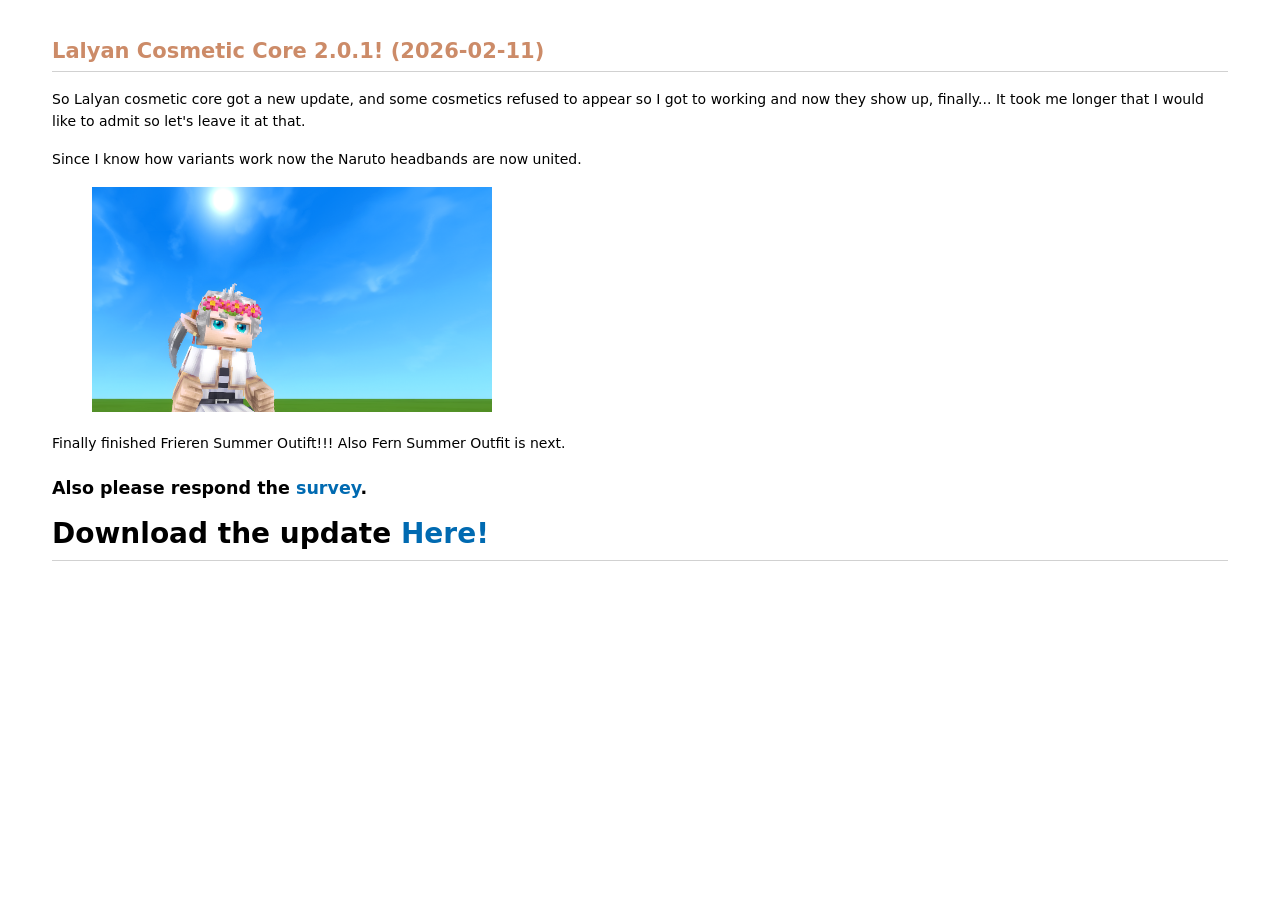
<file: blogposts/02.html>
<!DOCTYPE html>
<html>
    <head>
        <meta http-equiv="Content-type" content="text/html;charset=UTF-8">
        <title>02</title>
        <style>:root
{
    --markdown-font-family: -apple-system, BlinkMacSystemFont, "Segoe WPC", "Segoe UI", system-ui, "Ubuntu", "Droid Sans", sans-serif;
    --markdown-font-size: 14px;
    --markdown-line-height: 1.6;
    --vscode-font-family:"Segoe WPC", "Segoe UI", sans-serif;
    --vscode-font-weight:normal;
    --vscode-font-size:13px;
    --vscode-editor-font-family:Consolas, "Courier New", monospace;
    --vscode-editor-font-weight:normal;
    --vscode-editor-font-size:14px;
    --vscode-foreground:#616161;
    --vscode-errorForeground:#a1260d;
    --vscode-descriptionForeground:#717171;
    --vscode-icon-foreground:#424242;
    --vscode-focusBorder:#0090f1;
    --vscode-textSeparator-foreground:rgba(0, 0, 0, 0.18);
    --vscode-textLink-foreground:#006ab1;
    --vscode-textLink-activeForeground:#006ab1;
    --vscode-textPreformat-foreground:#a31515;
    --vscode-textBlockQuote-background:rgba(127, 127, 127, 0.1);
    --vscode-textBlockQuote-border:rgba(0, 122, 204, 0.5);
    --vscode-textCodeBlock-background:rgba(220, 220, 220, 0.4);
    --vscode-widget-shadow:#a8a8a8;
    --vscode-input-background:#ffffff;
    --vscode-input-foreground:#616161;
    --vscode-inputOption-activeBorder:rgba(0, 122, 204, 0);
    --vscode-inputOption-activeBackground:rgba(0, 144, 241, 0.2);
    --vscode-inputOption-activeForeground:#000000;
    --vscode-input-placeholderForeground:#767676;
    --vscode-inputValidation-infoBackground:#d6ecf2;
    --vscode-inputValidation-infoBorder:#007acc;
    --vscode-inputValidation-warningBackground:#f6f5d2;
    --vscode-inputValidation-warningBorder:#b89500;
    --vscode-inputValidation-errorBackground:#f2dede;
    --vscode-inputValidation-errorBorder:#be1100;
    --vscode-dropdown-background:#ffffff;
    --vscode-dropdown-border:#cecece;
    --vscode-checkbox-background:#ffffff;
    --vscode-checkbox-border:#cecece;
    --vscode-button-foreground:#ffffff;
    --vscode-button-background:#007acc;
    --vscode-button-hoverBackground:#0062a3;
    --vscode-button-secondaryForeground:#ffffff;
    --vscode-button-secondaryBackground:#5f6a79;
    --vscode-button-secondaryHoverBackground:#4c5561;
    --vscode-badge-background:#c4c4c4;
    --vscode-badge-foreground:#333333;
    --vscode-scrollbar-shadow:#dddddd;
    --vscode-scrollbarSlider-background:rgba(100, 100, 100, 0.4);
    --vscode-scrollbarSlider-hoverBackground:rgba(100, 100, 100, 0.7);
    --vscode-scrollbarSlider-activeBackground:rgba(0, 0, 0, 0.6);
    --vscode-progressBar-background:#0e70c0;
    --vscode-editorError-foreground:#e51400;
    --vscode-editorWarning-foreground:#e9a700;
    --vscode-editorInfo-foreground:#75beff;
    --vscode-editorHint-foreground:#6c6c6c;
    --vscode-editor-background:#ffffff;
    --vscode-editor-foreground:#000000;
    --vscode-editorWidget-background:#f3f3f3;
    --vscode-editorWidget-foreground:#616161;
    --vscode-editorWidget-border:#c8c8c8;
    --vscode-quickInput-background:#f3f3f3;
    --vscode-quickInput-foreground:#616161;
    --vscode-quickInputTitle-background:rgba(0, 0, 0, 0.06);
    --vscode-pickerGroup-foreground:#0066bf;
    --vscode-pickerGroup-border:#cccedb;
    --vscode-editor-selectionBackground:#add6ff;
    --vscode-editor-inactiveSelectionBackground:#e5ebf1;
    --vscode-editor-selectionHighlightBackground:rgba(173, 214, 255, 0.5);
    --vscode-editor-findMatchBackground:#a8ac94;
    --vscode-editor-findMatchHighlightBackground:rgba(234, 92, 0, 0.33);
    --vscode-editor-findRangeHighlightBackground:rgba(180, 180, 180, 0.3);
    --vscode-searchEditor-findMatchBackground:rgba(234, 92, 0, 0.22);
    --vscode-editor-hoverHighlightBackground:rgba(173, 214, 255, 0.15);
    --vscode-editorHoverWidget-background:#f3f3f3;
    --vscode-editorHoverWidget-foreground:#616161;
    --vscode-editorHoverWidget-border:#c8c8c8;
    --vscode-editorHoverWidget-statusBarBackground:#e7e7e7;
    --vscode-editorLink-activeForeground:#0000ff;
    --vscode-editorLightBulb-foreground:#ddb100;
    --vscode-editorLightBulbAutoFix-foreground:#007acc;
    --vscode-diffEditor-insertedTextBackground:rgba(155, 185, 85, 0.2);
    --vscode-diffEditor-removedTextBackground:rgba(255, 0, 0, 0.2);
    --vscode-diffEditor-diagonalFill:rgba(34, 34, 34, 0.2);
    --vscode-list-focusBackground:#d6ebff;
    --vscode-list-activeSelectionBackground:#0074e8;
    --vscode-list-activeSelectionForeground:#ffffff;
    --vscode-list-inactiveSelectionBackground:#e4e6f1;
    --vscode-list-hoverBackground:#e8e8e8;
    --vscode-list-dropBackground:#d6ebff;
    --vscode-list-highlightForeground:#0066bf;
    --vscode-list-invalidItemForeground:#b89500;
    --vscode-list-errorForeground:#b01011;
    --vscode-list-warningForeground:#855f00;
    --vscode-listFilterWidget-background:#efc1ad;
    --vscode-listFilterWidget-outline:rgba(0, 0, 0, 0);
    --vscode-listFilterWidget-noMatchesOutline:#be1100;
    --vscode-list-filterMatchBackground:rgba(234, 92, 0, 0.33);
    --vscode-tree-indentGuidesStroke:#a9a9a9;
    --vscode-list-deemphasizedForeground:#8e8e90;
    --vscode-menu-foreground:#616161;
    --vscode-menu-background:#ffffff;
    --vscode-menu-selectionForeground:#ffffff;
    --vscode-menu-selectionBackground:#0074e8;
    --vscode-menu-separatorBackground:#888888;
    --vscode-editor-snippetTabstopHighlightBackground:rgba(10, 50, 100, 0.2);
    --vscode-editor-snippetFinalTabstopHighlightBorder:rgba(10, 50, 100, 0.5);
    --vscode-breadcrumb-foreground:rgba(97, 97, 97, 0.8);
    --vscode-breadcrumb-background:#ffffff;
    --vscode-breadcrumb-focusForeground:#4e4e4e;
    --vscode-breadcrumb-activeSelectionForeground:#4e4e4e;
    --vscode-breadcrumbPicker-background:#f3f3f3;
    --vscode-merge-currentHeaderBackground:rgba(64, 200, 174, 0.5);
    --vscode-merge-currentContentBackground:rgba(64, 200, 174, 0.2);
    --vscode-merge-incomingHeaderBackground:rgba(64, 166, 255, 0.5);
    --vscode-merge-incomingContentBackground:rgba(64, 166, 255, 0.2);
    --vscode-merge-commonHeaderBackground:rgba(96, 96, 96, 0.4);
    --vscode-merge-commonContentBackground:rgba(96, 96, 96, 0.16);
    --vscode-editorOverviewRuler-currentContentForeground:rgba(64, 200, 174, 0.5);
    --vscode-editorOverviewRuler-incomingContentForeground:rgba(64, 166, 255, 0.5);
    --vscode-editorOverviewRuler-commonContentForeground:rgba(96, 96, 96, 0.4);
    --vscode-editorOverviewRuler-findMatchForeground:rgba(209, 134, 22, 0.49);
    --vscode-editorOverviewRuler-selectionHighlightForeground:rgba(160, 160, 160, 0.8);
    --vscode-minimap-findMatchHighlight:#d18616;
    --vscode-minimap-selectionHighlight:#add6ff;
    --vscode-minimap-errorHighlight:rgba(255, 18, 18, 0.7);
    --vscode-minimap-warningHighlight:#e9a700;
    --vscode-minimapSlider-background:rgba(100, 100, 100, 0.2);
    --vscode-minimapSlider-hoverBackground:rgba(100, 100, 100, 0.35);
    --vscode-minimapSlider-activeBackground:rgba(0, 0, 0, 0.3);
    --vscode-problemsErrorIcon-foreground:#e51400;
    --vscode-problemsWarningIcon-foreground:#e9a700;
    --vscode-problemsInfoIcon-foreground:#75beff;
    --vscode-editor-lineHighlightBorder:#eeeeee;
    --vscode-editor-rangeHighlightBackground:rgba(253, 255, 0, 0.2);
    --vscode-editor-symbolHighlightBackground:rgba(234, 92, 0, 0.33);
    --vscode-editorCursor-foreground:#000000;
    --vscode-editorWhitespace-foreground:rgba(51, 51, 51, 0.2);
    --vscode-editorIndentGuide-background:#d3d3d3;
    --vscode-editorIndentGuide-activeBackground:#939393;
    --vscode-editorLineNumber-foreground:#237893;
    --vscode-editorActiveLineNumber-foreground:#0b216f;
    --vscode-editorLineNumber-activeForeground:#0b216f;
    --vscode-editorRuler-foreground:#d3d3d3;
    --vscode-editorCodeLens-foreground:#999999;
    --vscode-editorBracketMatch-background:rgba(0, 100, 0, 0.1);
    --vscode-editorBracketMatch-border:#b9b9b9;
    --vscode-editorOverviewRuler-border:rgba(127, 127, 127, 0.3);
    --vscode-editorGutter-background:#ffffff;
    --vscode-editorUnnecessaryCode-opacity:rgba(0, 0, 0, 0.47);
    --vscode-editorOverviewRuler-rangeHighlightForeground:rgba(0, 122, 204, 0.6);
    --vscode-editorOverviewRuler-errorForeground:rgba(255, 18, 18, 0.7);
    --vscode-editorOverviewRuler-warningForeground:#e9a700;
    --vscode-editorOverviewRuler-infoForeground:#75beff;
    --vscode-editorOverviewRuler-bracketMatchForeground:#a0a0a0;
    --vscode-symbolIcon-arrayForeground:#616161;
    --vscode-symbolIcon-booleanForeground:#616161;
    --vscode-symbolIcon-classForeground:#d67e00;
    --vscode-symbolIcon-colorForeground:#616161;
    --vscode-symbolIcon-constantForeground:#616161;
    --vscode-symbolIcon-constructorForeground:#652d90;
    --vscode-symbolIcon-enumeratorForeground:#d67e00;
    --vscode-symbolIcon-enumeratorMemberForeground:#007acc;
    --vscode-symbolIcon-eventForeground:#d67e00;
    --vscode-symbolIcon-fieldForeground:#007acc;
    --vscode-symbolIcon-fileForeground:#616161;
    --vscode-symbolIcon-folderForeground:#616161;
    --vscode-symbolIcon-functionForeground:#652d90;
    --vscode-symbolIcon-interfaceForeground:#007acc;
    --vscode-symbolIcon-keyForeground:#616161;
    --vscode-symbolIcon-keywordForeground:#616161;
    --vscode-symbolIcon-methodForeground:#652d90;
    --vscode-symbolIcon-moduleForeground:#616161;
    --vscode-symbolIcon-namespaceForeground:#616161;
    --vscode-symbolIcon-nullForeground:#616161;
    --vscode-symbolIcon-numberForeground:#616161;
    --vscode-symbolIcon-objectForeground:#616161;
    --vscode-symbolIcon-operatorForeground:#616161;
    --vscode-symbolIcon-packageForeground:#616161;
    --vscode-symbolIcon-propertyForeground:#616161;
    --vscode-symbolIcon-referenceForeground:#616161;
    --vscode-symbolIcon-snippetForeground:#616161;
    --vscode-symbolIcon-stringForeground:#616161;
    --vscode-symbolIcon-structForeground:#616161;
    --vscode-symbolIcon-textForeground:#616161;
    --vscode-symbolIcon-typeParameterForeground:#616161;
    --vscode-symbolIcon-unitForeground:#616161;
    --vscode-symbolIcon-variableForeground:#007acc;
    --vscode-editor-foldBackground:rgba(173, 214, 255, 0.3);
    --vscode-editorGutter-foldingControlForeground:#424242;
    --vscode-editor-onTypeRenameBackground:rgba(255, 0, 0, 0.3);
    --vscode-editorSuggestWidget-background:#f3f3f3;
    --vscode-editorSuggestWidget-border:#c8c8c8;
    --vscode-editorSuggestWidget-foreground:#000000;
    --vscode-editorSuggestWidget-selectedBackground:#d6ebff;
    --vscode-editorSuggestWidget-highlightForeground:#0066bf;
    --vscode-editor-wordHighlightBackground:rgba(87, 87, 87, 0.25);
    --vscode-editor-wordHighlightStrongBackground:rgba(14, 99, 156, 0.25);
    --vscode-editorOverviewRuler-wordHighlightForeground:rgba(160, 160, 160, 0.8);
    --vscode-editorOverviewRuler-wordHighlightStrongForeground:rgba(192, 160, 192, 0.8);
    --vscode-peekViewTitle-background:#ffffff;
    --vscode-peekViewTitleLabel-foreground:#333333;
    --vscode-peekViewTitleDescription-foreground:rgba(97, 97, 97, 0.9);
    --vscode-peekView-border:#007acc;
    --vscode-peekViewResult-background:#f3f3f3;
    --vscode-peekViewResult-lineForeground:#646465;
    --vscode-peekViewResult-fileForeground:#1e1e1e;
    --vscode-peekViewResult-selectionBackground:rgba(51, 153, 255, 0.2);
    --vscode-peekViewResult-selectionForeground:#6c6c6c;
    --vscode-peekViewEditor-background:#f2f8fc;
    --vscode-peekViewEditorGutter-background:#f2f8fc;
    --vscode-peekViewResult-matchHighlightBackground:rgba(234, 92, 0, 0.3);
    --vscode-peekViewEditor-matchHighlightBackground:rgba(245, 216, 2, 0.87);
    --vscode-editorMarkerNavigationError-background:#e51400;
    --vscode-editorMarkerNavigationWarning-background:#e9a700;
    --vscode-editorMarkerNavigationInfo-background:#75beff;
    --vscode-editorMarkerNavigation-background:#ffffff;
    --vscode-tab-activeBackground:#ffffff;
    --vscode-tab-unfocusedActiveBackground:#ffffff;
    --vscode-tab-inactiveBackground:#ececec;
    --vscode-tab-unfocusedInactiveBackground:#ececec;
    --vscode-tab-activeForeground:#333333;
    --vscode-tab-inactiveForeground:rgba(51, 51, 51, 0.7);
    --vscode-tab-unfocusedActiveForeground:rgba(51, 51, 51, 0.7);
    --vscode-tab-unfocusedInactiveForeground:rgba(51, 51, 51, 0.35);
    --vscode-tab-activeModifiedBorder:#33aaee;
    --vscode-tab-inactiveModifiedBorder:rgba(51, 170, 238, 0.5);
    --vscode-tab-unfocusedActiveModifiedBorder:rgba(51, 170, 238, 0.7);
    --vscode-tab-unfocusedInactiveModifiedBorder:rgba(51, 170, 238, 0.25);
    --vscode-tab-border:#f3f3f3;
    --vscode-editorPane-background:#ffffff;
    --vscode-editorGroupHeader-tabsBackground:#f3f3f3;
    --vscode-editorGroupHeader-noTabsBackground:#ffffff;
    --vscode-editorGroup-border:#e7e7e7;
    --vscode-editorGroup-dropBackground:rgba(38, 119, 203, 0.18);
    --vscode-imagePreview-border:rgba(128, 128, 128, 0.35);
    --vscode-panel-background:#ffffff;
    --vscode-panel-border:rgba(128, 128, 128, 0.35);
    --vscode-panelTitle-activeForeground:#424242;
    --vscode-panelTitle-inactiveForeground:rgba(66, 66, 66, 0.75);
    --vscode-panelTitle-activeBorder:#424242;
    --vscode-panelInput-border:#dddddd;
    --vscode-panel-dropBorder:#424242;
    --vscode-panelSection-dropBackground:rgba(38, 119, 203, 0.18);
    --vscode-panelSectionHeader-background:rgba(128, 128, 128, 0.2);
    --vscode-panelSection-border:rgba(128, 128, 128, 0.35);
    --vscode-statusBar-foreground:#ffffff;
    --vscode-statusBar-noFolderForeground:#ffffff;
    --vscode-statusBar-background:#007acc;
    --vscode-statusBar-noFolderBackground:#68217a;
    --vscode-statusBarItem-activeBackground:rgba(255, 255, 255, 0.18);
    --vscode-statusBarItem-hoverBackground:rgba(255, 255, 255, 0.12);
    --vscode-statusBarItem-prominentForeground:#ffffff;
    --vscode-statusBarItem-prominentBackground:rgba(0, 0, 0, 0.5);
    --vscode-statusBarItem-prominentHoverBackground:rgba(0, 0, 0, 0.3);
    --vscode-activityBar-background:#2c2c2c;
    --vscode-activityBar-foreground:#ffffff;
    --vscode-activityBar-inactiveForeground:rgba(255, 255, 255, 0.4);
    --vscode-activityBar-activeBorder:#ffffff;
    --vscode-activityBar-dropBorder:#ffffff;
    --vscode-activityBarBadge-background:#007acc;
    --vscode-activityBarBadge-foreground:#ffffff;
    --vscode-statusBarItem-remoteBackground:#16825d;
    --vscode-statusBarItem-remoteForeground:#ffffff;
    --vscode-extensionBadge-remoteBackground:#007acc;
    --vscode-extensionBadge-remoteForeground:#ffffff;
    --vscode-sideBar-background:#f3f3f3;
    --vscode-sideBarTitle-foreground:#6f6f6f;
    --vscode-sideBar-dropBackground:rgba(38, 119, 203, 0.18);
    --vscode-sideBarSectionHeader-background:rgba(0, 0, 0, 0);
    --vscode-sideBarSectionHeader-border:rgba(97, 97, 97, 0.19);
    --vscode-titleBar-activeForeground:#333333;
    --vscode-titleBar-inactiveForeground:rgba(51, 51, 51, 0.6);
    --vscode-titleBar-activeBackground:#dddddd;
    --vscode-titleBar-inactiveBackground:rgba(221, 221, 221, 0.6);
    --vscode-menubar-selectionForeground:#333333;
    --vscode-menubar-selectionBackground:rgba(0, 0, 0, 0.1);
    --vscode-notifications-foreground:#616161;
    --vscode-notifications-background:#f3f3f3;
    --vscode-notificationLink-foreground:#006ab1;
    --vscode-notificationCenterHeader-background:#e7e7e7;
    --vscode-notifications-border:#e7e7e7;
    --vscode-notificationsErrorIcon-foreground:#e51400;
    --vscode-notificationsWarningIcon-foreground:#e9a700;
    --vscode-notificationsInfoIcon-foreground:#75beff;
    --vscode-editorGutter-commentRangeForeground:#c5c5c5;
    --vscode-editor-stackFrameHighlightBackground:rgba(255, 255, 102, 0.45);
    --vscode-editor-focusedStackFrameHighlightBackground:rgba(206, 231, 206, 0.45);
    --vscode-terminal-foreground:#333333;
    --vscode-terminal-selectionBackground:rgba(0, 0, 0, 0.25);
    --vscode-terminal-border:rgba(128, 128, 128, 0.35);
    --vscode-statusBar-debuggingBackground:#cc6633;
    --vscode-statusBar-debuggingForeground:#ffffff;
    --vscode-settings-headerForeground:#444444;
    --vscode-settings-modifiedItemIndicator:#66afe0;
    --vscode-settings-dropdownBackground:#ffffff;
    --vscode-settings-dropdownBorder:#cecece;
    --vscode-settings-dropdownListBorder:#c8c8c8;
    --vscode-settings-checkboxBackground:#ffffff;
    --vscode-settings-checkboxBorder:#cecece;
    --vscode-settings-textInputBackground:#ffffff;
    --vscode-settings-textInputForeground:#616161;
    --vscode-settings-textInputBorder:#cecece;
    --vscode-settings-numberInputBackground:#ffffff;
    --vscode-settings-numberInputForeground:#616161;
    --vscode-settings-numberInputBorder:#cecece;
    --vscode-debugExceptionWidget-border:#a31515;
    --vscode-debugExceptionWidget-background:#f1dfde;
    --vscode-editorGutter-modifiedBackground:#66afe0;
    --vscode-editorGutter-addedBackground:#81b88b;
    --vscode-editorGutter-deletedBackground:#ca4b51;
    --vscode-minimapGutter-modifiedBackground:#66afe0;
    --vscode-minimapGutter-addedBackground:#81b88b;
    --vscode-minimapGutter-deletedBackground:#ca4b51;
    --vscode-editorOverviewRuler-modifiedForeground:rgba(102, 175, 224, 0.6);
    --vscode-editorOverviewRuler-addedForeground:rgba(129, 184, 139, 0.6);
    --vscode-editorOverviewRuler-deletedForeground:rgba(202, 75, 81, 0.6);
    --vscode-searchEditor-textInputBorder:#cecece;
    --vscode-debugIcon-breakpointForeground:#e51400;
    --vscode-debugIcon-breakpointDisabledForeground:#848484;
    --vscode-debugIcon-breakpointUnverifiedForeground:#848484;
    --vscode-debugIcon-breakpointCurrentStackframeForeground:#ffcc00;
    --vscode-debugIcon-breakpointStackframeForeground:#89d185;
    --vscode-debugToolBar-background:#f3f3f3;
    --vscode-debugIcon-startForeground:#388a34;
    --vscode-debugIcon-pauseForeground:#007acc;
    --vscode-debugIcon-stopForeground:#a1260d;
    --vscode-debugIcon-disconnectForeground:#a1260d;
    --vscode-debugIcon-restartForeground:#388a34;
    --vscode-debugIcon-stepOverForeground:#007acc;
    --vscode-debugIcon-stepIntoForeground:#007acc;
    --vscode-debugIcon-stepOutForeground:#007acc;
    --vscode-debugIcon-continueForeground:#007acc;
    --vscode-debugIcon-stepBackForeground:#007acc;
    --vscode-debugTokenExpression-name:#9b46b0;
    --vscode-debugTokenExpression-value:rgba(108, 108, 108, 0.8);
    --vscode-debugTokenExpression-string:#a31515;
    --vscode-debugTokenExpression-boolean:#0000ff;
    --vscode-debugTokenExpression-number:#098658;
    --vscode-debugTokenExpression-error:#e51400;
    --vscode-debugView-exceptionLabelForeground:#ffffff;
    --vscode-debugView-exceptionLabelBackground:#a31515;
    --vscode-debugView-stateLabelForeground:#616161;
    --vscode-debugView-stateLabelBackground:rgba(136, 136, 136, 0.27);
    --vscode-debugView-valueChangedHighlight:#569cd6;
    --vscode-debugConsole-infoForeground:#75beff;
    --vscode-debugConsole-warningForeground:#e9a700;
    --vscode-debugConsole-errorForeground:#a1260d;
    --vscode-debugConsole-sourceForeground:#616161;
    --vscode-debugConsoleInputIcon-foreground:#616161;
    --vscode-extensionButton-prominentBackground:#327e36;
    --vscode-extensionButton-prominentForeground:#ffffff;
    --vscode-extensionButton-prominentHoverBackground:#28632b;
    --vscode-notebook-cellBorderColor:#dae3e9;
    --vscode-notebook-focusedEditorBorder:#0090f1;
    --vscode-notebookStatusSuccessIcon-foreground:#388a34;
    --vscode-notebookStatusErrorIcon-foreground:#a1260d;
    --vscode-notebookStatusRunningIcon-foreground:#616161;
    --vscode-notebook-outputContainerBackgroundColor:rgba(200, 221, 241, 0.31);
    --vscode-notebook-cellToolbarSeparator:rgba(128, 128, 128, 0.35);
    --vscode-notebook-focusedCellBackground:rgba(200, 221, 241, 0.31);
    --vscode-notebook-cellHoverBackground:rgba(200, 221, 241, 0.22);
    --vscode-notebook-focusedCellBorder:rgba(0, 0, 0, 0.12);
    --vscode-notebook-cellStatusBarItemHoverBackground:rgba(0, 0, 0, 0.08);
    --vscode-notebook-cellInsertionIndicator:#0090f1;
    --vscode-notebookScrollbarSlider-background:rgba(100, 100, 100, 0.4);
    --vscode-notebookScrollbarSlider-hoverBackground:rgba(100, 100, 100, 0.7);
    --vscode-notebookScrollbarSlider-activeBackground:rgba(0, 0, 0, 0.6);
    --vscode-notebook-symbolHighlightBackground:rgba(253, 255, 0, 0.2);
    --vscode-scm-providerBorder:#c8c8c8;
    --vscode-terminal-ansiBlack:#000000;
    --vscode-terminal-ansiRed:#cd3131;
    --vscode-terminal-ansiGreen:#00bc00;
    --vscode-terminal-ansiYellow:#949800;
    --vscode-terminal-ansiBlue:#0451a5;
    --vscode-terminal-ansiMagenta:#bc05bc;
    --vscode-terminal-ansiCyan:#0598bc;
    --vscode-terminal-ansiWhite:#555555;
    --vscode-terminal-ansiBrightBlack:#666666;
    --vscode-terminal-ansiBrightRed:#cd3131;
    --vscode-terminal-ansiBrightGreen:#14ce14;
    --vscode-terminal-ansiBrightYellow:#b5ba00;
    --vscode-terminal-ansiBrightBlue:#0451a5;
    --vscode-terminal-ansiBrightMagenta:#bc05bc;
    --vscode-terminal-ansiBrightCyan:#0598bc;
    --vscode-terminal-ansiBrightWhite:#a5a5a5;
    --vscode-gitDecoration-addedResourceForeground:#587c0c;
    --vscode-gitDecoration-modifiedResourceForeground:#895503;
    --vscode-gitDecoration-deletedResourceForeground:#ad0707;
    --vscode-gitDecoration-untrackedResourceForeground:#007100;
    --vscode-gitDecoration-ignoredResourceForeground:#8e8e90;
    --vscode-gitDecoration-conflictingResourceForeground:#6c6cc4;
    --vscode-gitDecoration-submoduleResourceForeground:#1258a7;
    --vscode-gitlens-gutterBackgroundColor:rgba(0, 0, 0, 0.05);
    --vscode-gitlens-gutterForegroundColor:#747474;
    --vscode-gitlens-gutterUncommittedForegroundColor:rgba(0, 188, 242, 0.6);
    --vscode-gitlens-trailingLineBackgroundColor:rgba(0, 0, 0, 0);
    --vscode-gitlens-trailingLineForegroundColor:rgba(153, 153, 153, 0.35);
    --vscode-gitlens-lineHighlightBackgroundColor:rgba(0, 188, 242, 0.2);
    --vscode-gitlens-lineHighlightOverviewRulerColor:rgba(0, 188, 242, 0.6);
    --vscode-issues-newIssueDecoration:rgba(0, 0, 0, 0.28);
}

body
{
    background-color: var(--vscode-editor-background);
    color: var(--vscode-editor-foreground);
    font-family: var(--vscode-font-family);
    font-weight: var(--vscode-font-weight);
    font-size: var(--vscode-font-size);
    margin: 0;
    padding: 0 20px;
}

img
{
    max-width: 100%;
    max-height: 100%;
}

a
{
    color: var(--vscode-textLink-foreground);
}

a:hover
{
    color: var(--vscode-textLink-activeForeground);
}

a:focus,
input:focus,
select:focus,
textarea:focus
{
    outline: 1px solid -webkit-focus-ring-color;
    outline-offset: -1px;
}

code
{
    color: var(--vscode-textPreformat-foreground);
}

blockquote
{
    background: var(--vscode-textBlockQuote-background);
    border-color: var(--vscode-textBlockQuote-border);
}

kbd
{
    color: var(--vscode-editor-foreground);
    border-radius: 3px;
    vertical-align: middle;
    padding: 1px 3px;

    background-color: hsla(0,0%,50%,.17);
    border: 1px solid rgba(71,71,71,.4);
    border-bottom-color: rgba(88,88,88,.4);
    box-shadow: inset 0 -1px 0 rgba(88,88,88,.4);
}

.vscode-light kbd
{
    background-color: hsla(0,0%,87%,.5);
    border: 1px solid hsla(0,0%,80%,.7);
    border-bottom-color: hsla(0,0%,73%,.7);
    box-shadow: inset 0 -1px 0 hsla(0,0%,73%,.7);
}

::-webkit-scrollbar
{
    width: 10px;
    height: 10px;
}

::-webkit-scrollbar-corner
{
    background-color: var(--vscode-editor-background);
}

::-webkit-scrollbar-thumb
{
    background-color: var(--vscode-scrollbarSlider-background);
}
::-webkit-scrollbar-thumb:hover
{
    background-color: var(--vscode-scrollbarSlider-hoverBackground);
}
::-webkit-scrollbar-thumb:active
{
    background-color: var(--vscode-scrollbarSlider-activeBackground);
}

.emoji
{
    height: 20px;
}

pre
{
    white-space: pre-wrap;
}

.page-break
{
    display: block;
    page-break-after: always;
}

.no-page-break
{
    page-break-inside: avoid;
}
</style>
<style>/*---------------------------------------------------------------------------------------------
 *  Copyright (c) Microsoft Corporation. All rights reserved.
 *  Licensed under the MIT License. See License.txt in the project root for license information.
 *--------------------------------------------------------------------------------------------*/

.vscode-dark img[src$=\#gh-light-mode-only],
.vscode-light img[src$=\#gh-dark-mode-only],
.vscode-high-contrast:not(.vscode-high-contrast-light) img[src$=\#gh-light-mode-only],
.vscode-high-contrast-light img[src$=\#gh-dark-mode-only] {
	display: none;
}
</style>
<style>/*---------------------------------------------------------------------------------------------
 *  Copyright (c) Microsoft Corporation. All rights reserved.
 *  Licensed under the MIT License. See License.txt in the project root for license information.
 *--------------------------------------------------------------------------------------------*/

html, body {
	font-family: var(--markdown-font-family, -apple-system, BlinkMacSystemFont, "Segoe WPC", "Segoe UI", system-ui, "Ubuntu", "Droid Sans", sans-serif);
	font-size: var(--markdown-font-size, 14px);
	padding: 0 26px;
	line-height: var(--markdown-line-height, 22px);
	word-wrap: break-word;
}

body {
	padding-top: 1em;
}

/* Reset margin top for elements */
h1, h2, h3, h4, h5, h6,
p, ol, ul, pre {
	margin-top: 0;
}

h1, h2, h3, h4, h5, h6 {
	font-weight: 600;
	margin-top: 24px;
	margin-bottom: 16px;
	line-height: 1.25;
}

#code-csp-warning {
	position: fixed;
	top: 0;
	right: 0;
	color: white;
	margin: 16px;
	text-align: center;
	font-size: 12px;
	font-family: sans-serif;
	background-color:#444444;
	cursor: pointer;
	padding: 6px;
	box-shadow: 1px 1px 1px rgba(0,0,0,.25);
}

#code-csp-warning:hover {
	text-decoration: none;
	background-color:#007acc;
	box-shadow: 2px 2px 2px rgba(0,0,0,.25);
}

body.scrollBeyondLastLine {
	margin-bottom: calc(100vh - 22px);
}

body.showEditorSelection .code-line {
	position: relative;
}

body.showEditorSelection :not(tr,ul,ol).code-active-line:before,
body.showEditorSelection :not(tr,ul,ol).code-line:hover:before {
	content: "";
	display: block;
	position: absolute;
	top: 0;
	left: -12px;
	height: 100%;
}

.vscode-high-contrast.showEditorSelection  :not(tr,ul,ol).code-line .code-line:hover:before {
	border-left: none;
}

body.showEditorSelection li.code-active-line:before,
body.showEditorSelection li.code-line:hover:before {
	left: -30px;
}

.vscode-light.showEditorSelection .code-active-line:before {
	border-left: 3px solid rgba(0, 0, 0, 0.15);
}

.vscode-light.showEditorSelection .code-line:hover:before {
	border-left: 3px solid rgba(0, 0, 0, 0.40);
}

.vscode-dark.showEditorSelection .code-active-line:before {
	border-left: 3px solid rgba(255, 255, 255, 0.4);
}

.vscode-dark.showEditorSelection .code-line:hover:before {
	border-left: 3px solid rgba(255, 255, 255, 0.60);
}

.vscode-high-contrast.showEditorSelection .code-active-line:before {
	border-left: 3px solid rgba(255, 160, 0, 0.7);
}

.vscode-high-contrast.showEditorSelection .code-line:hover:before {
	border-left: 3px solid rgba(255, 160, 0, 1);
}

/* Prevent `sub` and `sup` elements from affecting line height */
sub,
sup {
	line-height: 0;
}

ul ul:first-child,
ul ol:first-child,
ol ul:first-child,
ol ol:first-child {
	margin-bottom: 0;
}

img, video {
	max-width: 100%;
	max-height: 100%;
}

a {
	text-decoration: none;
}

a:hover {
	text-decoration: underline;
}

a:focus,
input:focus,
select:focus,
textarea:focus {
	outline: 1px solid -webkit-focus-ring-color;
	outline-offset: -1px;
}

p {
	margin-bottom: 16px;
}

li p {
	margin-bottom: 0.7em;
}

ul,
ol {
	margin-bottom: 0.7em;
}

hr {
	border: 0;
	height: 1px;
	border-bottom: 1px solid;
}

h1 {
	font-size: 2em;
	margin-top: 0;
	padding-bottom: 0.3em;
	border-bottom-width: 1px;
	border-bottom-style: solid;
}

h2 {
	font-size: 1.5em;
	padding-bottom: 0.3em;
	border-bottom-width: 1px;
	border-bottom-style: solid;
}

h3 {
	font-size: 1.25em;
}

h4 {
	font-size: 1em;
}

h5 {
	font-size: 0.875em;
}

h6 {
	font-size: 0.85em;
}

table {
	border-collapse: collapse;
	margin-bottom: 0.7em;
}

th {
	text-align: left;
	border-bottom: 1px solid;
}

th,
td {
	padding: 5px 10px;
}

table > tbody > tr + tr > td {
	border-top: 1px solid;
}

blockquote {
	margin: 0;
	padding: 0px 16px 0 10px;
	border-left-width: 5px;
	border-left-style: solid;
	border-radius: 2px;
}

code {
	font-family: var(--vscode-editor-font-family, "SF Mono", Monaco, Menlo, Consolas, "Ubuntu Mono", "Liberation Mono", "DejaVu Sans Mono", "Courier New", monospace);
	font-size: 1em;
	line-height: 1.357em;
}

body.wordWrap pre {
	white-space: pre-wrap;
}

pre:not(.hljs),
pre.hljs code > div {
	padding: 16px;
	border-radius: 3px;
	overflow: auto;
}

pre code {
	display: inline-block;
	color: var(--vscode-editor-foreground);
	tab-size: 4;
	background: none;
}

/** Theming */

pre {
	background-color: var(--vscode-textCodeBlock-background);
	border: 1px solid var(--vscode-widget-border);
}

.vscode-high-contrast h1 {
	border-color: rgb(0, 0, 0);
}

.vscode-light th {
	border-color: rgba(0, 0, 0, 0.69);
}

.vscode-dark th {
	border-color: rgba(255, 255, 255, 0.69);
}

.vscode-light h1,
.vscode-light h2,
.vscode-light hr,
.vscode-light td {
	border-color: rgba(0, 0, 0, 0.18);
}

.vscode-dark h1,
.vscode-dark h2,
.vscode-dark hr,
.vscode-dark td {
	border-color: rgba(255, 255, 255, 0.18);
}
</style>
<style>/*
https://raw.githubusercontent.com/isagalaev/highlight.js/master/src/styles/vs2015.css
*/
/*
 * Visual Studio 2015 dark style
 * Author: Nicolas LLOBERA <nllobera@gmail.com>
 */


.hljs-keyword,
.hljs-literal,
.hljs-symbol,
.hljs-name {
	color: #569CD6;
}
.hljs-link {
	color: #569CD6;
	text-decoration: underline;
}

.hljs-built_in,
.hljs-type {
	color: #4EC9B0;
}

.hljs-number,
.hljs-class {
	color: #B8D7A3;
}

.hljs-string,
.hljs-meta-string {
	color: #D69D85;
}

.hljs-regexp,
.hljs-template-tag {
	color: #9A5334;
}

.hljs-subst,
.hljs-function,
.hljs-title,
.hljs-params,
.hljs-formula {
	color: #DCDCDC;
}

.hljs-comment,
.hljs-quote {
	color: #57A64A;
	font-style: italic;
}

.hljs-doctag {
	color: #608B4E;
}

.hljs-meta,
.hljs-meta-keyword,
.hljs-tag {
	color: #9B9B9B;
}

.hljs-variable,
.hljs-template-variable {
	color: #BD63C5;
}

.hljs-attr,
.hljs-attribute,
.hljs-builtin-name {
	color: #9CDCFE;
}

.hljs-section {
	color: gold;
}

.hljs-emphasis {
	font-style: italic;
}

.hljs-strong {
	font-weight: bold;
}

/*.hljs-code {
	font-family:'Monospace';
}*/

.hljs-bullet,
.hljs-selector-tag,
.hljs-selector-id,
.hljs-selector-class,
.hljs-selector-attr,
.hljs-selector-pseudo {
	color: #D7BA7D;
}

.hljs-addition {
	background-color: var(--vscode-diffEditor-insertedTextBackground, rgba(155, 185, 85, 0.2));
	color: rgb(155, 185, 85);
	display: inline-block;
	width: 100%;
}

.hljs-deletion {
	background: var(--vscode-diffEditor-removedTextBackground, rgba(255, 0, 0, 0.2));
	color: rgb(255, 0, 0);
	display: inline-block;
	width: 100%;
}


/*
From https://raw.githubusercontent.com/isagalaev/highlight.js/master/src/styles/vs.css
*/
/*

Visual Studio-like style based on original C# coloring by Jason Diamond <jason@diamond.name>

*/

.vscode-light .hljs-function,
.vscode-light .hljs-params,
.vscode-light .hljs-number,
.vscode-light .hljs-class  {
	color: inherit;
}

.vscode-light .hljs-comment,
.vscode-light .hljs-quote,
.vscode-light .hljs-number,
.vscode-light .hljs-class,
.vscode-light .hljs-variable {
	color: #008000;
}

.vscode-light .hljs-keyword,
.vscode-light .hljs-selector-tag,
.vscode-light .hljs-name,
.vscode-light .hljs-tag {
	color: #00f;
}

.vscode-light .hljs-built_in,
.vscode-light .hljs-builtin-name {
	color: #007acc;
}

.vscode-light .hljs-string,
.vscode-light .hljs-section,
.vscode-light .hljs-attribute,
.vscode-light .hljs-literal,
.vscode-light .hljs-template-tag,
.vscode-light .hljs-template-variable,
.vscode-light .hljs-type {
	color: #a31515;
}

.vscode-light .hljs-subst,
.vscode-light .hljs-selector-attr,
.vscode-light .hljs-selector-pseudo,
.vscode-light .hljs-meta,
.vscode-light .hljs-meta-keyword {
	color: #2b91af;
}
.vscode-light .hljs-title,
.vscode-light .hljs-doctag {
	color: #808080;
}

.vscode-light .hljs-attr {
	color: #f00;
}

.vscode-light .hljs-symbol,
.vscode-light .hljs-bullet,
.vscode-light .hljs-link {
	color: #00b0e8;
}


.vscode-light .hljs-emphasis {
	font-style: italic;
}

.vscode-light .hljs-strong {
	font-weight: bold;
}
</style>
<style>@font-face{font-family:KaTeX_AMS;font-style:normal;font-weight:400;src:url(fonts/KaTeX_AMS-Regular.woff2) format("woff2"),url(fonts/KaTeX_AMS-Regular.woff) format("woff"),url(fonts/KaTeX_AMS-Regular.ttf) format("truetype")}@font-face{font-family:KaTeX_Caligraphic;font-style:normal;font-weight:700;src:url(fonts/KaTeX_Caligraphic-Bold.woff2) format("woff2"),url(fonts/KaTeX_Caligraphic-Bold.woff) format("woff"),url(fonts/KaTeX_Caligraphic-Bold.ttf) format("truetype")}@font-face{font-family:KaTeX_Caligraphic;font-style:normal;font-weight:400;src:url(fonts/KaTeX_Caligraphic-Regular.woff2) format("woff2"),url(fonts/KaTeX_Caligraphic-Regular.woff) format("woff"),url(fonts/KaTeX_Caligraphic-Regular.ttf) format("truetype")}@font-face{font-family:KaTeX_Fraktur;font-style:normal;font-weight:700;src:url(fonts/KaTeX_Fraktur-Bold.woff2) format("woff2"),url(fonts/KaTeX_Fraktur-Bold.woff) format("woff"),url(fonts/KaTeX_Fraktur-Bold.ttf) format("truetype")}@font-face{font-family:KaTeX_Fraktur;font-style:normal;font-weight:400;src:url(fonts/KaTeX_Fraktur-Regular.woff2) format("woff2"),url(fonts/KaTeX_Fraktur-Regular.woff) format("woff"),url(fonts/KaTeX_Fraktur-Regular.ttf) format("truetype")}@font-face{font-family:KaTeX_Main;font-style:normal;font-weight:700;src:url(fonts/KaTeX_Main-Bold.woff2) format("woff2"),url(fonts/KaTeX_Main-Bold.woff) format("woff"),url(fonts/KaTeX_Main-Bold.ttf) format("truetype")}@font-face{font-family:KaTeX_Main;font-style:italic;font-weight:700;src:url(fonts/KaTeX_Main-BoldItalic.woff2) format("woff2"),url(fonts/KaTeX_Main-BoldItalic.woff) format("woff"),url(fonts/KaTeX_Main-BoldItalic.ttf) format("truetype")}@font-face{font-family:KaTeX_Main;font-style:italic;font-weight:400;src:url(fonts/KaTeX_Main-Italic.woff2) format("woff2"),url(fonts/KaTeX_Main-Italic.woff) format("woff"),url(fonts/KaTeX_Main-Italic.ttf) format("truetype")}@font-face{font-family:KaTeX_Main;font-style:normal;font-weight:400;src:url(fonts/KaTeX_Main-Regular.woff2) format("woff2"),url(fonts/KaTeX_Main-Regular.woff) format("woff"),url(fonts/KaTeX_Main-Regular.ttf) format("truetype")}@font-face{font-family:KaTeX_Math;font-style:italic;font-weight:700;src:url(fonts/KaTeX_Math-BoldItalic.woff2) format("woff2"),url(fonts/KaTeX_Math-BoldItalic.woff) format("woff"),url(fonts/KaTeX_Math-BoldItalic.ttf) format("truetype")}@font-face{font-family:KaTeX_Math;font-style:italic;font-weight:400;src:url(fonts/KaTeX_Math-Italic.woff2) format("woff2"),url(fonts/KaTeX_Math-Italic.woff) format("woff"),url(fonts/KaTeX_Math-Italic.ttf) format("truetype")}@font-face{font-family:"KaTeX_SansSerif";font-style:normal;font-weight:700;src:url(fonts/KaTeX_SansSerif-Bold.woff2) format("woff2"),url(fonts/KaTeX_SansSerif-Bold.woff) format("woff"),url(fonts/KaTeX_SansSerif-Bold.ttf) format("truetype")}@font-face{font-family:"KaTeX_SansSerif";font-style:italic;font-weight:400;src:url(fonts/KaTeX_SansSerif-Italic.woff2) format("woff2"),url(fonts/KaTeX_SansSerif-Italic.woff) format("woff"),url(fonts/KaTeX_SansSerif-Italic.ttf) format("truetype")}@font-face{font-family:"KaTeX_SansSerif";font-style:normal;font-weight:400;src:url(fonts/KaTeX_SansSerif-Regular.woff2) format("woff2"),url(fonts/KaTeX_SansSerif-Regular.woff) format("woff"),url(fonts/KaTeX_SansSerif-Regular.ttf) format("truetype")}@font-face{font-family:KaTeX_Script;font-style:normal;font-weight:400;src:url(fonts/KaTeX_Script-Regular.woff2) format("woff2"),url(fonts/KaTeX_Script-Regular.woff) format("woff"),url(fonts/KaTeX_Script-Regular.ttf) format("truetype")}@font-face{font-family:KaTeX_Size1;font-style:normal;font-weight:400;src:url(fonts/KaTeX_Size1-Regular.woff2) format("woff2"),url(fonts/KaTeX_Size1-Regular.woff) format("woff"),url(fonts/KaTeX_Size1-Regular.ttf) format("truetype")}@font-face{font-family:KaTeX_Size2;font-style:normal;font-weight:400;src:url(fonts/KaTeX_Size2-Regular.woff2) format("woff2"),url(fonts/KaTeX_Size2-Regular.woff) format("woff"),url(fonts/KaTeX_Size2-Regular.ttf) format("truetype")}@font-face{font-family:KaTeX_Size3;font-style:normal;font-weight:400;src:url(fonts/KaTeX_Size3-Regular.woff2) format("woff2"),url(fonts/KaTeX_Size3-Regular.woff) format("woff"),url(fonts/KaTeX_Size3-Regular.ttf) format("truetype")}@font-face{font-family:KaTeX_Size4;font-style:normal;font-weight:400;src:url(fonts/KaTeX_Size4-Regular.woff2) format("woff2"),url(fonts/KaTeX_Size4-Regular.woff) format("woff"),url(fonts/KaTeX_Size4-Regular.ttf) format("truetype")}@font-face{font-family:KaTeX_Typewriter;font-style:normal;font-weight:400;src:url(fonts/KaTeX_Typewriter-Regular.woff2) format("woff2"),url(fonts/KaTeX_Typewriter-Regular.woff) format("woff"),url(fonts/KaTeX_Typewriter-Regular.ttf) format("truetype")}.katex{font:normal 1.21em KaTeX_Main,Times New Roman,serif;line-height:1.2;text-indent:0;text-rendering:auto}.katex *{-ms-high-contrast-adjust:none!important;border-color:currentColor}.katex .katex-version:after{content:"0.16.21"}.katex .katex-mathml{clip:rect(1px,1px,1px,1px);border:0;height:1px;overflow:hidden;padding:0;position:absolute;width:1px}.katex .katex-html>.newline{display:block}.katex .base{position:relative;white-space:nowrap;width:-webkit-min-content;width:-moz-min-content;width:min-content}.katex .base,.katex .strut{display:inline-block}.katex .textbf{font-weight:700}.katex .textit{font-style:italic}.katex .textrm{font-family:KaTeX_Main}.katex .textsf{font-family:KaTeX_SansSerif}.katex .texttt{font-family:KaTeX_Typewriter}.katex .mathnormal{font-family:KaTeX_Math;font-style:italic}.katex .mathit{font-family:KaTeX_Main;font-style:italic}.katex .mathrm{font-style:normal}.katex .mathbf{font-family:KaTeX_Main;font-weight:700}.katex .boldsymbol{font-family:KaTeX_Math;font-style:italic;font-weight:700}.katex .amsrm,.katex .mathbb,.katex .textbb{font-family:KaTeX_AMS}.katex .mathcal{font-family:KaTeX_Caligraphic}.katex .mathfrak,.katex .textfrak{font-family:KaTeX_Fraktur}.katex .mathboldfrak,.katex .textboldfrak{font-family:KaTeX_Fraktur;font-weight:700}.katex .mathtt{font-family:KaTeX_Typewriter}.katex .mathscr,.katex .textscr{font-family:KaTeX_Script}.katex .mathsf,.katex .textsf{font-family:KaTeX_SansSerif}.katex .mathboldsf,.katex .textboldsf{font-family:KaTeX_SansSerif;font-weight:700}.katex .mathitsf,.katex .mathsfit,.katex .textitsf{font-family:KaTeX_SansSerif;font-style:italic}.katex .mainrm{font-family:KaTeX_Main;font-style:normal}.katex .vlist-t{border-collapse:collapse;display:inline-table;table-layout:fixed}.katex .vlist-r{display:table-row}.katex .vlist{display:table-cell;position:relative;vertical-align:bottom}.katex .vlist>span{display:block;height:0;position:relative}.katex .vlist>span>span{display:inline-block}.katex .vlist>span>.pstrut{overflow:hidden;width:0}.katex .vlist-t2{margin-right:-2px}.katex .vlist-s{display:table-cell;font-size:1px;min-width:2px;vertical-align:bottom;width:2px}.katex .vbox{align-items:baseline;display:inline-flex;flex-direction:column}.katex .hbox{width:100%}.katex .hbox,.katex .thinbox{display:inline-flex;flex-direction:row}.katex .thinbox{max-width:0;width:0}.katex .msupsub{text-align:left}.katex .mfrac>span>span{text-align:center}.katex .mfrac .frac-line{border-bottom-style:solid;display:inline-block;width:100%}.katex .hdashline,.katex .hline,.katex .mfrac .frac-line,.katex .overline .overline-line,.katex .rule,.katex .underline .underline-line{min-height:1px}.katex .mspace{display:inline-block}.katex .clap,.katex .llap,.katex .rlap{position:relative;width:0}.katex .clap>.inner,.katex .llap>.inner,.katex .rlap>.inner{position:absolute}.katex .clap>.fix,.katex .llap>.fix,.katex .rlap>.fix{display:inline-block}.katex .llap>.inner{right:0}.katex .clap>.inner,.katex .rlap>.inner{left:0}.katex .clap>.inner>span{margin-left:-50%;margin-right:50%}.katex .rule{border:0 solid;display:inline-block;position:relative}.katex .hline,.katex .overline .overline-line,.katex .underline .underline-line{border-bottom-style:solid;display:inline-block;width:100%}.katex .hdashline{border-bottom-style:dashed;display:inline-block;width:100%}.katex .sqrt>.root{margin-left:.2777777778em;margin-right:-.5555555556em}.katex .fontsize-ensurer.reset-size1.size1,.katex .sizing.reset-size1.size1{font-size:1em}.katex .fontsize-ensurer.reset-size1.size2,.katex .sizing.reset-size1.size2{font-size:1.2em}.katex .fontsize-ensurer.reset-size1.size3,.katex .sizing.reset-size1.size3{font-size:1.4em}.katex .fontsize-ensurer.reset-size1.size4,.katex .sizing.reset-size1.size4{font-size:1.6em}.katex .fontsize-ensurer.reset-size1.size5,.katex .sizing.reset-size1.size5{font-size:1.8em}.katex .fontsize-ensurer.reset-size1.size6,.katex .sizing.reset-size1.size6{font-size:2em}.katex .fontsize-ensurer.reset-size1.size7,.katex .sizing.reset-size1.size7{font-size:2.4em}.katex .fontsize-ensurer.reset-size1.size8,.katex .sizing.reset-size1.size8{font-size:2.88em}.katex .fontsize-ensurer.reset-size1.size9,.katex .sizing.reset-size1.size9{font-size:3.456em}.katex .fontsize-ensurer.reset-size1.size10,.katex .sizing.reset-size1.size10{font-size:4.148em}.katex .fontsize-ensurer.reset-size1.size11,.katex .sizing.reset-size1.size11{font-size:4.976em}.katex .fontsize-ensurer.reset-size2.size1,.katex .sizing.reset-size2.size1{font-size:.8333333333em}.katex .fontsize-ensurer.reset-size2.size2,.katex .sizing.reset-size2.size2{font-size:1em}.katex .fontsize-ensurer.reset-size2.size3,.katex .sizing.reset-size2.size3{font-size:1.1666666667em}.katex .fontsize-ensurer.reset-size2.size4,.katex .sizing.reset-size2.size4{font-size:1.3333333333em}.katex .fontsize-ensurer.reset-size2.size5,.katex .sizing.reset-size2.size5{font-size:1.5em}.katex .fontsize-ensurer.reset-size2.size6,.katex .sizing.reset-size2.size6{font-size:1.6666666667em}.katex .fontsize-ensurer.reset-size2.size7,.katex .sizing.reset-size2.size7{font-size:2em}.katex .fontsize-ensurer.reset-size2.size8,.katex .sizing.reset-size2.size8{font-size:2.4em}.katex .fontsize-ensurer.reset-size2.size9,.katex .sizing.reset-size2.size9{font-size:2.88em}.katex .fontsize-ensurer.reset-size2.size10,.katex .sizing.reset-size2.size10{font-size:3.4566666667em}.katex .fontsize-ensurer.reset-size2.size11,.katex .sizing.reset-size2.size11{font-size:4.1466666667em}.katex .fontsize-ensurer.reset-size3.size1,.katex .sizing.reset-size3.size1{font-size:.7142857143em}.katex .fontsize-ensurer.reset-size3.size2,.katex .sizing.reset-size3.size2{font-size:.8571428571em}.katex .fontsize-ensurer.reset-size3.size3,.katex .sizing.reset-size3.size3{font-size:1em}.katex .fontsize-ensurer.reset-size3.size4,.katex .sizing.reset-size3.size4{font-size:1.1428571429em}.katex .fontsize-ensurer.reset-size3.size5,.katex .sizing.reset-size3.size5{font-size:1.2857142857em}.katex .fontsize-ensurer.reset-size3.size6,.katex .sizing.reset-size3.size6{font-size:1.4285714286em}.katex .fontsize-ensurer.reset-size3.size7,.katex .sizing.reset-size3.size7{font-size:1.7142857143em}.katex .fontsize-ensurer.reset-size3.size8,.katex .sizing.reset-size3.size8{font-size:2.0571428571em}.katex .fontsize-ensurer.reset-size3.size9,.katex .sizing.reset-size3.size9{font-size:2.4685714286em}.katex .fontsize-ensurer.reset-size3.size10,.katex .sizing.reset-size3.size10{font-size:2.9628571429em}.katex .fontsize-ensurer.reset-size3.size11,.katex .sizing.reset-size3.size11{font-size:3.5542857143em}.katex .fontsize-ensurer.reset-size4.size1,.katex .sizing.reset-size4.size1{font-size:.625em}.katex .fontsize-ensurer.reset-size4.size2,.katex .sizing.reset-size4.size2{font-size:.75em}.katex .fontsize-ensurer.reset-size4.size3,.katex .sizing.reset-size4.size3{font-size:.875em}.katex .fontsize-ensurer.reset-size4.size4,.katex .sizing.reset-size4.size4{font-size:1em}.katex .fontsize-ensurer.reset-size4.size5,.katex .sizing.reset-size4.size5{font-size:1.125em}.katex .fontsize-ensurer.reset-size4.size6,.katex .sizing.reset-size4.size6{font-size:1.25em}.katex .fontsize-ensurer.reset-size4.size7,.katex .sizing.reset-size4.size7{font-size:1.5em}.katex .fontsize-ensurer.reset-size4.size8,.katex .sizing.reset-size4.size8{font-size:1.8em}.katex .fontsize-ensurer.reset-size4.size9,.katex .sizing.reset-size4.size9{font-size:2.16em}.katex .fontsize-ensurer.reset-size4.size10,.katex .sizing.reset-size4.size10{font-size:2.5925em}.katex .fontsize-ensurer.reset-size4.size11,.katex .sizing.reset-size4.size11{font-size:3.11em}.katex .fontsize-ensurer.reset-size5.size1,.katex .sizing.reset-size5.size1{font-size:.5555555556em}.katex .fontsize-ensurer.reset-size5.size2,.katex .sizing.reset-size5.size2{font-size:.6666666667em}.katex .fontsize-ensurer.reset-size5.size3,.katex .sizing.reset-size5.size3{font-size:.7777777778em}.katex .fontsize-ensurer.reset-size5.size4,.katex .sizing.reset-size5.size4{font-size:.8888888889em}.katex .fontsize-ensurer.reset-size5.size5,.katex .sizing.reset-size5.size5{font-size:1em}.katex .fontsize-ensurer.reset-size5.size6,.katex .sizing.reset-size5.size6{font-size:1.1111111111em}.katex .fontsize-ensurer.reset-size5.size7,.katex .sizing.reset-size5.size7{font-size:1.3333333333em}.katex .fontsize-ensurer.reset-size5.size8,.katex .sizing.reset-size5.size8{font-size:1.6em}.katex .fontsize-ensurer.reset-size5.size9,.katex .sizing.reset-size5.size9{font-size:1.92em}.katex .fontsize-ensurer.reset-size5.size10,.katex .sizing.reset-size5.size10{font-size:2.3044444444em}.katex .fontsize-ensurer.reset-size5.size11,.katex .sizing.reset-size5.size11{font-size:2.7644444444em}.katex .fontsize-ensurer.reset-size6.size1,.katex .sizing.reset-size6.size1{font-size:.5em}.katex .fontsize-ensurer.reset-size6.size2,.katex .sizing.reset-size6.size2{font-size:.6em}.katex .fontsize-ensurer.reset-size6.size3,.katex .sizing.reset-size6.size3{font-size:.7em}.katex .fontsize-ensurer.reset-size6.size4,.katex .sizing.reset-size6.size4{font-size:.8em}.katex .fontsize-ensurer.reset-size6.size5,.katex .sizing.reset-size6.size5{font-size:.9em}.katex .fontsize-ensurer.reset-size6.size6,.katex .sizing.reset-size6.size6{font-size:1em}.katex .fontsize-ensurer.reset-size6.size7,.katex .sizing.reset-size6.size7{font-size:1.2em}.katex .fontsize-ensurer.reset-size6.size8,.katex .sizing.reset-size6.size8{font-size:1.44em}.katex .fontsize-ensurer.reset-size6.size9,.katex .sizing.reset-size6.size9{font-size:1.728em}.katex .fontsize-ensurer.reset-size6.size10,.katex .sizing.reset-size6.size10{font-size:2.074em}.katex .fontsize-ensurer.reset-size6.size11,.katex .sizing.reset-size6.size11{font-size:2.488em}.katex .fontsize-ensurer.reset-size7.size1,.katex .sizing.reset-size7.size1{font-size:.4166666667em}.katex .fontsize-ensurer.reset-size7.size2,.katex .sizing.reset-size7.size2{font-size:.5em}.katex .fontsize-ensurer.reset-size7.size3,.katex .sizing.reset-size7.size3{font-size:.5833333333em}.katex .fontsize-ensurer.reset-size7.size4,.katex .sizing.reset-size7.size4{font-size:.6666666667em}.katex .fontsize-ensurer.reset-size7.size5,.katex .sizing.reset-size7.size5{font-size:.75em}.katex .fontsize-ensurer.reset-size7.size6,.katex .sizing.reset-size7.size6{font-size:.8333333333em}.katex .fontsize-ensurer.reset-size7.size7,.katex .sizing.reset-size7.size7{font-size:1em}.katex .fontsize-ensurer.reset-size7.size8,.katex .sizing.reset-size7.size8{font-size:1.2em}.katex .fontsize-ensurer.reset-size7.size9,.katex .sizing.reset-size7.size9{font-size:1.44em}.katex .fontsize-ensurer.reset-size7.size10,.katex .sizing.reset-size7.size10{font-size:1.7283333333em}.katex .fontsize-ensurer.reset-size7.size11,.katex .sizing.reset-size7.size11{font-size:2.0733333333em}.katex .fontsize-ensurer.reset-size8.size1,.katex .sizing.reset-size8.size1{font-size:.3472222222em}.katex .fontsize-ensurer.reset-size8.size2,.katex .sizing.reset-size8.size2{font-size:.4166666667em}.katex .fontsize-ensurer.reset-size8.size3,.katex .sizing.reset-size8.size3{font-size:.4861111111em}.katex .fontsize-ensurer.reset-size8.size4,.katex .sizing.reset-size8.size4{font-size:.5555555556em}.katex .fontsize-ensurer.reset-size8.size5,.katex .sizing.reset-size8.size5{font-size:.625em}.katex .fontsize-ensurer.reset-size8.size6,.katex .sizing.reset-size8.size6{font-size:.6944444444em}.katex .fontsize-ensurer.reset-size8.size7,.katex .sizing.reset-size8.size7{font-size:.8333333333em}.katex .fontsize-ensurer.reset-size8.size8,.katex .sizing.reset-size8.size8{font-size:1em}.katex .fontsize-ensurer.reset-size8.size9,.katex .sizing.reset-size8.size9{font-size:1.2em}.katex .fontsize-ensurer.reset-size8.size10,.katex .sizing.reset-size8.size10{font-size:1.4402777778em}.katex .fontsize-ensurer.reset-size8.size11,.katex .sizing.reset-size8.size11{font-size:1.7277777778em}.katex .fontsize-ensurer.reset-size9.size1,.katex .sizing.reset-size9.size1{font-size:.2893518519em}.katex .fontsize-ensurer.reset-size9.size2,.katex .sizing.reset-size9.size2{font-size:.3472222222em}.katex .fontsize-ensurer.reset-size9.size3,.katex .sizing.reset-size9.size3{font-size:.4050925926em}.katex .fontsize-ensurer.reset-size9.size4,.katex .sizing.reset-size9.size4{font-size:.462962963em}.katex .fontsize-ensurer.reset-size9.size5,.katex .sizing.reset-size9.size5{font-size:.5208333333em}.katex .fontsize-ensurer.reset-size9.size6,.katex .sizing.reset-size9.size6{font-size:.5787037037em}.katex .fontsize-ensurer.reset-size9.size7,.katex .sizing.reset-size9.size7{font-size:.6944444444em}.katex .fontsize-ensurer.reset-size9.size8,.katex .sizing.reset-size9.size8{font-size:.8333333333em}.katex .fontsize-ensurer.reset-size9.size9,.katex .sizing.reset-size9.size9{font-size:1em}.katex .fontsize-ensurer.reset-size9.size10,.katex .sizing.reset-size9.size10{font-size:1.2002314815em}.katex .fontsize-ensurer.reset-size9.size11,.katex .sizing.reset-size9.size11{font-size:1.4398148148em}.katex .fontsize-ensurer.reset-size10.size1,.katex .sizing.reset-size10.size1{font-size:.2410800386em}.katex .fontsize-ensurer.reset-size10.size2,.katex .sizing.reset-size10.size2{font-size:.2892960463em}.katex .fontsize-ensurer.reset-size10.size3,.katex .sizing.reset-size10.size3{font-size:.337512054em}.katex .fontsize-ensurer.reset-size10.size4,.katex .sizing.reset-size10.size4{font-size:.3857280617em}.katex .fontsize-ensurer.reset-size10.size5,.katex .sizing.reset-size10.size5{font-size:.4339440694em}.katex .fontsize-ensurer.reset-size10.size6,.katex .sizing.reset-size10.size6{font-size:.4821600771em}.katex .fontsize-ensurer.reset-size10.size7,.katex .sizing.reset-size10.size7{font-size:.5785920926em}.katex .fontsize-ensurer.reset-size10.size8,.katex .sizing.reset-size10.size8{font-size:.6943105111em}.katex .fontsize-ensurer.reset-size10.size9,.katex .sizing.reset-size10.size9{font-size:.8331726133em}.katex .fontsize-ensurer.reset-size10.size10,.katex .sizing.reset-size10.size10{font-size:1em}.katex .fontsize-ensurer.reset-size10.size11,.katex .sizing.reset-size10.size11{font-size:1.1996142719em}.katex .fontsize-ensurer.reset-size11.size1,.katex .sizing.reset-size11.size1{font-size:.2009646302em}.katex .fontsize-ensurer.reset-size11.size2,.katex .sizing.reset-size11.size2{font-size:.2411575563em}.katex .fontsize-ensurer.reset-size11.size3,.katex .sizing.reset-size11.size3{font-size:.2813504823em}.katex .fontsize-ensurer.reset-size11.size4,.katex .sizing.reset-size11.size4{font-size:.3215434084em}.katex .fontsize-ensurer.reset-size11.size5,.katex .sizing.reset-size11.size5{font-size:.3617363344em}.katex .fontsize-ensurer.reset-size11.size6,.katex .sizing.reset-size11.size6{font-size:.4019292605em}.katex .fontsize-ensurer.reset-size11.size7,.katex .sizing.reset-size11.size7{font-size:.4823151125em}.katex .fontsize-ensurer.reset-size11.size8,.katex .sizing.reset-size11.size8{font-size:.578778135em}.katex .fontsize-ensurer.reset-size11.size9,.katex .sizing.reset-size11.size9{font-size:.6945337621em}.katex .fontsize-ensurer.reset-size11.size10,.katex .sizing.reset-size11.size10{font-size:.8336012862em}.katex .fontsize-ensurer.reset-size11.size11,.katex .sizing.reset-size11.size11{font-size:1em}.katex .delimsizing.size1{font-family:KaTeX_Size1}.katex .delimsizing.size2{font-family:KaTeX_Size2}.katex .delimsizing.size3{font-family:KaTeX_Size3}.katex .delimsizing.size4{font-family:KaTeX_Size4}.katex .delimsizing.mult .delim-size1>span{font-family:KaTeX_Size1}.katex .delimsizing.mult .delim-size4>span{font-family:KaTeX_Size4}.katex .nulldelimiter{display:inline-block;width:.12em}.katex .delimcenter,.katex .op-symbol{position:relative}.katex .op-symbol.small-op{font-family:KaTeX_Size1}.katex .op-symbol.large-op{font-family:KaTeX_Size2}.katex .accent>.vlist-t,.katex .op-limits>.vlist-t{text-align:center}.katex .accent .accent-body{position:relative}.katex .accent .accent-body:not(.accent-full){width:0}.katex .overlay{display:block}.katex .mtable .vertical-separator{display:inline-block;min-width:1px}.katex .mtable .arraycolsep{display:inline-block}.katex .mtable .col-align-c>.vlist-t{text-align:center}.katex .mtable .col-align-l>.vlist-t{text-align:left}.katex .mtable .col-align-r>.vlist-t{text-align:right}.katex .svg-align{text-align:left}.katex svg{fill:currentColor;stroke:currentColor;fill-rule:nonzero;fill-opacity:1;stroke-width:1;stroke-linecap:butt;stroke-linejoin:miter;stroke-miterlimit:4;stroke-dasharray:none;stroke-dashoffset:0;stroke-opacity:1;display:block;height:inherit;position:absolute;width:100%}.katex svg path{stroke:none}.katex img{border-style:none;max-height:none;max-width:none;min-height:0;min-width:0}.katex .stretchy{display:block;overflow:hidden;position:relative;width:100%}.katex .stretchy:after,.katex .stretchy:before{content:""}.katex .hide-tail{overflow:hidden;position:relative;width:100%}.katex .halfarrow-left{left:0;overflow:hidden;position:absolute;width:50.2%}.katex .halfarrow-right{overflow:hidden;position:absolute;right:0;width:50.2%}.katex .brace-left{left:0;overflow:hidden;position:absolute;width:25.1%}.katex .brace-center{left:25%;overflow:hidden;position:absolute;width:50%}.katex .brace-right{overflow:hidden;position:absolute;right:0;width:25.1%}.katex .x-arrow-pad{padding:0 .5em}.katex .cd-arrow-pad{padding:0 .55556em 0 .27778em}.katex .mover,.katex .munder,.katex .x-arrow{text-align:center}.katex .boxpad{padding:0 .3em}.katex .fbox,.katex .fcolorbox{border:.04em solid;box-sizing:border-box}.katex .cancel-pad{padding:0 .2em}.katex .cancel-lap{margin-left:-.2em;margin-right:-.2em}.katex .sout{border-bottom-style:solid;border-bottom-width:.08em}.katex .angl{border-right:.049em solid;border-top:.049em solid;box-sizing:border-box;margin-right:.03889em}.katex .anglpad{padding:0 .03889em}.katex .eqn-num:before{content:"(" counter(katexEqnNo) ")";counter-increment:katexEqnNo}.katex .mml-eqn-num:before{content:"(" counter(mmlEqnNo) ")";counter-increment:mmlEqnNo}.katex .mtr-glue{width:50%}.katex .cd-vert-arrow{display:inline-block;position:relative}.katex .cd-label-left{display:inline-block;position:absolute;right:calc(50% + .3em);text-align:left}.katex .cd-label-right{display:inline-block;left:calc(50% + .3em);position:absolute;text-align:right}.katex-display{display:block;margin:1em 0;text-align:center}.katex-display>.katex{display:block;text-align:center;white-space:nowrap}.katex-display>.katex>.katex-html{display:block;position:relative}.katex-display>.katex>.katex-html>.tag{position:absolute;right:0}.katex-display.leqno>.katex>.katex-html>.tag{left:0;right:auto}.katex-display.fleqn>.katex{padding-left:2em;text-align:left}body{counter-reset:katexEqnNo mmlEqnNo}
</style>
<style>/*---------------------------------------------------------------------------------------------
 *  Copyright (c) Microsoft Corporation. All rights reserved.
 *  Licensed under the MIT License. See License.txt in the project root for license information.
 *--------------------------------------------------------------------------------------------*/

.katex-error {
	color: var(--vscode-editorError-foreground);
}
</style>
<style>.task-list-item {
    list-style-type: none;
}

.task-list-item-checkbox {
    margin-left: -20px;
    vertical-align: middle;
    pointer-events: none;
}</style>
<style>@font-face{font-family:KaTeX_AMS;font-style:normal;font-weight:400;src:url(fonts/KaTeX_AMS-Regular.woff2) format("woff2"),url(fonts/KaTeX_AMS-Regular.woff) format("woff"),url(fonts/KaTeX_AMS-Regular.ttf) format("truetype")}@font-face{font-family:KaTeX_Caligraphic;font-style:normal;font-weight:700;src:url(fonts/KaTeX_Caligraphic-Bold.woff2) format("woff2"),url(fonts/KaTeX_Caligraphic-Bold.woff) format("woff"),url(fonts/KaTeX_Caligraphic-Bold.ttf) format("truetype")}@font-face{font-family:KaTeX_Caligraphic;font-style:normal;font-weight:400;src:url(fonts/KaTeX_Caligraphic-Regular.woff2) format("woff2"),url(fonts/KaTeX_Caligraphic-Regular.woff) format("woff"),url(fonts/KaTeX_Caligraphic-Regular.ttf) format("truetype")}@font-face{font-family:KaTeX_Fraktur;font-style:normal;font-weight:700;src:url(fonts/KaTeX_Fraktur-Bold.woff2) format("woff2"),url(fonts/KaTeX_Fraktur-Bold.woff) format("woff"),url(fonts/KaTeX_Fraktur-Bold.ttf) format("truetype")}@font-face{font-family:KaTeX_Fraktur;font-style:normal;font-weight:400;src:url(fonts/KaTeX_Fraktur-Regular.woff2) format("woff2"),url(fonts/KaTeX_Fraktur-Regular.woff) format("woff"),url(fonts/KaTeX_Fraktur-Regular.ttf) format("truetype")}@font-face{font-family:KaTeX_Main;font-style:normal;font-weight:700;src:url(fonts/KaTeX_Main-Bold.woff2) format("woff2"),url(fonts/KaTeX_Main-Bold.woff) format("woff"),url(fonts/KaTeX_Main-Bold.ttf) format("truetype")}@font-face{font-family:KaTeX_Main;font-style:italic;font-weight:700;src:url(fonts/KaTeX_Main-BoldItalic.woff2) format("woff2"),url(fonts/KaTeX_Main-BoldItalic.woff) format("woff"),url(fonts/KaTeX_Main-BoldItalic.ttf) format("truetype")}@font-face{font-family:KaTeX_Main;font-style:italic;font-weight:400;src:url(fonts/KaTeX_Main-Italic.woff2) format("woff2"),url(fonts/KaTeX_Main-Italic.woff) format("woff"),url(fonts/KaTeX_Main-Italic.ttf) format("truetype")}@font-face{font-family:KaTeX_Main;font-style:normal;font-weight:400;src:url(fonts/KaTeX_Main-Regular.woff2) format("woff2"),url(fonts/KaTeX_Main-Regular.woff) format("woff"),url(fonts/KaTeX_Main-Regular.ttf) format("truetype")}@font-face{font-family:KaTeX_Math;font-style:italic;font-weight:700;src:url(fonts/KaTeX_Math-BoldItalic.woff2) format("woff2"),url(fonts/KaTeX_Math-BoldItalic.woff) format("woff"),url(fonts/KaTeX_Math-BoldItalic.ttf) format("truetype")}@font-face{font-family:KaTeX_Math;font-style:italic;font-weight:400;src:url(fonts/KaTeX_Math-Italic.woff2) format("woff2"),url(fonts/KaTeX_Math-Italic.woff) format("woff"),url(fonts/KaTeX_Math-Italic.ttf) format("truetype")}@font-face{font-family:"KaTeX_SansSerif";font-style:normal;font-weight:700;src:url(fonts/KaTeX_SansSerif-Bold.woff2) format("woff2"),url(fonts/KaTeX_SansSerif-Bold.woff) format("woff"),url(fonts/KaTeX_SansSerif-Bold.ttf) format("truetype")}@font-face{font-family:"KaTeX_SansSerif";font-style:italic;font-weight:400;src:url(fonts/KaTeX_SansSerif-Italic.woff2) format("woff2"),url(fonts/KaTeX_SansSerif-Italic.woff) format("woff"),url(fonts/KaTeX_SansSerif-Italic.ttf) format("truetype")}@font-face{font-family:"KaTeX_SansSerif";font-style:normal;font-weight:400;src:url(fonts/KaTeX_SansSerif-Regular.woff2) format("woff2"),url(fonts/KaTeX_SansSerif-Regular.woff) format("woff"),url(fonts/KaTeX_SansSerif-Regular.ttf) format("truetype")}@font-face{font-family:KaTeX_Script;font-style:normal;font-weight:400;src:url(fonts/KaTeX_Script-Regular.woff2) format("woff2"),url(fonts/KaTeX_Script-Regular.woff) format("woff"),url(fonts/KaTeX_Script-Regular.ttf) format("truetype")}@font-face{font-family:KaTeX_Size1;font-style:normal;font-weight:400;src:url(fonts/KaTeX_Size1-Regular.woff2) format("woff2"),url(fonts/KaTeX_Size1-Regular.woff) format("woff"),url(fonts/KaTeX_Size1-Regular.ttf) format("truetype")}@font-face{font-family:KaTeX_Size2;font-style:normal;font-weight:400;src:url(fonts/KaTeX_Size2-Regular.woff2) format("woff2"),url(fonts/KaTeX_Size2-Regular.woff) format("woff"),url(fonts/KaTeX_Size2-Regular.ttf) format("truetype")}@font-face{font-family:KaTeX_Size3;font-style:normal;font-weight:400;src:url(fonts/KaTeX_Size3-Regular.woff2) format("woff2"),url(fonts/KaTeX_Size3-Regular.woff) format("woff"),url(fonts/KaTeX_Size3-Regular.ttf) format("truetype")}@font-face{font-family:KaTeX_Size4;font-style:normal;font-weight:400;src:url(fonts/KaTeX_Size4-Regular.woff2) format("woff2"),url(fonts/KaTeX_Size4-Regular.woff) format("woff"),url(fonts/KaTeX_Size4-Regular.ttf) format("truetype")}@font-face{font-family:KaTeX_Typewriter;font-style:normal;font-weight:400;src:url(fonts/KaTeX_Typewriter-Regular.woff2) format("woff2"),url(fonts/KaTeX_Typewriter-Regular.woff) format("woff"),url(fonts/KaTeX_Typewriter-Regular.ttf) format("truetype")}.katex{font:normal 1.21em KaTeX_Main,Times New Roman,serif;line-height:1.2;text-indent:0;text-rendering:auto}.katex *{-ms-high-contrast-adjust:none!important;border-color:currentColor}.katex .katex-version:after{content:"0.16.10"}.katex .katex-mathml{clip:rect(1px,1px,1px,1px);border:0;height:1px;overflow:hidden;padding:0;position:absolute;width:1px}.katex .katex-html>.newline{display:block}.katex .base{position:relative;white-space:nowrap;width:-webkit-min-content;width:-moz-min-content;width:min-content}.katex .base,.katex .strut{display:inline-block}.katex .textbf{font-weight:700}.katex .textit{font-style:italic}.katex .textrm{font-family:KaTeX_Main}.katex .textsf{font-family:KaTeX_SansSerif}.katex .texttt{font-family:KaTeX_Typewriter}.katex .mathnormal{font-family:KaTeX_Math;font-style:italic}.katex .mathit{font-family:KaTeX_Main;font-style:italic}.katex .mathrm{font-style:normal}.katex .mathbf{font-family:KaTeX_Main;font-weight:700}.katex .boldsymbol{font-family:KaTeX_Math;font-style:italic;font-weight:700}.katex .amsrm,.katex .mathbb,.katex .textbb{font-family:KaTeX_AMS}.katex .mathcal{font-family:KaTeX_Caligraphic}.katex .mathfrak,.katex .textfrak{font-family:KaTeX_Fraktur}.katex .mathboldfrak,.katex .textboldfrak{font-family:KaTeX_Fraktur;font-weight:700}.katex .mathtt{font-family:KaTeX_Typewriter}.katex .mathscr,.katex .textscr{font-family:KaTeX_Script}.katex .mathsf,.katex .textsf{font-family:KaTeX_SansSerif}.katex .mathboldsf,.katex .textboldsf{font-family:KaTeX_SansSerif;font-weight:700}.katex .mathitsf,.katex .textitsf{font-family:KaTeX_SansSerif;font-style:italic}.katex .mainrm{font-family:KaTeX_Main;font-style:normal}.katex .vlist-t{border-collapse:collapse;display:inline-table;table-layout:fixed}.katex .vlist-r{display:table-row}.katex .vlist{display:table-cell;position:relative;vertical-align:bottom}.katex .vlist>span{display:block;height:0;position:relative}.katex .vlist>span>span{display:inline-block}.katex .vlist>span>.pstrut{overflow:hidden;width:0}.katex .vlist-t2{margin-right:-2px}.katex .vlist-s{display:table-cell;font-size:1px;min-width:2px;vertical-align:bottom;width:2px}.katex .vbox{align-items:baseline;display:inline-flex;flex-direction:column}.katex .hbox{width:100%}.katex .hbox,.katex .thinbox{display:inline-flex;flex-direction:row}.katex .thinbox{max-width:0;width:0}.katex .msupsub{text-align:left}.katex .mfrac>span>span{text-align:center}.katex .mfrac .frac-line{border-bottom-style:solid;display:inline-block;width:100%}.katex .hdashline,.katex .hline,.katex .mfrac .frac-line,.katex .overline .overline-line,.katex .rule,.katex .underline .underline-line{min-height:1px}.katex .mspace{display:inline-block}.katex .clap,.katex .llap,.katex .rlap{position:relative;width:0}.katex .clap>.inner,.katex .llap>.inner,.katex .rlap>.inner{position:absolute}.katex .clap>.fix,.katex .llap>.fix,.katex .rlap>.fix{display:inline-block}.katex .llap>.inner{right:0}.katex .clap>.inner,.katex .rlap>.inner{left:0}.katex .clap>.inner>span{margin-left:-50%;margin-right:50%}.katex .rule{border:0 solid;display:inline-block;position:relative}.katex .hline,.katex .overline .overline-line,.katex .underline .underline-line{border-bottom-style:solid;display:inline-block;width:100%}.katex .hdashline{border-bottom-style:dashed;display:inline-block;width:100%}.katex .sqrt>.root{margin-left:.27777778em;margin-right:-.55555556em}.katex .fontsize-ensurer.reset-size1.size1,.katex .sizing.reset-size1.size1{font-size:1em}.katex .fontsize-ensurer.reset-size1.size2,.katex .sizing.reset-size1.size2{font-size:1.2em}.katex .fontsize-ensurer.reset-size1.size3,.katex .sizing.reset-size1.size3{font-size:1.4em}.katex .fontsize-ensurer.reset-size1.size4,.katex .sizing.reset-size1.size4{font-size:1.6em}.katex .fontsize-ensurer.reset-size1.size5,.katex .sizing.reset-size1.size5{font-size:1.8em}.katex .fontsize-ensurer.reset-size1.size6,.katex .sizing.reset-size1.size6{font-size:2em}.katex .fontsize-ensurer.reset-size1.size7,.katex .sizing.reset-size1.size7{font-size:2.4em}.katex .fontsize-ensurer.reset-size1.size8,.katex .sizing.reset-size1.size8{font-size:2.88em}.katex .fontsize-ensurer.reset-size1.size9,.katex .sizing.reset-size1.size9{font-size:3.456em}.katex .fontsize-ensurer.reset-size1.size10,.katex .sizing.reset-size1.size10{font-size:4.148em}.katex .fontsize-ensurer.reset-size1.size11,.katex .sizing.reset-size1.size11{font-size:4.976em}.katex .fontsize-ensurer.reset-size2.size1,.katex .sizing.reset-size2.size1{font-size:.83333333em}.katex .fontsize-ensurer.reset-size2.size2,.katex .sizing.reset-size2.size2{font-size:1em}.katex .fontsize-ensurer.reset-size2.size3,.katex .sizing.reset-size2.size3{font-size:1.16666667em}.katex .fontsize-ensurer.reset-size2.size4,.katex .sizing.reset-size2.size4{font-size:1.33333333em}.katex .fontsize-ensurer.reset-size2.size5,.katex .sizing.reset-size2.size5{font-size:1.5em}.katex .fontsize-ensurer.reset-size2.size6,.katex .sizing.reset-size2.size6{font-size:1.66666667em}.katex .fontsize-ensurer.reset-size2.size7,.katex .sizing.reset-size2.size7{font-size:2em}.katex .fontsize-ensurer.reset-size2.size8,.katex .sizing.reset-size2.size8{font-size:2.4em}.katex .fontsize-ensurer.reset-size2.size9,.katex .sizing.reset-size2.size9{font-size:2.88em}.katex .fontsize-ensurer.reset-size2.size10,.katex .sizing.reset-size2.size10{font-size:3.45666667em}.katex .fontsize-ensurer.reset-size2.size11,.katex .sizing.reset-size2.size11{font-size:4.14666667em}.katex .fontsize-ensurer.reset-size3.size1,.katex .sizing.reset-size3.size1{font-size:.71428571em}.katex .fontsize-ensurer.reset-size3.size2,.katex .sizing.reset-size3.size2{font-size:.85714286em}.katex .fontsize-ensurer.reset-size3.size3,.katex .sizing.reset-size3.size3{font-size:1em}.katex .fontsize-ensurer.reset-size3.size4,.katex .sizing.reset-size3.size4{font-size:1.14285714em}.katex .fontsize-ensurer.reset-size3.size5,.katex .sizing.reset-size3.size5{font-size:1.28571429em}.katex .fontsize-ensurer.reset-size3.size6,.katex .sizing.reset-size3.size6{font-size:1.42857143em}.katex .fontsize-ensurer.reset-size3.size7,.katex .sizing.reset-size3.size7{font-size:1.71428571em}.katex .fontsize-ensurer.reset-size3.size8,.katex .sizing.reset-size3.size8{font-size:2.05714286em}.katex .fontsize-ensurer.reset-size3.size9,.katex .sizing.reset-size3.size9{font-size:2.46857143em}.katex .fontsize-ensurer.reset-size3.size10,.katex .sizing.reset-size3.size10{font-size:2.96285714em}.katex .fontsize-ensurer.reset-size3.size11,.katex .sizing.reset-size3.size11{font-size:3.55428571em}.katex .fontsize-ensurer.reset-size4.size1,.katex .sizing.reset-size4.size1{font-size:.625em}.katex .fontsize-ensurer.reset-size4.size2,.katex .sizing.reset-size4.size2{font-size:.75em}.katex .fontsize-ensurer.reset-size4.size3,.katex .sizing.reset-size4.size3{font-size:.875em}.katex .fontsize-ensurer.reset-size4.size4,.katex .sizing.reset-size4.size4{font-size:1em}.katex .fontsize-ensurer.reset-size4.size5,.katex .sizing.reset-size4.size5{font-size:1.125em}.katex .fontsize-ensurer.reset-size4.size6,.katex .sizing.reset-size4.size6{font-size:1.25em}.katex .fontsize-ensurer.reset-size4.size7,.katex .sizing.reset-size4.size7{font-size:1.5em}.katex .fontsize-ensurer.reset-size4.size8,.katex .sizing.reset-size4.size8{font-size:1.8em}.katex .fontsize-ensurer.reset-size4.size9,.katex .sizing.reset-size4.size9{font-size:2.16em}.katex .fontsize-ensurer.reset-size4.size10,.katex .sizing.reset-size4.size10{font-size:2.5925em}.katex .fontsize-ensurer.reset-size4.size11,.katex .sizing.reset-size4.size11{font-size:3.11em}.katex .fontsize-ensurer.reset-size5.size1,.katex .sizing.reset-size5.size1{font-size:.55555556em}.katex .fontsize-ensurer.reset-size5.size2,.katex .sizing.reset-size5.size2{font-size:.66666667em}.katex .fontsize-ensurer.reset-size5.size3,.katex .sizing.reset-size5.size3{font-size:.77777778em}.katex .fontsize-ensurer.reset-size5.size4,.katex .sizing.reset-size5.size4{font-size:.88888889em}.katex .fontsize-ensurer.reset-size5.size5,.katex .sizing.reset-size5.size5{font-size:1em}.katex .fontsize-ensurer.reset-size5.size6,.katex .sizing.reset-size5.size6{font-size:1.11111111em}.katex .fontsize-ensurer.reset-size5.size7,.katex .sizing.reset-size5.size7{font-size:1.33333333em}.katex .fontsize-ensurer.reset-size5.size8,.katex .sizing.reset-size5.size8{font-size:1.6em}.katex .fontsize-ensurer.reset-size5.size9,.katex .sizing.reset-size5.size9{font-size:1.92em}.katex .fontsize-ensurer.reset-size5.size10,.katex .sizing.reset-size5.size10{font-size:2.30444444em}.katex .fontsize-ensurer.reset-size5.size11,.katex .sizing.reset-size5.size11{font-size:2.76444444em}.katex .fontsize-ensurer.reset-size6.size1,.katex .sizing.reset-size6.size1{font-size:.5em}.katex .fontsize-ensurer.reset-size6.size2,.katex .sizing.reset-size6.size2{font-size:.6em}.katex .fontsize-ensurer.reset-size6.size3,.katex .sizing.reset-size6.size3{font-size:.7em}.katex .fontsize-ensurer.reset-size6.size4,.katex .sizing.reset-size6.size4{font-size:.8em}.katex .fontsize-ensurer.reset-size6.size5,.katex .sizing.reset-size6.size5{font-size:.9em}.katex .fontsize-ensurer.reset-size6.size6,.katex .sizing.reset-size6.size6{font-size:1em}.katex .fontsize-ensurer.reset-size6.size7,.katex .sizing.reset-size6.size7{font-size:1.2em}.katex .fontsize-ensurer.reset-size6.size8,.katex .sizing.reset-size6.size8{font-size:1.44em}.katex .fontsize-ensurer.reset-size6.size9,.katex .sizing.reset-size6.size9{font-size:1.728em}.katex .fontsize-ensurer.reset-size6.size10,.katex .sizing.reset-size6.size10{font-size:2.074em}.katex .fontsize-ensurer.reset-size6.size11,.katex .sizing.reset-size6.size11{font-size:2.488em}.katex .fontsize-ensurer.reset-size7.size1,.katex .sizing.reset-size7.size1{font-size:.41666667em}.katex .fontsize-ensurer.reset-size7.size2,.katex .sizing.reset-size7.size2{font-size:.5em}.katex .fontsize-ensurer.reset-size7.size3,.katex .sizing.reset-size7.size3{font-size:.58333333em}.katex .fontsize-ensurer.reset-size7.size4,.katex .sizing.reset-size7.size4{font-size:.66666667em}.katex .fontsize-ensurer.reset-size7.size5,.katex .sizing.reset-size7.size5{font-size:.75em}.katex .fontsize-ensurer.reset-size7.size6,.katex .sizing.reset-size7.size6{font-size:.83333333em}.katex .fontsize-ensurer.reset-size7.size7,.katex .sizing.reset-size7.size7{font-size:1em}.katex .fontsize-ensurer.reset-size7.size8,.katex .sizing.reset-size7.size8{font-size:1.2em}.katex .fontsize-ensurer.reset-size7.size9,.katex .sizing.reset-size7.size9{font-size:1.44em}.katex .fontsize-ensurer.reset-size7.size10,.katex .sizing.reset-size7.size10{font-size:1.72833333em}.katex .fontsize-ensurer.reset-size7.size11,.katex .sizing.reset-size7.size11{font-size:2.07333333em}.katex .fontsize-ensurer.reset-size8.size1,.katex .sizing.reset-size8.size1{font-size:.34722222em}.katex .fontsize-ensurer.reset-size8.size2,.katex .sizing.reset-size8.size2{font-size:.41666667em}.katex .fontsize-ensurer.reset-size8.size3,.katex .sizing.reset-size8.size3{font-size:.48611111em}.katex .fontsize-ensurer.reset-size8.size4,.katex .sizing.reset-size8.size4{font-size:.55555556em}.katex .fontsize-ensurer.reset-size8.size5,.katex .sizing.reset-size8.size5{font-size:.625em}.katex .fontsize-ensurer.reset-size8.size6,.katex .sizing.reset-size8.size6{font-size:.69444444em}.katex .fontsize-ensurer.reset-size8.size7,.katex .sizing.reset-size8.size7{font-size:.83333333em}.katex .fontsize-ensurer.reset-size8.size8,.katex .sizing.reset-size8.size8{font-size:1em}.katex .fontsize-ensurer.reset-size8.size9,.katex .sizing.reset-size8.size9{font-size:1.2em}.katex .fontsize-ensurer.reset-size8.size10,.katex .sizing.reset-size8.size10{font-size:1.44027778em}.katex .fontsize-ensurer.reset-size8.size11,.katex .sizing.reset-size8.size11{font-size:1.72777778em}.katex .fontsize-ensurer.reset-size9.size1,.katex .sizing.reset-size9.size1{font-size:.28935185em}.katex .fontsize-ensurer.reset-size9.size2,.katex .sizing.reset-size9.size2{font-size:.34722222em}.katex .fontsize-ensurer.reset-size9.size3,.katex .sizing.reset-size9.size3{font-size:.40509259em}.katex .fontsize-ensurer.reset-size9.size4,.katex .sizing.reset-size9.size4{font-size:.46296296em}.katex .fontsize-ensurer.reset-size9.size5,.katex .sizing.reset-size9.size5{font-size:.52083333em}.katex .fontsize-ensurer.reset-size9.size6,.katex .sizing.reset-size9.size6{font-size:.5787037em}.katex .fontsize-ensurer.reset-size9.size7,.katex .sizing.reset-size9.size7{font-size:.69444444em}.katex .fontsize-ensurer.reset-size9.size8,.katex .sizing.reset-size9.size8{font-size:.83333333em}.katex .fontsize-ensurer.reset-size9.size9,.katex .sizing.reset-size9.size9{font-size:1em}.katex .fontsize-ensurer.reset-size9.size10,.katex .sizing.reset-size9.size10{font-size:1.20023148em}.katex .fontsize-ensurer.reset-size9.size11,.katex .sizing.reset-size9.size11{font-size:1.43981481em}.katex .fontsize-ensurer.reset-size10.size1,.katex .sizing.reset-size10.size1{font-size:.24108004em}.katex .fontsize-ensurer.reset-size10.size2,.katex .sizing.reset-size10.size2{font-size:.28929605em}.katex .fontsize-ensurer.reset-size10.size3,.katex .sizing.reset-size10.size3{font-size:.33751205em}.katex .fontsize-ensurer.reset-size10.size4,.katex .sizing.reset-size10.size4{font-size:.38572806em}.katex .fontsize-ensurer.reset-size10.size5,.katex .sizing.reset-size10.size5{font-size:.43394407em}.katex .fontsize-ensurer.reset-size10.size6,.katex .sizing.reset-size10.size6{font-size:.48216008em}.katex .fontsize-ensurer.reset-size10.size7,.katex .sizing.reset-size10.size7{font-size:.57859209em}.katex .fontsize-ensurer.reset-size10.size8,.katex .sizing.reset-size10.size8{font-size:.69431051em}.katex .fontsize-ensurer.reset-size10.size9,.katex .sizing.reset-size10.size9{font-size:.83317261em}.katex .fontsize-ensurer.reset-size10.size10,.katex .sizing.reset-size10.size10{font-size:1em}.katex .fontsize-ensurer.reset-size10.size11,.katex .sizing.reset-size10.size11{font-size:1.19961427em}.katex .fontsize-ensurer.reset-size11.size1,.katex .sizing.reset-size11.size1{font-size:.20096463em}.katex .fontsize-ensurer.reset-size11.size2,.katex .sizing.reset-size11.size2{font-size:.24115756em}.katex .fontsize-ensurer.reset-size11.size3,.katex .sizing.reset-size11.size3{font-size:.28135048em}.katex .fontsize-ensurer.reset-size11.size4,.katex .sizing.reset-size11.size4{font-size:.32154341em}.katex .fontsize-ensurer.reset-size11.size5,.katex .sizing.reset-size11.size5{font-size:.36173633em}.katex .fontsize-ensurer.reset-size11.size6,.katex .sizing.reset-size11.size6{font-size:.40192926em}.katex .fontsize-ensurer.reset-size11.size7,.katex .sizing.reset-size11.size7{font-size:.48231511em}.katex .fontsize-ensurer.reset-size11.size8,.katex .sizing.reset-size11.size8{font-size:.57877814em}.katex .fontsize-ensurer.reset-size11.size9,.katex .sizing.reset-size11.size9{font-size:.69453376em}.katex .fontsize-ensurer.reset-size11.size10,.katex .sizing.reset-size11.size10{font-size:.83360129em}.katex .fontsize-ensurer.reset-size11.size11,.katex .sizing.reset-size11.size11{font-size:1em}.katex .delimsizing.size1{font-family:KaTeX_Size1}.katex .delimsizing.size2{font-family:KaTeX_Size2}.katex .delimsizing.size3{font-family:KaTeX_Size3}.katex .delimsizing.size4{font-family:KaTeX_Size4}.katex .delimsizing.mult .delim-size1>span{font-family:KaTeX_Size1}.katex .delimsizing.mult .delim-size4>span{font-family:KaTeX_Size4}.katex .nulldelimiter{display:inline-block;width:.12em}.katex .delimcenter,.katex .op-symbol{position:relative}.katex .op-symbol.small-op{font-family:KaTeX_Size1}.katex .op-symbol.large-op{font-family:KaTeX_Size2}.katex .accent>.vlist-t,.katex .op-limits>.vlist-t{text-align:center}.katex .accent .accent-body{position:relative}.katex .accent .accent-body:not(.accent-full){width:0}.katex .overlay{display:block}.katex .mtable .vertical-separator{display:inline-block;min-width:1px}.katex .mtable .arraycolsep{display:inline-block}.katex .mtable .col-align-c>.vlist-t{text-align:center}.katex .mtable .col-align-l>.vlist-t{text-align:left}.katex .mtable .col-align-r>.vlist-t{text-align:right}.katex .svg-align{text-align:left}.katex svg{fill:currentColor;stroke:currentColor;fill-rule:nonzero;fill-opacity:1;stroke-width:1;stroke-linecap:butt;stroke-linejoin:miter;stroke-miterlimit:4;stroke-dasharray:none;stroke-dashoffset:0;stroke-opacity:1;display:block;height:inherit;position:absolute;width:100%}.katex svg path{stroke:none}.katex img{border-style:none;max-height:none;max-width:none;min-height:0;min-width:0}.katex .stretchy{display:block;overflow:hidden;position:relative;width:100%}.katex .stretchy:after,.katex .stretchy:before{content:""}.katex .hide-tail{overflow:hidden;position:relative;width:100%}.katex .halfarrow-left{left:0;overflow:hidden;position:absolute;width:50.2%}.katex .halfarrow-right{overflow:hidden;position:absolute;right:0;width:50.2%}.katex .brace-left{left:0;overflow:hidden;position:absolute;width:25.1%}.katex .brace-center{left:25%;overflow:hidden;position:absolute;width:50%}.katex .brace-right{overflow:hidden;position:absolute;right:0;width:25.1%}.katex .x-arrow-pad{padding:0 .5em}.katex .cd-arrow-pad{padding:0 .55556em 0 .27778em}.katex .mover,.katex .munder,.katex .x-arrow{text-align:center}.katex .boxpad{padding:0 .3em}.katex .fbox,.katex .fcolorbox{border:.04em solid;box-sizing:border-box}.katex .cancel-pad{padding:0 .2em}.katex .cancel-lap{margin-left:-.2em;margin-right:-.2em}.katex .sout{border-bottom-style:solid;border-bottom-width:.08em}.katex .angl{border-right:.049em solid;border-top:.049em solid;box-sizing:border-box;margin-right:.03889em}.katex .anglpad{padding:0 .03889em}.katex .eqn-num:before{content:"(" counter(katexEqnNo) ")";counter-increment:katexEqnNo}.katex .mml-eqn-num:before{content:"(" counter(mmlEqnNo) ")";counter-increment:mmlEqnNo}.katex .mtr-glue{width:50%}.katex .cd-vert-arrow{display:inline-block;position:relative}.katex .cd-label-left{display:inline-block;position:absolute;right:calc(50% + .3em);text-align:left}.katex .cd-label-right{display:inline-block;left:calc(50% + .3em);position:absolute;text-align:right}.katex-display{display:block;margin:1em 0;text-align:center}.katex-display>.katex{display:block;text-align:center;white-space:nowrap}.katex-display>.katex>.katex-html{display:block;position:relative}.katex-display>.katex>.katex-html>.tag{position:absolute;right:0}.katex-display.leqno>.katex>.katex-html>.tag{left:0;right:auto}.katex-display.fleqn>.katex{padding-left:2em;text-align:left}body{counter-reset:katexEqnNo mmlEqnNo}
</style>
<style>:root {
  --color-note: #0969da;
  --color-tip: #1a7f37;
  --color-warning: #9a6700;
  --color-severe: #bc4c00;
  --color-caution: #d1242f;
  --color-important: #8250df;
}
</style>
<style>@media (prefers-color-scheme: dark) {
  :root {
    --color-note: #2f81f7;
    --color-tip: #3fb950;
    --color-warning: #d29922;
    --color-severe: #db6d28;
    --color-caution: #f85149;
    --color-important: #a371f7;
  }
}
</style>
<style>.markdown-alert {
  padding: 0.5rem 1rem;
  margin-bottom: 16px;
  color: inherit;
  border-left: .25em solid #888;
}

.markdown-alert>:first-child {
  margin-top: 0
}

.markdown-alert>:last-child {
  margin-bottom: 0
}

.markdown-alert .markdown-alert-title {
  display: flex;
  font-weight: 500;
  align-items: center;
  line-height: 1
}

.markdown-alert .markdown-alert-title .octicon {
  margin-right: 0.5rem;
  display: inline-block;
  overflow: visible !important;
  vertical-align: text-bottom;
  fill: currentColor;
}

.markdown-alert.markdown-alert-note {
  border-left-color: var(--color-note);
}

.markdown-alert.markdown-alert-note .markdown-alert-title {
  color: var(--color-note);
}

.markdown-alert.markdown-alert-important {
  border-left-color: var(--color-important);
}

.markdown-alert.markdown-alert-important .markdown-alert-title {
  color: var(--color-important);
}

.markdown-alert.markdown-alert-warning {
  border-left-color: var(--color-warning);
}

.markdown-alert.markdown-alert-warning .markdown-alert-title {
  color: var(--color-warning);
}

.markdown-alert.markdown-alert-tip {
  border-left-color: var(--color-tip);
}

.markdown-alert.markdown-alert-tip .markdown-alert-title {
  color: var(--color-tip);
}

.markdown-alert.markdown-alert-caution {
  border-left-color: var(--color-caution);
}

.markdown-alert.markdown-alert-caution .markdown-alert-title {
  color: var(--color-caution);
}
</style>

    </head>
    <body class="vscode-body vscode-light">
        <div data-line="0" class="code-line" dir="auto"></div>
 <style>
  h2 {
    color: #cc8b68;
  }
</style>
<h2 data-line="6" class="code-line" dir="auto" id="lalyan-cosmetic-core-201-2026-02-11" tabindex="-1">Lalyan Cosmetic Core 2.0.1! (2026-02-11)</h2>
<p data-line="8" class="code-line" dir="auto">So Lalyan cosmetic core got a new update, and some cosmetics refused to appear so I got to working and now they show up, finally... It took me longer that I would like to admit so let's leave it at that.</p>
<p data-line="10" class="code-line" dir="auto">Since I know how variants work now the Naruto headbands are now united.</p>
<div data-line="12" class="code-line" dir="auto"></div>
<figure>
  <img src="../images/02_frieren.png" alt="Frieren and the sky." width="400">
</figure>
<p data-line="16" class="code-line" dir="auto">Finally finished Frieren Summer Outift!!! Also Fern Summer Outfit is next.</p>
<h3 data-line="18" class="code-line" dir="auto" id="also-please-respond-the-survey" tabindex="-1">Also please respond the <a href="https://forms.gle/SorNZ51mXHoRHBcE6" target="_parent">survey</a>.</h3>
<h1 data-line="20" class="code-line" dir="auto" id="download-the-update-here" tabindex="-1">Download the update <a href="https://www.curseforge.com/hytale/mods/anime-clothing" target="_parent">Here!</a></h1>

        <script>var qe=(e,t)=>()=>(t||e((t={exports:{}}).exports,t),t.exports);var He=qe((It,Ie)=>{var ke="Expected a function",Oe=NaN,ot="[object Symbol]",st=/^\s+|\s+$/g,lt=/^[-+]0x[0-9a-f]+$/i,ct=/^0b[01]+$/i,dt=/^0o[0-7]+$/i,ut=parseInt,ft=typeof global=="object"&&global&&global.Object===Object&&global,mt=typeof self=="object"&&self&&self.Object===Object&&self,gt=ft||mt||Function("return this")(),pt=Object.prototype,vt=pt.toString,ht=Math.max,bt=Math.min,pe=function(){return gt.Date.now()};function yt(e,t,n){var r,i,a,s,o,d,m=0,y=!1,T=!1,S=!0;if(typeof e!="function")throw new TypeError(ke);t=De(t)||0,ne(n)&&(y=!!n.leading,T="maxWait"in n,a=T?ht(De(n.maxWait)||0,t):a,S="trailing"in n?!!n.trailing:S);function N(g){var w=r,k=i;return r=i=void 0,m=g,s=e.apply(k,w),s}function re(g){return m=g,o=setTimeout(E,t),y?N(g):s}function X(g){var w=g-d,k=g-m,I=t-w;return T?bt(I,a-k):I}function R(g){var w=g-d,k=g-m;return d===void 0||w>=t||w<0||T&&k>=a}function E(){var g=pe();if(R(g))return D(g);o=setTimeout(E,X(g))}function D(g){return o=void 0,S&&r?N(g):(r=i=void 0,s)}function B(){o!==void 0&&clearTimeout(o),m=0,r=d=i=o=void 0}function Y(){return o===void 0?s:D(pe())}function C(){var g=pe(),w=R(g);if(r=arguments,i=this,d=g,w){if(o===void 0)return re(d);if(T)return o=setTimeout(E,t),N(d)}return o===void 0&&(o=setTimeout(E,t)),s}return C.cancel=B,C.flush=Y,C}function Tt(e,t,n){var r=!0,i=!0;if(typeof e!="function")throw new TypeError(ke);return ne(n)&&(r="leading"in n?!!n.leading:r,i="trailing"in n?!!n.trailing:i),yt(e,t,{leading:r,maxWait:t,trailing:i})}function ne(e){var t=typeof e;return!!e&&(t=="object"||t=="function")}function wt(e){return!!e&&typeof e=="object"}function Et(e){return typeof e=="symbol"||wt(e)&&vt.call(e)==ot}function De(e){if(typeof e=="number")return e;if(Et(e))return Oe;if(ne(e)){var t=typeof e.valueOf=="function"?e.valueOf():e;e=ne(t)?t+"":t}if(typeof e!="string")return e===0?e:+e;e=e.replace(st,"");var n=ct.test(e);return n||dt.test(e)?ut(e.slice(2),n?2:8):lt.test(e)?Oe:+e}Ie.exports=Tt});var we="code-line",U=class{constructor(t,n,r){this.element=t;this.line=n;this.codeElement=r;this._detailParentElements=Array.from(Xe(t,"DETAILS"))}_detailParentElements;get isVisible(){if(this._detailParentElements.some(r=>!r.open))return!1;let t=window.getComputedStyle(this.element);if(t.display==="none"||t.visibility==="hidden")return!1;let n=this.element.getBoundingClientRect();return!(n.height===0||n.width===0)}},se=(()=>{let e,t=-1;return n=>{if(!e||n!==t){t=n,e=[new U(document.body,-1)];for(let r of document.getElementsByClassName(we)){if(!(r instanceof HTMLElement))continue;let i=+r.getAttribute("data-line");isNaN(i)||(r.tagName==="CODE"&&r.parentElement&&r.parentElement.tagName==="PRE"?e.push(new U(r.parentElement,i,r)):r.tagName==="UL"||r.tagName==="OL"||e.push(new U(r,i)))}}return e}})();function le(e,t){let n=Math.floor(e),r=se(t),i=r[0]||null;for(let a of r){if(a.line===n)return{previous:a,next:void 0};if(a.line>n)return{previous:i,next:a};i=a}return{previous:i}}function ze(e,t){let n=se(t).filter(d=>d.isVisible),r=e-window.scrollY,i=-1,a=n.length-1;for(;i+1<a;){let d=Math.floor((i+a)/2),m=V(n[d]);m.top+m.height>=r?a=d:i=d}let s=n[a],o=V(s);return a>=1&&o.top>r?{previous:n[i],next:s}:a>1&&a<n.length&&o.top+o.height>r?{previous:s,next:n[a+1]}:{previous:s}}function V({element:e}){let t=e.getBoundingClientRect(),n=e.querySelector(`.${we}`);if(n){let r=n.getBoundingClientRect(),i=Math.max(1,r.top-t.top);return{top:t.top,height:i}}return t}function J(e,t,n){if(!n.settings?.scrollPreviewWithEditor)return;if(e<=0){window.scroll(window.scrollX,0);return}let{previous:r,next:i}=le(e,t);if(!r)return;let a=0,s=V(r),o=s.top;if(i&&i.line!==r.line){let d=(e-r.line)/(i.line-r.line),m=o+s.height,y=i.element.getBoundingClientRect().top-m;a=m+d*y}else{let d=e-Math.floor(e);a=o+s.height*d}window.scroll(window.scrollX,Math.max(1,window.scrollY+a))}function ce(e,t){let{previous:n,next:r}=ze(e,t);if(n){if(n.line<0)return 0;let i=V(n),a=e-window.scrollY-i.top;if(r){let s=a/(V(r).top-i.top);return n.line+s*(r.line-n.line)}else{let s=a/i.height;return n.line+s}}return null}function Ee(e,t){return se(t).find(n=>n.element.id===e)}function*Xe(e,t){for(let n=e.parentElement;n;n=n.parentElement)n.tagName===t&&(yield n)}var Q=class{_current;onDidChangeTextEditorSelection(t,n){let{previous:r}=le(t,n);this._update(r&&(r.codeElement||r.element))}_update(t){this._unmarkActiveElement(this._current),this._markActiveElement(t),this._current=t}_unmarkActiveElement(t){t&&t.classList.toggle("code-active-line",!1)}_markActiveElement(t){t&&t.classList.toggle("code-active-line",!0)}};function Se(e){document.readyState==="loading"||document.readyState==="uninitialized"?document.addEventListener("DOMContentLoaded",e):e()}var Ae=(e,t)=>({postMessage(n,r){e.postMessage({type:n,source:t.settings.source,...r})}});function de(e){let t=document.getElementById("vscode-markdown-preview-data");if(t){let n=t.getAttribute(e);if(n)return n}throw new Error(`Could not load data for ${e}`)}function ue(e){return JSON.parse(de(e))}var Z=class{_settings=ue("data-settings");get settings(){return this._settings}updateSettings(t){this._settings=t}};var Le=11;function Ye(e,t){var n=t.attributes,r,i,a,s,o;if(!(t.nodeType===Le||e.nodeType===Le)){for(var d=n.length-1;d>=0;d--)r=n[d],i=r.name,a=r.namespaceURI,s=r.value,a?(i=r.localName||i,o=e.getAttributeNS(a,i),o!==s&&(r.prefix==="xmlns"&&(i=r.name),e.setAttributeNS(a,i,s))):(o=e.getAttribute(i),o!==s&&e.setAttribute(i,s));for(var m=e.attributes,y=m.length-1;y>=0;y--)r=m[y],i=r.name,a=r.namespaceURI,a?(i=r.localName||i,t.hasAttributeNS(a,i)||e.removeAttributeNS(a,i)):t.hasAttribute(i)||e.removeAttribute(i)}}var ee,Ge="http://www.w3.org/1999/xhtml",b=typeof document>"u"?void 0:document,$e=!!b&&"content"in b.createElement("template"),Ke=!!b&&b.createRange&&"createContextualFragment"in b.createRange();function Je(e){var t=b.createElement("template");return t.innerHTML=e,t.content.childNodes[0]}function Qe(e){ee||(ee=b.createRange(),ee.selectNode(b.body));var t=ee.createContextualFragment(e);return t.childNodes[0]}function Ze(e){var t=b.createElement("body");return t.innerHTML=e,t.childNodes[0]}function et(e){return e=e.trim(),$e?Je(e):Ke?Qe(e):Ze(e)}function te(e,t){var n=e.nodeName,r=t.nodeName,i,a;return n===r?!0:(i=n.charCodeAt(0),a=r.charCodeAt(0),i<=90&&a>=97?n===r.toUpperCase():a<=90&&i>=97?r===n.toUpperCase():!1)}function tt(e,t){return!t||t===Ge?b.createElement(e):b.createElementNS(t,e)}function nt(e,t){for(var n=e.firstChild;n;){var r=n.nextSibling;t.appendChild(n),n=r}return t}function fe(e,t,n){e[n]!==t[n]&&(e[n]=t[n],e[n]?e.setAttribute(n,""):e.removeAttribute(n))}var xe={OPTION:function(e,t){var n=e.parentNode;if(n){var r=n.nodeName.toUpperCase();r==="OPTGROUP"&&(n=n.parentNode,r=n&&n.nodeName.toUpperCase()),r==="SELECT"&&!n.hasAttribute("multiple")&&(e.hasAttribute("selected")&&!t.selected&&(e.setAttribute("selected","selected"),e.removeAttribute("selected")),n.selectedIndex=-1)}fe(e,t,"selected")},INPUT:function(e,t){fe(e,t,"checked"),fe(e,t,"disabled"),e.value!==t.value&&(e.value=t.value),t.hasAttribute("value")||e.removeAttribute("value")},TEXTAREA:function(e,t){var n=t.value;e.value!==n&&(e.value=n);var r=e.firstChild;if(r){var i=r.nodeValue;if(i==n||!n&&i==e.placeholder)return;r.nodeValue=n}},SELECT:function(e,t){if(!t.hasAttribute("multiple")){for(var n=-1,r=0,i=e.firstChild,a,s;i;)if(s=i.nodeName&&i.nodeName.toUpperCase(),s==="OPTGROUP")a=i,i=a.firstChild;else{if(s==="OPTION"){if(i.hasAttribute("selected")){n=r;break}r++}i=i.nextSibling,!i&&a&&(i=a.nextSibling,a=null)}e.selectedIndex=n}}},j=1,Ne=11,Ce=3,Me=8;function O(){}function rt(e){if(e)return e.getAttribute&&e.getAttribute("id")||e.id}function it(e){return function(n,r,i){if(i||(i={}),typeof r=="string")if(n.nodeName==="#document"||n.nodeName==="HTML"||n.nodeName==="BODY"){var a=r;r=b.createElement("html"),r.innerHTML=a}else r=et(r);else r.nodeType===Ne&&(r=r.firstElementChild);var s=i.getNodeKey||rt,o=i.onBeforeNodeAdded||O,d=i.onNodeAdded||O,m=i.onBeforeElUpdated||O,y=i.onElUpdated||O,T=i.onBeforeNodeDiscarded||O,S=i.onNodeDiscarded||O,N=i.onBeforeElChildrenUpdated||O,re=i.skipFromChildren||O,X=i.addChild||function(l,c){return l.appendChild(c)},R=i.childrenOnly===!0,E=Object.create(null),D=[];function B(l){D.push(l)}function Y(l,c){if(l.nodeType===j)for(var p=l.firstChild;p;){var u=void 0;c&&(u=s(p))?B(u):(S(p),p.firstChild&&Y(p,c)),p=p.nextSibling}}function C(l,c,p){T(l)!==!1&&(c&&c.removeChild(l),S(l),Y(l,p))}function g(l){if(l.nodeType===j||l.nodeType===Ne)for(var c=l.firstChild;c;){var p=s(c);p&&(E[p]=c),g(c),c=c.nextSibling}}g(n);function w(l){d(l);for(var c=l.firstChild;c;){var p=c.nextSibling,u=s(c);if(u){var f=E[u];f&&te(c,f)?(c.parentNode.replaceChild(f,c),I(f,c)):w(c)}else w(c);c=p}}function k(l,c,p){for(;c;){var u=c.nextSibling;(p=s(c))?B(p):C(c,l,!0),c=u}}function I(l,c,p){var u=s(c);if(u&&delete E[u],!p){var f=m(l,c);if(f===!1||(f instanceof HTMLElement&&(l=f,g(l)),e(l,c),y(l),N(l,c)===!1))return}l.nodeName!=="TEXTAREA"?Ve(l,c):xe.TEXTAREA(l,c)}function Ve(l,c){var p=re(l,c),u=c.firstChild,f=l.firstChild,F,A,_,$,M;e:for(;u;){for($=u.nextSibling,F=s(u);!p&&f;){if(_=f.nextSibling,u.isSameNode&&u.isSameNode(f)){u=$,f=_;continue e}A=s(f);var K=f.nodeType,P=void 0;if(K===u.nodeType&&(K===j?(F?F!==A&&((M=E[F])?_===M?P=!1:(l.insertBefore(M,f),A?B(A):C(f,l,!0),f=M,A=s(f)):P=!1):A&&(P=!1),P=P!==!1&&te(f,u),P&&I(f,u)):(K===Ce||K==Me)&&(P=!0,f.nodeValue!==u.nodeValue&&(f.nodeValue=u.nodeValue))),P){u=$,f=_;continue e}A?B(A):C(f,l,!0),f=_}if(F&&(M=E[F])&&te(M,u))p||X(l,M),I(M,u);else{var oe=o(u);oe!==!1&&(oe&&(u=oe),u.actualize&&(u=u.actualize(l.ownerDocument||b)),X(l,u),w(u))}u=$,f=_}k(l,f,A);var Te=xe[l.nodeName];Te&&Te(l,c)}var v=n,G=v.nodeType,ye=r.nodeType;if(!R){if(G===j)ye===j?te(n,r)||(S(n),v=nt(n,tt(r.nodeName,r.namespaceURI))):v=r;else if(G===Ce||G===Me){if(ye===G)return v.nodeValue!==r.nodeValue&&(v.nodeValue=r.nodeValue),v;v=r}}if(v===r)S(n);else{if(r.isSameNode&&r.isSameNode(v))return;if(I(v,r,R),D)for(var ie=0,je=D.length;ie<je;ie++){var ae=E[D[ie]];ae&&C(ae,ae.parentNode,!1)}}return!R&&v!==n&&n.parentNode&&(v.actualize&&(v=v.actualize(n.ownerDocument||b)),n.parentNode.replaceChild(v,n)),v}}var at=it(Ye),Pe=at;var me=Object.freeze({http:"http",https:"https",file:"file",untitled:"untitled",mailto:"mailto",vscode:"vscode","vscode-insiders":"vscode-insiders",notebookCell:"vscode-notebook-cell"});function ge(e,t){return t.toLowerCase().startsWith(e+":")}var Re=He(),H=0,Be=new Q,h=new Z,L=0,W=h.settings.source,q=acquireVsCodeApi(),ve=q.getState()??{},x={...ve,...ue("data-state")};typeof ve.scrollProgress<"u"&&ve?.resource!==x.resource&&(x.scrollProgress=0);q.setState(x);var z=Ae(q,h);window.cspAlerter.setPoster(z);window.styleLoadingMonitor.setPoster(z);function he(e){let t=document.getElementsByTagName("img");if(t.length>0){let n=Array.from(t,r=>r.complete?Promise.resolve():new Promise(i=>{r.addEventListener("load",()=>i()),r.addEventListener("error",()=>i())}));Promise.all(n).then(()=>setTimeout(e,0))}else setTimeout(e,0)}Se(()=>{let n=[...new DOMParser().parseFromString(de("data-initial-md-content"),"text/html").body.children];document.body.append(...n);for(let i of n)i instanceof HTMLElement&&be(i);let r=x.scrollProgress;if(Fe(),typeof r=="number"&&!h.settings.fragment){he(()=>{H+=1;let i=Math.max(1,r*document.body.clientHeight);window.scrollTo(0,i)});return}h.settings.scrollPreviewWithEditor&&he(()=>{if(h.settings.fragment){let i;try{i=encodeURIComponent(h.settings.fragment)}catch{i=h.settings.fragment}x.fragment=void 0,q.setState(x);let a=Ee(i,L);a&&(H+=1,J(a.line,L,h))}else isNaN(h.settings.line)||(H+=1,J(h.settings.line,L,h))}),typeof h.settings.selectedLine=="number"&&Be.onDidChangeTextEditorSelection(h.settings.selectedLine,L)});var St=(()=>{let e=Re(t=>{H+=1,he(()=>J(t,L,h))},50);return t=>{isNaN(t)||(x.line=t,e(t))}})();window.addEventListener("resize",()=>{H+=1,We()},!0);function Fe(){let e=document.getElementsByTagName("img"),t=0;for(let n of e){n.id="image-"+t,t+=1;let r=n.getAttribute("data-src"),a=r&&!(ge(me.http,r)||ge(me.https,r))?"localImage":"image";n.setAttribute("data-vscode-context",JSON.stringify({webviewSection:a,id:n.id,preventDefaultContextMenuItems:!0,resource:W,imageSource:r}))}}async function _e(e,t=5){if(!document.hasFocus()&&t>0){setTimeout(()=>{_e(e,t-1)},20);return}try{await navigator.clipboard.write([new ClipboardItem({"image/png":new Promise(n=>{let r=document.createElement("canvas");r!==null&&(r.width=e.naturalWidth,r.height=e.naturalHeight,r.getContext("2d")?.drawImage(e,0,0)),r.toBlob(i=>{i&&n(i),r.remove()},"image/png")})})])}catch(n){console.error(n);let r=window.getSelection();if(!r){await navigator.clipboard.writeText(e.getAttribute("data-src")??e.src);return}r.removeAllRanges();let i=document.createRange();i.selectNode(e),r.addRange(i),document.execCommand("copy"),r.removeAllRanges()}}window.addEventListener("message",async e=>{let t=e.data;switch(t.type){case"copyImage":{let n=document.getElementById(t.id);n instanceof HTMLImageElement&&_e(n);return}case"onDidChangeTextEditorSelection":t.source===W&&Be.onDidChangeTextEditorSelection(t.line,L);return;case"updateView":t.source===W&&St(t.line);return;case"updateContent":{let n=document.querySelector(".markdown-body"),i=new DOMParser().parseFromString(t.content,"text/html");for(let a of Array.from(i.querySelectorAll("meta")))a.hasAttribute("http-equiv")&&a.remove();if(t.source!==W){W=t.source;let a=i.querySelector(".markdown-body");n.replaceWith(a),be(a)}else{let a=i.querySelector(".markdown-body"),s=a.querySelectorAll("link");for(let o of s)o.remove();a.prepend(...s),Pe(n,a,{childrenOnly:!0,onBeforeElUpdated:(o,d)=>{if(Ue(o,d)){let m=o.querySelectorAll("[data-line]"),y=d.querySelectorAll("[data-line]");m.length!==y.length&&console.log("unexpected line number change");for(let T=0;T<m.length;++T){let S=m[T],N=y[T];N&&S.setAttribute("data-line",N.getAttribute("data-line"))}return!1}return o.tagName==="DETAILS"&&d.tagName==="DETAILS"&&o.hasAttribute("open")&&d.setAttribute("open",""),!0},addChild:(o,d)=>{o.appendChild(d),d instanceof HTMLElement&&be(d)}})}++L,window.dispatchEvent(new CustomEvent("vscode.markdown.updateContent")),Fe();break}}},!1);document.addEventListener("dblclick",e=>{if(!h.settings.doubleClickToSwitchToEditor||W.endsWith(".copilotmd"))return;for(let r=e.target;r;r=r.parentNode)if(r.tagName==="A")return;let t=e.pageY,n=ce(t,L);typeof n=="number"&&!isNaN(n)&&z.postMessage("didClick",{line:Math.floor(n)})});var At=["http:","https:","mailto:","vscode:","vscode-insiders:"];document.addEventListener("click",e=>{if(!e)return;let t=e.target;for(;t;){if(t.tagName&&t.tagName==="A"&&t.href){if(t.getAttribute("href").startsWith("#"))return;let n=t.getAttribute("data-href");if(!n&&(n=t.getAttribute("href"),At.some(r=>n.startsWith(r))))return;if(!/^[a-z\-]+:/i.test(n)){z.postMessage("openLink",{href:n}),e.preventDefault(),e.stopPropagation();return}return}t=t.parentNode}},!0);window.addEventListener("scroll",Re(()=>{if(We(),H>0)H-=1;else{let e=ce(window.scrollY,L);typeof e=="number"&&!isNaN(e)&&z.postMessage("revealLine",{line:e})}},50));function We(){x.scrollProgress=window.scrollY/document.body.clientHeight,q.setState(x)}function Ue(e,t){let n=["open"];if(e.isEqualNode(t))return!0;if(e.tagName!==t.tagName||e.textContent!==t.textContent)return!1;let r=[...e.attributes].filter(o=>!n.includes(o.name)),i=[...t.attributes].filter(o=>!n.includes(o.name));if(r.length!==i.length)return!1;for(let o=0;o<r.length;++o){let d=r[o],m=i[o];if(d.name!==m.name||d.value!==m.value&&d.name!=="data-line")return!1}let a=Array.from(e.children),s=Array.from(t.children);return a.length===s.length&&a.every((o,d)=>Ue(o,s[d]))}function be(e){let t=["type","src","nonce","noModule","async"],n=e.tagName==="SCRIPT"?[e]:Array.from(e.getElementsByTagName("script"));for(let r of n){if(!(r instanceof HTMLElement))continue;let i=document.createElement("script"),a=r.innerText;i.text=a;for(let s of t){let o=r.getAttribute?.(s);o&&i.setAttribute(s,o)}r.insertAdjacentElement("afterend",i),r.remove()}}
</script>

    </body>
</html>
</file>
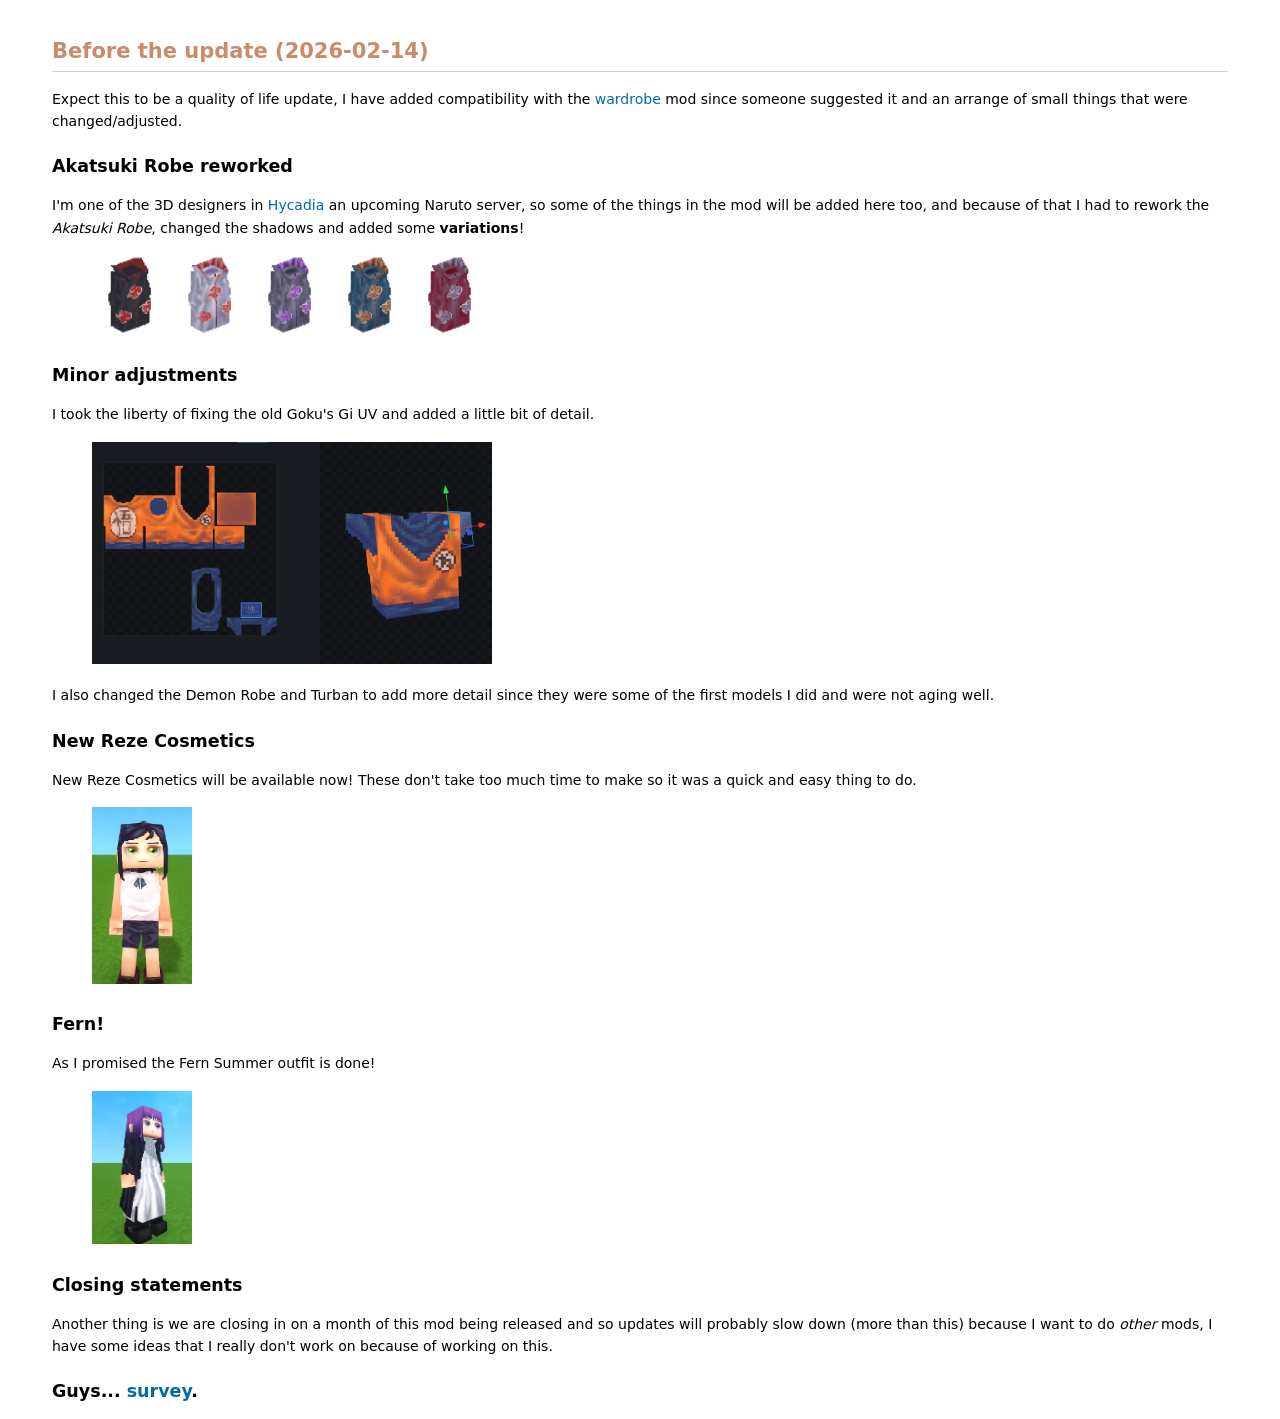
<file: blogposts/03.html>
<!DOCTYPE html>
<html>
    <head>
        <meta http-equiv="Content-type" content="text/html;charset=UTF-8">
        <title>03</title>
        <style>:root
{
    --markdown-font-family: -apple-system, BlinkMacSystemFont, "Segoe WPC", "Segoe UI", system-ui, "Ubuntu", "Droid Sans", sans-serif;
    --markdown-font-size: 14px;
    --markdown-line-height: 1.6;
    --vscode-font-family:"Segoe WPC", "Segoe UI", sans-serif;
    --vscode-font-weight:normal;
    --vscode-font-size:13px;
    --vscode-editor-font-family:Consolas, "Courier New", monospace;
    --vscode-editor-font-weight:normal;
    --vscode-editor-font-size:14px;
    --vscode-foreground:#616161;
    --vscode-errorForeground:#a1260d;
    --vscode-descriptionForeground:#717171;
    --vscode-icon-foreground:#424242;
    --vscode-focusBorder:#0090f1;
    --vscode-textSeparator-foreground:rgba(0, 0, 0, 0.18);
    --vscode-textLink-foreground:#006ab1;
    --vscode-textLink-activeForeground:#006ab1;
    --vscode-textPreformat-foreground:#a31515;
    --vscode-textBlockQuote-background:rgba(127, 127, 127, 0.1);
    --vscode-textBlockQuote-border:rgba(0, 122, 204, 0.5);
    --vscode-textCodeBlock-background:rgba(220, 220, 220, 0.4);
    --vscode-widget-shadow:#a8a8a8;
    --vscode-input-background:#ffffff;
    --vscode-input-foreground:#616161;
    --vscode-inputOption-activeBorder:rgba(0, 122, 204, 0);
    --vscode-inputOption-activeBackground:rgba(0, 144, 241, 0.2);
    --vscode-inputOption-activeForeground:#000000;
    --vscode-input-placeholderForeground:#767676;
    --vscode-inputValidation-infoBackground:#d6ecf2;
    --vscode-inputValidation-infoBorder:#007acc;
    --vscode-inputValidation-warningBackground:#f6f5d2;
    --vscode-inputValidation-warningBorder:#b89500;
    --vscode-inputValidation-errorBackground:#f2dede;
    --vscode-inputValidation-errorBorder:#be1100;
    --vscode-dropdown-background:#ffffff;
    --vscode-dropdown-border:#cecece;
    --vscode-checkbox-background:#ffffff;
    --vscode-checkbox-border:#cecece;
    --vscode-button-foreground:#ffffff;
    --vscode-button-background:#007acc;
    --vscode-button-hoverBackground:#0062a3;
    --vscode-button-secondaryForeground:#ffffff;
    --vscode-button-secondaryBackground:#5f6a79;
    --vscode-button-secondaryHoverBackground:#4c5561;
    --vscode-badge-background:#c4c4c4;
    --vscode-badge-foreground:#333333;
    --vscode-scrollbar-shadow:#dddddd;
    --vscode-scrollbarSlider-background:rgba(100, 100, 100, 0.4);
    --vscode-scrollbarSlider-hoverBackground:rgba(100, 100, 100, 0.7);
    --vscode-scrollbarSlider-activeBackground:rgba(0, 0, 0, 0.6);
    --vscode-progressBar-background:#0e70c0;
    --vscode-editorError-foreground:#e51400;
    --vscode-editorWarning-foreground:#e9a700;
    --vscode-editorInfo-foreground:#75beff;
    --vscode-editorHint-foreground:#6c6c6c;
    --vscode-editor-background:#ffffff;
    --vscode-editor-foreground:#000000;
    --vscode-editorWidget-background:#f3f3f3;
    --vscode-editorWidget-foreground:#616161;
    --vscode-editorWidget-border:#c8c8c8;
    --vscode-quickInput-background:#f3f3f3;
    --vscode-quickInput-foreground:#616161;
    --vscode-quickInputTitle-background:rgba(0, 0, 0, 0.06);
    --vscode-pickerGroup-foreground:#0066bf;
    --vscode-pickerGroup-border:#cccedb;
    --vscode-editor-selectionBackground:#add6ff;
    --vscode-editor-inactiveSelectionBackground:#e5ebf1;
    --vscode-editor-selectionHighlightBackground:rgba(173, 214, 255, 0.5);
    --vscode-editor-findMatchBackground:#a8ac94;
    --vscode-editor-findMatchHighlightBackground:rgba(234, 92, 0, 0.33);
    --vscode-editor-findRangeHighlightBackground:rgba(180, 180, 180, 0.3);
    --vscode-searchEditor-findMatchBackground:rgba(234, 92, 0, 0.22);
    --vscode-editor-hoverHighlightBackground:rgba(173, 214, 255, 0.15);
    --vscode-editorHoverWidget-background:#f3f3f3;
    --vscode-editorHoverWidget-foreground:#616161;
    --vscode-editorHoverWidget-border:#c8c8c8;
    --vscode-editorHoverWidget-statusBarBackground:#e7e7e7;
    --vscode-editorLink-activeForeground:#0000ff;
    --vscode-editorLightBulb-foreground:#ddb100;
    --vscode-editorLightBulbAutoFix-foreground:#007acc;
    --vscode-diffEditor-insertedTextBackground:rgba(155, 185, 85, 0.2);
    --vscode-diffEditor-removedTextBackground:rgba(255, 0, 0, 0.2);
    --vscode-diffEditor-diagonalFill:rgba(34, 34, 34, 0.2);
    --vscode-list-focusBackground:#d6ebff;
    --vscode-list-activeSelectionBackground:#0074e8;
    --vscode-list-activeSelectionForeground:#ffffff;
    --vscode-list-inactiveSelectionBackground:#e4e6f1;
    --vscode-list-hoverBackground:#e8e8e8;
    --vscode-list-dropBackground:#d6ebff;
    --vscode-list-highlightForeground:#0066bf;
    --vscode-list-invalidItemForeground:#b89500;
    --vscode-list-errorForeground:#b01011;
    --vscode-list-warningForeground:#855f00;
    --vscode-listFilterWidget-background:#efc1ad;
    --vscode-listFilterWidget-outline:rgba(0, 0, 0, 0);
    --vscode-listFilterWidget-noMatchesOutline:#be1100;
    --vscode-list-filterMatchBackground:rgba(234, 92, 0, 0.33);
    --vscode-tree-indentGuidesStroke:#a9a9a9;
    --vscode-list-deemphasizedForeground:#8e8e90;
    --vscode-menu-foreground:#616161;
    --vscode-menu-background:#ffffff;
    --vscode-menu-selectionForeground:#ffffff;
    --vscode-menu-selectionBackground:#0074e8;
    --vscode-menu-separatorBackground:#888888;
    --vscode-editor-snippetTabstopHighlightBackground:rgba(10, 50, 100, 0.2);
    --vscode-editor-snippetFinalTabstopHighlightBorder:rgba(10, 50, 100, 0.5);
    --vscode-breadcrumb-foreground:rgba(97, 97, 97, 0.8);
    --vscode-breadcrumb-background:#ffffff;
    --vscode-breadcrumb-focusForeground:#4e4e4e;
    --vscode-breadcrumb-activeSelectionForeground:#4e4e4e;
    --vscode-breadcrumbPicker-background:#f3f3f3;
    --vscode-merge-currentHeaderBackground:rgba(64, 200, 174, 0.5);
    --vscode-merge-currentContentBackground:rgba(64, 200, 174, 0.2);
    --vscode-merge-incomingHeaderBackground:rgba(64, 166, 255, 0.5);
    --vscode-merge-incomingContentBackground:rgba(64, 166, 255, 0.2);
    --vscode-merge-commonHeaderBackground:rgba(96, 96, 96, 0.4);
    --vscode-merge-commonContentBackground:rgba(96, 96, 96, 0.16);
    --vscode-editorOverviewRuler-currentContentForeground:rgba(64, 200, 174, 0.5);
    --vscode-editorOverviewRuler-incomingContentForeground:rgba(64, 166, 255, 0.5);
    --vscode-editorOverviewRuler-commonContentForeground:rgba(96, 96, 96, 0.4);
    --vscode-editorOverviewRuler-findMatchForeground:rgba(209, 134, 22, 0.49);
    --vscode-editorOverviewRuler-selectionHighlightForeground:rgba(160, 160, 160, 0.8);
    --vscode-minimap-findMatchHighlight:#d18616;
    --vscode-minimap-selectionHighlight:#add6ff;
    --vscode-minimap-errorHighlight:rgba(255, 18, 18, 0.7);
    --vscode-minimap-warningHighlight:#e9a700;
    --vscode-minimapSlider-background:rgba(100, 100, 100, 0.2);
    --vscode-minimapSlider-hoverBackground:rgba(100, 100, 100, 0.35);
    --vscode-minimapSlider-activeBackground:rgba(0, 0, 0, 0.3);
    --vscode-problemsErrorIcon-foreground:#e51400;
    --vscode-problemsWarningIcon-foreground:#e9a700;
    --vscode-problemsInfoIcon-foreground:#75beff;
    --vscode-editor-lineHighlightBorder:#eeeeee;
    --vscode-editor-rangeHighlightBackground:rgba(253, 255, 0, 0.2);
    --vscode-editor-symbolHighlightBackground:rgba(234, 92, 0, 0.33);
    --vscode-editorCursor-foreground:#000000;
    --vscode-editorWhitespace-foreground:rgba(51, 51, 51, 0.2);
    --vscode-editorIndentGuide-background:#d3d3d3;
    --vscode-editorIndentGuide-activeBackground:#939393;
    --vscode-editorLineNumber-foreground:#237893;
    --vscode-editorActiveLineNumber-foreground:#0b216f;
    --vscode-editorLineNumber-activeForeground:#0b216f;
    --vscode-editorRuler-foreground:#d3d3d3;
    --vscode-editorCodeLens-foreground:#999999;
    --vscode-editorBracketMatch-background:rgba(0, 100, 0, 0.1);
    --vscode-editorBracketMatch-border:#b9b9b9;
    --vscode-editorOverviewRuler-border:rgba(127, 127, 127, 0.3);
    --vscode-editorGutter-background:#ffffff;
    --vscode-editorUnnecessaryCode-opacity:rgba(0, 0, 0, 0.47);
    --vscode-editorOverviewRuler-rangeHighlightForeground:rgba(0, 122, 204, 0.6);
    --vscode-editorOverviewRuler-errorForeground:rgba(255, 18, 18, 0.7);
    --vscode-editorOverviewRuler-warningForeground:#e9a700;
    --vscode-editorOverviewRuler-infoForeground:#75beff;
    --vscode-editorOverviewRuler-bracketMatchForeground:#a0a0a0;
    --vscode-symbolIcon-arrayForeground:#616161;
    --vscode-symbolIcon-booleanForeground:#616161;
    --vscode-symbolIcon-classForeground:#d67e00;
    --vscode-symbolIcon-colorForeground:#616161;
    --vscode-symbolIcon-constantForeground:#616161;
    --vscode-symbolIcon-constructorForeground:#652d90;
    --vscode-symbolIcon-enumeratorForeground:#d67e00;
    --vscode-symbolIcon-enumeratorMemberForeground:#007acc;
    --vscode-symbolIcon-eventForeground:#d67e00;
    --vscode-symbolIcon-fieldForeground:#007acc;
    --vscode-symbolIcon-fileForeground:#616161;
    --vscode-symbolIcon-folderForeground:#616161;
    --vscode-symbolIcon-functionForeground:#652d90;
    --vscode-symbolIcon-interfaceForeground:#007acc;
    --vscode-symbolIcon-keyForeground:#616161;
    --vscode-symbolIcon-keywordForeground:#616161;
    --vscode-symbolIcon-methodForeground:#652d90;
    --vscode-symbolIcon-moduleForeground:#616161;
    --vscode-symbolIcon-namespaceForeground:#616161;
    --vscode-symbolIcon-nullForeground:#616161;
    --vscode-symbolIcon-numberForeground:#616161;
    --vscode-symbolIcon-objectForeground:#616161;
    --vscode-symbolIcon-operatorForeground:#616161;
    --vscode-symbolIcon-packageForeground:#616161;
    --vscode-symbolIcon-propertyForeground:#616161;
    --vscode-symbolIcon-referenceForeground:#616161;
    --vscode-symbolIcon-snippetForeground:#616161;
    --vscode-symbolIcon-stringForeground:#616161;
    --vscode-symbolIcon-structForeground:#616161;
    --vscode-symbolIcon-textForeground:#616161;
    --vscode-symbolIcon-typeParameterForeground:#616161;
    --vscode-symbolIcon-unitForeground:#616161;
    --vscode-symbolIcon-variableForeground:#007acc;
    --vscode-editor-foldBackground:rgba(173, 214, 255, 0.3);
    --vscode-editorGutter-foldingControlForeground:#424242;
    --vscode-editor-onTypeRenameBackground:rgba(255, 0, 0, 0.3);
    --vscode-editorSuggestWidget-background:#f3f3f3;
    --vscode-editorSuggestWidget-border:#c8c8c8;
    --vscode-editorSuggestWidget-foreground:#000000;
    --vscode-editorSuggestWidget-selectedBackground:#d6ebff;
    --vscode-editorSuggestWidget-highlightForeground:#0066bf;
    --vscode-editor-wordHighlightBackground:rgba(87, 87, 87, 0.25);
    --vscode-editor-wordHighlightStrongBackground:rgba(14, 99, 156, 0.25);
    --vscode-editorOverviewRuler-wordHighlightForeground:rgba(160, 160, 160, 0.8);
    --vscode-editorOverviewRuler-wordHighlightStrongForeground:rgba(192, 160, 192, 0.8);
    --vscode-peekViewTitle-background:#ffffff;
    --vscode-peekViewTitleLabel-foreground:#333333;
    --vscode-peekViewTitleDescription-foreground:rgba(97, 97, 97, 0.9);
    --vscode-peekView-border:#007acc;
    --vscode-peekViewResult-background:#f3f3f3;
    --vscode-peekViewResult-lineForeground:#646465;
    --vscode-peekViewResult-fileForeground:#1e1e1e;
    --vscode-peekViewResult-selectionBackground:rgba(51, 153, 255, 0.2);
    --vscode-peekViewResult-selectionForeground:#6c6c6c;
    --vscode-peekViewEditor-background:#f2f8fc;
    --vscode-peekViewEditorGutter-background:#f2f8fc;
    --vscode-peekViewResult-matchHighlightBackground:rgba(234, 92, 0, 0.3);
    --vscode-peekViewEditor-matchHighlightBackground:rgba(245, 216, 2, 0.87);
    --vscode-editorMarkerNavigationError-background:#e51400;
    --vscode-editorMarkerNavigationWarning-background:#e9a700;
    --vscode-editorMarkerNavigationInfo-background:#75beff;
    --vscode-editorMarkerNavigation-background:#ffffff;
    --vscode-tab-activeBackground:#ffffff;
    --vscode-tab-unfocusedActiveBackground:#ffffff;
    --vscode-tab-inactiveBackground:#ececec;
    --vscode-tab-unfocusedInactiveBackground:#ececec;
    --vscode-tab-activeForeground:#333333;
    --vscode-tab-inactiveForeground:rgba(51, 51, 51, 0.7);
    --vscode-tab-unfocusedActiveForeground:rgba(51, 51, 51, 0.7);
    --vscode-tab-unfocusedInactiveForeground:rgba(51, 51, 51, 0.35);
    --vscode-tab-activeModifiedBorder:#33aaee;
    --vscode-tab-inactiveModifiedBorder:rgba(51, 170, 238, 0.5);
    --vscode-tab-unfocusedActiveModifiedBorder:rgba(51, 170, 238, 0.7);
    --vscode-tab-unfocusedInactiveModifiedBorder:rgba(51, 170, 238, 0.25);
    --vscode-tab-border:#f3f3f3;
    --vscode-editorPane-background:#ffffff;
    --vscode-editorGroupHeader-tabsBackground:#f3f3f3;
    --vscode-editorGroupHeader-noTabsBackground:#ffffff;
    --vscode-editorGroup-border:#e7e7e7;
    --vscode-editorGroup-dropBackground:rgba(38, 119, 203, 0.18);
    --vscode-imagePreview-border:rgba(128, 128, 128, 0.35);
    --vscode-panel-background:#ffffff;
    --vscode-panel-border:rgba(128, 128, 128, 0.35);
    --vscode-panelTitle-activeForeground:#424242;
    --vscode-panelTitle-inactiveForeground:rgba(66, 66, 66, 0.75);
    --vscode-panelTitle-activeBorder:#424242;
    --vscode-panelInput-border:#dddddd;
    --vscode-panel-dropBorder:#424242;
    --vscode-panelSection-dropBackground:rgba(38, 119, 203, 0.18);
    --vscode-panelSectionHeader-background:rgba(128, 128, 128, 0.2);
    --vscode-panelSection-border:rgba(128, 128, 128, 0.35);
    --vscode-statusBar-foreground:#ffffff;
    --vscode-statusBar-noFolderForeground:#ffffff;
    --vscode-statusBar-background:#007acc;
    --vscode-statusBar-noFolderBackground:#68217a;
    --vscode-statusBarItem-activeBackground:rgba(255, 255, 255, 0.18);
    --vscode-statusBarItem-hoverBackground:rgba(255, 255, 255, 0.12);
    --vscode-statusBarItem-prominentForeground:#ffffff;
    --vscode-statusBarItem-prominentBackground:rgba(0, 0, 0, 0.5);
    --vscode-statusBarItem-prominentHoverBackground:rgba(0, 0, 0, 0.3);
    --vscode-activityBar-background:#2c2c2c;
    --vscode-activityBar-foreground:#ffffff;
    --vscode-activityBar-inactiveForeground:rgba(255, 255, 255, 0.4);
    --vscode-activityBar-activeBorder:#ffffff;
    --vscode-activityBar-dropBorder:#ffffff;
    --vscode-activityBarBadge-background:#007acc;
    --vscode-activityBarBadge-foreground:#ffffff;
    --vscode-statusBarItem-remoteBackground:#16825d;
    --vscode-statusBarItem-remoteForeground:#ffffff;
    --vscode-extensionBadge-remoteBackground:#007acc;
    --vscode-extensionBadge-remoteForeground:#ffffff;
    --vscode-sideBar-background:#f3f3f3;
    --vscode-sideBarTitle-foreground:#6f6f6f;
    --vscode-sideBar-dropBackground:rgba(38, 119, 203, 0.18);
    --vscode-sideBarSectionHeader-background:rgba(0, 0, 0, 0);
    --vscode-sideBarSectionHeader-border:rgba(97, 97, 97, 0.19);
    --vscode-titleBar-activeForeground:#333333;
    --vscode-titleBar-inactiveForeground:rgba(51, 51, 51, 0.6);
    --vscode-titleBar-activeBackground:#dddddd;
    --vscode-titleBar-inactiveBackground:rgba(221, 221, 221, 0.6);
    --vscode-menubar-selectionForeground:#333333;
    --vscode-menubar-selectionBackground:rgba(0, 0, 0, 0.1);
    --vscode-notifications-foreground:#616161;
    --vscode-notifications-background:#f3f3f3;
    --vscode-notificationLink-foreground:#006ab1;
    --vscode-notificationCenterHeader-background:#e7e7e7;
    --vscode-notifications-border:#e7e7e7;
    --vscode-notificationsErrorIcon-foreground:#e51400;
    --vscode-notificationsWarningIcon-foreground:#e9a700;
    --vscode-notificationsInfoIcon-foreground:#75beff;
    --vscode-editorGutter-commentRangeForeground:#c5c5c5;
    --vscode-editor-stackFrameHighlightBackground:rgba(255, 255, 102, 0.45);
    --vscode-editor-focusedStackFrameHighlightBackground:rgba(206, 231, 206, 0.45);
    --vscode-terminal-foreground:#333333;
    --vscode-terminal-selectionBackground:rgba(0, 0, 0, 0.25);
    --vscode-terminal-border:rgba(128, 128, 128, 0.35);
    --vscode-statusBar-debuggingBackground:#cc6633;
    --vscode-statusBar-debuggingForeground:#ffffff;
    --vscode-settings-headerForeground:#444444;
    --vscode-settings-modifiedItemIndicator:#66afe0;
    --vscode-settings-dropdownBackground:#ffffff;
    --vscode-settings-dropdownBorder:#cecece;
    --vscode-settings-dropdownListBorder:#c8c8c8;
    --vscode-settings-checkboxBackground:#ffffff;
    --vscode-settings-checkboxBorder:#cecece;
    --vscode-settings-textInputBackground:#ffffff;
    --vscode-settings-textInputForeground:#616161;
    --vscode-settings-textInputBorder:#cecece;
    --vscode-settings-numberInputBackground:#ffffff;
    --vscode-settings-numberInputForeground:#616161;
    --vscode-settings-numberInputBorder:#cecece;
    --vscode-debugExceptionWidget-border:#a31515;
    --vscode-debugExceptionWidget-background:#f1dfde;
    --vscode-editorGutter-modifiedBackground:#66afe0;
    --vscode-editorGutter-addedBackground:#81b88b;
    --vscode-editorGutter-deletedBackground:#ca4b51;
    --vscode-minimapGutter-modifiedBackground:#66afe0;
    --vscode-minimapGutter-addedBackground:#81b88b;
    --vscode-minimapGutter-deletedBackground:#ca4b51;
    --vscode-editorOverviewRuler-modifiedForeground:rgba(102, 175, 224, 0.6);
    --vscode-editorOverviewRuler-addedForeground:rgba(129, 184, 139, 0.6);
    --vscode-editorOverviewRuler-deletedForeground:rgba(202, 75, 81, 0.6);
    --vscode-searchEditor-textInputBorder:#cecece;
    --vscode-debugIcon-breakpointForeground:#e51400;
    --vscode-debugIcon-breakpointDisabledForeground:#848484;
    --vscode-debugIcon-breakpointUnverifiedForeground:#848484;
    --vscode-debugIcon-breakpointCurrentStackframeForeground:#ffcc00;
    --vscode-debugIcon-breakpointStackframeForeground:#89d185;
    --vscode-debugToolBar-background:#f3f3f3;
    --vscode-debugIcon-startForeground:#388a34;
    --vscode-debugIcon-pauseForeground:#007acc;
    --vscode-debugIcon-stopForeground:#a1260d;
    --vscode-debugIcon-disconnectForeground:#a1260d;
    --vscode-debugIcon-restartForeground:#388a34;
    --vscode-debugIcon-stepOverForeground:#007acc;
    --vscode-debugIcon-stepIntoForeground:#007acc;
    --vscode-debugIcon-stepOutForeground:#007acc;
    --vscode-debugIcon-continueForeground:#007acc;
    --vscode-debugIcon-stepBackForeground:#007acc;
    --vscode-debugTokenExpression-name:#9b46b0;
    --vscode-debugTokenExpression-value:rgba(108, 108, 108, 0.8);
    --vscode-debugTokenExpression-string:#a31515;
    --vscode-debugTokenExpression-boolean:#0000ff;
    --vscode-debugTokenExpression-number:#098658;
    --vscode-debugTokenExpression-error:#e51400;
    --vscode-debugView-exceptionLabelForeground:#ffffff;
    --vscode-debugView-exceptionLabelBackground:#a31515;
    --vscode-debugView-stateLabelForeground:#616161;
    --vscode-debugView-stateLabelBackground:rgba(136, 136, 136, 0.27);
    --vscode-debugView-valueChangedHighlight:#569cd6;
    --vscode-debugConsole-infoForeground:#75beff;
    --vscode-debugConsole-warningForeground:#e9a700;
    --vscode-debugConsole-errorForeground:#a1260d;
    --vscode-debugConsole-sourceForeground:#616161;
    --vscode-debugConsoleInputIcon-foreground:#616161;
    --vscode-extensionButton-prominentBackground:#327e36;
    --vscode-extensionButton-prominentForeground:#ffffff;
    --vscode-extensionButton-prominentHoverBackground:#28632b;
    --vscode-notebook-cellBorderColor:#dae3e9;
    --vscode-notebook-focusedEditorBorder:#0090f1;
    --vscode-notebookStatusSuccessIcon-foreground:#388a34;
    --vscode-notebookStatusErrorIcon-foreground:#a1260d;
    --vscode-notebookStatusRunningIcon-foreground:#616161;
    --vscode-notebook-outputContainerBackgroundColor:rgba(200, 221, 241, 0.31);
    --vscode-notebook-cellToolbarSeparator:rgba(128, 128, 128, 0.35);
    --vscode-notebook-focusedCellBackground:rgba(200, 221, 241, 0.31);
    --vscode-notebook-cellHoverBackground:rgba(200, 221, 241, 0.22);
    --vscode-notebook-focusedCellBorder:rgba(0, 0, 0, 0.12);
    --vscode-notebook-cellStatusBarItemHoverBackground:rgba(0, 0, 0, 0.08);
    --vscode-notebook-cellInsertionIndicator:#0090f1;
    --vscode-notebookScrollbarSlider-background:rgba(100, 100, 100, 0.4);
    --vscode-notebookScrollbarSlider-hoverBackground:rgba(100, 100, 100, 0.7);
    --vscode-notebookScrollbarSlider-activeBackground:rgba(0, 0, 0, 0.6);
    --vscode-notebook-symbolHighlightBackground:rgba(253, 255, 0, 0.2);
    --vscode-scm-providerBorder:#c8c8c8;
    --vscode-terminal-ansiBlack:#000000;
    --vscode-terminal-ansiRed:#cd3131;
    --vscode-terminal-ansiGreen:#00bc00;
    --vscode-terminal-ansiYellow:#949800;
    --vscode-terminal-ansiBlue:#0451a5;
    --vscode-terminal-ansiMagenta:#bc05bc;
    --vscode-terminal-ansiCyan:#0598bc;
    --vscode-terminal-ansiWhite:#555555;
    --vscode-terminal-ansiBrightBlack:#666666;
    --vscode-terminal-ansiBrightRed:#cd3131;
    --vscode-terminal-ansiBrightGreen:#14ce14;
    --vscode-terminal-ansiBrightYellow:#b5ba00;
    --vscode-terminal-ansiBrightBlue:#0451a5;
    --vscode-terminal-ansiBrightMagenta:#bc05bc;
    --vscode-terminal-ansiBrightCyan:#0598bc;
    --vscode-terminal-ansiBrightWhite:#a5a5a5;
    --vscode-gitDecoration-addedResourceForeground:#587c0c;
    --vscode-gitDecoration-modifiedResourceForeground:#895503;
    --vscode-gitDecoration-deletedResourceForeground:#ad0707;
    --vscode-gitDecoration-untrackedResourceForeground:#007100;
    --vscode-gitDecoration-ignoredResourceForeground:#8e8e90;
    --vscode-gitDecoration-conflictingResourceForeground:#6c6cc4;
    --vscode-gitDecoration-submoduleResourceForeground:#1258a7;
    --vscode-gitlens-gutterBackgroundColor:rgba(0, 0, 0, 0.05);
    --vscode-gitlens-gutterForegroundColor:#747474;
    --vscode-gitlens-gutterUncommittedForegroundColor:rgba(0, 188, 242, 0.6);
    --vscode-gitlens-trailingLineBackgroundColor:rgba(0, 0, 0, 0);
    --vscode-gitlens-trailingLineForegroundColor:rgba(153, 153, 153, 0.35);
    --vscode-gitlens-lineHighlightBackgroundColor:rgba(0, 188, 242, 0.2);
    --vscode-gitlens-lineHighlightOverviewRulerColor:rgba(0, 188, 242, 0.6);
    --vscode-issues-newIssueDecoration:rgba(0, 0, 0, 0.28);
}

body
{
    background-color: var(--vscode-editor-background);
    color: var(--vscode-editor-foreground);
    font-family: var(--vscode-font-family);
    font-weight: var(--vscode-font-weight);
    font-size: var(--vscode-font-size);
    margin: 0;
    padding: 0 20px;
}

img
{
    max-width: 100%;
    max-height: 100%;
}

a
{
    color: var(--vscode-textLink-foreground);
}

a:hover
{
    color: var(--vscode-textLink-activeForeground);
}

a:focus,
input:focus,
select:focus,
textarea:focus
{
    outline: 1px solid -webkit-focus-ring-color;
    outline-offset: -1px;
}

code
{
    color: var(--vscode-textPreformat-foreground);
}

blockquote
{
    background: var(--vscode-textBlockQuote-background);
    border-color: var(--vscode-textBlockQuote-border);
}

kbd
{
    color: var(--vscode-editor-foreground);
    border-radius: 3px;
    vertical-align: middle;
    padding: 1px 3px;

    background-color: hsla(0,0%,50%,.17);
    border: 1px solid rgba(71,71,71,.4);
    border-bottom-color: rgba(88,88,88,.4);
    box-shadow: inset 0 -1px 0 rgba(88,88,88,.4);
}

.vscode-light kbd
{
    background-color: hsla(0,0%,87%,.5);
    border: 1px solid hsla(0,0%,80%,.7);
    border-bottom-color: hsla(0,0%,73%,.7);
    box-shadow: inset 0 -1px 0 hsla(0,0%,73%,.7);
}

::-webkit-scrollbar
{
    width: 10px;
    height: 10px;
}

::-webkit-scrollbar-corner
{
    background-color: var(--vscode-editor-background);
}

::-webkit-scrollbar-thumb
{
    background-color: var(--vscode-scrollbarSlider-background);
}
::-webkit-scrollbar-thumb:hover
{
    background-color: var(--vscode-scrollbarSlider-hoverBackground);
}
::-webkit-scrollbar-thumb:active
{
    background-color: var(--vscode-scrollbarSlider-activeBackground);
}

.emoji
{
    height: 20px;
}

pre
{
    white-space: pre-wrap;
}

.page-break
{
    display: block;
    page-break-after: always;
}

.no-page-break
{
    page-break-inside: avoid;
}
</style>
<style>/*---------------------------------------------------------------------------------------------
 *  Copyright (c) Microsoft Corporation. All rights reserved.
 *  Licensed under the MIT License. See License.txt in the project root for license information.
 *--------------------------------------------------------------------------------------------*/

.vscode-dark img[src$=\#gh-light-mode-only],
.vscode-light img[src$=\#gh-dark-mode-only],
.vscode-high-contrast:not(.vscode-high-contrast-light) img[src$=\#gh-light-mode-only],
.vscode-high-contrast-light img[src$=\#gh-dark-mode-only] {
	display: none;
}
</style>
<style>/*---------------------------------------------------------------------------------------------
 *  Copyright (c) Microsoft Corporation. All rights reserved.
 *  Licensed under the MIT License. See License.txt in the project root for license information.
 *--------------------------------------------------------------------------------------------*/

html, body {
	font-family: var(--markdown-font-family, -apple-system, BlinkMacSystemFont, "Segoe WPC", "Segoe UI", system-ui, "Ubuntu", "Droid Sans", sans-serif);
	font-size: var(--markdown-font-size, 14px);
	padding: 0 26px;
	line-height: var(--markdown-line-height, 22px);
	word-wrap: break-word;
}

body {
	padding-top: 1em;
}

/* Reset margin top for elements */
h1, h2, h3, h4, h5, h6,
p, ol, ul, pre {
	margin-top: 0;
}

h1, h2, h3, h4, h5, h6 {
	font-weight: 600;
	margin-top: 24px;
	margin-bottom: 16px;
	line-height: 1.25;
}

#code-csp-warning {
	position: fixed;
	top: 0;
	right: 0;
	color: white;
	margin: 16px;
	text-align: center;
	font-size: 12px;
	font-family: sans-serif;
	background-color:#444444;
	cursor: pointer;
	padding: 6px;
	box-shadow: 1px 1px 1px rgba(0,0,0,.25);
}

#code-csp-warning:hover {
	text-decoration: none;
	background-color:#007acc;
	box-shadow: 2px 2px 2px rgba(0,0,0,.25);
}

body.scrollBeyondLastLine {
	margin-bottom: calc(100vh - 22px);
}

body.showEditorSelection .code-line {
	position: relative;
}

body.showEditorSelection :not(tr,ul,ol).code-active-line:before,
body.showEditorSelection :not(tr,ul,ol).code-line:hover:before {
	content: "";
	display: block;
	position: absolute;
	top: 0;
	left: -12px;
	height: 100%;
}

.vscode-high-contrast.showEditorSelection  :not(tr,ul,ol).code-line .code-line:hover:before {
	border-left: none;
}

body.showEditorSelection li.code-active-line:before,
body.showEditorSelection li.code-line:hover:before {
	left: -30px;
}

.vscode-light.showEditorSelection .code-active-line:before {
	border-left: 3px solid rgba(0, 0, 0, 0.15);
}

.vscode-light.showEditorSelection .code-line:hover:before {
	border-left: 3px solid rgba(0, 0, 0, 0.40);
}

.vscode-dark.showEditorSelection .code-active-line:before {
	border-left: 3px solid rgba(255, 255, 255, 0.4);
}

.vscode-dark.showEditorSelection .code-line:hover:before {
	border-left: 3px solid rgba(255, 255, 255, 0.60);
}

.vscode-high-contrast.showEditorSelection .code-active-line:before {
	border-left: 3px solid rgba(255, 160, 0, 0.7);
}

.vscode-high-contrast.showEditorSelection .code-line:hover:before {
	border-left: 3px solid rgba(255, 160, 0, 1);
}

/* Prevent `sub` and `sup` elements from affecting line height */
sub,
sup {
	line-height: 0;
}

ul ul:first-child,
ul ol:first-child,
ol ul:first-child,
ol ol:first-child {
	margin-bottom: 0;
}

img, video {
	max-width: 100%;
	max-height: 100%;
}

a {
	text-decoration: none;
}

a:hover {
	text-decoration: underline;
}

a:focus,
input:focus,
select:focus,
textarea:focus {
	outline: 1px solid -webkit-focus-ring-color;
	outline-offset: -1px;
}

p {
	margin-bottom: 16px;
}

li p {
	margin-bottom: 0.7em;
}

ul,
ol {
	margin-bottom: 0.7em;
}

hr {
	border: 0;
	height: 1px;
	border-bottom: 1px solid;
}

h1 {
	font-size: 2em;
	margin-top: 0;
	padding-bottom: 0.3em;
	border-bottom-width: 1px;
	border-bottom-style: solid;
}

h2 {
	font-size: 1.5em;
	padding-bottom: 0.3em;
	border-bottom-width: 1px;
	border-bottom-style: solid;
}

h3 {
	font-size: 1.25em;
}

h4 {
	font-size: 1em;
}

h5 {
	font-size: 0.875em;
}

h6 {
	font-size: 0.85em;
}

table {
	border-collapse: collapse;
	margin-bottom: 0.7em;
}

th {
	text-align: left;
	border-bottom: 1px solid;
}

th,
td {
	padding: 5px 10px;
}

table > tbody > tr + tr > td {
	border-top: 1px solid;
}

blockquote {
	margin: 0;
	padding: 0px 16px 0 10px;
	border-left-width: 5px;
	border-left-style: solid;
	border-radius: 2px;
}

code {
	font-family: var(--vscode-editor-font-family, "SF Mono", Monaco, Menlo, Consolas, "Ubuntu Mono", "Liberation Mono", "DejaVu Sans Mono", "Courier New", monospace);
	font-size: 1em;
	line-height: 1.357em;
}

body.wordWrap pre {
	white-space: pre-wrap;
}

pre:not(.hljs),
pre.hljs code > div {
	padding: 16px;
	border-radius: 3px;
	overflow: auto;
}

pre code {
	display: inline-block;
	color: var(--vscode-editor-foreground);
	tab-size: 4;
	background: none;
}

/** Theming */

pre {
	background-color: var(--vscode-textCodeBlock-background);
	border: 1px solid var(--vscode-widget-border);
}

.vscode-high-contrast h1 {
	border-color: rgb(0, 0, 0);
}

.vscode-light th {
	border-color: rgba(0, 0, 0, 0.69);
}

.vscode-dark th {
	border-color: rgba(255, 255, 255, 0.69);
}

.vscode-light h1,
.vscode-light h2,
.vscode-light hr,
.vscode-light td {
	border-color: rgba(0, 0, 0, 0.18);
}

.vscode-dark h1,
.vscode-dark h2,
.vscode-dark hr,
.vscode-dark td {
	border-color: rgba(255, 255, 255, 0.18);
}
</style>
<style>/*
https://raw.githubusercontent.com/isagalaev/highlight.js/master/src/styles/vs2015.css
*/
/*
 * Visual Studio 2015 dark style
 * Author: Nicolas LLOBERA <nllobera@gmail.com>
 */


.hljs-keyword,
.hljs-literal,
.hljs-symbol,
.hljs-name {
	color: #569CD6;
}
.hljs-link {
	color: #569CD6;
	text-decoration: underline;
}

.hljs-built_in,
.hljs-type {
	color: #4EC9B0;
}

.hljs-number,
.hljs-class {
	color: #B8D7A3;
}

.hljs-string,
.hljs-meta-string {
	color: #D69D85;
}

.hljs-regexp,
.hljs-template-tag {
	color: #9A5334;
}

.hljs-subst,
.hljs-function,
.hljs-title,
.hljs-params,
.hljs-formula {
	color: #DCDCDC;
}

.hljs-comment,
.hljs-quote {
	color: #57A64A;
	font-style: italic;
}

.hljs-doctag {
	color: #608B4E;
}

.hljs-meta,
.hljs-meta-keyword,
.hljs-tag {
	color: #9B9B9B;
}

.hljs-variable,
.hljs-template-variable {
	color: #BD63C5;
}

.hljs-attr,
.hljs-attribute,
.hljs-builtin-name {
	color: #9CDCFE;
}

.hljs-section {
	color: gold;
}

.hljs-emphasis {
	font-style: italic;
}

.hljs-strong {
	font-weight: bold;
}

/*.hljs-code {
	font-family:'Monospace';
}*/

.hljs-bullet,
.hljs-selector-tag,
.hljs-selector-id,
.hljs-selector-class,
.hljs-selector-attr,
.hljs-selector-pseudo {
	color: #D7BA7D;
}

.hljs-addition {
	background-color: var(--vscode-diffEditor-insertedTextBackground, rgba(155, 185, 85, 0.2));
	color: rgb(155, 185, 85);
	display: inline-block;
	width: 100%;
}

.hljs-deletion {
	background: var(--vscode-diffEditor-removedTextBackground, rgba(255, 0, 0, 0.2));
	color: rgb(255, 0, 0);
	display: inline-block;
	width: 100%;
}


/*
From https://raw.githubusercontent.com/isagalaev/highlight.js/master/src/styles/vs.css
*/
/*

Visual Studio-like style based on original C# coloring by Jason Diamond <jason@diamond.name>

*/

.vscode-light .hljs-function,
.vscode-light .hljs-params,
.vscode-light .hljs-number,
.vscode-light .hljs-class  {
	color: inherit;
}

.vscode-light .hljs-comment,
.vscode-light .hljs-quote,
.vscode-light .hljs-number,
.vscode-light .hljs-class,
.vscode-light .hljs-variable {
	color: #008000;
}

.vscode-light .hljs-keyword,
.vscode-light .hljs-selector-tag,
.vscode-light .hljs-name,
.vscode-light .hljs-tag {
	color: #00f;
}

.vscode-light .hljs-built_in,
.vscode-light .hljs-builtin-name {
	color: #007acc;
}

.vscode-light .hljs-string,
.vscode-light .hljs-section,
.vscode-light .hljs-attribute,
.vscode-light .hljs-literal,
.vscode-light .hljs-template-tag,
.vscode-light .hljs-template-variable,
.vscode-light .hljs-type {
	color: #a31515;
}

.vscode-light .hljs-subst,
.vscode-light .hljs-selector-attr,
.vscode-light .hljs-selector-pseudo,
.vscode-light .hljs-meta,
.vscode-light .hljs-meta-keyword {
	color: #2b91af;
}
.vscode-light .hljs-title,
.vscode-light .hljs-doctag {
	color: #808080;
}

.vscode-light .hljs-attr {
	color: #f00;
}

.vscode-light .hljs-symbol,
.vscode-light .hljs-bullet,
.vscode-light .hljs-link {
	color: #00b0e8;
}


.vscode-light .hljs-emphasis {
	font-style: italic;
}

.vscode-light .hljs-strong {
	font-weight: bold;
}
</style>
<style>@font-face{font-family:KaTeX_AMS;font-style:normal;font-weight:400;src:url(fonts/KaTeX_AMS-Regular.woff2) format("woff2"),url(fonts/KaTeX_AMS-Regular.woff) format("woff"),url(fonts/KaTeX_AMS-Regular.ttf) format("truetype")}@font-face{font-family:KaTeX_Caligraphic;font-style:normal;font-weight:700;src:url(fonts/KaTeX_Caligraphic-Bold.woff2) format("woff2"),url(fonts/KaTeX_Caligraphic-Bold.woff) format("woff"),url(fonts/KaTeX_Caligraphic-Bold.ttf) format("truetype")}@font-face{font-family:KaTeX_Caligraphic;font-style:normal;font-weight:400;src:url(fonts/KaTeX_Caligraphic-Regular.woff2) format("woff2"),url(fonts/KaTeX_Caligraphic-Regular.woff) format("woff"),url(fonts/KaTeX_Caligraphic-Regular.ttf) format("truetype")}@font-face{font-family:KaTeX_Fraktur;font-style:normal;font-weight:700;src:url(fonts/KaTeX_Fraktur-Bold.woff2) format("woff2"),url(fonts/KaTeX_Fraktur-Bold.woff) format("woff"),url(fonts/KaTeX_Fraktur-Bold.ttf) format("truetype")}@font-face{font-family:KaTeX_Fraktur;font-style:normal;font-weight:400;src:url(fonts/KaTeX_Fraktur-Regular.woff2) format("woff2"),url(fonts/KaTeX_Fraktur-Regular.woff) format("woff"),url(fonts/KaTeX_Fraktur-Regular.ttf) format("truetype")}@font-face{font-family:KaTeX_Main;font-style:normal;font-weight:700;src:url(fonts/KaTeX_Main-Bold.woff2) format("woff2"),url(fonts/KaTeX_Main-Bold.woff) format("woff"),url(fonts/KaTeX_Main-Bold.ttf) format("truetype")}@font-face{font-family:KaTeX_Main;font-style:italic;font-weight:700;src:url(fonts/KaTeX_Main-BoldItalic.woff2) format("woff2"),url(fonts/KaTeX_Main-BoldItalic.woff) format("woff"),url(fonts/KaTeX_Main-BoldItalic.ttf) format("truetype")}@font-face{font-family:KaTeX_Main;font-style:italic;font-weight:400;src:url(fonts/KaTeX_Main-Italic.woff2) format("woff2"),url(fonts/KaTeX_Main-Italic.woff) format("woff"),url(fonts/KaTeX_Main-Italic.ttf) format("truetype")}@font-face{font-family:KaTeX_Main;font-style:normal;font-weight:400;src:url(fonts/KaTeX_Main-Regular.woff2) format("woff2"),url(fonts/KaTeX_Main-Regular.woff) format("woff"),url(fonts/KaTeX_Main-Regular.ttf) format("truetype")}@font-face{font-family:KaTeX_Math;font-style:italic;font-weight:700;src:url(fonts/KaTeX_Math-BoldItalic.woff2) format("woff2"),url(fonts/KaTeX_Math-BoldItalic.woff) format("woff"),url(fonts/KaTeX_Math-BoldItalic.ttf) format("truetype")}@font-face{font-family:KaTeX_Math;font-style:italic;font-weight:400;src:url(fonts/KaTeX_Math-Italic.woff2) format("woff2"),url(fonts/KaTeX_Math-Italic.woff) format("woff"),url(fonts/KaTeX_Math-Italic.ttf) format("truetype")}@font-face{font-family:"KaTeX_SansSerif";font-style:normal;font-weight:700;src:url(fonts/KaTeX_SansSerif-Bold.woff2) format("woff2"),url(fonts/KaTeX_SansSerif-Bold.woff) format("woff"),url(fonts/KaTeX_SansSerif-Bold.ttf) format("truetype")}@font-face{font-family:"KaTeX_SansSerif";font-style:italic;font-weight:400;src:url(fonts/KaTeX_SansSerif-Italic.woff2) format("woff2"),url(fonts/KaTeX_SansSerif-Italic.woff) format("woff"),url(fonts/KaTeX_SansSerif-Italic.ttf) format("truetype")}@font-face{font-family:"KaTeX_SansSerif";font-style:normal;font-weight:400;src:url(fonts/KaTeX_SansSerif-Regular.woff2) format("woff2"),url(fonts/KaTeX_SansSerif-Regular.woff) format("woff"),url(fonts/KaTeX_SansSerif-Regular.ttf) format("truetype")}@font-face{font-family:KaTeX_Script;font-style:normal;font-weight:400;src:url(fonts/KaTeX_Script-Regular.woff2) format("woff2"),url(fonts/KaTeX_Script-Regular.woff) format("woff"),url(fonts/KaTeX_Script-Regular.ttf) format("truetype")}@font-face{font-family:KaTeX_Size1;font-style:normal;font-weight:400;src:url(fonts/KaTeX_Size1-Regular.woff2) format("woff2"),url(fonts/KaTeX_Size1-Regular.woff) format("woff"),url(fonts/KaTeX_Size1-Regular.ttf) format("truetype")}@font-face{font-family:KaTeX_Size2;font-style:normal;font-weight:400;src:url(fonts/KaTeX_Size2-Regular.woff2) format("woff2"),url(fonts/KaTeX_Size2-Regular.woff) format("woff"),url(fonts/KaTeX_Size2-Regular.ttf) format("truetype")}@font-face{font-family:KaTeX_Size3;font-style:normal;font-weight:400;src:url(fonts/KaTeX_Size3-Regular.woff2) format("woff2"),url(fonts/KaTeX_Size3-Regular.woff) format("woff"),url(fonts/KaTeX_Size3-Regular.ttf) format("truetype")}@font-face{font-family:KaTeX_Size4;font-style:normal;font-weight:400;src:url(fonts/KaTeX_Size4-Regular.woff2) format("woff2"),url(fonts/KaTeX_Size4-Regular.woff) format("woff"),url(fonts/KaTeX_Size4-Regular.ttf) format("truetype")}@font-face{font-family:KaTeX_Typewriter;font-style:normal;font-weight:400;src:url(fonts/KaTeX_Typewriter-Regular.woff2) format("woff2"),url(fonts/KaTeX_Typewriter-Regular.woff) format("woff"),url(fonts/KaTeX_Typewriter-Regular.ttf) format("truetype")}.katex{font:normal 1.21em KaTeX_Main,Times New Roman,serif;line-height:1.2;text-indent:0;text-rendering:auto}.katex *{-ms-high-contrast-adjust:none!important;border-color:currentColor}.katex .katex-version:after{content:"0.16.21"}.katex .katex-mathml{clip:rect(1px,1px,1px,1px);border:0;height:1px;overflow:hidden;padding:0;position:absolute;width:1px}.katex .katex-html>.newline{display:block}.katex .base{position:relative;white-space:nowrap;width:-webkit-min-content;width:-moz-min-content;width:min-content}.katex .base,.katex .strut{display:inline-block}.katex .textbf{font-weight:700}.katex .textit{font-style:italic}.katex .textrm{font-family:KaTeX_Main}.katex .textsf{font-family:KaTeX_SansSerif}.katex .texttt{font-family:KaTeX_Typewriter}.katex .mathnormal{font-family:KaTeX_Math;font-style:italic}.katex .mathit{font-family:KaTeX_Main;font-style:italic}.katex .mathrm{font-style:normal}.katex .mathbf{font-family:KaTeX_Main;font-weight:700}.katex .boldsymbol{font-family:KaTeX_Math;font-style:italic;font-weight:700}.katex .amsrm,.katex .mathbb,.katex .textbb{font-family:KaTeX_AMS}.katex .mathcal{font-family:KaTeX_Caligraphic}.katex .mathfrak,.katex .textfrak{font-family:KaTeX_Fraktur}.katex .mathboldfrak,.katex .textboldfrak{font-family:KaTeX_Fraktur;font-weight:700}.katex .mathtt{font-family:KaTeX_Typewriter}.katex .mathscr,.katex .textscr{font-family:KaTeX_Script}.katex .mathsf,.katex .textsf{font-family:KaTeX_SansSerif}.katex .mathboldsf,.katex .textboldsf{font-family:KaTeX_SansSerif;font-weight:700}.katex .mathitsf,.katex .mathsfit,.katex .textitsf{font-family:KaTeX_SansSerif;font-style:italic}.katex .mainrm{font-family:KaTeX_Main;font-style:normal}.katex .vlist-t{border-collapse:collapse;display:inline-table;table-layout:fixed}.katex .vlist-r{display:table-row}.katex .vlist{display:table-cell;position:relative;vertical-align:bottom}.katex .vlist>span{display:block;height:0;position:relative}.katex .vlist>span>span{display:inline-block}.katex .vlist>span>.pstrut{overflow:hidden;width:0}.katex .vlist-t2{margin-right:-2px}.katex .vlist-s{display:table-cell;font-size:1px;min-width:2px;vertical-align:bottom;width:2px}.katex .vbox{align-items:baseline;display:inline-flex;flex-direction:column}.katex .hbox{width:100%}.katex .hbox,.katex .thinbox{display:inline-flex;flex-direction:row}.katex .thinbox{max-width:0;width:0}.katex .msupsub{text-align:left}.katex .mfrac>span>span{text-align:center}.katex .mfrac .frac-line{border-bottom-style:solid;display:inline-block;width:100%}.katex .hdashline,.katex .hline,.katex .mfrac .frac-line,.katex .overline .overline-line,.katex .rule,.katex .underline .underline-line{min-height:1px}.katex .mspace{display:inline-block}.katex .clap,.katex .llap,.katex .rlap{position:relative;width:0}.katex .clap>.inner,.katex .llap>.inner,.katex .rlap>.inner{position:absolute}.katex .clap>.fix,.katex .llap>.fix,.katex .rlap>.fix{display:inline-block}.katex .llap>.inner{right:0}.katex .clap>.inner,.katex .rlap>.inner{left:0}.katex .clap>.inner>span{margin-left:-50%;margin-right:50%}.katex .rule{border:0 solid;display:inline-block;position:relative}.katex .hline,.katex .overline .overline-line,.katex .underline .underline-line{border-bottom-style:solid;display:inline-block;width:100%}.katex .hdashline{border-bottom-style:dashed;display:inline-block;width:100%}.katex .sqrt>.root{margin-left:.2777777778em;margin-right:-.5555555556em}.katex .fontsize-ensurer.reset-size1.size1,.katex .sizing.reset-size1.size1{font-size:1em}.katex .fontsize-ensurer.reset-size1.size2,.katex .sizing.reset-size1.size2{font-size:1.2em}.katex .fontsize-ensurer.reset-size1.size3,.katex .sizing.reset-size1.size3{font-size:1.4em}.katex .fontsize-ensurer.reset-size1.size4,.katex .sizing.reset-size1.size4{font-size:1.6em}.katex .fontsize-ensurer.reset-size1.size5,.katex .sizing.reset-size1.size5{font-size:1.8em}.katex .fontsize-ensurer.reset-size1.size6,.katex .sizing.reset-size1.size6{font-size:2em}.katex .fontsize-ensurer.reset-size1.size7,.katex .sizing.reset-size1.size7{font-size:2.4em}.katex .fontsize-ensurer.reset-size1.size8,.katex .sizing.reset-size1.size8{font-size:2.88em}.katex .fontsize-ensurer.reset-size1.size9,.katex .sizing.reset-size1.size9{font-size:3.456em}.katex .fontsize-ensurer.reset-size1.size10,.katex .sizing.reset-size1.size10{font-size:4.148em}.katex .fontsize-ensurer.reset-size1.size11,.katex .sizing.reset-size1.size11{font-size:4.976em}.katex .fontsize-ensurer.reset-size2.size1,.katex .sizing.reset-size2.size1{font-size:.8333333333em}.katex .fontsize-ensurer.reset-size2.size2,.katex .sizing.reset-size2.size2{font-size:1em}.katex .fontsize-ensurer.reset-size2.size3,.katex .sizing.reset-size2.size3{font-size:1.1666666667em}.katex .fontsize-ensurer.reset-size2.size4,.katex .sizing.reset-size2.size4{font-size:1.3333333333em}.katex .fontsize-ensurer.reset-size2.size5,.katex .sizing.reset-size2.size5{font-size:1.5em}.katex .fontsize-ensurer.reset-size2.size6,.katex .sizing.reset-size2.size6{font-size:1.6666666667em}.katex .fontsize-ensurer.reset-size2.size7,.katex .sizing.reset-size2.size7{font-size:2em}.katex .fontsize-ensurer.reset-size2.size8,.katex .sizing.reset-size2.size8{font-size:2.4em}.katex .fontsize-ensurer.reset-size2.size9,.katex .sizing.reset-size2.size9{font-size:2.88em}.katex .fontsize-ensurer.reset-size2.size10,.katex .sizing.reset-size2.size10{font-size:3.4566666667em}.katex .fontsize-ensurer.reset-size2.size11,.katex .sizing.reset-size2.size11{font-size:4.1466666667em}.katex .fontsize-ensurer.reset-size3.size1,.katex .sizing.reset-size3.size1{font-size:.7142857143em}.katex .fontsize-ensurer.reset-size3.size2,.katex .sizing.reset-size3.size2{font-size:.8571428571em}.katex .fontsize-ensurer.reset-size3.size3,.katex .sizing.reset-size3.size3{font-size:1em}.katex .fontsize-ensurer.reset-size3.size4,.katex .sizing.reset-size3.size4{font-size:1.1428571429em}.katex .fontsize-ensurer.reset-size3.size5,.katex .sizing.reset-size3.size5{font-size:1.2857142857em}.katex .fontsize-ensurer.reset-size3.size6,.katex .sizing.reset-size3.size6{font-size:1.4285714286em}.katex .fontsize-ensurer.reset-size3.size7,.katex .sizing.reset-size3.size7{font-size:1.7142857143em}.katex .fontsize-ensurer.reset-size3.size8,.katex .sizing.reset-size3.size8{font-size:2.0571428571em}.katex .fontsize-ensurer.reset-size3.size9,.katex .sizing.reset-size3.size9{font-size:2.4685714286em}.katex .fontsize-ensurer.reset-size3.size10,.katex .sizing.reset-size3.size10{font-size:2.9628571429em}.katex .fontsize-ensurer.reset-size3.size11,.katex .sizing.reset-size3.size11{font-size:3.5542857143em}.katex .fontsize-ensurer.reset-size4.size1,.katex .sizing.reset-size4.size1{font-size:.625em}.katex .fontsize-ensurer.reset-size4.size2,.katex .sizing.reset-size4.size2{font-size:.75em}.katex .fontsize-ensurer.reset-size4.size3,.katex .sizing.reset-size4.size3{font-size:.875em}.katex .fontsize-ensurer.reset-size4.size4,.katex .sizing.reset-size4.size4{font-size:1em}.katex .fontsize-ensurer.reset-size4.size5,.katex .sizing.reset-size4.size5{font-size:1.125em}.katex .fontsize-ensurer.reset-size4.size6,.katex .sizing.reset-size4.size6{font-size:1.25em}.katex .fontsize-ensurer.reset-size4.size7,.katex .sizing.reset-size4.size7{font-size:1.5em}.katex .fontsize-ensurer.reset-size4.size8,.katex .sizing.reset-size4.size8{font-size:1.8em}.katex .fontsize-ensurer.reset-size4.size9,.katex .sizing.reset-size4.size9{font-size:2.16em}.katex .fontsize-ensurer.reset-size4.size10,.katex .sizing.reset-size4.size10{font-size:2.5925em}.katex .fontsize-ensurer.reset-size4.size11,.katex .sizing.reset-size4.size11{font-size:3.11em}.katex .fontsize-ensurer.reset-size5.size1,.katex .sizing.reset-size5.size1{font-size:.5555555556em}.katex .fontsize-ensurer.reset-size5.size2,.katex .sizing.reset-size5.size2{font-size:.6666666667em}.katex .fontsize-ensurer.reset-size5.size3,.katex .sizing.reset-size5.size3{font-size:.7777777778em}.katex .fontsize-ensurer.reset-size5.size4,.katex .sizing.reset-size5.size4{font-size:.8888888889em}.katex .fontsize-ensurer.reset-size5.size5,.katex .sizing.reset-size5.size5{font-size:1em}.katex .fontsize-ensurer.reset-size5.size6,.katex .sizing.reset-size5.size6{font-size:1.1111111111em}.katex .fontsize-ensurer.reset-size5.size7,.katex .sizing.reset-size5.size7{font-size:1.3333333333em}.katex .fontsize-ensurer.reset-size5.size8,.katex .sizing.reset-size5.size8{font-size:1.6em}.katex .fontsize-ensurer.reset-size5.size9,.katex .sizing.reset-size5.size9{font-size:1.92em}.katex .fontsize-ensurer.reset-size5.size10,.katex .sizing.reset-size5.size10{font-size:2.3044444444em}.katex .fontsize-ensurer.reset-size5.size11,.katex .sizing.reset-size5.size11{font-size:2.7644444444em}.katex .fontsize-ensurer.reset-size6.size1,.katex .sizing.reset-size6.size1{font-size:.5em}.katex .fontsize-ensurer.reset-size6.size2,.katex .sizing.reset-size6.size2{font-size:.6em}.katex .fontsize-ensurer.reset-size6.size3,.katex .sizing.reset-size6.size3{font-size:.7em}.katex .fontsize-ensurer.reset-size6.size4,.katex .sizing.reset-size6.size4{font-size:.8em}.katex .fontsize-ensurer.reset-size6.size5,.katex .sizing.reset-size6.size5{font-size:.9em}.katex .fontsize-ensurer.reset-size6.size6,.katex .sizing.reset-size6.size6{font-size:1em}.katex .fontsize-ensurer.reset-size6.size7,.katex .sizing.reset-size6.size7{font-size:1.2em}.katex .fontsize-ensurer.reset-size6.size8,.katex .sizing.reset-size6.size8{font-size:1.44em}.katex .fontsize-ensurer.reset-size6.size9,.katex .sizing.reset-size6.size9{font-size:1.728em}.katex .fontsize-ensurer.reset-size6.size10,.katex .sizing.reset-size6.size10{font-size:2.074em}.katex .fontsize-ensurer.reset-size6.size11,.katex .sizing.reset-size6.size11{font-size:2.488em}.katex .fontsize-ensurer.reset-size7.size1,.katex .sizing.reset-size7.size1{font-size:.4166666667em}.katex .fontsize-ensurer.reset-size7.size2,.katex .sizing.reset-size7.size2{font-size:.5em}.katex .fontsize-ensurer.reset-size7.size3,.katex .sizing.reset-size7.size3{font-size:.5833333333em}.katex .fontsize-ensurer.reset-size7.size4,.katex .sizing.reset-size7.size4{font-size:.6666666667em}.katex .fontsize-ensurer.reset-size7.size5,.katex .sizing.reset-size7.size5{font-size:.75em}.katex .fontsize-ensurer.reset-size7.size6,.katex .sizing.reset-size7.size6{font-size:.8333333333em}.katex .fontsize-ensurer.reset-size7.size7,.katex .sizing.reset-size7.size7{font-size:1em}.katex .fontsize-ensurer.reset-size7.size8,.katex .sizing.reset-size7.size8{font-size:1.2em}.katex .fontsize-ensurer.reset-size7.size9,.katex .sizing.reset-size7.size9{font-size:1.44em}.katex .fontsize-ensurer.reset-size7.size10,.katex .sizing.reset-size7.size10{font-size:1.7283333333em}.katex .fontsize-ensurer.reset-size7.size11,.katex .sizing.reset-size7.size11{font-size:2.0733333333em}.katex .fontsize-ensurer.reset-size8.size1,.katex .sizing.reset-size8.size1{font-size:.3472222222em}.katex .fontsize-ensurer.reset-size8.size2,.katex .sizing.reset-size8.size2{font-size:.4166666667em}.katex .fontsize-ensurer.reset-size8.size3,.katex .sizing.reset-size8.size3{font-size:.4861111111em}.katex .fontsize-ensurer.reset-size8.size4,.katex .sizing.reset-size8.size4{font-size:.5555555556em}.katex .fontsize-ensurer.reset-size8.size5,.katex .sizing.reset-size8.size5{font-size:.625em}.katex .fontsize-ensurer.reset-size8.size6,.katex .sizing.reset-size8.size6{font-size:.6944444444em}.katex .fontsize-ensurer.reset-size8.size7,.katex .sizing.reset-size8.size7{font-size:.8333333333em}.katex .fontsize-ensurer.reset-size8.size8,.katex .sizing.reset-size8.size8{font-size:1em}.katex .fontsize-ensurer.reset-size8.size9,.katex .sizing.reset-size8.size9{font-size:1.2em}.katex .fontsize-ensurer.reset-size8.size10,.katex .sizing.reset-size8.size10{font-size:1.4402777778em}.katex .fontsize-ensurer.reset-size8.size11,.katex .sizing.reset-size8.size11{font-size:1.7277777778em}.katex .fontsize-ensurer.reset-size9.size1,.katex .sizing.reset-size9.size1{font-size:.2893518519em}.katex .fontsize-ensurer.reset-size9.size2,.katex .sizing.reset-size9.size2{font-size:.3472222222em}.katex .fontsize-ensurer.reset-size9.size3,.katex .sizing.reset-size9.size3{font-size:.4050925926em}.katex .fontsize-ensurer.reset-size9.size4,.katex .sizing.reset-size9.size4{font-size:.462962963em}.katex .fontsize-ensurer.reset-size9.size5,.katex .sizing.reset-size9.size5{font-size:.5208333333em}.katex .fontsize-ensurer.reset-size9.size6,.katex .sizing.reset-size9.size6{font-size:.5787037037em}.katex .fontsize-ensurer.reset-size9.size7,.katex .sizing.reset-size9.size7{font-size:.6944444444em}.katex .fontsize-ensurer.reset-size9.size8,.katex .sizing.reset-size9.size8{font-size:.8333333333em}.katex .fontsize-ensurer.reset-size9.size9,.katex .sizing.reset-size9.size9{font-size:1em}.katex .fontsize-ensurer.reset-size9.size10,.katex .sizing.reset-size9.size10{font-size:1.2002314815em}.katex .fontsize-ensurer.reset-size9.size11,.katex .sizing.reset-size9.size11{font-size:1.4398148148em}.katex .fontsize-ensurer.reset-size10.size1,.katex .sizing.reset-size10.size1{font-size:.2410800386em}.katex .fontsize-ensurer.reset-size10.size2,.katex .sizing.reset-size10.size2{font-size:.2892960463em}.katex .fontsize-ensurer.reset-size10.size3,.katex .sizing.reset-size10.size3{font-size:.337512054em}.katex .fontsize-ensurer.reset-size10.size4,.katex .sizing.reset-size10.size4{font-size:.3857280617em}.katex .fontsize-ensurer.reset-size10.size5,.katex .sizing.reset-size10.size5{font-size:.4339440694em}.katex .fontsize-ensurer.reset-size10.size6,.katex .sizing.reset-size10.size6{font-size:.4821600771em}.katex .fontsize-ensurer.reset-size10.size7,.katex .sizing.reset-size10.size7{font-size:.5785920926em}.katex .fontsize-ensurer.reset-size10.size8,.katex .sizing.reset-size10.size8{font-size:.6943105111em}.katex .fontsize-ensurer.reset-size10.size9,.katex .sizing.reset-size10.size9{font-size:.8331726133em}.katex .fontsize-ensurer.reset-size10.size10,.katex .sizing.reset-size10.size10{font-size:1em}.katex .fontsize-ensurer.reset-size10.size11,.katex .sizing.reset-size10.size11{font-size:1.1996142719em}.katex .fontsize-ensurer.reset-size11.size1,.katex .sizing.reset-size11.size1{font-size:.2009646302em}.katex .fontsize-ensurer.reset-size11.size2,.katex .sizing.reset-size11.size2{font-size:.2411575563em}.katex .fontsize-ensurer.reset-size11.size3,.katex .sizing.reset-size11.size3{font-size:.2813504823em}.katex .fontsize-ensurer.reset-size11.size4,.katex .sizing.reset-size11.size4{font-size:.3215434084em}.katex .fontsize-ensurer.reset-size11.size5,.katex .sizing.reset-size11.size5{font-size:.3617363344em}.katex .fontsize-ensurer.reset-size11.size6,.katex .sizing.reset-size11.size6{font-size:.4019292605em}.katex .fontsize-ensurer.reset-size11.size7,.katex .sizing.reset-size11.size7{font-size:.4823151125em}.katex .fontsize-ensurer.reset-size11.size8,.katex .sizing.reset-size11.size8{font-size:.578778135em}.katex .fontsize-ensurer.reset-size11.size9,.katex .sizing.reset-size11.size9{font-size:.6945337621em}.katex .fontsize-ensurer.reset-size11.size10,.katex .sizing.reset-size11.size10{font-size:.8336012862em}.katex .fontsize-ensurer.reset-size11.size11,.katex .sizing.reset-size11.size11{font-size:1em}.katex .delimsizing.size1{font-family:KaTeX_Size1}.katex .delimsizing.size2{font-family:KaTeX_Size2}.katex .delimsizing.size3{font-family:KaTeX_Size3}.katex .delimsizing.size4{font-family:KaTeX_Size4}.katex .delimsizing.mult .delim-size1>span{font-family:KaTeX_Size1}.katex .delimsizing.mult .delim-size4>span{font-family:KaTeX_Size4}.katex .nulldelimiter{display:inline-block;width:.12em}.katex .delimcenter,.katex .op-symbol{position:relative}.katex .op-symbol.small-op{font-family:KaTeX_Size1}.katex .op-symbol.large-op{font-family:KaTeX_Size2}.katex .accent>.vlist-t,.katex .op-limits>.vlist-t{text-align:center}.katex .accent .accent-body{position:relative}.katex .accent .accent-body:not(.accent-full){width:0}.katex .overlay{display:block}.katex .mtable .vertical-separator{display:inline-block;min-width:1px}.katex .mtable .arraycolsep{display:inline-block}.katex .mtable .col-align-c>.vlist-t{text-align:center}.katex .mtable .col-align-l>.vlist-t{text-align:left}.katex .mtable .col-align-r>.vlist-t{text-align:right}.katex .svg-align{text-align:left}.katex svg{fill:currentColor;stroke:currentColor;fill-rule:nonzero;fill-opacity:1;stroke-width:1;stroke-linecap:butt;stroke-linejoin:miter;stroke-miterlimit:4;stroke-dasharray:none;stroke-dashoffset:0;stroke-opacity:1;display:block;height:inherit;position:absolute;width:100%}.katex svg path{stroke:none}.katex img{border-style:none;max-height:none;max-width:none;min-height:0;min-width:0}.katex .stretchy{display:block;overflow:hidden;position:relative;width:100%}.katex .stretchy:after,.katex .stretchy:before{content:""}.katex .hide-tail{overflow:hidden;position:relative;width:100%}.katex .halfarrow-left{left:0;overflow:hidden;position:absolute;width:50.2%}.katex .halfarrow-right{overflow:hidden;position:absolute;right:0;width:50.2%}.katex .brace-left{left:0;overflow:hidden;position:absolute;width:25.1%}.katex .brace-center{left:25%;overflow:hidden;position:absolute;width:50%}.katex .brace-right{overflow:hidden;position:absolute;right:0;width:25.1%}.katex .x-arrow-pad{padding:0 .5em}.katex .cd-arrow-pad{padding:0 .55556em 0 .27778em}.katex .mover,.katex .munder,.katex .x-arrow{text-align:center}.katex .boxpad{padding:0 .3em}.katex .fbox,.katex .fcolorbox{border:.04em solid;box-sizing:border-box}.katex .cancel-pad{padding:0 .2em}.katex .cancel-lap{margin-left:-.2em;margin-right:-.2em}.katex .sout{border-bottom-style:solid;border-bottom-width:.08em}.katex .angl{border-right:.049em solid;border-top:.049em solid;box-sizing:border-box;margin-right:.03889em}.katex .anglpad{padding:0 .03889em}.katex .eqn-num:before{content:"(" counter(katexEqnNo) ")";counter-increment:katexEqnNo}.katex .mml-eqn-num:before{content:"(" counter(mmlEqnNo) ")";counter-increment:mmlEqnNo}.katex .mtr-glue{width:50%}.katex .cd-vert-arrow{display:inline-block;position:relative}.katex .cd-label-left{display:inline-block;position:absolute;right:calc(50% + .3em);text-align:left}.katex .cd-label-right{display:inline-block;left:calc(50% + .3em);position:absolute;text-align:right}.katex-display{display:block;margin:1em 0;text-align:center}.katex-display>.katex{display:block;text-align:center;white-space:nowrap}.katex-display>.katex>.katex-html{display:block;position:relative}.katex-display>.katex>.katex-html>.tag{position:absolute;right:0}.katex-display.leqno>.katex>.katex-html>.tag{left:0;right:auto}.katex-display.fleqn>.katex{padding-left:2em;text-align:left}body{counter-reset:katexEqnNo mmlEqnNo}
</style>
<style>/*---------------------------------------------------------------------------------------------
 *  Copyright (c) Microsoft Corporation. All rights reserved.
 *  Licensed under the MIT License. See License.txt in the project root for license information.
 *--------------------------------------------------------------------------------------------*/

.katex-error {
	color: var(--vscode-editorError-foreground);
}
</style>
<style>.task-list-item {
    list-style-type: none;
}

.task-list-item-checkbox {
    margin-left: -20px;
    vertical-align: middle;
    pointer-events: none;
}</style>
<style>@font-face{font-family:KaTeX_AMS;font-style:normal;font-weight:400;src:url(fonts/KaTeX_AMS-Regular.woff2) format("woff2"),url(fonts/KaTeX_AMS-Regular.woff) format("woff"),url(fonts/KaTeX_AMS-Regular.ttf) format("truetype")}@font-face{font-family:KaTeX_Caligraphic;font-style:normal;font-weight:700;src:url(fonts/KaTeX_Caligraphic-Bold.woff2) format("woff2"),url(fonts/KaTeX_Caligraphic-Bold.woff) format("woff"),url(fonts/KaTeX_Caligraphic-Bold.ttf) format("truetype")}@font-face{font-family:KaTeX_Caligraphic;font-style:normal;font-weight:400;src:url(fonts/KaTeX_Caligraphic-Regular.woff2) format("woff2"),url(fonts/KaTeX_Caligraphic-Regular.woff) format("woff"),url(fonts/KaTeX_Caligraphic-Regular.ttf) format("truetype")}@font-face{font-family:KaTeX_Fraktur;font-style:normal;font-weight:700;src:url(fonts/KaTeX_Fraktur-Bold.woff2) format("woff2"),url(fonts/KaTeX_Fraktur-Bold.woff) format("woff"),url(fonts/KaTeX_Fraktur-Bold.ttf) format("truetype")}@font-face{font-family:KaTeX_Fraktur;font-style:normal;font-weight:400;src:url(fonts/KaTeX_Fraktur-Regular.woff2) format("woff2"),url(fonts/KaTeX_Fraktur-Regular.woff) format("woff"),url(fonts/KaTeX_Fraktur-Regular.ttf) format("truetype")}@font-face{font-family:KaTeX_Main;font-style:normal;font-weight:700;src:url(fonts/KaTeX_Main-Bold.woff2) format("woff2"),url(fonts/KaTeX_Main-Bold.woff) format("woff"),url(fonts/KaTeX_Main-Bold.ttf) format("truetype")}@font-face{font-family:KaTeX_Main;font-style:italic;font-weight:700;src:url(fonts/KaTeX_Main-BoldItalic.woff2) format("woff2"),url(fonts/KaTeX_Main-BoldItalic.woff) format("woff"),url(fonts/KaTeX_Main-BoldItalic.ttf) format("truetype")}@font-face{font-family:KaTeX_Main;font-style:italic;font-weight:400;src:url(fonts/KaTeX_Main-Italic.woff2) format("woff2"),url(fonts/KaTeX_Main-Italic.woff) format("woff"),url(fonts/KaTeX_Main-Italic.ttf) format("truetype")}@font-face{font-family:KaTeX_Main;font-style:normal;font-weight:400;src:url(fonts/KaTeX_Main-Regular.woff2) format("woff2"),url(fonts/KaTeX_Main-Regular.woff) format("woff"),url(fonts/KaTeX_Main-Regular.ttf) format("truetype")}@font-face{font-family:KaTeX_Math;font-style:italic;font-weight:700;src:url(fonts/KaTeX_Math-BoldItalic.woff2) format("woff2"),url(fonts/KaTeX_Math-BoldItalic.woff) format("woff"),url(fonts/KaTeX_Math-BoldItalic.ttf) format("truetype")}@font-face{font-family:KaTeX_Math;font-style:italic;font-weight:400;src:url(fonts/KaTeX_Math-Italic.woff2) format("woff2"),url(fonts/KaTeX_Math-Italic.woff) format("woff"),url(fonts/KaTeX_Math-Italic.ttf) format("truetype")}@font-face{font-family:"KaTeX_SansSerif";font-style:normal;font-weight:700;src:url(fonts/KaTeX_SansSerif-Bold.woff2) format("woff2"),url(fonts/KaTeX_SansSerif-Bold.woff) format("woff"),url(fonts/KaTeX_SansSerif-Bold.ttf) format("truetype")}@font-face{font-family:"KaTeX_SansSerif";font-style:italic;font-weight:400;src:url(fonts/KaTeX_SansSerif-Italic.woff2) format("woff2"),url(fonts/KaTeX_SansSerif-Italic.woff) format("woff"),url(fonts/KaTeX_SansSerif-Italic.ttf) format("truetype")}@font-face{font-family:"KaTeX_SansSerif";font-style:normal;font-weight:400;src:url(fonts/KaTeX_SansSerif-Regular.woff2) format("woff2"),url(fonts/KaTeX_SansSerif-Regular.woff) format("woff"),url(fonts/KaTeX_SansSerif-Regular.ttf) format("truetype")}@font-face{font-family:KaTeX_Script;font-style:normal;font-weight:400;src:url(fonts/KaTeX_Script-Regular.woff2) format("woff2"),url(fonts/KaTeX_Script-Regular.woff) format("woff"),url(fonts/KaTeX_Script-Regular.ttf) format("truetype")}@font-face{font-family:KaTeX_Size1;font-style:normal;font-weight:400;src:url(fonts/KaTeX_Size1-Regular.woff2) format("woff2"),url(fonts/KaTeX_Size1-Regular.woff) format("woff"),url(fonts/KaTeX_Size1-Regular.ttf) format("truetype")}@font-face{font-family:KaTeX_Size2;font-style:normal;font-weight:400;src:url(fonts/KaTeX_Size2-Regular.woff2) format("woff2"),url(fonts/KaTeX_Size2-Regular.woff) format("woff"),url(fonts/KaTeX_Size2-Regular.ttf) format("truetype")}@font-face{font-family:KaTeX_Size3;font-style:normal;font-weight:400;src:url(fonts/KaTeX_Size3-Regular.woff2) format("woff2"),url(fonts/KaTeX_Size3-Regular.woff) format("woff"),url(fonts/KaTeX_Size3-Regular.ttf) format("truetype")}@font-face{font-family:KaTeX_Size4;font-style:normal;font-weight:400;src:url(fonts/KaTeX_Size4-Regular.woff2) format("woff2"),url(fonts/KaTeX_Size4-Regular.woff) format("woff"),url(fonts/KaTeX_Size4-Regular.ttf) format("truetype")}@font-face{font-family:KaTeX_Typewriter;font-style:normal;font-weight:400;src:url(fonts/KaTeX_Typewriter-Regular.woff2) format("woff2"),url(fonts/KaTeX_Typewriter-Regular.woff) format("woff"),url(fonts/KaTeX_Typewriter-Regular.ttf) format("truetype")}.katex{font:normal 1.21em KaTeX_Main,Times New Roman,serif;line-height:1.2;text-indent:0;text-rendering:auto}.katex *{-ms-high-contrast-adjust:none!important;border-color:currentColor}.katex .katex-version:after{content:"0.16.10"}.katex .katex-mathml{clip:rect(1px,1px,1px,1px);border:0;height:1px;overflow:hidden;padding:0;position:absolute;width:1px}.katex .katex-html>.newline{display:block}.katex .base{position:relative;white-space:nowrap;width:-webkit-min-content;width:-moz-min-content;width:min-content}.katex .base,.katex .strut{display:inline-block}.katex .textbf{font-weight:700}.katex .textit{font-style:italic}.katex .textrm{font-family:KaTeX_Main}.katex .textsf{font-family:KaTeX_SansSerif}.katex .texttt{font-family:KaTeX_Typewriter}.katex .mathnormal{font-family:KaTeX_Math;font-style:italic}.katex .mathit{font-family:KaTeX_Main;font-style:italic}.katex .mathrm{font-style:normal}.katex .mathbf{font-family:KaTeX_Main;font-weight:700}.katex .boldsymbol{font-family:KaTeX_Math;font-style:italic;font-weight:700}.katex .amsrm,.katex .mathbb,.katex .textbb{font-family:KaTeX_AMS}.katex .mathcal{font-family:KaTeX_Caligraphic}.katex .mathfrak,.katex .textfrak{font-family:KaTeX_Fraktur}.katex .mathboldfrak,.katex .textboldfrak{font-family:KaTeX_Fraktur;font-weight:700}.katex .mathtt{font-family:KaTeX_Typewriter}.katex .mathscr,.katex .textscr{font-family:KaTeX_Script}.katex .mathsf,.katex .textsf{font-family:KaTeX_SansSerif}.katex .mathboldsf,.katex .textboldsf{font-family:KaTeX_SansSerif;font-weight:700}.katex .mathitsf,.katex .textitsf{font-family:KaTeX_SansSerif;font-style:italic}.katex .mainrm{font-family:KaTeX_Main;font-style:normal}.katex .vlist-t{border-collapse:collapse;display:inline-table;table-layout:fixed}.katex .vlist-r{display:table-row}.katex .vlist{display:table-cell;position:relative;vertical-align:bottom}.katex .vlist>span{display:block;height:0;position:relative}.katex .vlist>span>span{display:inline-block}.katex .vlist>span>.pstrut{overflow:hidden;width:0}.katex .vlist-t2{margin-right:-2px}.katex .vlist-s{display:table-cell;font-size:1px;min-width:2px;vertical-align:bottom;width:2px}.katex .vbox{align-items:baseline;display:inline-flex;flex-direction:column}.katex .hbox{width:100%}.katex .hbox,.katex .thinbox{display:inline-flex;flex-direction:row}.katex .thinbox{max-width:0;width:0}.katex .msupsub{text-align:left}.katex .mfrac>span>span{text-align:center}.katex .mfrac .frac-line{border-bottom-style:solid;display:inline-block;width:100%}.katex .hdashline,.katex .hline,.katex .mfrac .frac-line,.katex .overline .overline-line,.katex .rule,.katex .underline .underline-line{min-height:1px}.katex .mspace{display:inline-block}.katex .clap,.katex .llap,.katex .rlap{position:relative;width:0}.katex .clap>.inner,.katex .llap>.inner,.katex .rlap>.inner{position:absolute}.katex .clap>.fix,.katex .llap>.fix,.katex .rlap>.fix{display:inline-block}.katex .llap>.inner{right:0}.katex .clap>.inner,.katex .rlap>.inner{left:0}.katex .clap>.inner>span{margin-left:-50%;margin-right:50%}.katex .rule{border:0 solid;display:inline-block;position:relative}.katex .hline,.katex .overline .overline-line,.katex .underline .underline-line{border-bottom-style:solid;display:inline-block;width:100%}.katex .hdashline{border-bottom-style:dashed;display:inline-block;width:100%}.katex .sqrt>.root{margin-left:.27777778em;margin-right:-.55555556em}.katex .fontsize-ensurer.reset-size1.size1,.katex .sizing.reset-size1.size1{font-size:1em}.katex .fontsize-ensurer.reset-size1.size2,.katex .sizing.reset-size1.size2{font-size:1.2em}.katex .fontsize-ensurer.reset-size1.size3,.katex .sizing.reset-size1.size3{font-size:1.4em}.katex .fontsize-ensurer.reset-size1.size4,.katex .sizing.reset-size1.size4{font-size:1.6em}.katex .fontsize-ensurer.reset-size1.size5,.katex .sizing.reset-size1.size5{font-size:1.8em}.katex .fontsize-ensurer.reset-size1.size6,.katex .sizing.reset-size1.size6{font-size:2em}.katex .fontsize-ensurer.reset-size1.size7,.katex .sizing.reset-size1.size7{font-size:2.4em}.katex .fontsize-ensurer.reset-size1.size8,.katex .sizing.reset-size1.size8{font-size:2.88em}.katex .fontsize-ensurer.reset-size1.size9,.katex .sizing.reset-size1.size9{font-size:3.456em}.katex .fontsize-ensurer.reset-size1.size10,.katex .sizing.reset-size1.size10{font-size:4.148em}.katex .fontsize-ensurer.reset-size1.size11,.katex .sizing.reset-size1.size11{font-size:4.976em}.katex .fontsize-ensurer.reset-size2.size1,.katex .sizing.reset-size2.size1{font-size:.83333333em}.katex .fontsize-ensurer.reset-size2.size2,.katex .sizing.reset-size2.size2{font-size:1em}.katex .fontsize-ensurer.reset-size2.size3,.katex .sizing.reset-size2.size3{font-size:1.16666667em}.katex .fontsize-ensurer.reset-size2.size4,.katex .sizing.reset-size2.size4{font-size:1.33333333em}.katex .fontsize-ensurer.reset-size2.size5,.katex .sizing.reset-size2.size5{font-size:1.5em}.katex .fontsize-ensurer.reset-size2.size6,.katex .sizing.reset-size2.size6{font-size:1.66666667em}.katex .fontsize-ensurer.reset-size2.size7,.katex .sizing.reset-size2.size7{font-size:2em}.katex .fontsize-ensurer.reset-size2.size8,.katex .sizing.reset-size2.size8{font-size:2.4em}.katex .fontsize-ensurer.reset-size2.size9,.katex .sizing.reset-size2.size9{font-size:2.88em}.katex .fontsize-ensurer.reset-size2.size10,.katex .sizing.reset-size2.size10{font-size:3.45666667em}.katex .fontsize-ensurer.reset-size2.size11,.katex .sizing.reset-size2.size11{font-size:4.14666667em}.katex .fontsize-ensurer.reset-size3.size1,.katex .sizing.reset-size3.size1{font-size:.71428571em}.katex .fontsize-ensurer.reset-size3.size2,.katex .sizing.reset-size3.size2{font-size:.85714286em}.katex .fontsize-ensurer.reset-size3.size3,.katex .sizing.reset-size3.size3{font-size:1em}.katex .fontsize-ensurer.reset-size3.size4,.katex .sizing.reset-size3.size4{font-size:1.14285714em}.katex .fontsize-ensurer.reset-size3.size5,.katex .sizing.reset-size3.size5{font-size:1.28571429em}.katex .fontsize-ensurer.reset-size3.size6,.katex .sizing.reset-size3.size6{font-size:1.42857143em}.katex .fontsize-ensurer.reset-size3.size7,.katex .sizing.reset-size3.size7{font-size:1.71428571em}.katex .fontsize-ensurer.reset-size3.size8,.katex .sizing.reset-size3.size8{font-size:2.05714286em}.katex .fontsize-ensurer.reset-size3.size9,.katex .sizing.reset-size3.size9{font-size:2.46857143em}.katex .fontsize-ensurer.reset-size3.size10,.katex .sizing.reset-size3.size10{font-size:2.96285714em}.katex .fontsize-ensurer.reset-size3.size11,.katex .sizing.reset-size3.size11{font-size:3.55428571em}.katex .fontsize-ensurer.reset-size4.size1,.katex .sizing.reset-size4.size1{font-size:.625em}.katex .fontsize-ensurer.reset-size4.size2,.katex .sizing.reset-size4.size2{font-size:.75em}.katex .fontsize-ensurer.reset-size4.size3,.katex .sizing.reset-size4.size3{font-size:.875em}.katex .fontsize-ensurer.reset-size4.size4,.katex .sizing.reset-size4.size4{font-size:1em}.katex .fontsize-ensurer.reset-size4.size5,.katex .sizing.reset-size4.size5{font-size:1.125em}.katex .fontsize-ensurer.reset-size4.size6,.katex .sizing.reset-size4.size6{font-size:1.25em}.katex .fontsize-ensurer.reset-size4.size7,.katex .sizing.reset-size4.size7{font-size:1.5em}.katex .fontsize-ensurer.reset-size4.size8,.katex .sizing.reset-size4.size8{font-size:1.8em}.katex .fontsize-ensurer.reset-size4.size9,.katex .sizing.reset-size4.size9{font-size:2.16em}.katex .fontsize-ensurer.reset-size4.size10,.katex .sizing.reset-size4.size10{font-size:2.5925em}.katex .fontsize-ensurer.reset-size4.size11,.katex .sizing.reset-size4.size11{font-size:3.11em}.katex .fontsize-ensurer.reset-size5.size1,.katex .sizing.reset-size5.size1{font-size:.55555556em}.katex .fontsize-ensurer.reset-size5.size2,.katex .sizing.reset-size5.size2{font-size:.66666667em}.katex .fontsize-ensurer.reset-size5.size3,.katex .sizing.reset-size5.size3{font-size:.77777778em}.katex .fontsize-ensurer.reset-size5.size4,.katex .sizing.reset-size5.size4{font-size:.88888889em}.katex .fontsize-ensurer.reset-size5.size5,.katex .sizing.reset-size5.size5{font-size:1em}.katex .fontsize-ensurer.reset-size5.size6,.katex .sizing.reset-size5.size6{font-size:1.11111111em}.katex .fontsize-ensurer.reset-size5.size7,.katex .sizing.reset-size5.size7{font-size:1.33333333em}.katex .fontsize-ensurer.reset-size5.size8,.katex .sizing.reset-size5.size8{font-size:1.6em}.katex .fontsize-ensurer.reset-size5.size9,.katex .sizing.reset-size5.size9{font-size:1.92em}.katex .fontsize-ensurer.reset-size5.size10,.katex .sizing.reset-size5.size10{font-size:2.30444444em}.katex .fontsize-ensurer.reset-size5.size11,.katex .sizing.reset-size5.size11{font-size:2.76444444em}.katex .fontsize-ensurer.reset-size6.size1,.katex .sizing.reset-size6.size1{font-size:.5em}.katex .fontsize-ensurer.reset-size6.size2,.katex .sizing.reset-size6.size2{font-size:.6em}.katex .fontsize-ensurer.reset-size6.size3,.katex .sizing.reset-size6.size3{font-size:.7em}.katex .fontsize-ensurer.reset-size6.size4,.katex .sizing.reset-size6.size4{font-size:.8em}.katex .fontsize-ensurer.reset-size6.size5,.katex .sizing.reset-size6.size5{font-size:.9em}.katex .fontsize-ensurer.reset-size6.size6,.katex .sizing.reset-size6.size6{font-size:1em}.katex .fontsize-ensurer.reset-size6.size7,.katex .sizing.reset-size6.size7{font-size:1.2em}.katex .fontsize-ensurer.reset-size6.size8,.katex .sizing.reset-size6.size8{font-size:1.44em}.katex .fontsize-ensurer.reset-size6.size9,.katex .sizing.reset-size6.size9{font-size:1.728em}.katex .fontsize-ensurer.reset-size6.size10,.katex .sizing.reset-size6.size10{font-size:2.074em}.katex .fontsize-ensurer.reset-size6.size11,.katex .sizing.reset-size6.size11{font-size:2.488em}.katex .fontsize-ensurer.reset-size7.size1,.katex .sizing.reset-size7.size1{font-size:.41666667em}.katex .fontsize-ensurer.reset-size7.size2,.katex .sizing.reset-size7.size2{font-size:.5em}.katex .fontsize-ensurer.reset-size7.size3,.katex .sizing.reset-size7.size3{font-size:.58333333em}.katex .fontsize-ensurer.reset-size7.size4,.katex .sizing.reset-size7.size4{font-size:.66666667em}.katex .fontsize-ensurer.reset-size7.size5,.katex .sizing.reset-size7.size5{font-size:.75em}.katex .fontsize-ensurer.reset-size7.size6,.katex .sizing.reset-size7.size6{font-size:.83333333em}.katex .fontsize-ensurer.reset-size7.size7,.katex .sizing.reset-size7.size7{font-size:1em}.katex .fontsize-ensurer.reset-size7.size8,.katex .sizing.reset-size7.size8{font-size:1.2em}.katex .fontsize-ensurer.reset-size7.size9,.katex .sizing.reset-size7.size9{font-size:1.44em}.katex .fontsize-ensurer.reset-size7.size10,.katex .sizing.reset-size7.size10{font-size:1.72833333em}.katex .fontsize-ensurer.reset-size7.size11,.katex .sizing.reset-size7.size11{font-size:2.07333333em}.katex .fontsize-ensurer.reset-size8.size1,.katex .sizing.reset-size8.size1{font-size:.34722222em}.katex .fontsize-ensurer.reset-size8.size2,.katex .sizing.reset-size8.size2{font-size:.41666667em}.katex .fontsize-ensurer.reset-size8.size3,.katex .sizing.reset-size8.size3{font-size:.48611111em}.katex .fontsize-ensurer.reset-size8.size4,.katex .sizing.reset-size8.size4{font-size:.55555556em}.katex .fontsize-ensurer.reset-size8.size5,.katex .sizing.reset-size8.size5{font-size:.625em}.katex .fontsize-ensurer.reset-size8.size6,.katex .sizing.reset-size8.size6{font-size:.69444444em}.katex .fontsize-ensurer.reset-size8.size7,.katex .sizing.reset-size8.size7{font-size:.83333333em}.katex .fontsize-ensurer.reset-size8.size8,.katex .sizing.reset-size8.size8{font-size:1em}.katex .fontsize-ensurer.reset-size8.size9,.katex .sizing.reset-size8.size9{font-size:1.2em}.katex .fontsize-ensurer.reset-size8.size10,.katex .sizing.reset-size8.size10{font-size:1.44027778em}.katex .fontsize-ensurer.reset-size8.size11,.katex .sizing.reset-size8.size11{font-size:1.72777778em}.katex .fontsize-ensurer.reset-size9.size1,.katex .sizing.reset-size9.size1{font-size:.28935185em}.katex .fontsize-ensurer.reset-size9.size2,.katex .sizing.reset-size9.size2{font-size:.34722222em}.katex .fontsize-ensurer.reset-size9.size3,.katex .sizing.reset-size9.size3{font-size:.40509259em}.katex .fontsize-ensurer.reset-size9.size4,.katex .sizing.reset-size9.size4{font-size:.46296296em}.katex .fontsize-ensurer.reset-size9.size5,.katex .sizing.reset-size9.size5{font-size:.52083333em}.katex .fontsize-ensurer.reset-size9.size6,.katex .sizing.reset-size9.size6{font-size:.5787037em}.katex .fontsize-ensurer.reset-size9.size7,.katex .sizing.reset-size9.size7{font-size:.69444444em}.katex .fontsize-ensurer.reset-size9.size8,.katex .sizing.reset-size9.size8{font-size:.83333333em}.katex .fontsize-ensurer.reset-size9.size9,.katex .sizing.reset-size9.size9{font-size:1em}.katex .fontsize-ensurer.reset-size9.size10,.katex .sizing.reset-size9.size10{font-size:1.20023148em}.katex .fontsize-ensurer.reset-size9.size11,.katex .sizing.reset-size9.size11{font-size:1.43981481em}.katex .fontsize-ensurer.reset-size10.size1,.katex .sizing.reset-size10.size1{font-size:.24108004em}.katex .fontsize-ensurer.reset-size10.size2,.katex .sizing.reset-size10.size2{font-size:.28929605em}.katex .fontsize-ensurer.reset-size10.size3,.katex .sizing.reset-size10.size3{font-size:.33751205em}.katex .fontsize-ensurer.reset-size10.size4,.katex .sizing.reset-size10.size4{font-size:.38572806em}.katex .fontsize-ensurer.reset-size10.size5,.katex .sizing.reset-size10.size5{font-size:.43394407em}.katex .fontsize-ensurer.reset-size10.size6,.katex .sizing.reset-size10.size6{font-size:.48216008em}.katex .fontsize-ensurer.reset-size10.size7,.katex .sizing.reset-size10.size7{font-size:.57859209em}.katex .fontsize-ensurer.reset-size10.size8,.katex .sizing.reset-size10.size8{font-size:.69431051em}.katex .fontsize-ensurer.reset-size10.size9,.katex .sizing.reset-size10.size9{font-size:.83317261em}.katex .fontsize-ensurer.reset-size10.size10,.katex .sizing.reset-size10.size10{font-size:1em}.katex .fontsize-ensurer.reset-size10.size11,.katex .sizing.reset-size10.size11{font-size:1.19961427em}.katex .fontsize-ensurer.reset-size11.size1,.katex .sizing.reset-size11.size1{font-size:.20096463em}.katex .fontsize-ensurer.reset-size11.size2,.katex .sizing.reset-size11.size2{font-size:.24115756em}.katex .fontsize-ensurer.reset-size11.size3,.katex .sizing.reset-size11.size3{font-size:.28135048em}.katex .fontsize-ensurer.reset-size11.size4,.katex .sizing.reset-size11.size4{font-size:.32154341em}.katex .fontsize-ensurer.reset-size11.size5,.katex .sizing.reset-size11.size5{font-size:.36173633em}.katex .fontsize-ensurer.reset-size11.size6,.katex .sizing.reset-size11.size6{font-size:.40192926em}.katex .fontsize-ensurer.reset-size11.size7,.katex .sizing.reset-size11.size7{font-size:.48231511em}.katex .fontsize-ensurer.reset-size11.size8,.katex .sizing.reset-size11.size8{font-size:.57877814em}.katex .fontsize-ensurer.reset-size11.size9,.katex .sizing.reset-size11.size9{font-size:.69453376em}.katex .fontsize-ensurer.reset-size11.size10,.katex .sizing.reset-size11.size10{font-size:.83360129em}.katex .fontsize-ensurer.reset-size11.size11,.katex .sizing.reset-size11.size11{font-size:1em}.katex .delimsizing.size1{font-family:KaTeX_Size1}.katex .delimsizing.size2{font-family:KaTeX_Size2}.katex .delimsizing.size3{font-family:KaTeX_Size3}.katex .delimsizing.size4{font-family:KaTeX_Size4}.katex .delimsizing.mult .delim-size1>span{font-family:KaTeX_Size1}.katex .delimsizing.mult .delim-size4>span{font-family:KaTeX_Size4}.katex .nulldelimiter{display:inline-block;width:.12em}.katex .delimcenter,.katex .op-symbol{position:relative}.katex .op-symbol.small-op{font-family:KaTeX_Size1}.katex .op-symbol.large-op{font-family:KaTeX_Size2}.katex .accent>.vlist-t,.katex .op-limits>.vlist-t{text-align:center}.katex .accent .accent-body{position:relative}.katex .accent .accent-body:not(.accent-full){width:0}.katex .overlay{display:block}.katex .mtable .vertical-separator{display:inline-block;min-width:1px}.katex .mtable .arraycolsep{display:inline-block}.katex .mtable .col-align-c>.vlist-t{text-align:center}.katex .mtable .col-align-l>.vlist-t{text-align:left}.katex .mtable .col-align-r>.vlist-t{text-align:right}.katex .svg-align{text-align:left}.katex svg{fill:currentColor;stroke:currentColor;fill-rule:nonzero;fill-opacity:1;stroke-width:1;stroke-linecap:butt;stroke-linejoin:miter;stroke-miterlimit:4;stroke-dasharray:none;stroke-dashoffset:0;stroke-opacity:1;display:block;height:inherit;position:absolute;width:100%}.katex svg path{stroke:none}.katex img{border-style:none;max-height:none;max-width:none;min-height:0;min-width:0}.katex .stretchy{display:block;overflow:hidden;position:relative;width:100%}.katex .stretchy:after,.katex .stretchy:before{content:""}.katex .hide-tail{overflow:hidden;position:relative;width:100%}.katex .halfarrow-left{left:0;overflow:hidden;position:absolute;width:50.2%}.katex .halfarrow-right{overflow:hidden;position:absolute;right:0;width:50.2%}.katex .brace-left{left:0;overflow:hidden;position:absolute;width:25.1%}.katex .brace-center{left:25%;overflow:hidden;position:absolute;width:50%}.katex .brace-right{overflow:hidden;position:absolute;right:0;width:25.1%}.katex .x-arrow-pad{padding:0 .5em}.katex .cd-arrow-pad{padding:0 .55556em 0 .27778em}.katex .mover,.katex .munder,.katex .x-arrow{text-align:center}.katex .boxpad{padding:0 .3em}.katex .fbox,.katex .fcolorbox{border:.04em solid;box-sizing:border-box}.katex .cancel-pad{padding:0 .2em}.katex .cancel-lap{margin-left:-.2em;margin-right:-.2em}.katex .sout{border-bottom-style:solid;border-bottom-width:.08em}.katex .angl{border-right:.049em solid;border-top:.049em solid;box-sizing:border-box;margin-right:.03889em}.katex .anglpad{padding:0 .03889em}.katex .eqn-num:before{content:"(" counter(katexEqnNo) ")";counter-increment:katexEqnNo}.katex .mml-eqn-num:before{content:"(" counter(mmlEqnNo) ")";counter-increment:mmlEqnNo}.katex .mtr-glue{width:50%}.katex .cd-vert-arrow{display:inline-block;position:relative}.katex .cd-label-left{display:inline-block;position:absolute;right:calc(50% + .3em);text-align:left}.katex .cd-label-right{display:inline-block;left:calc(50% + .3em);position:absolute;text-align:right}.katex-display{display:block;margin:1em 0;text-align:center}.katex-display>.katex{display:block;text-align:center;white-space:nowrap}.katex-display>.katex>.katex-html{display:block;position:relative}.katex-display>.katex>.katex-html>.tag{position:absolute;right:0}.katex-display.leqno>.katex>.katex-html>.tag{left:0;right:auto}.katex-display.fleqn>.katex{padding-left:2em;text-align:left}body{counter-reset:katexEqnNo mmlEqnNo}
</style>
<style>:root {
  --color-note: #0969da;
  --color-tip: #1a7f37;
  --color-warning: #9a6700;
  --color-severe: #bc4c00;
  --color-caution: #d1242f;
  --color-important: #8250df;
}
</style>
<style>@media (prefers-color-scheme: dark) {
  :root {
    --color-note: #2f81f7;
    --color-tip: #3fb950;
    --color-warning: #d29922;
    --color-severe: #db6d28;
    --color-caution: #f85149;
    --color-important: #a371f7;
  }
}
</style>
<style>.markdown-alert {
  padding: 0.5rem 1rem;
  margin-bottom: 16px;
  color: inherit;
  border-left: .25em solid #888;
}

.markdown-alert>:first-child {
  margin-top: 0
}

.markdown-alert>:last-child {
  margin-bottom: 0
}

.markdown-alert .markdown-alert-title {
  display: flex;
  font-weight: 500;
  align-items: center;
  line-height: 1
}

.markdown-alert .markdown-alert-title .octicon {
  margin-right: 0.5rem;
  display: inline-block;
  overflow: visible !important;
  vertical-align: text-bottom;
  fill: currentColor;
}

.markdown-alert.markdown-alert-note {
  border-left-color: var(--color-note);
}

.markdown-alert.markdown-alert-note .markdown-alert-title {
  color: var(--color-note);
}

.markdown-alert.markdown-alert-important {
  border-left-color: var(--color-important);
}

.markdown-alert.markdown-alert-important .markdown-alert-title {
  color: var(--color-important);
}

.markdown-alert.markdown-alert-warning {
  border-left-color: var(--color-warning);
}

.markdown-alert.markdown-alert-warning .markdown-alert-title {
  color: var(--color-warning);
}

.markdown-alert.markdown-alert-tip {
  border-left-color: var(--color-tip);
}

.markdown-alert.markdown-alert-tip .markdown-alert-title {
  color: var(--color-tip);
}

.markdown-alert.markdown-alert-caution {
  border-left-color: var(--color-caution);
}

.markdown-alert.markdown-alert-caution .markdown-alert-title {
  color: var(--color-caution);
}
</style>

    </head>
    <body class="vscode-body vscode-light">
        <div data-line="0" class="code-line" dir="auto"></div>
 <style>
  h2 {
    color: #cc8b68;
  }
</style>
<h2 data-line="6" class="code-line" dir="auto" id="before-the-update-2026-02-14" tabindex="-1">Before the update (2026-02-14)</h2>
<p data-line="8" class="code-line" dir="auto">Expect this to be a quality of life update, I have added compatibility with the <a href="https://www.curseforge.com/hytale/mods/wardrobe" target="_parent">wardrobe</a> mod since someone suggested it and an arrange of small things that were changed/adjusted.</p>
<h3 data-line="10" class="code-line" dir="auto" id="akatsuki-robe-reworked" tabindex="-1">Akatsuki Robe reworked</h3>
<p data-line="12" class="code-line" dir="auto">I'm one of the 3D designers in <a href="https://www.hycadia.org/" target="_parent">Hycadia</a> an upcoming Naruto server, so some of the things in the mod will be added here too, and because of that I had to rework the <em>Akatsuki Robe</em>, changed the shadows and added some <strong>variations</strong>!</p>
<div data-line="14" class="code-line" dir="auto"></div>
<figure>
  <img src="../images/03_spritesheet.png" alt="Akatsuki Robes." width="400">
</figure>
<h3 data-line="19" class="code-line" dir="auto" id="minor-adjustments" tabindex="-1">Minor adjustments</h3>
<p data-line="21" class="code-line" dir="auto">I took the liberty of fixing the old Goku's Gi UV and added a little bit of detail.</p>
<div data-line="23" class="code-line" dir="auto"></div>
<figure>
  <img src="../images/03_ittakestimetodo.png" alt="Blockbench screenshot." width="400">
</figure>
<p data-line="27" class="code-line" dir="auto">I also changed the Demon Robe and Turban to add more detail since they were some of the first models I did and were not aging well.</p>
<h3 data-line="29" class="code-line" dir="auto" id="new-reze-cosmetics" tabindex="-1">New Reze Cosmetics</h3>
<p data-line="31" class="code-line" dir="auto">New Reze Cosmetics will be available now! These don't take too much time to make so it was a quick and easy thing to do.</p>
<div data-line="33" class="code-line" dir="auto"></div>
<figure>
  <img src="../images/03_reze.png" alt="Reze screenshot." width="100">
</figure>
<h3 data-line="37" class="code-line" dir="auto" id="fern" tabindex="-1">Fern!</h3>
<p data-line="39" class="code-line" dir="auto">As I promised the Fern Summer outfit is done!</p>
<div data-line="41" class="code-line" dir="auto"></div>
<figure>
  <img src="../images/03_fern.png" alt="Fern screenshot." width="100">
</figure>
<h3 data-line="45" class="code-line" dir="auto" id="closing-statements" tabindex="-1">Closing statements</h3>
<p data-line="47" class="code-line" dir="auto">Another thing is we are closing in on a month of this mod being released and so updates will probably slow down (more than this) because I want to do <em>other</em> mods, I have some ideas that I really don't work on because of working on this.</p>
<h3 data-line="50" class="code-line" dir="auto" id="guys-survey" tabindex="-1">Guys... <a href="https://forms.gle/SorNZ51mXHoRHBcE6" target="_parent">survey</a>.</h3>

        <script>var qe=(e,t)=>()=>(t||e((t={exports:{}}).exports,t),t.exports);var He=qe((It,Ie)=>{var ke="Expected a function",Oe=NaN,ot="[object Symbol]",st=/^\s+|\s+$/g,lt=/^[-+]0x[0-9a-f]+$/i,ct=/^0b[01]+$/i,dt=/^0o[0-7]+$/i,ut=parseInt,ft=typeof global=="object"&&global&&global.Object===Object&&global,mt=typeof self=="object"&&self&&self.Object===Object&&self,gt=ft||mt||Function("return this")(),pt=Object.prototype,vt=pt.toString,ht=Math.max,bt=Math.min,pe=function(){return gt.Date.now()};function yt(e,t,n){var r,i,a,s,o,d,m=0,y=!1,T=!1,S=!0;if(typeof e!="function")throw new TypeError(ke);t=De(t)||0,ne(n)&&(y=!!n.leading,T="maxWait"in n,a=T?ht(De(n.maxWait)||0,t):a,S="trailing"in n?!!n.trailing:S);function N(g){var w=r,k=i;return r=i=void 0,m=g,s=e.apply(k,w),s}function re(g){return m=g,o=setTimeout(E,t),y?N(g):s}function X(g){var w=g-d,k=g-m,I=t-w;return T?bt(I,a-k):I}function R(g){var w=g-d,k=g-m;return d===void 0||w>=t||w<0||T&&k>=a}function E(){var g=pe();if(R(g))return D(g);o=setTimeout(E,X(g))}function D(g){return o=void 0,S&&r?N(g):(r=i=void 0,s)}function B(){o!==void 0&&clearTimeout(o),m=0,r=d=i=o=void 0}function Y(){return o===void 0?s:D(pe())}function C(){var g=pe(),w=R(g);if(r=arguments,i=this,d=g,w){if(o===void 0)return re(d);if(T)return o=setTimeout(E,t),N(d)}return o===void 0&&(o=setTimeout(E,t)),s}return C.cancel=B,C.flush=Y,C}function Tt(e,t,n){var r=!0,i=!0;if(typeof e!="function")throw new TypeError(ke);return ne(n)&&(r="leading"in n?!!n.leading:r,i="trailing"in n?!!n.trailing:i),yt(e,t,{leading:r,maxWait:t,trailing:i})}function ne(e){var t=typeof e;return!!e&&(t=="object"||t=="function")}function wt(e){return!!e&&typeof e=="object"}function Et(e){return typeof e=="symbol"||wt(e)&&vt.call(e)==ot}function De(e){if(typeof e=="number")return e;if(Et(e))return Oe;if(ne(e)){var t=typeof e.valueOf=="function"?e.valueOf():e;e=ne(t)?t+"":t}if(typeof e!="string")return e===0?e:+e;e=e.replace(st,"");var n=ct.test(e);return n||dt.test(e)?ut(e.slice(2),n?2:8):lt.test(e)?Oe:+e}Ie.exports=Tt});var we="code-line",U=class{constructor(t,n,r){this.element=t;this.line=n;this.codeElement=r;this._detailParentElements=Array.from(Xe(t,"DETAILS"))}_detailParentElements;get isVisible(){if(this._detailParentElements.some(r=>!r.open))return!1;let t=window.getComputedStyle(this.element);if(t.display==="none"||t.visibility==="hidden")return!1;let n=this.element.getBoundingClientRect();return!(n.height===0||n.width===0)}},se=(()=>{let e,t=-1;return n=>{if(!e||n!==t){t=n,e=[new U(document.body,-1)];for(let r of document.getElementsByClassName(we)){if(!(r instanceof HTMLElement))continue;let i=+r.getAttribute("data-line");isNaN(i)||(r.tagName==="CODE"&&r.parentElement&&r.parentElement.tagName==="PRE"?e.push(new U(r.parentElement,i,r)):r.tagName==="UL"||r.tagName==="OL"||e.push(new U(r,i)))}}return e}})();function le(e,t){let n=Math.floor(e),r=se(t),i=r[0]||null;for(let a of r){if(a.line===n)return{previous:a,next:void 0};if(a.line>n)return{previous:i,next:a};i=a}return{previous:i}}function ze(e,t){let n=se(t).filter(d=>d.isVisible),r=e-window.scrollY,i=-1,a=n.length-1;for(;i+1<a;){let d=Math.floor((i+a)/2),m=V(n[d]);m.top+m.height>=r?a=d:i=d}let s=n[a],o=V(s);return a>=1&&o.top>r?{previous:n[i],next:s}:a>1&&a<n.length&&o.top+o.height>r?{previous:s,next:n[a+1]}:{previous:s}}function V({element:e}){let t=e.getBoundingClientRect(),n=e.querySelector(`.${we}`);if(n){let r=n.getBoundingClientRect(),i=Math.max(1,r.top-t.top);return{top:t.top,height:i}}return t}function J(e,t,n){if(!n.settings?.scrollPreviewWithEditor)return;if(e<=0){window.scroll(window.scrollX,0);return}let{previous:r,next:i}=le(e,t);if(!r)return;let a=0,s=V(r),o=s.top;if(i&&i.line!==r.line){let d=(e-r.line)/(i.line-r.line),m=o+s.height,y=i.element.getBoundingClientRect().top-m;a=m+d*y}else{let d=e-Math.floor(e);a=o+s.height*d}window.scroll(window.scrollX,Math.max(1,window.scrollY+a))}function ce(e,t){let{previous:n,next:r}=ze(e,t);if(n){if(n.line<0)return 0;let i=V(n),a=e-window.scrollY-i.top;if(r){let s=a/(V(r).top-i.top);return n.line+s*(r.line-n.line)}else{let s=a/i.height;return n.line+s}}return null}function Ee(e,t){return se(t).find(n=>n.element.id===e)}function*Xe(e,t){for(let n=e.parentElement;n;n=n.parentElement)n.tagName===t&&(yield n)}var Q=class{_current;onDidChangeTextEditorSelection(t,n){let{previous:r}=le(t,n);this._update(r&&(r.codeElement||r.element))}_update(t){this._unmarkActiveElement(this._current),this._markActiveElement(t),this._current=t}_unmarkActiveElement(t){t&&t.classList.toggle("code-active-line",!1)}_markActiveElement(t){t&&t.classList.toggle("code-active-line",!0)}};function Se(e){document.readyState==="loading"||document.readyState==="uninitialized"?document.addEventListener("DOMContentLoaded",e):e()}var Ae=(e,t)=>({postMessage(n,r){e.postMessage({type:n,source:t.settings.source,...r})}});function de(e){let t=document.getElementById("vscode-markdown-preview-data");if(t){let n=t.getAttribute(e);if(n)return n}throw new Error(`Could not load data for ${e}`)}function ue(e){return JSON.parse(de(e))}var Z=class{_settings=ue("data-settings");get settings(){return this._settings}updateSettings(t){this._settings=t}};var Le=11;function Ye(e,t){var n=t.attributes,r,i,a,s,o;if(!(t.nodeType===Le||e.nodeType===Le)){for(var d=n.length-1;d>=0;d--)r=n[d],i=r.name,a=r.namespaceURI,s=r.value,a?(i=r.localName||i,o=e.getAttributeNS(a,i),o!==s&&(r.prefix==="xmlns"&&(i=r.name),e.setAttributeNS(a,i,s))):(o=e.getAttribute(i),o!==s&&e.setAttribute(i,s));for(var m=e.attributes,y=m.length-1;y>=0;y--)r=m[y],i=r.name,a=r.namespaceURI,a?(i=r.localName||i,t.hasAttributeNS(a,i)||e.removeAttributeNS(a,i)):t.hasAttribute(i)||e.removeAttribute(i)}}var ee,Ge="http://www.w3.org/1999/xhtml",b=typeof document>"u"?void 0:document,$e=!!b&&"content"in b.createElement("template"),Ke=!!b&&b.createRange&&"createContextualFragment"in b.createRange();function Je(e){var t=b.createElement("template");return t.innerHTML=e,t.content.childNodes[0]}function Qe(e){ee||(ee=b.createRange(),ee.selectNode(b.body));var t=ee.createContextualFragment(e);return t.childNodes[0]}function Ze(e){var t=b.createElement("body");return t.innerHTML=e,t.childNodes[0]}function et(e){return e=e.trim(),$e?Je(e):Ke?Qe(e):Ze(e)}function te(e,t){var n=e.nodeName,r=t.nodeName,i,a;return n===r?!0:(i=n.charCodeAt(0),a=r.charCodeAt(0),i<=90&&a>=97?n===r.toUpperCase():a<=90&&i>=97?r===n.toUpperCase():!1)}function tt(e,t){return!t||t===Ge?b.createElement(e):b.createElementNS(t,e)}function nt(e,t){for(var n=e.firstChild;n;){var r=n.nextSibling;t.appendChild(n),n=r}return t}function fe(e,t,n){e[n]!==t[n]&&(e[n]=t[n],e[n]?e.setAttribute(n,""):e.removeAttribute(n))}var xe={OPTION:function(e,t){var n=e.parentNode;if(n){var r=n.nodeName.toUpperCase();r==="OPTGROUP"&&(n=n.parentNode,r=n&&n.nodeName.toUpperCase()),r==="SELECT"&&!n.hasAttribute("multiple")&&(e.hasAttribute("selected")&&!t.selected&&(e.setAttribute("selected","selected"),e.removeAttribute("selected")),n.selectedIndex=-1)}fe(e,t,"selected")},INPUT:function(e,t){fe(e,t,"checked"),fe(e,t,"disabled"),e.value!==t.value&&(e.value=t.value),t.hasAttribute("value")||e.removeAttribute("value")},TEXTAREA:function(e,t){var n=t.value;e.value!==n&&(e.value=n);var r=e.firstChild;if(r){var i=r.nodeValue;if(i==n||!n&&i==e.placeholder)return;r.nodeValue=n}},SELECT:function(e,t){if(!t.hasAttribute("multiple")){for(var n=-1,r=0,i=e.firstChild,a,s;i;)if(s=i.nodeName&&i.nodeName.toUpperCase(),s==="OPTGROUP")a=i,i=a.firstChild;else{if(s==="OPTION"){if(i.hasAttribute("selected")){n=r;break}r++}i=i.nextSibling,!i&&a&&(i=a.nextSibling,a=null)}e.selectedIndex=n}}},j=1,Ne=11,Ce=3,Me=8;function O(){}function rt(e){if(e)return e.getAttribute&&e.getAttribute("id")||e.id}function it(e){return function(n,r,i){if(i||(i={}),typeof r=="string")if(n.nodeName==="#document"||n.nodeName==="HTML"||n.nodeName==="BODY"){var a=r;r=b.createElement("html"),r.innerHTML=a}else r=et(r);else r.nodeType===Ne&&(r=r.firstElementChild);var s=i.getNodeKey||rt,o=i.onBeforeNodeAdded||O,d=i.onNodeAdded||O,m=i.onBeforeElUpdated||O,y=i.onElUpdated||O,T=i.onBeforeNodeDiscarded||O,S=i.onNodeDiscarded||O,N=i.onBeforeElChildrenUpdated||O,re=i.skipFromChildren||O,X=i.addChild||function(l,c){return l.appendChild(c)},R=i.childrenOnly===!0,E=Object.create(null),D=[];function B(l){D.push(l)}function Y(l,c){if(l.nodeType===j)for(var p=l.firstChild;p;){var u=void 0;c&&(u=s(p))?B(u):(S(p),p.firstChild&&Y(p,c)),p=p.nextSibling}}function C(l,c,p){T(l)!==!1&&(c&&c.removeChild(l),S(l),Y(l,p))}function g(l){if(l.nodeType===j||l.nodeType===Ne)for(var c=l.firstChild;c;){var p=s(c);p&&(E[p]=c),g(c),c=c.nextSibling}}g(n);function w(l){d(l);for(var c=l.firstChild;c;){var p=c.nextSibling,u=s(c);if(u){var f=E[u];f&&te(c,f)?(c.parentNode.replaceChild(f,c),I(f,c)):w(c)}else w(c);c=p}}function k(l,c,p){for(;c;){var u=c.nextSibling;(p=s(c))?B(p):C(c,l,!0),c=u}}function I(l,c,p){var u=s(c);if(u&&delete E[u],!p){var f=m(l,c);if(f===!1||(f instanceof HTMLElement&&(l=f,g(l)),e(l,c),y(l),N(l,c)===!1))return}l.nodeName!=="TEXTAREA"?Ve(l,c):xe.TEXTAREA(l,c)}function Ve(l,c){var p=re(l,c),u=c.firstChild,f=l.firstChild,F,A,_,$,M;e:for(;u;){for($=u.nextSibling,F=s(u);!p&&f;){if(_=f.nextSibling,u.isSameNode&&u.isSameNode(f)){u=$,f=_;continue e}A=s(f);var K=f.nodeType,P=void 0;if(K===u.nodeType&&(K===j?(F?F!==A&&((M=E[F])?_===M?P=!1:(l.insertBefore(M,f),A?B(A):C(f,l,!0),f=M,A=s(f)):P=!1):A&&(P=!1),P=P!==!1&&te(f,u),P&&I(f,u)):(K===Ce||K==Me)&&(P=!0,f.nodeValue!==u.nodeValue&&(f.nodeValue=u.nodeValue))),P){u=$,f=_;continue e}A?B(A):C(f,l,!0),f=_}if(F&&(M=E[F])&&te(M,u))p||X(l,M),I(M,u);else{var oe=o(u);oe!==!1&&(oe&&(u=oe),u.actualize&&(u=u.actualize(l.ownerDocument||b)),X(l,u),w(u))}u=$,f=_}k(l,f,A);var Te=xe[l.nodeName];Te&&Te(l,c)}var v=n,G=v.nodeType,ye=r.nodeType;if(!R){if(G===j)ye===j?te(n,r)||(S(n),v=nt(n,tt(r.nodeName,r.namespaceURI))):v=r;else if(G===Ce||G===Me){if(ye===G)return v.nodeValue!==r.nodeValue&&(v.nodeValue=r.nodeValue),v;v=r}}if(v===r)S(n);else{if(r.isSameNode&&r.isSameNode(v))return;if(I(v,r,R),D)for(var ie=0,je=D.length;ie<je;ie++){var ae=E[D[ie]];ae&&C(ae,ae.parentNode,!1)}}return!R&&v!==n&&n.parentNode&&(v.actualize&&(v=v.actualize(n.ownerDocument||b)),n.parentNode.replaceChild(v,n)),v}}var at=it(Ye),Pe=at;var me=Object.freeze({http:"http",https:"https",file:"file",untitled:"untitled",mailto:"mailto",vscode:"vscode","vscode-insiders":"vscode-insiders",notebookCell:"vscode-notebook-cell"});function ge(e,t){return t.toLowerCase().startsWith(e+":")}var Re=He(),H=0,Be=new Q,h=new Z,L=0,W=h.settings.source,q=acquireVsCodeApi(),ve=q.getState()??{},x={...ve,...ue("data-state")};typeof ve.scrollProgress<"u"&&ve?.resource!==x.resource&&(x.scrollProgress=0);q.setState(x);var z=Ae(q,h);window.cspAlerter.setPoster(z);window.styleLoadingMonitor.setPoster(z);function he(e){let t=document.getElementsByTagName("img");if(t.length>0){let n=Array.from(t,r=>r.complete?Promise.resolve():new Promise(i=>{r.addEventListener("load",()=>i()),r.addEventListener("error",()=>i())}));Promise.all(n).then(()=>setTimeout(e,0))}else setTimeout(e,0)}Se(()=>{let n=[...new DOMParser().parseFromString(de("data-initial-md-content"),"text/html").body.children];document.body.append(...n);for(let i of n)i instanceof HTMLElement&&be(i);let r=x.scrollProgress;if(Fe(),typeof r=="number"&&!h.settings.fragment){he(()=>{H+=1;let i=Math.max(1,r*document.body.clientHeight);window.scrollTo(0,i)});return}h.settings.scrollPreviewWithEditor&&he(()=>{if(h.settings.fragment){let i;try{i=encodeURIComponent(h.settings.fragment)}catch{i=h.settings.fragment}x.fragment=void 0,q.setState(x);let a=Ee(i,L);a&&(H+=1,J(a.line,L,h))}else isNaN(h.settings.line)||(H+=1,J(h.settings.line,L,h))}),typeof h.settings.selectedLine=="number"&&Be.onDidChangeTextEditorSelection(h.settings.selectedLine,L)});var St=(()=>{let e=Re(t=>{H+=1,he(()=>J(t,L,h))},50);return t=>{isNaN(t)||(x.line=t,e(t))}})();window.addEventListener("resize",()=>{H+=1,We()},!0);function Fe(){let e=document.getElementsByTagName("img"),t=0;for(let n of e){n.id="image-"+t,t+=1;let r=n.getAttribute("data-src"),a=r&&!(ge(me.http,r)||ge(me.https,r))?"localImage":"image";n.setAttribute("data-vscode-context",JSON.stringify({webviewSection:a,id:n.id,preventDefaultContextMenuItems:!0,resource:W,imageSource:r}))}}async function _e(e,t=5){if(!document.hasFocus()&&t>0){setTimeout(()=>{_e(e,t-1)},20);return}try{await navigator.clipboard.write([new ClipboardItem({"image/png":new Promise(n=>{let r=document.createElement("canvas");r!==null&&(r.width=e.naturalWidth,r.height=e.naturalHeight,r.getContext("2d")?.drawImage(e,0,0)),r.toBlob(i=>{i&&n(i),r.remove()},"image/png")})})])}catch(n){console.error(n);let r=window.getSelection();if(!r){await navigator.clipboard.writeText(e.getAttribute("data-src")??e.src);return}r.removeAllRanges();let i=document.createRange();i.selectNode(e),r.addRange(i),document.execCommand("copy"),r.removeAllRanges()}}window.addEventListener("message",async e=>{let t=e.data;switch(t.type){case"copyImage":{let n=document.getElementById(t.id);n instanceof HTMLImageElement&&_e(n);return}case"onDidChangeTextEditorSelection":t.source===W&&Be.onDidChangeTextEditorSelection(t.line,L);return;case"updateView":t.source===W&&St(t.line);return;case"updateContent":{let n=document.querySelector(".markdown-body"),i=new DOMParser().parseFromString(t.content,"text/html");for(let a of Array.from(i.querySelectorAll("meta")))a.hasAttribute("http-equiv")&&a.remove();if(t.source!==W){W=t.source;let a=i.querySelector(".markdown-body");n.replaceWith(a),be(a)}else{let a=i.querySelector(".markdown-body"),s=a.querySelectorAll("link");for(let o of s)o.remove();a.prepend(...s),Pe(n,a,{childrenOnly:!0,onBeforeElUpdated:(o,d)=>{if(Ue(o,d)){let m=o.querySelectorAll("[data-line]"),y=d.querySelectorAll("[data-line]");m.length!==y.length&&console.log("unexpected line number change");for(let T=0;T<m.length;++T){let S=m[T],N=y[T];N&&S.setAttribute("data-line",N.getAttribute("data-line"))}return!1}return o.tagName==="DETAILS"&&d.tagName==="DETAILS"&&o.hasAttribute("open")&&d.setAttribute("open",""),!0},addChild:(o,d)=>{o.appendChild(d),d instanceof HTMLElement&&be(d)}})}++L,window.dispatchEvent(new CustomEvent("vscode.markdown.updateContent")),Fe();break}}},!1);document.addEventListener("dblclick",e=>{if(!h.settings.doubleClickToSwitchToEditor||W.endsWith(".copilotmd"))return;for(let r=e.target;r;r=r.parentNode)if(r.tagName==="A")return;let t=e.pageY,n=ce(t,L);typeof n=="number"&&!isNaN(n)&&z.postMessage("didClick",{line:Math.floor(n)})});var At=["http:","https:","mailto:","vscode:","vscode-insiders:"];document.addEventListener("click",e=>{if(!e)return;let t=e.target;for(;t;){if(t.tagName&&t.tagName==="A"&&t.href){if(t.getAttribute("href").startsWith("#"))return;let n=t.getAttribute("data-href");if(!n&&(n=t.getAttribute("href"),At.some(r=>n.startsWith(r))))return;if(!/^[a-z\-]+:/i.test(n)){z.postMessage("openLink",{href:n}),e.preventDefault(),e.stopPropagation();return}return}t=t.parentNode}},!0);window.addEventListener("scroll",Re(()=>{if(We(),H>0)H-=1;else{let e=ce(window.scrollY,L);typeof e=="number"&&!isNaN(e)&&z.postMessage("revealLine",{line:e})}},50));function We(){x.scrollProgress=window.scrollY/document.body.clientHeight,q.setState(x)}function Ue(e,t){let n=["open"];if(e.isEqualNode(t))return!0;if(e.tagName!==t.tagName||e.textContent!==t.textContent)return!1;let r=[...e.attributes].filter(o=>!n.includes(o.name)),i=[...t.attributes].filter(o=>!n.includes(o.name));if(r.length!==i.length)return!1;for(let o=0;o<r.length;++o){let d=r[o],m=i[o];if(d.name!==m.name||d.value!==m.value&&d.name!=="data-line")return!1}let a=Array.from(e.children),s=Array.from(t.children);return a.length===s.length&&a.every((o,d)=>Ue(o,s[d]))}function be(e){let t=["type","src","nonce","noModule","async"],n=e.tagName==="SCRIPT"?[e]:Array.from(e.getElementsByTagName("script"));for(let r of n){if(!(r instanceof HTMLElement))continue;let i=document.createElement("script"),a=r.innerText;i.text=a;for(let s of t){let o=r.getAttribute?.(s);o&&i.setAttribute(s,o)}r.insertAdjacentElement("afterend",i),r.remove()}}
</script>

    </body>
</html>
</file>
<file: assets/css/main.css>
body {
  background-color: lightblue;
}

.carousel{
  margin: 20px auto;
  width: 100%;
  overflow: hidden;
  display: flex;
  flex-direction: row;
  
}
.carousel::-webkit-scrollbar{
  display: none;
}

.carousel_group{
  
  display: flex;
  flex-shrink: 0;
  align-items: center;
  justify-content: center;
  gap: .3em;
  animation: spin 45s infinite linear;
  padding-right: .3em;
  
}

.card{
   height: 0 0 5em;
   padding: .2em;
   background-color: aliceblue;
   border-radius: .3em;
   text-align: center;
   align-content: center;
   
}

@keyframes spin{
  from {translate: 0;}  
  to {translate: -100%;}
}
</file>
